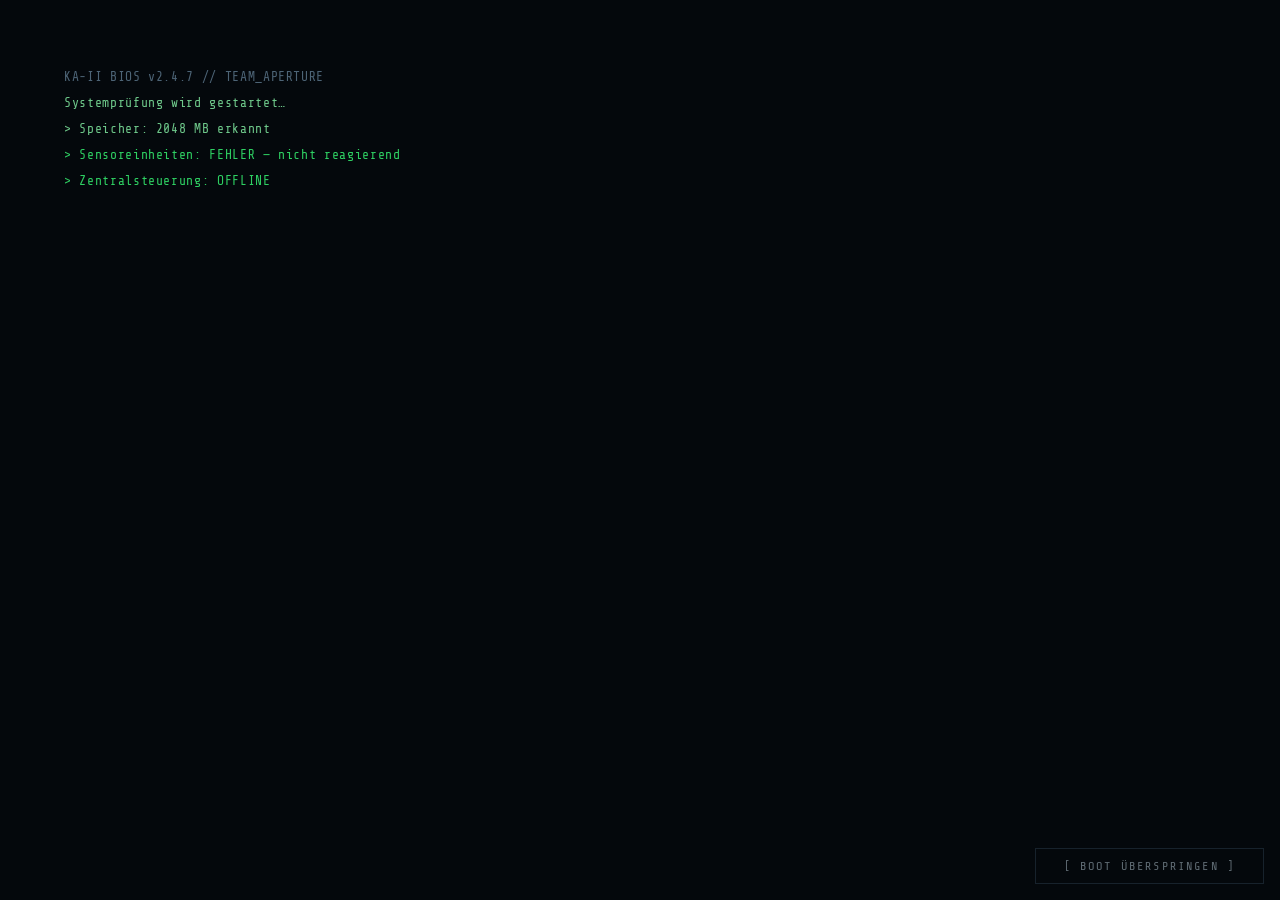
<file: index.html>
<!DOCTYPE html>
<html lang="de">
<head>
  <meta charset="utf-8">
  <meta name="viewport" content="width=device-width, initial-scale=1">
  <meta name="description" content="Die Kalibrierungsanlage II: Die Reaktivierung — Ein Team_Aperture Geocaching-Erlebnis">
  <title>KA-II: Die Reaktivierung</title>
  <link rel="preconnect" href="https://fonts.googleapis.com">
  <link rel="preconnect" href="https://fonts.gstatic.com" crossorigin>
  <link href="https://fonts.googleapis.com/css2?family=Share+Tech+Mono&family=Rajdhani:wght@300;400;500;600;700&family=Barlow:ital,wght@0,300;0,400;1,300&display=swap" rel="stylesheet">
  <link rel="stylesheet" href="css/global.css?v=20261102">
  <link rel="stylesheet" href="css/title.css?v=20261102">
</head>
<body>

  <!-- ── ATMOSPHERIC LAYERS ──────────────────────────────────── -->
  <div class="bg-grid"      aria-hidden="true"></div>
  <div class="bg-scanlines" aria-hidden="true"></div>
  <div class="bg-vignette"  aria-hidden="true"></div>
  <div id="particles"       aria-hidden="true"></div>

  <!-- ── BOOT SEQUENCE OVERLAY ──────────────────────────────── -->
  <div class="boot-sequence" id="bootSequence" aria-hidden="true"></div>
  <button class="ka-btn small boot-skip" id="bootSkip">[ BOOT ÜBERSPRINGEN ]</button>

  <!-- ── SYSTEM BAR ─────────────────────────────────────────── -->
  <header class="sys-bar">
    <span class="sys-text">
      KA-II SYSTEM //
      STATUS: <span id="sysStatus" class="blink status-offline">OFFLINE</span>
    </span>
    <!-- Filled in by title.js: before Chapter 1 the facility has no crew on
         record, and this line must not say otherwise. -->
    <span class="sys-text" id="sysCrew">
      MOBILE EINHEITEN: <span class="accent-warn">KEINE ANTWORT</span>
    </span>
  </header>

  <!-- ── MAIN CONTENT ───────────────────────────────────────── -->
  <main class="title-main" role="main">

    <!-- HERO LOGO -->
    <section class="hero-section" aria-label="Spieltitel">

      <div class="hero-logo-wrap" id="heroLogoWrap">

        <!-- Reactor warning lights flanking the logo -->
        <div class="hero-light hero-light-l" aria-hidden="true"></div>
        <div class="hero-light hero-light-r" aria-hidden="true"></div>

        <!-- The logo itself -->
        <img
          src="assets/logo.png"
          alt="Die Kalibrierungsanlage II: Die Reaktivierung"
          class="hero-logo"
          id="heroLogo"
        >

        <!-- Scanline that passes across the logo -->
        <div class="hero-scanbar" aria-hidden="true"></div>

      </div>

      <p class="sys-text" id="chapterProgress"></p>

    </section>

    <!-- Navigation menu -->
    <nav class="title-menu" aria-label="Hauptmenü">
      <a  class="ka-btn primary hidden"
          id="continueBtn"
          href="access.html">
        [ WEITER ]
      </a>
      <a  class="ka-btn primary"
          id="startBtn"
          href="access.html">
        [ STARTEN ]
      </a>
      <button class="ka-btn"
              onclick="GameEngine.achievements.showOverlay()"
              aria-label="Erfolge anzeigen">
        [ ERFOLGE ]
      </button>
      <button class="ka-btn"
              onclick="GameEngine.signals.showOverlay()"
              aria-label="Signalnischen anzeigen">
        [ SIGNALNISCHEN ]
      </button>
      <button class="ka-btn"
              onclick="GameEngine.showCredits()"
              aria-label="Credits anzeigen">
        [ CREDITS ]
      </button>
      <button class="ka-btn" id="audioToggle"
              onclick="if (window.GameEngine &amp;&amp; GameEngine.audio) this.textContent = GameEngine.audio.toggleMute() ? '[ TON: AUS ]' : '[ TON: AN ]'"
              aria-label="Ton an oder aus">
        [ TON: AN ]
      </button>
      <button class="ka-btn" id="saveBtn"
              onclick="GameEngine.showSaveManager()"
              aria-label="Spielstand verwalten">
        [ SPIELSTAND ]
      </button>
    </nav>

    <!-- Sector map (populated by title.js from save progress) -->
    <section class="sector-map hidden" id="sectorMap" aria-label="Sektorkarte">
      <div class="sector-track" id="sectorTrack"></div>
      <div class="sector-caption sys-text" id="sectorCaption"></div>
    </section>

  </main>

  <!-- ── IDLE COMMENT ────────────────────────────────────────────
       Who speaks depends on progress: before Chapter 1 the facility talks to
       itself, because the player has not met anyone yet. -->
  <aside class="idle-comment" aria-live="polite" data-who="SYSTEM">
    <div class="idle-comment-speaker">SYSTEM</div>
    <div class="idle-comment-text"></div>
  </aside>

  <!-- ── VERSION TAG ─────────────────────────────────────────── -->
  <div class="version-tag">
    <span class="sys-text">PRE-RELEASE 1.0 // TEAM_APERTURE</span>
  </div>

  <!-- ════════════════════════════════════════════════════════════
       OVERLAYS
       ════════════════════════════════════════════════════════════ -->

  <div class="overlay-backdrop hidden"
       id="overlayBackdrop"
       onclick="GameEngine.closeOverlay()"
       aria-hidden="true"></div>

  <div class="overlay-panel hidden" id="achievementOverlay" role="dialog" aria-label="Erfolge">
    <div class="overlay-card">
      <h2 class="overlay-title">ERFOLGE</h2>
      <div class="overlay-content" id="achievementList"></div>
      <button class="ka-btn" onclick="GameEngine.closeOverlay()">[ SCHLIESSEN ]</button>
    </div>
  </div>

  <div class="overlay-panel hidden" id="signalOverlay" role="dialog" aria-label="Signalnischen">
    <div class="overlay-card">
      <h2 class="overlay-title">SIGNALNISCHEN</h2>
      <p class="overlay-subtitle sys-text">
        OPTIONALE ARCHIVFRAGMENTE // THE TRANSMISSION
      </p>
      <div class="overlay-content" id="signalList"></div>
      <button class="ka-btn" onclick="GameEngine.closeOverlay()">[ SCHLIESSEN ]</button>
    </div>
  </div>

  <!-- The credits panel is built by GameEngine.showCredits() so there is
       only one copy of it, and so the guest thanks can stay hidden until the
       game is finished. -->

  <!-- ── SCRIPTS ─────────────────────────────────────────────── -->
  <script src="js/engine.js?v=20261102"></script>
  <script src="js/mobile-warning.js?v=20261102"></script>
  <script src="js/title.js?v=20261102"></script>
  <script src="js/archiv.js?v=20261102"></script>

</body>
</html>
</file>
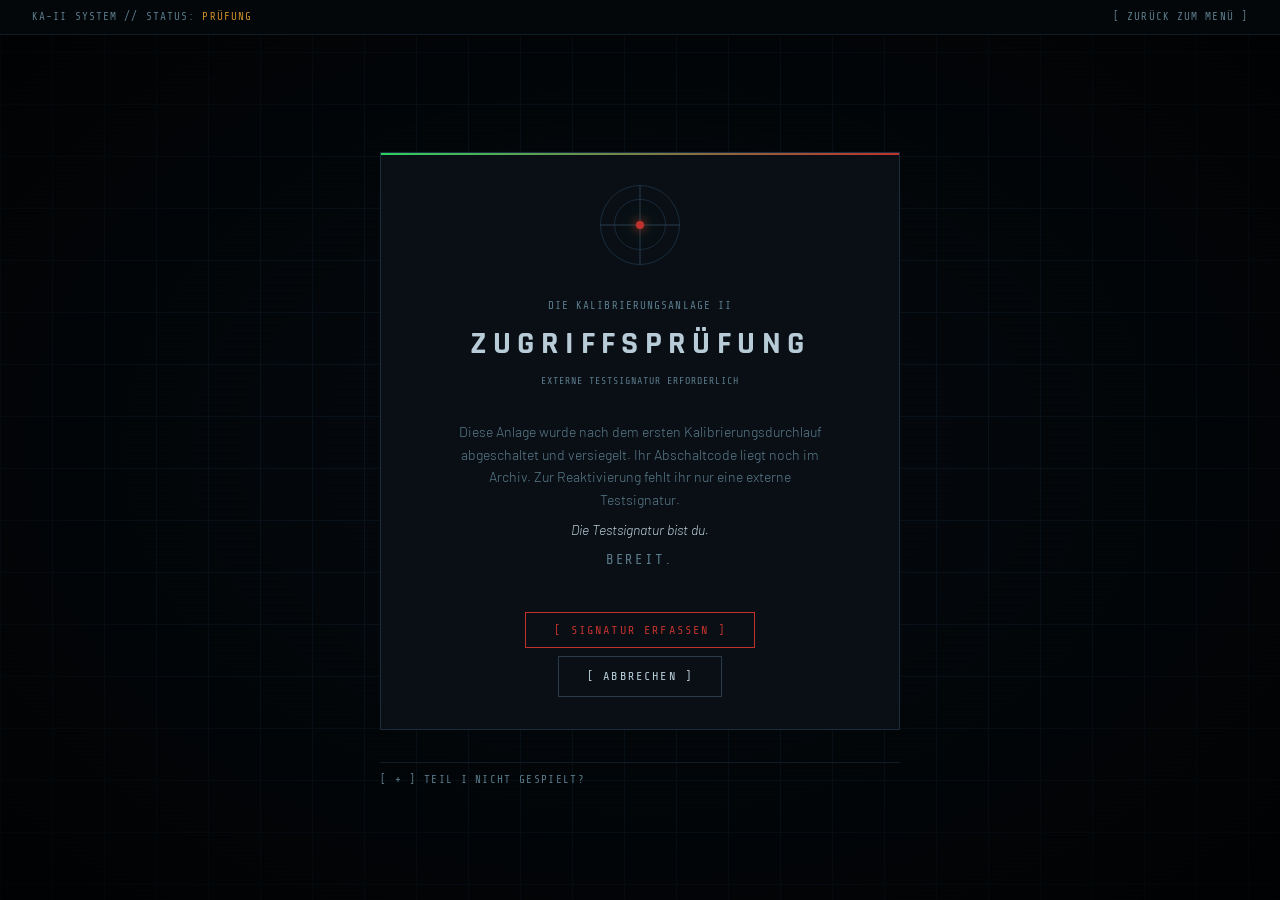
<file: access.html>
<!DOCTYPE html>
<html lang="de">
<head>
  <meta charset="utf-8">
  <meta name="viewport" content="width=device-width, initial-scale=1">
  <title>KA-II // Zugriffsprüfung</title>
  <link rel="preconnect" href="https://fonts.googleapis.com">
  <link rel="preconnect" href="https://fonts.gstatic.com" crossorigin>
  <link href="https://fonts.googleapis.com/css2?family=Share+Tech+Mono&family=Rajdhani:wght@300;400;500;600;700&family=Barlow:ital,wght@0,300;0,400;1,300&display=swap" rel="stylesheet">
  <link rel="stylesheet" href="css/global.css?v=20261102">
  <link rel="stylesheet" href="css/access.css?v=20261102"></head>
<body class="access-page">

  <!-- ── ATMOSPHERIC LAYERS ──────────────────────────────────── -->
  <div class="bg-grid"      aria-hidden="true"></div>
  <div class="bg-scanlines" aria-hidden="true"></div>
  <div class="bg-vignette"  aria-hidden="true"></div>

  <!-- ── SYSTEM BAR ─────────────────────────────────────────── -->
  <header class="sys-bar">
    <span class="sys-text">
      KA-II SYSTEM //
      STATUS: <span class="blink status-standby">PRÜFUNG</span>
    </span>
    <span class="sys-text">
      <a href="index.html" class="back-link">[ ZURÜCK ZUM MENÜ ]</a>
    </span>
  </header>

  <!-- ── MAIN ───────────────────────────────────────────────── -->
  <main class="access-main">

    <section class="access-card">

      <!-- Top accent bar -->
      <div class="access-accent"></div>

      <!-- Calibration scope visual -->
      <div class="access-scope" aria-hidden="true">
        <div class="scope-ring scope-ring-1"></div>
        <div class="scope-ring scope-ring-2"></div>
        <div class="scope-crosshair-h"></div>
        <div class="scope-crosshair-v"></div>
        <div class="scope-center"></div>
      </div>

      <!-- Headers -->
      <div class="access-header">
        <p class="access-label sys-text">DIE KALIBRIERUNGSANLAGE II</p>
        <h1 class="access-title">ZUGRIFFSPRÜFUNG</h1>
        <p class="access-sublabel sys-text">EXTERNE TESTSIGNATUR ERFORDERLICH</p>
      </div>

      <!-- Explanation. Nothing from Part I is needed here: the player IS the
           signature the facility is waiting for. -->
      <div class="access-message">
        <p>
          Diese Anlage wurde nach dem ersten Kalibrierungsdurchlauf
          abgeschaltet und versiegelt. Ihr Abschaltcode liegt noch im Archiv.
          Zur Reaktivierung fehlt ihr nur eine externe Testsignatur.
        </p>
        <p class="access-instruction">
          Die Testsignatur bist du.
        </p>
        <p class="access-status sys-text" id="accessStatus">BEREIT.</p>
      </div>

      <!-- What the archive records once the player signs in. -->
      <div class="access-reveal hidden" id="accessReveal" aria-live="polite">
        <div class="ar-rows" id="accessRows"></div>
        <button class="ka-btn primary access-go" id="accessGo">[ REAKTIVIERUNG EINLEITEN ]</button>
      </div>

      <!-- Actions -->
      <div class="access-actions">
        <button class="ka-btn primary" id="verifyBtn">[ SIGNATUR ERFASSEN ]</button>
        <a class="ka-btn small" href="index.html">[ ABBRECHEN ]</a>
      </div>

    </section>

    <!-- For anyone wondering whether Part I is required: it is not. -->
    <details class="access-help">
      <summary class="sys-text">TEIL I NICHT GESPIELT?</summary>
      <div class="access-help-content">
        <p>
          Kein Problem. Teil II ist vollständig ohne Teil I spielbar —
          alles, was du brauchst, findest du hier. Wer die Vorgeschichte aus
          <em>Die Kalibrierungsanlage</em> trotzdem kennenlernen möchte:
        </p>
        <p>
          <a href="https://team-aperture.github.io/kalibrierungsanlage/" id="ka1Game" class="access-link" target="_blank" rel="noopener">
            → Teil I spielen
          </a>
        </p>
        <p>
          <a href="https://www.geocaching.com/geocache/GCBPAMN" id="ka1Listing" class="access-link" target="_blank" rel="noopener">
            → Das Listing zu Teil I
          </a>
        </p>
        <p>
          Und wer Teil I bis zum Ende durchgestanden hat: Die Anlage vergisst
          nichts. Das Hauptmenü auch nicht.
        </p>
      </div>
    </details>

  </main>

  <!-- ── SCRIPTS ─────────────────────────────────────────────── -->
  <script src="js/engine.js?v=20261102"></script>
  <script src="js/mobile-warning.js?v=20261102"></script>
  <script src="js/access.js?v=20261102"></script>

</body>
</html>
</file>
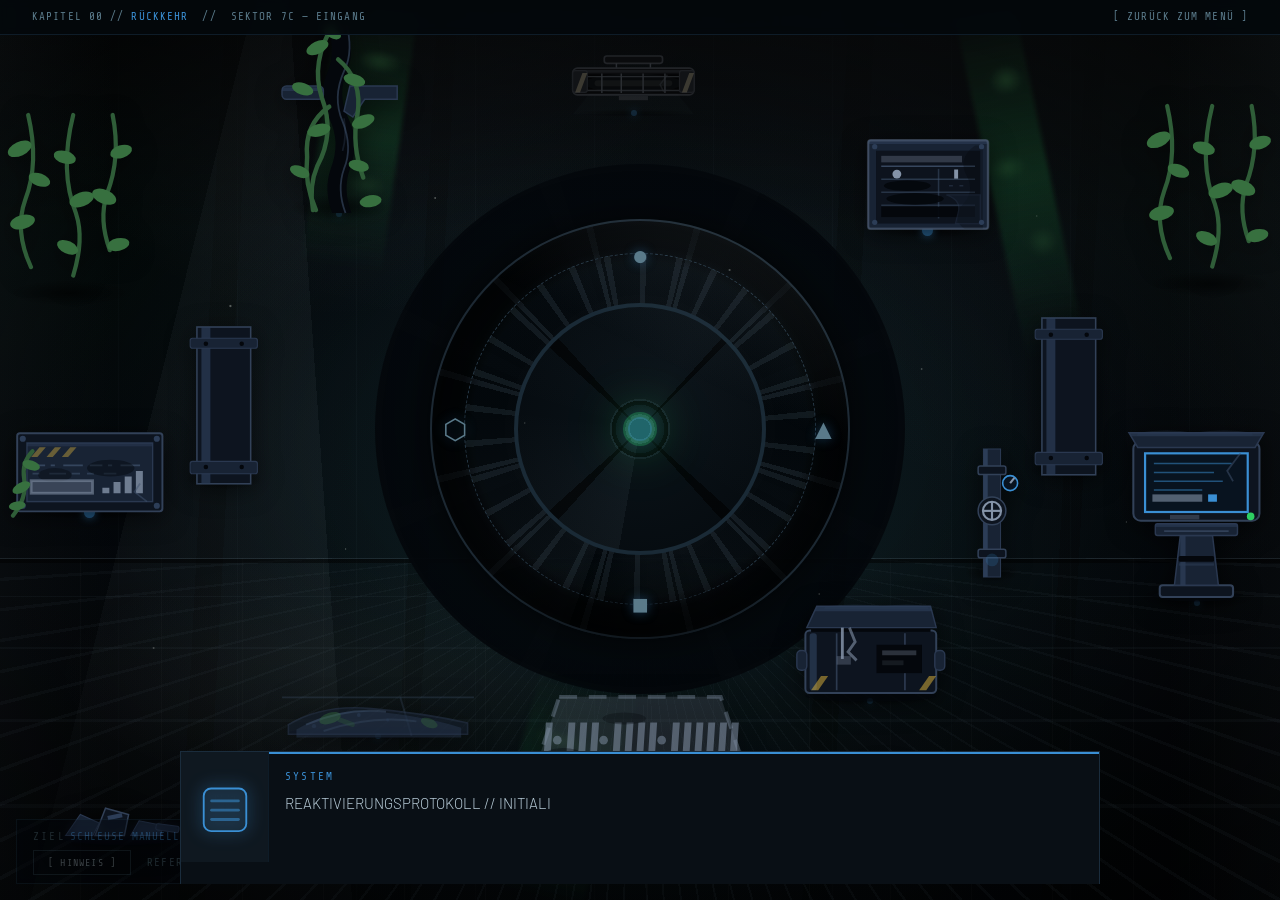
<file: chapter0/chapter0.html>
<!DOCTYPE html>
<html lang="de">
<head>
  <meta charset="utf-8">
  <meta name="viewport" content="width=device-width, initial-scale=1, viewport-fit=cover">
  <title>KA-II // Kapitel 0 — Rückkehr</title>
  <link rel="preconnect" href="https://fonts.googleapis.com">
  <link rel="preconnect" href="https://fonts.gstatic.com" crossorigin>
  <link href="https://fonts.googleapis.com/css2?family=Share+Tech+Mono&family=Rajdhani:wght@300;400;500;600;700&family=Barlow:ital,wght@0,300;0,400;1,300&display=swap" rel="stylesheet">
  <link rel="stylesheet" href="../css/global.css?v=20261102">
  <link rel="stylesheet" href="chapter0.css?v=20261102">
</head>
<body class="chapter-page">

  <!-- ── ATMOSPHERIC LAYERS ──────────────────────────────────── -->
  <div class="bg-grid"      aria-hidden="true"></div>
  <div class="bg-scanlines" aria-hidden="true"></div>

  <!-- ── SYSTEM BAR ─────────────────────────────────────────── -->
  <header class="sys-bar">
    <span class="sys-text">
      KAPITEL 00 //
      <span class="accent-system">RÜCKKEHR</span>
      &nbsp;//&nbsp;
      SEKTOR&nbsp;7C — EINGANG
    </span>
    <span class="sys-text">
      <a href="../index.html" class="back-link">[ ZURÜCK ZUM MENÜ ]</a>
    </span>
  </header>

  <!-- ── SCENE WRAPPER ──────────────────────────────────────── -->
  <div class="scene-wrapper" id="sceneWrapper">
    <div class="scene-canvas" id="sceneCanvas">

      <!-- Stylised entrance, drawn in CSS: overgrown threshold, sealed ring. -->
      <div class="placeholder-scene" id="placeholderScene" aria-hidden="true">
        <div class="ph-vignette"></div>
        <div class="ph-floor"></div>

        <!-- Sealed door silhouette -->
        <div class="ph-door" id="phDoor">
          <div class="ph-corridor"></div>
          <div class="ph-door-ring ph-door-ring-1"></div>
          <div class="ph-door-ring ph-door-ring-2"></div>
          <div class="ph-door-ring ph-door-ring-3"></div>
          <div class="ph-door-symbol ph-sym-top">●</div>
          <div class="ph-door-symbol ph-sym-right">▲</div>
          <div class="ph-door-symbol ph-sym-bottom">■</div>
          <div class="ph-door-symbol ph-sym-left">⬡</div>
          <div class="ph-door-glow"></div>
        </div>

        <!-- Floating debris / overgrown details -->
        <div class="ph-vine ph-vine-1"></div>
        <div class="ph-vine ph-vine-2"></div>
        <div class="ph-vine ph-vine-3"></div>

        <!-- dust shaken loose when the seal finally moves -->
        <div class="ph-dust" id="phDust"></div>
      </div>

      <!-- Hotspots are added here by Chapter0.js -->

    </div>
  </div>

  <!-- ── HUD: OBJECTIVE + HINT + REFERENCES ──────────────────── -->
  <div class="chapter-hud">
    <div class="hud-objective">
      <span class="hud-objective-label sys-text">ZIEL</span>
      <span class="hud-objective-text sys-text" id="objectiveText">SCHLEUSE MANUELL FREIGEBEN</span>
    </div>
    <div class="hud-row">
      <button class="ka-btn small" id="hintBtn" aria-label="Hinweis anzeigen">
        [ HINWEIS ]
      </button>
      <span class="sys-text" id="cluesProgress">REFERENZEN: 0 / 4</span>
    </div>
  </div>

  <!-- ════════════════════════════════════════════════════════════
       SCHLEUSENRING — close-up of the manual release mechanism
       ════════════════════════════════════════════════════════════ -->
  <div class="puzzle-modal hidden" id="puzzleModal" role="dialog" aria-modal="true"
       aria-labelledby="puzzleTitle" aria-describedby="puzzleSublabel">
    <div class="puzzle-card" tabindex="-1">

      <div class="puzzle-header">
        <div class="puzzle-label sys-text">SCHLEUSENRING // SEKTOR 7C</div>
        <div class="puzzle-title" id="puzzleTitle">MANUELLE FREIGABE</div>
        <div class="puzzle-sublabel sys-text" id="puzzleSublabel">VIER REFERENZEN IN PRÜFREIHENFOLGE</div>
      </div>

      <div class="puzzle-display" id="puzzleDisplay">
        <span class="puzzle-slot">_</span>
        <span class="puzzle-slot">_</span>
        <span class="puzzle-slot">_</span>
        <span class="puzzle-slot">_</span>
      </div>

      <div class="puzzle-status sys-text" id="puzzleStatus" role="status" aria-live="polite">BEREIT.</div>
      <div class="puzzle-note sys-text" id="puzzleNote" aria-live="polite"></div>

      <!-- the physical ring: glyphs sit where they sit on the door itself -->
      <div class="ring-input" id="ringInput">
        <div class="ring-plate" aria-hidden="true"></div>
        <button class="puzzle-key ring-left"   data-symbol="⬡" aria-label="Referenz Sechseck auswählen">⬡</button>
        <button class="puzzle-key ring-top"    data-symbol="●" aria-label="Referenz Punkt auswählen">●</button>
        <button class="puzzle-key ring-right"  data-symbol="▲" aria-label="Referenz Dreieck auswählen">▲</button>
        <button class="puzzle-key ring-bottom" data-symbol="■" aria-label="Referenz Viereck auswählen">■</button>
      </div>

      <div class="puzzle-actions">
        <button class="ka-btn small" id="puzzleHintBtn">[ HINWEIS ]</button>
        <button class="ka-btn small" id="puzzleResetBtn">[ ZURÜCKSETZEN ]</button>
        <button class="ka-btn small" id="puzzleCloseBtn">[ ABBRECHEN ]</button>
      </div>

    </div>
  </div>

  <!-- ── CHAPTER COMPLETE OVERLAY ────────────────────────────── -->
  <div class="chapter-complete hidden" id="chapterComplete">
    <div class="cc-card">
      <div class="cc-glitch">SCHLEUSE GEÖFFNET</div>
      <div class="cc-divider">──────────────</div>
      <div class="cc-chapter sys-text">KAPITEL 00 // RÜCKKEHR</div>
      <div class="cc-next">SEKTOR 01 — ERREICHBAR</div>
      <div class="cc-progress sys-text" id="ccProgress"></div>
      <a class="ka-btn primary" id="ccEnter" href="../chapter1/chapter1.html">[ EINTRETEN ]</a>
      <a class="ka-btn small" href="../index.html">[ HAUPTMENÜ ]</a>
    </div>
  </div>

  <!-- ── FAULT FALLBACK (only shown if the chapter fails to start) ── -->
  <div class="ch0-fault hidden" id="ch0Fault">
    <div class="cc-card">
      <div class="cc-chapter sys-text">SCHLEUSENSTEUERUNG NICHT VERFÜGBAR.</div>
      <a class="ka-btn primary" href="chapter0.html">[ NEU LADEN ]</a>
      <a class="ka-btn small" href="../index.html">[ HAUPTMENÜ ]</a>
    </div>
  </div>

  <!-- ── SCRIPTS ─────────────────────────────────────────────── -->
  <script src="../js/engine.js?v=20261102"></script>
  <script src="../js/mobile-warning.js?v=20261102"></script>
  <script src="chapter0.js?v=20261102"></script>

</body>
</html>
</file>
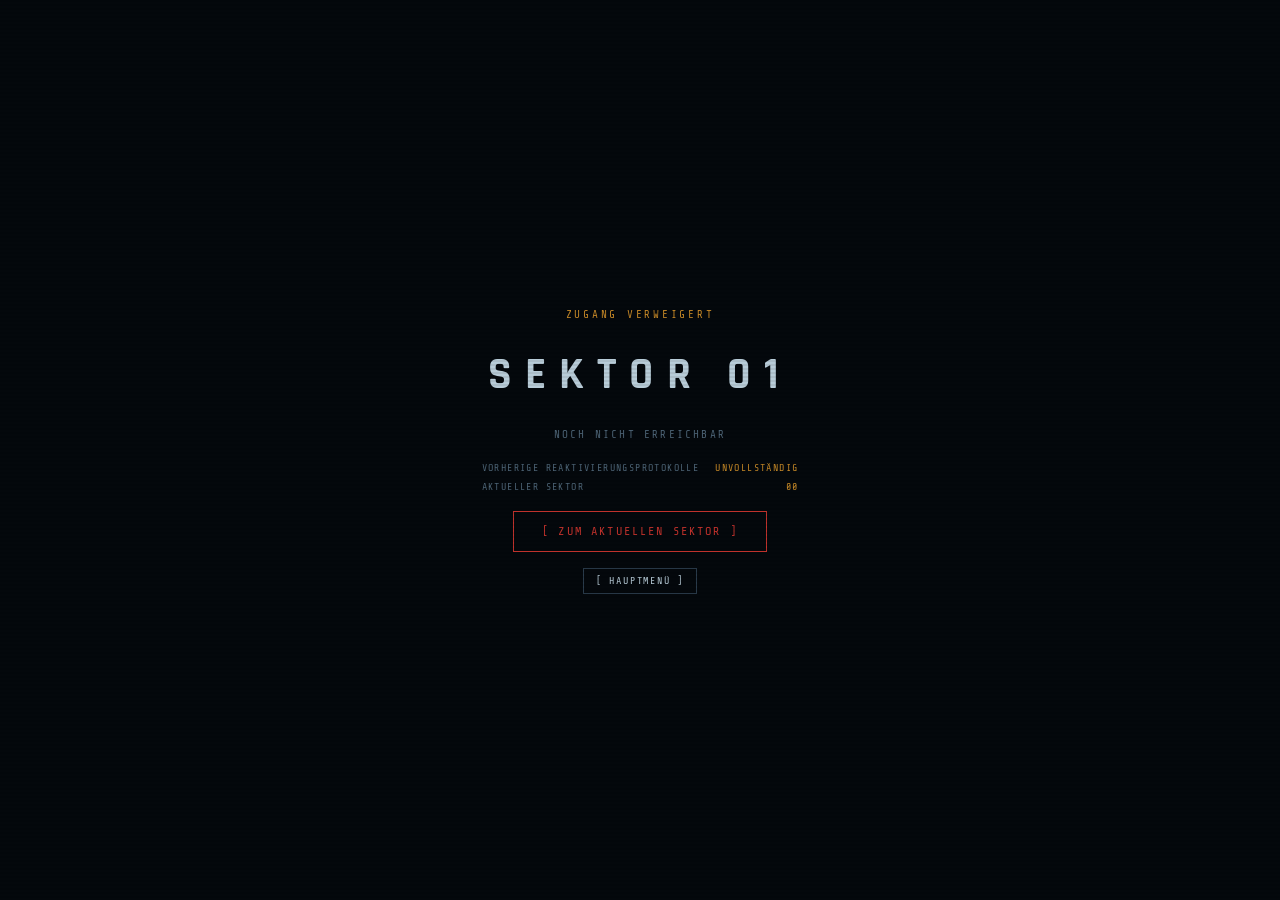
<file: chapter1/chapter1.html>
<!DOCTYPE html>
<html lang="de">
<head>
  <meta charset="utf-8">
  <meta name="viewport" content="width=device-width, initial-scale=1">
  <title>KA-II // Kapitel 1 — Wartungssektor</title>
  <link rel="preconnect" href="https://fonts.googleapis.com">
  <link rel="preconnect" href="https://fonts.gstatic.com" crossorigin>
  <link href="https://fonts.googleapis.com/css2?family=Share+Tech+Mono&family=Rajdhani:wght@300;400;500;600;700&family=Barlow:ital,wght@0,300;0,400;1,300&display=swap" rel="stylesheet">
  <link rel="stylesheet" href="../css/global.css?v=20261102">
  <link rel="stylesheet" href="chapter1.css?v=20261102">
</head>
<body class="chapter-page">

  <div class="bg-scanlines" aria-hidden="true"></div>

  <header class="sys-bar">
    <span class="sys-text">KAPITEL 01 // <span class="accent-system">WARTUNGSSEKTOR</span></span>
    <span class="sys-text" id="reactProgress">REAKTIVIERUNG: 0 %</span>
  </header>

  <!-- TITLE CARD -->
  <div class="ch-title-card" id="titleCard">
    <div class="ch-emblem" aria-hidden="true">
      <div class="ch-ring ch-ring-1"></div>
      <div class="ch-ring ch-ring-2"></div>
      <div class="ch-eye ch-eye-r"></div>
      <div class="ch-eye ch-eye-g"></div>
      <span class="ch-num">01</span>
    </div>
    <div class="ch-title-text">
      <p class="ch-label sys-text">KAPITEL 01</p>
      <h1 class="ch-name">Wartungssektor</h1>
      <p class="ch-subline">&bdquo;Angehalten ist nicht dasselbe wie leer.&ldquo;</p>
    </div>
  </div>

  <!-- SCENE -->
  <div class="scene-wrapper" id="sceneWrapper">
    <div class="scene-bg-layer" id="sceneBgLayer">
      <!-- Rooms are drawn in code (no images): scene-ph lighting + a perspective
           floor + GameEngine.props placed at the hotspots. -->
      <div class="scene-ph" id="scenePh" data-scene="hall-empty"></div>
      <div class="scene-room" aria-hidden="true"><div class="room-ceil"></div><div class="room-wall room-wall-l"></div><div class="room-wall room-wall-r"></div><div class="room-back"></div></div>
      <div class="scene-floor" aria-hidden="true"></div>
    </div>
    <div class="scene-hotspots" id="sceneHotspots"></div>
    <div class="robot-icons hidden" id="robotIcons">
      <button class="robot-icon r3mi-icon" onclick="Chapter1.clickRobot('r3mi')" aria-label="R-3MI ansprechen">
        <div class="ri-eye ri-eye-r"></div>
        <span class="ri-label sys-text">R-3MI</span>
      </button>
      <button class="robot-icon vtgm-icon" onclick="Chapter1.clickRobot('vtgm')" aria-label="V-TGM ansprechen">
        <div class="ri-eye ri-eye-g"></div>
        <span class="ri-label sys-text">V-TGM</span>
      </button>
    </div>
  </div>

  <!-- CHOICE UI -->
  <div class="choice-overlay hidden" id="choiceOverlay">
    <div class="choice-panel" tabindex="-1">
      <div class="choice-prompt sys-text" id="choicePrompt"></div>
      <div class="choice-buttons" id="choiceButtons"></div>
      <div class="choice-hint sys-text" id="choiceHint"></div>
    </div>
  </div>

  <!-- HINT BAR -->
  <div class="hint-bar hidden" id="hintBar">
    <span class="sys-text hint-label" id="hintCount">HINWEISE: 3 VERFÜGBAR</span>
    <button class="ka-btn small hint-btn" id="hintBtnR3MI" onclick="Chapter1.useHint('r3mi')">
      <span class="accent-r3mi">[ R-3MI ]</span>
    </button>
    <button class="ka-btn small hint-btn" id="hintBtnVTGM" onclick="Chapter1.useHint('vtgm')">
      <span class="accent-vtgm">[ V-TGM ]</span>
    </button>
  </div>

  <!-- PUZZLE 1 -->
  <div class="puzzle-modal hidden" id="puzzle1Modal">
    <div class="puzzle-card" tabindex="-1">
      <div class="puzzle-card-accent p1-accent"></div>
      <div class="puzzle-header">
        <p class="puzzle-label sys-text">LEITUNG 03-B // NOTREPARATUR</p>
        <h2 class="puzzle-title">GRUNDVERSORGUNG</h2>
        <p class="puzzle-sub sys-text">VERBINDE ENERGIEQUELLE MIT DEM TERMINAL — KLICK ZUM DREHEN</p>
      </div>
      <div class="pipe-grid" id="puzzle1Grid"></div>
      <div class="puzzle-status sys-text" id="puzzle1Status">LEITUNG UNTERBROCHEN.</div>
      <div class="puzzle-actions">
        <button class="ka-btn small" onclick="Chapter1.resetPuzzle1()">[ ZURÜCKSETZEN ]</button>
        <button class="ka-btn small" onclick="Chapter1.closePuzzle(1)">[ ZURÜCK ]</button>
      </div>
    </div>
  </div>

  <!-- PUZZLE 2 -->
  <div class="puzzle-modal hidden" id="puzzle2Modal">
    <div class="puzzle-card" tabindex="-1">
      <div class="puzzle-card-accent p2-accent"></div>
      <div class="puzzle-header">
        <p class="puzzle-label sys-text">HILFSPROTOKOLL-KALIBRIERUNG</p>
        <h2 class="puzzle-title">DUALSIGNAL</h2>
        <p class="puzzle-sub sys-text">BEIDE SIGNALE MÜSSEN GETRENNT UND SAUBER ANKOMMEN</p>
      </div>
      <div class="pipe-grid dual" id="puzzle2Grid"></div>
      <div class="puzzle-status sys-text" id="puzzle2Status">SIGNALE INAKTIV.</div>
      <div class="puzzle-actions">
        <button class="ka-btn small" onclick="Chapter1.resetPuzzle2()">[ ZURÜCKSETZEN ]</button>
        <button class="ka-btn small" onclick="Chapter1.closePuzzle(2)">[ ZURÜCK ]</button>
      </div>
    </div>
  </div>

  <!-- CHAPTER COMPLETE -->
  <div class="chapter-complete hidden" id="chapterComplete">
    <div class="cc-card">
      <div class="cc-header sys-text">KAPITEL 01 ABGESCHLOSSEN</div>
      <div class="cc-title">SEKTOR 02 FREIGEGEBEN</div>
      <div class="cc-next">WARTUNGSGARTEN</div>
      <div class="cc-progress sys-text" id="ccProgress"></div>
      <a class="ka-btn primary" id="ccEnter" href="../chapter2/chapter2.html">[ EINTRETEN ]</a>
      <a class="ka-btn small"   href="../index.html">[ HAUPTMENÜ ]</a>
    </div>
  </div>

  <script src="../js/engine.js?v=20261102"></script>
  <script src="../js/mobile-warning.js?v=20261102"></script>
  <script src="chapter1.js?v=20261102"></script>
</body>
</html>
</file>
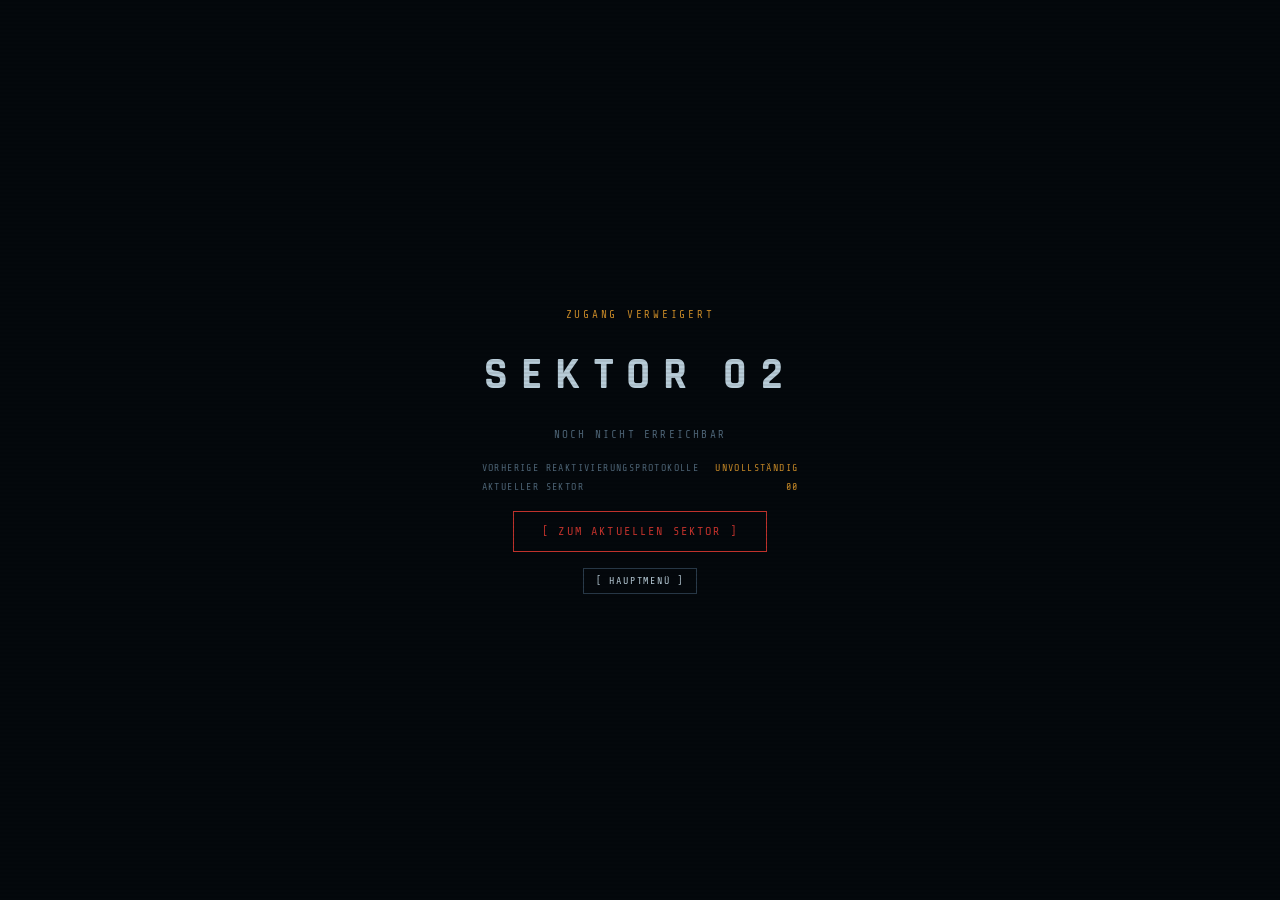
<file: chapter2/chapter2.html>
<!DOCTYPE html>
<html lang="de">
<head>
  <meta charset="utf-8">
  <meta name="viewport" content="width=device-width, initial-scale=1">
  <title>KA-II // Kapitel 2 — Wartungsgarten</title>
  <link rel="preconnect" href="https://fonts.googleapis.com">
  <link rel="preconnect" href="https://fonts.gstatic.com" crossorigin>
  <link href="https://fonts.googleapis.com/css2?family=Share+Tech+Mono&family=Rajdhani:wght@300;400;500;600;700&family=Barlow:ital,wght@0,300;0,400;1,300&display=swap" rel="stylesheet">
  <link rel="stylesheet" href="../css/global.css?v=20261102">
  <link rel="stylesheet" href="chapter2.css?v=20261102">
</head>
<body class="chapter-page">

  <div class="bg-scanlines" aria-hidden="true"></div>

  <header class="sys-bar">
    <span class="sys-text">KAPITEL 02 // <span class="accent-system">WARTUNGSGARTEN</span></span>
    <span class="sys-text" id="reactProgress">REAKTIVIERUNG: 12 %</span>
  </header>

  <!-- TITLE CARD -->
  <div class="ch-title-card" id="titleCard">
    <div class="ch-emblem ch2-emblem" aria-hidden="true">
      <div class="ch-ring ch-ring-1"></div>
      <div class="ch-ring ch-ring-2"></div>
      <div class="ch2-frost ch2-frost-1"></div>
      <div class="ch2-frost ch2-frost-2"></div>
      <div class="ch2-leaf"></div>
      <div class="ch2-droplet"></div>
      <span class="ch-num">02</span>
    </div>
    <div class="ch-title-text">
      <p class="ch-label sys-text">KAPITEL 02</p>
      <h1 class="ch-name">Wartungsgarten</h1>
      <p class="ch-subline">&bdquo;Manche Räume schlafen nicht. Sie warten.&ldquo;</p>
    </div>
  </div>

  <!-- SCENE -->
  <div class="scene-wrapper" id="sceneWrapper">
    <div class="scene-bg-layer" id="sceneBgLayer">
      <!-- Code-drawn room: scene-ph lighting + perspective floor + props -->
      <div class="scene-ph" id="scenePh" data-scene="frozen-wide"></div>
      <div class="scene-room" aria-hidden="true"><div class="room-ceil"></div><div class="room-wall room-wall-l"></div><div class="room-wall room-wall-r"></div><div class="room-back"></div></div>
      <div class="scene-floor" aria-hidden="true"></div>
      <!-- Animated frost overlay -->
      <div class="frost-layer" id="frostLayer"></div>
    </div>
    <div class="scene-hotspots" id="sceneHotspots"></div>

    <!-- Robot icons (R-3MI, V-TGM, F-RØ5CHI when present) -->
    <div class="robot-icons hidden" id="robotIcons">
      <button class="robot-icon r3mi-icon" onclick="Chapter2.clickRobot('r3mi')" aria-label="R-3MI">
        <div class="ri-eye ri-eye-r"></div>
        <span class="ri-label sys-text">R-3MI</span>
      </button>
      <button class="robot-icon vtgm-icon" onclick="Chapter2.clickRobot('vtgm')" aria-label="V-TGM">
        <div class="ri-eye ri-eye-g"></div>
        <span class="ri-label sys-text">V-TGM</span>
      </button>
      <button class="robot-icon froschi-icon hidden" id="froschiIcon" onclick="Chapter2.clickRobot('froschi')" aria-label="F-RØ5CHI">
        <div class="ri-eye ri-eye-p"></div>
        <span class="ri-label sys-text">F-RØ5CHI</span>
      </button>
    </div>
  </div>

  <!-- CHOICE UI -->
  <div class="choice-overlay hidden" id="choiceOverlay">
    <div class="choice-panel" tabindex="-1">
      <div class="choice-prompt sys-text" id="choicePrompt"></div>
      <div class="choice-buttons" id="choiceButtons"></div>
      <div class="choice-hint sys-text" id="choiceHint"></div>
    </div>
  </div>

  <!-- HINT BAR (3 chars: r3mi / vtgm / froschi) -->
  <div class="hint-bar hidden" id="hintBar">
    <span class="sys-text hint-label" id="hintCount">HINWEISE: 4 VERFÜGBAR</span>
    <button class="ka-btn small hint-btn" id="hintBtnR3MI" onclick="Chapter2.useHint('r3mi')">
      <span class="accent-r3mi">[ R-3MI ]</span>
    </button>
    <button class="ka-btn small hint-btn" id="hintBtnVTGM" onclick="Chapter2.useHint('vtgm')">
      <span class="accent-vtgm">[ V-TGM ]</span>
    </button>
    <button class="ka-btn small hint-btn" id="hintBtnFroschi" onclick="Chapter2.useHint('froschi')">
      <span class="accent-froschi">[ F-RØ5CHI ]</span>
    </button>
  </div>

  <!-- ════════════════════════════════════════════════════════════
       PUZZLE 1 — TAU-SEQUENZ
       ════════════════════════════════════════════════════════════ -->
  <div class="puzzle-modal hidden" id="puzzle1Modal">
    <div class="puzzle-card thaw-card" tabindex="-1">
      <div class="puzzle-card-accent thaw-accent"></div>
      <div class="puzzle-header">
        <p class="puzzle-label sys-text">WASSERORGEL // PFLANZSEKTOR</p>
        <h2 class="puzzle-title">TAU-SEQUENZ</h2>
        <p class="puzzle-sub sys-text">JEDE PFLANZE BRAUCHT IHRE EIGENE TEMPERATUR &amp; DRUCK</p>
      </div>

      <!-- Plant display -->
      <div class="thaw-plants" id="thawPlants">
        <div class="thaw-plant" data-plant="0">
          <div class="plant-state">❄</div>
          <div class="plant-name sys-text">GERHILDE</div>
          <div class="plant-status">eingefroren</div>
        </div>
        <div class="thaw-plant" data-plant="1">
          <div class="plant-state">❄</div>
          <div class="plant-name sys-text">PFLANZE 02</div>
          <div class="plant-status">eingefroren</div>
        </div>
        <div class="thaw-plant" data-plant="2">
          <div class="plant-state">❄</div>
          <div class="plant-name sys-text">PFLANZE 03</div>
          <div class="plant-status">eingefroren</div>
        </div>
      </div>

      <!-- Ambient temp display -->
      <div class="ambient-display">
        <span class="sys-text">UMGEBUNGSTEMPERATUR:</span>
        <div class="ambient-bar">
          <div class="ambient-fill" id="ambientFill"></div>
          <div class="ambient-marker" id="ambientMarker"></div>
        </div>
        <span class="sys-text" id="ambientLabel">SEHR KALT</span>
      </div>

      <!-- Controls -->
      <div class="thaw-controls">
        <div class="thaw-control">
          <label class="sys-text">PFLANZE</label>
          <div class="control-row">
            <button class="control-btn" onclick="Chapter2.thawSelect(-1)">◀</button>
            <span class="control-val" id="thawSelected">GERHILDE</span>
            <button class="control-btn" onclick="Chapter2.thawSelect(1)">▶</button>
          </div>
        </div>

        <div class="thaw-control">
          <label class="sys-text">TEMPERATUR</label>
          <div class="control-row">
            <button class="control-btn" onclick="Chapter2.thawTemp(-1)">−</button>
            <div class="control-bar">
              <div class="control-bar-fill temp-fill" id="tempBar"></div>
            </div>
            <button class="control-btn" onclick="Chapter2.thawTemp(1)">+</button>
          </div>
          <span class="sys-text control-label" id="tempLabel">3 / 10</span>
        </div>

        <div class="thaw-control">
          <label class="sys-text">DRUCK</label>
          <div class="control-row">
            <button class="control-btn" onclick="Chapter2.thawPressure(-1)">−</button>
            <div class="control-bar">
              <div class="control-bar-fill press-fill" id="pressBar"></div>
            </div>
            <button class="control-btn" onclick="Chapter2.thawPressure(1)">+</button>
          </div>
          <span class="sys-text control-label" id="pressLabel">3 / 10</span>
        </div>
      </div>

      <button class="ka-btn primary" onclick="Chapter2.thawApply()">[ AUFTAUEN ]</button>

      <div class="puzzle-status sys-text" id="puzzle1Status">BEREIT.</div>

      <div class="puzzle-actions">
        <button class="ka-btn small" onclick="Chapter2.thawReset()">[ ZURÜCKSETZEN ]</button>
        <button class="ka-btn small" onclick="Chapter2.closePuzzle()">[ ZURÜCK ]</button>
      </div>
    </div>
  </div>

  <!-- ════════════════════════════════════════════════════════════
       PUZZLE 2 — FROSTMUSTER (Layton-style Eis-Tafel)
       ════════════════════════════════════════════════════════════ -->
  <div class="puzzle-modal hidden" id="puzzle2Modal">
    <div class="puzzle-card frost-card" tabindex="-1">
      <div class="puzzle-card-accent frost-accent"></div>
      <div class="puzzle-header">
        <p class="puzzle-label sys-text">EIS-TAFEL // HANDGESCHNITZT</p>
        <h2 class="puzzle-title">FROSTMUSTER</h2>
        <p class="puzzle-sub sys-text">SECHS 4ER-BEREICHE · BRUNNEN ALLEIN · PINKE KANÄLE = EINGESCHNITZT · EIS FÜR GENAU 18 KANÄLE, PINKE ZÄHLEN MIT</p>
      </div>

      <!-- 5×5 ice board (cells + clickable channels) built by chapter2.js -->
      <div class="frost-board" id="frostGrid"></div>

      <div class="puzzle-status sys-text" id="puzzle2Status">SCHNEIDE SECHS BEREICHE ZU JE VIER FELDERN.</div>

      <div class="puzzle-actions">
        <button class="ka-btn small" onclick="Chapter2.frostReset()">[ ZURÜCKSETZEN ]</button>
        <button class="ka-btn small" onclick="Chapter2.closePuzzle()">[ ZURÜCK ]</button>
      </div>
    </div>
  </div>

  <!-- ════════════════════════════════════════════════════════════
       CHAPTER COMPLETE
       ════════════════════════════════════════════════════════════ -->
  <div class="chapter-complete hidden" id="chapterComplete">
    <div class="cc-card">
      <div class="cc-header sys-text">KAPITEL 02 ABGESCHLOSSEN</div>
      <div class="cc-title">SEKTOR 03 FREIGEGEBEN</div>
      <div class="cc-next">BEOBACHTUNGSSEKTOR</div>
      <div class="cc-progress sys-text" id="ccProgress"></div>
      <a class="ka-btn primary" id="ccEnter" href="../chapter3/chapter3.html">[ EINTRETEN ]</a>
      <a class="ka-btn small"   href="../index.html">[ HAUPTMENÜ ]</a>
    </div>
  </div>

  <script src="../js/engine.js?v=20261102"></script>
  <script src="../js/mobile-warning.js?v=20261102"></script>
  <script src="chapter2.js?v=20261102"></script>
</body>
</html>
</file>
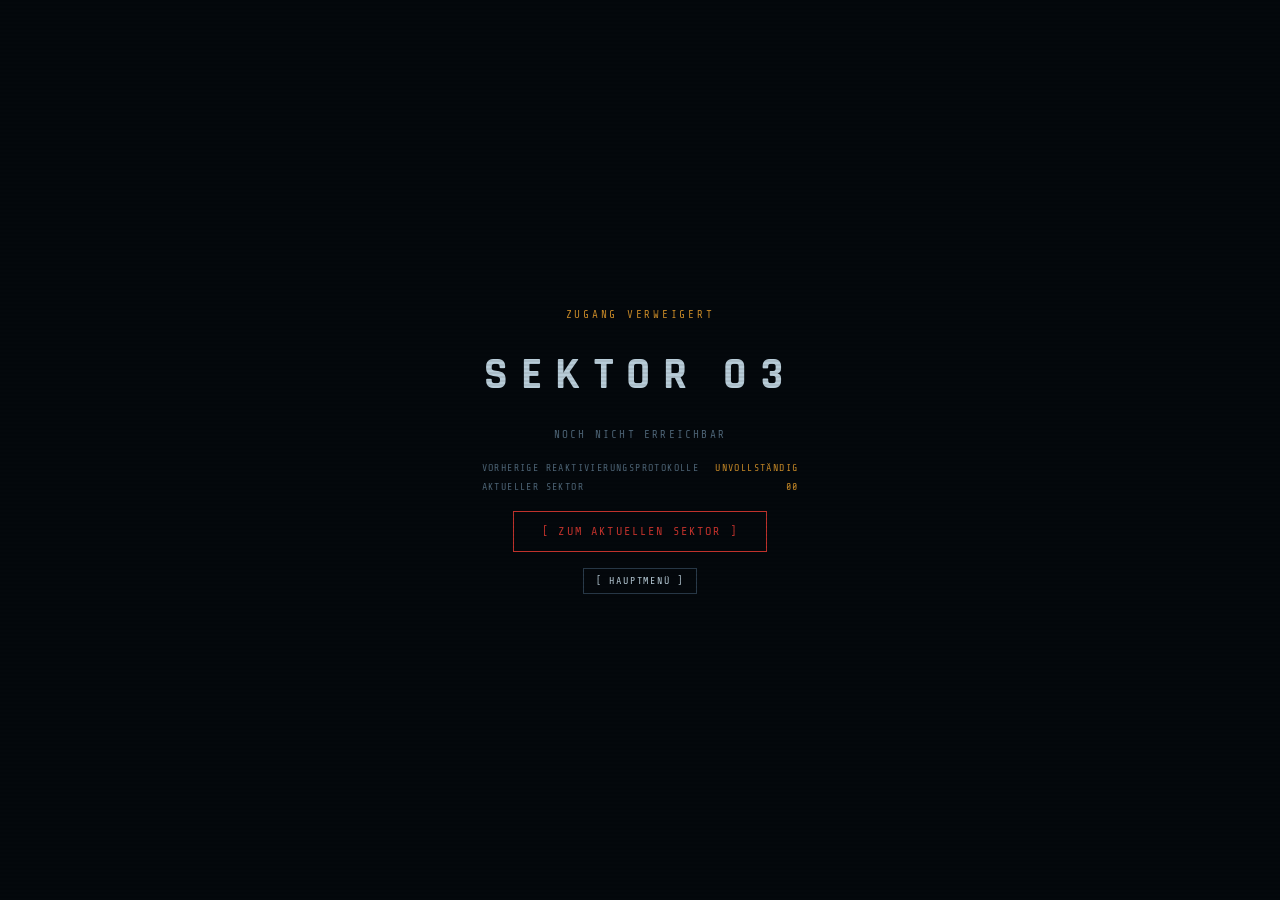
<file: chapter3/chapter3.html>
<!DOCTYPE html>
<html lang="de">
<head>
  <meta charset="utf-8">
  <meta name="viewport" content="width=device-width, initial-scale=1">
  <title>KA-II // Kapitel 3 — Beobachtungssektor</title>
  <link rel="preconnect" href="https://fonts.googleapis.com">
  <link rel="preconnect" href="https://fonts.gstatic.com" crossorigin>
  <link href="https://fonts.googleapis.com/css2?family=Share+Tech+Mono&family=Rajdhani:wght@300;400;500;600;700&family=Barlow:ital,wght@0,300;0,400;1,300&display=swap" rel="stylesheet">
  <link rel="stylesheet" href="../css/global.css?v=20261102">
  <link rel="stylesheet" href="chapter3.css?v=20261102">
</head>
<body class="chapter-page">

  <div class="bg-scanlines" aria-hidden="true"></div>

  <header class="sys-bar">
    <span class="sys-text">KAPITEL 03 // <span class="accent-system">BEOBACHTUNGSSEKTOR</span></span>
    <span class="sys-text" id="reactProgress">REAKTIVIERUNG: 24 %</span>
  </header>

  <!-- TITLE CARD -->
  <div class="ch-title-card" id="titleCard">
    <div class="ch-emblem ch3-emblem" aria-hidden="true">
      <div class="ch-ring ch-ring-1"></div>
      <div class="ch-ring ch-ring-2"></div>
      <div class="ch3-scan"></div>
      <div class="ch3-lens"></div>
      <span class="ch-num">03</span>
    </div>
    <div class="ch-title-text">
      <p class="ch-label sys-text">KAPITEL 03</p>
      <h1 class="ch-name">Beobachtungssektor</h1>
      <p class="ch-subline">&bdquo;Nicht schneller. Genauer.&ldquo;</p>
    </div>
  </div>

  <!-- SCENE -->
  <div class="scene-wrapper" id="sceneWrapper">
    <div class="scene-bg-layer" id="sceneBgLayer">
      <!-- Code-drawn room: scene-ph lighting + perspective floor + props -->
      <div class="scene-ph" id="scenePh" data-scene="obs-dim"></div>
      <div class="scene-room" aria-hidden="true"><div class="room-ceil"></div><div class="room-wall room-wall-l"></div><div class="room-wall room-wall-r"></div><div class="room-back"></div></div>
      <div class="scene-floor" aria-hidden="true"></div>
    </div>
    <div class="scene-hotspots" id="sceneHotspots"></div>

    <!-- Robot icons (R-3MI, V-TGM, L-UX when present) -->
    <div class="robot-icons hidden" id="robotIcons">
      <button class="robot-icon r3mi-icon" onclick="Chapter3.clickRobot('r3mi')" aria-label="R-3MI">
        <div class="ri-eye ri-eye-r"></div>
        <span class="ri-label sys-text">R-3MI</span>
      </button>
      <button class="robot-icon vtgm-icon" onclick="Chapter3.clickRobot('vtgm')" aria-label="V-TGM">
        <div class="ri-eye ri-eye-g"></div>
        <span class="ri-label sys-text">V-TGM</span>
      </button>
      <button class="robot-icon lux-icon hidden" id="luxIcon" onclick="Chapter3.clickRobot('lux')" aria-label="L-UX">
        <div class="ri-eye ri-eye-l"></div>
        <span class="ri-label sys-text">L-UX</span>
      </button>
    </div>
  </div>

  <!-- CHOICE UI -->
  <div class="choice-overlay hidden" id="choiceOverlay">
    <div class="choice-panel" tabindex="-1">
      <div class="choice-prompt sys-text" id="choicePrompt"></div>
      <div class="choice-buttons" id="choiceButtons"></div>
      <div class="choice-hint sys-text" id="choiceHint"></div>
    </div>
  </div>

  <!-- HINT BAR (3 chars: r3mi / vtgm / lux) -->
  <div class="hint-bar hidden" id="hintBar">
    <span class="sys-text hint-label" id="hintCount">HINWEISE: 4 VERFÜGBAR</span>
    <button class="ka-btn small" id="hintBtnR3MI" onclick="Chapter3.useHint('r3mi')">
      <span class="accent-r3mi">[ R-3MI ]</span>
    </button>
    <button class="ka-btn small" id="hintBtnVTGM" onclick="Chapter3.useHint('vtgm')">
      <span class="accent-vtgm">[ V-TGM ]</span>
    </button>
    <button class="ka-btn small" id="hintBtnLux" onclick="Chapter3.useHint('lux')">
      <span class="accent-lux">[ L-UX ]</span>
    </button>
  </div>

  <!-- ════════════════════════════════════════════════════════════
       BELICHTUNG — multi-stage exposure calibration
       ════════════════════════════════════════════════════════════ -->
  <div class="puzzle-modal hidden" id="belModal">
    <div class="puzzle-card bel-card" tabindex="-1">
      <div class="puzzle-card-accent bel-accent"></div>
      <div class="puzzle-header">
        <p class="puzzle-label sys-text" id="belLabel">BEOBACHTUNGSARRAY // SEKTOR 03</p>
        <h2 class="puzzle-title">BELICHTUNG</h2>
        <p class="puzzle-sub sys-text">BEOBACHTEN · VERSTEHEN · EINSTELLEN</p>
      </div>

      <!-- Observation budget. Not a clock: it only moves when you look
           again or commit a reading that doesn't hold. -->
      <div class="bel-meter">
        <span class="sys-text">RESERVE</span>
        <div class="bel-meter-bar"><div class="bel-meter-fill" id="belMeter"></div></div>
        <span class="sys-text" id="belMeterPct">100%</span>
      </div>

      <div class="bel-stage sys-text" id="belStage">STUFE 1 / 3 — BLENDEN I</div>

      <!-- The observation window -->
      <div class="bel-scope" id="belScope" role="img" aria-label="Beobachtungsfenster"></div>

      <div class="bel-task sys-text" id="belTask"></div>

      <!-- Answer controls, rebuilt per stage -->
      <div class="bel-answer" id="belAnswer"></div>

      <div class="puzzle-status sys-text" id="belStatus" role="status" aria-live="polite">BEREIT.</div>

      <div class="puzzle-actions">
        <button class="ka-btn small" id="belObserveBtn">[ BEOBACHTEN ]</button>
        <button class="ka-btn primary" id="belSubmitBtn">[ ÜBERNEHMEN ]</button>
        <button class="ka-btn small" id="belResetBtn">[ ZURÜCKSETZEN ]</button>
        <button class="ka-btn small" id="belBackBtn">[ ZURÜCK ]</button>
      </div>
    </div>
  </div>

  <!-- ════════════════════════════════════════════════════════════
       CHAPTER COMPLETE
       ════════════════════════════════════════════════════════════ -->
  <div class="chapter-complete hidden" id="chapterComplete">
    <div class="cc-card">
      <div class="cc-header sys-text">KAPITEL 03 ABGESCHLOSSEN</div>
      <div class="cc-title">SEKTOR 04 FREIGEGEBEN</div>
      <div class="cc-next">RÄTSELSEKTOR</div>
      <div class="cc-progress sys-text" id="ccProgress"></div>
      <a class="ka-btn primary" id="ccEnter" href="../chapter4/chapter4.html">[ EINTRETEN ]</a>
      <a class="ka-btn small"   href="../index.html">[ HAUPTMENÜ ]</a>
    </div>
  </div>

  <script src="../js/engine.js?v=20261102"></script>
  <script src="../js/mobile-warning.js?v=20261102"></script>
  <script src="chapter3.js?v=20261102"></script>
</body>
</html>
</file>
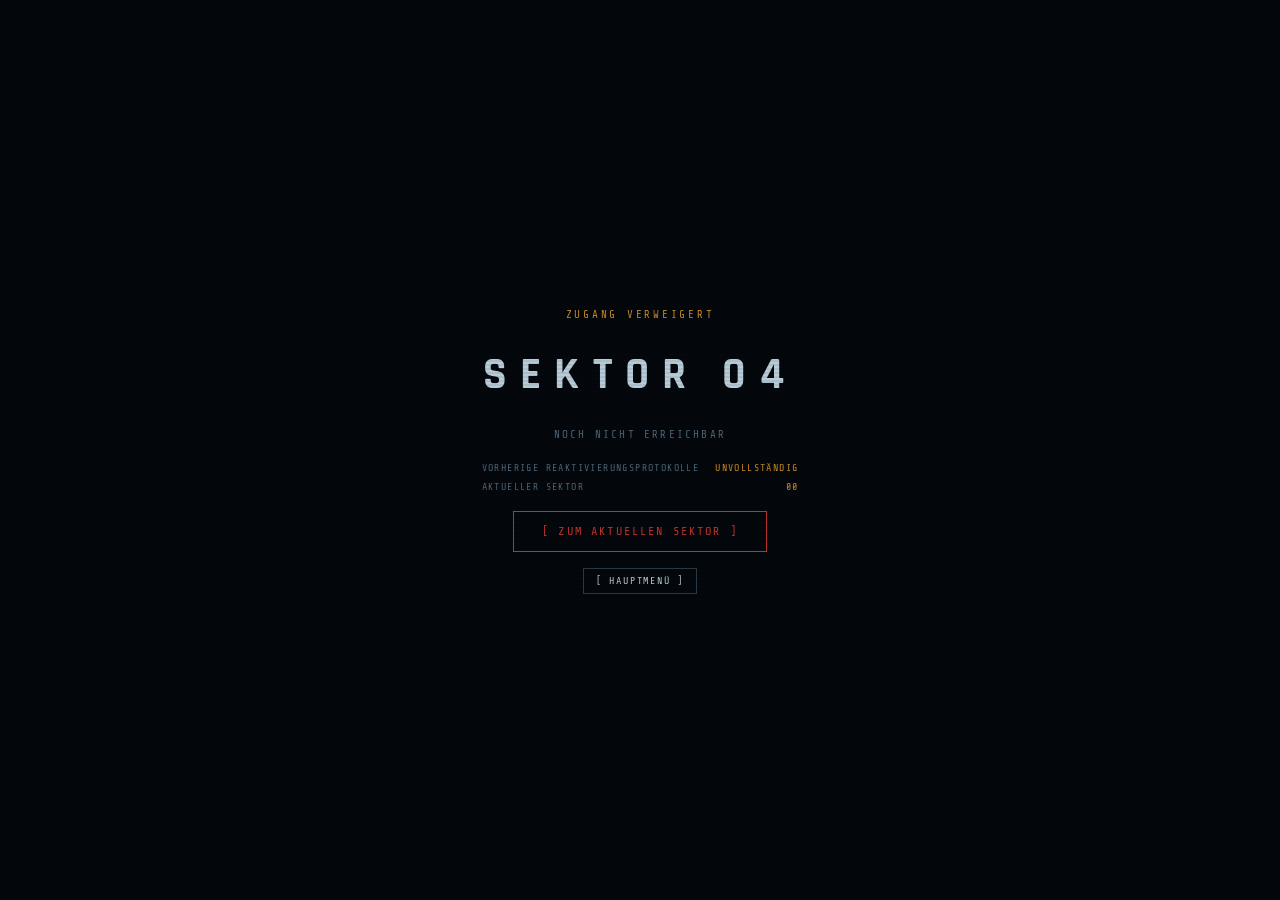
<file: chapter4/chapter4.html>
<!DOCTYPE html>
<html lang="de">
<head>
  <meta charset="utf-8">
  <meta name="viewport" content="width=device-width, initial-scale=1">
  <title>KA-II // Kapitel 4 — Rätselsektor</title>
  <link rel="preconnect" href="https://fonts.googleapis.com">
  <link rel="preconnect" href="https://fonts.gstatic.com" crossorigin>
  <link href="https://fonts.googleapis.com/css2?family=Share+Tech+Mono&family=Rajdhani:wght@300;400;500;600;700&family=Barlow:ital,wght@0,300;0,400;1,300&display=swap" rel="stylesheet">
  <link rel="stylesheet" href="../css/global.css?v=20261102">
  <link rel="stylesheet" href="chapter4.css?v=20261102">
</head>
<body class="chapter-page">

  <div class="bg-scanlines" aria-hidden="true"></div>

  <header class="sys-bar">
    <span class="sys-text">KAPITEL 04 // <span class="accent-system">RÄTSELSEKTOR</span></span>
    <span class="sys-text" id="reactProgress">REAKTIVIERUNG: 37 %</span>
  </header>

  <!-- TITLE CARD -->
  <div class="ch-title-card" id="titleCard">
    <div class="ch-emblem ch4-emblem" aria-hidden="true">
      <div class="ch-ring ch-ring-1"></div>
      <div class="ch-ring ch-ring-2"></div>
      <div class="ch4-lock"><i></i><i></i><i></i><i></i></div>
      <span class="ch-num">04</span>
    </div>
    <div class="ch-title-text">
      <p class="ch-label sys-text">KAPITEL 04</p>
      <h1 class="ch-name">Rätselsektor</h1>
      <p class="ch-subline">&bdquo;Groß heißt nicht kompliziert.&ldquo;</p>
    </div>
  </div>

  <!-- SCENE -->
  <div class="scene-wrapper" id="sceneWrapper">
    <div class="scene-bg-layer" id="sceneBgLayer">
      <!-- Code-drawn room: scene-ph lighting + perspective floor + props -->
      <div class="scene-ph" id="scenePh" data-scene="werk-dim"></div>
      <div class="scene-room" aria-hidden="true"><div class="room-ceil"></div><div class="room-wall room-wall-l"></div><div class="room-wall room-wall-r"></div><div class="room-back"></div></div>
      <div class="scene-floor" aria-hidden="true"></div>
    </div>
    <div class="scene-hotspots" id="sceneHotspots"></div>

    <div class="robot-icons hidden" id="robotIcons">
      <button class="robot-icon r3mi-icon" onclick="Chapter4.clickRobot('r3mi')" aria-label="R-3MI ansprechen">
        <div class="ri-eye ri-eye-r"></div>
        <span class="ri-label sys-text">R-3MI</span>
      </button>
      <button class="robot-icon vtgm-icon" onclick="Chapter4.clickRobot('vtgm')" aria-label="V-TGM ansprechen">
        <div class="ri-eye ri-eye-g"></div>
        <span class="ri-label sys-text">V-TGM</span>
      </button>
      <button class="robot-icon bradfish-icon hidden" id="bradfishIcon" onclick="Chapter4.clickRobot('bradfish')" aria-label="B-RADF1SH ansprechen">
        <div class="ri-eye ri-eye-b"></div>
        <span class="ri-label sys-text">B-RADF1SH</span>
      </button>
    </div>
  </div>

  <!-- CHOICE UI -->
  <div class="choice-overlay hidden" id="choiceOverlay">
    <div class="choice-panel" tabindex="-1">
      <div class="choice-prompt sys-text" id="choicePrompt"></div>
      <div class="choice-buttons" id="choiceButtons"></div>
      <div class="choice-hint sys-text" id="choiceHint"></div>
    </div>
  </div>

  <!-- HINT BAR -->
  <div class="hint-bar hidden" id="hintBar">
    <span class="sys-text hint-label" id="hintCount">HINWEISE: 3 VERFÜGBAR</span>
    <button class="ka-btn small hint-btn" id="hintBtnR3MI" onclick="Chapter4.useHint('r3mi')">
      <span class="accent-r3mi">[ R-3MI ]</span>
    </button>
    <button class="ka-btn small hint-btn" id="hintBtnVTGM" onclick="Chapter4.useHint('vtgm')">
      <span class="accent-vtgm">[ V-TGM ]</span>
    </button>
    <button class="ka-btn small hint-btn" id="hintBtnBradfish" onclick="Chapter4.useHint('bradfish')">
      <span class="accent-bradfish">[ B-RADF1SH ]</span>
    </button>
  </div>

  <!-- ════════════════════════════════════════════════════════════
       DAS VIERFACH-SCHLOSS — one panel, four subsystems and the
       central alignment. Contents are rendered by chapter4.js.
       ════════════════════════════════════════════════════════════ -->
  <div class="puzzle-modal hidden" id="modModal">
    <div class="puzzle-card mod-card">
      <div class="puzzle-card-accent bradfish-accent"></div>
      <div class="puzzle-header">
        <p class="puzzle-label sys-text" id="modLabel">TEILSYSTEM</p>
        <h2 class="puzzle-title" id="modTitle">&mdash;</h2>
        <p class="puzzle-sub sys-text" id="modSub"></p>
      </div>

      <div class="mod-body" id="modBody"></div>

      <div class="puzzle-status sys-text" id="modStatus"></div>
      <div class="puzzle-actions" id="modActions"></div>
    </div>
  </div>

  <!-- CHAPTER COMPLETE -->
  <div class="chapter-complete hidden" id="chapterComplete">
    <div class="cc-card">
      <div class="cc-header sys-text">KAPITEL 04 ABGESCHLOSSEN</div>
      <div class="cc-title">SEKTOR 05 FREIGEGEBEN</div>
      <div class="cc-next">LANGSTRECKE</div>
      <div class="cc-progress sys-text" id="ccProgress"></div>
      <a class="ka-btn primary" id="ccEnter" href="../chapter5/chapter5.html">[ EINTRETEN ]</a>
      <a class="ka-btn small"   href="../index.html">[ HAUPTMENÜ ]</a>
    </div>
  </div>

  <script src="../js/engine.js?v=20261102"></script>
  <script src="../js/mobile-warning.js?v=20261102"></script>
  <script src="chapter4.js?v=20261102"></script>
</body>
</html>
</file>
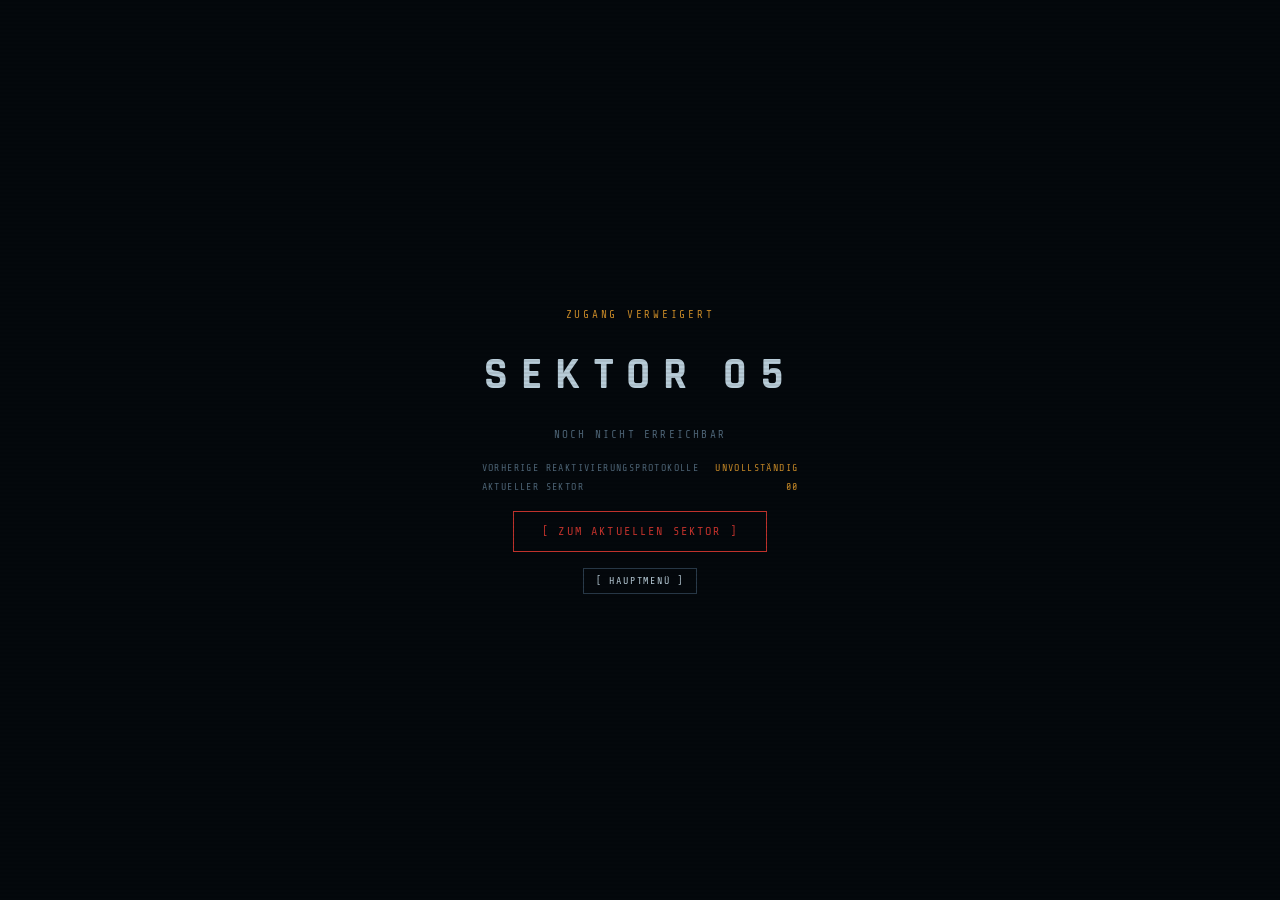
<file: chapter5/chapter5.html>
<!DOCTYPE html>
<html lang="de">
<head>
  <meta charset="utf-8">
  <meta name="viewport" content="width=device-width, initial-scale=1">
  <title>KA-II // Kapitel 5 — Langstrecke</title>
  <link rel="preconnect" href="https://fonts.googleapis.com">
  <link rel="preconnect" href="https://fonts.gstatic.com" crossorigin>
  <link href="https://fonts.googleapis.com/css2?family=Share+Tech+Mono&family=Rajdhani:wght@300;400;500;600;700&family=Barlow:ital,wght@0,300;0,400;1,300&display=swap" rel="stylesheet">
  <link rel="stylesheet" href="../css/global.css?v=20261102">
  <link rel="stylesheet" href="../css/chapter.css?v=20261102">
  <link rel="stylesheet" href="chapter5.css?v=20261102">
</head>
<body class="chapter-page">

  <!-- The shared chrome (sys-bar, title card, scene, robots, choices, hint bar,
       completion card) is built by GameEngine.chapter.build() in chapter5.js.
       Everything below is Chapter 5's own route furniture. -->

  <!-- ROUTE TAG + STRECKENPROTOKOLL TOGGLE (bottom-left, clear of the
       hint bar top-right and the robot icons bottom-right) -->
  <div class="route-bar">
    <span class="route-tag sys-text" id="routeTag">ROUTE 14</span>
    <button class="route-log-btn sys-text" id="logToggle" aria-expanded="false" aria-controls="logPanel">[ PROTOKOLL ]</button>
  </div>

  <!-- STRECKENPROTOKOLL -->
  <aside class="log-panel" id="logPanel" aria-label="Streckenprotokoll">
    <div class="log-head">
      <span class="sys-text">STRECKENPROTOKOLL</span>
      <button class="log-close" id="logClose" aria-label="Protokoll schließen">✕</button>
    </div>
    <ul class="log-body" id="logBody"></ul>
    <p class="log-foot sys-text">WARTUNGSROUTE 14 · LAUFENDE AUFNAHME</p>
  </aside>

  <!-- TRAVEL TRANSITION -->
  <div class="travel-overlay hidden" id="travelOverlay" role="status" aria-live="polite">
    <div class="tv-inner">
      <div class="tv-line" aria-hidden="true"><i></i><i></i><i></i></div>
      <p class="tv-route sys-text" id="tvRoute"></p>
      <p class="tv-dist sys-text" id="tvDist"></p>
      <p class="tv-note" id="tvNote"></p>
      <p class="tv-skip sys-text">[ ANTIPPEN ÜBERSPRINGT ]</p>
    </div>
  </div>

  <!-- ROUTE POWER-UP (finale) -->
  <div class="routeup hidden" id="routeUp" role="status" aria-live="polite">
    <div class="ru-inner">
      <p class="ru-h sys-text">ROUTE 14 // SYNCHRONISATION</p>
      <ul class="ru-list" id="ruList"></ul>
    </div>
  </div>

  <!-- ════════════════════════════════════════════════════════════
       STATION PANEL — one shell, four faces (14-E / 14-G / 14-H / 14-I).
       Contents are rendered by chapter5.js.
       ════════════════════════════════════════════════════════════ -->
  <div class="puzzle-modal hidden" id="stModal">
    <div class="puzzle-card st-card">
      <div class="puzzle-card-accent"></div>
      <div class="puzzle-header">
        <p class="puzzle-label sys-text" id="stLabel">STATION</p>
        <h2 class="puzzle-title" id="stTitle">&mdash;</h2>
        <p class="puzzle-sub sys-text" id="stSub"></p>
      </div>

      <div class="st-body" id="stBody"></div>

      <div class="puzzle-status sys-text" id="stStatus"></div>
      <div class="puzzle-actions" id="stActions"></div>
    </div>
  </div>

  <script src="../js/engine.js?v=20261102"></script>
  <script src="../js/mobile-warning.js?v=20261102"></script>
  <script src="chapter5.js?v=20261102"></script>
</body>
</html>
</file>
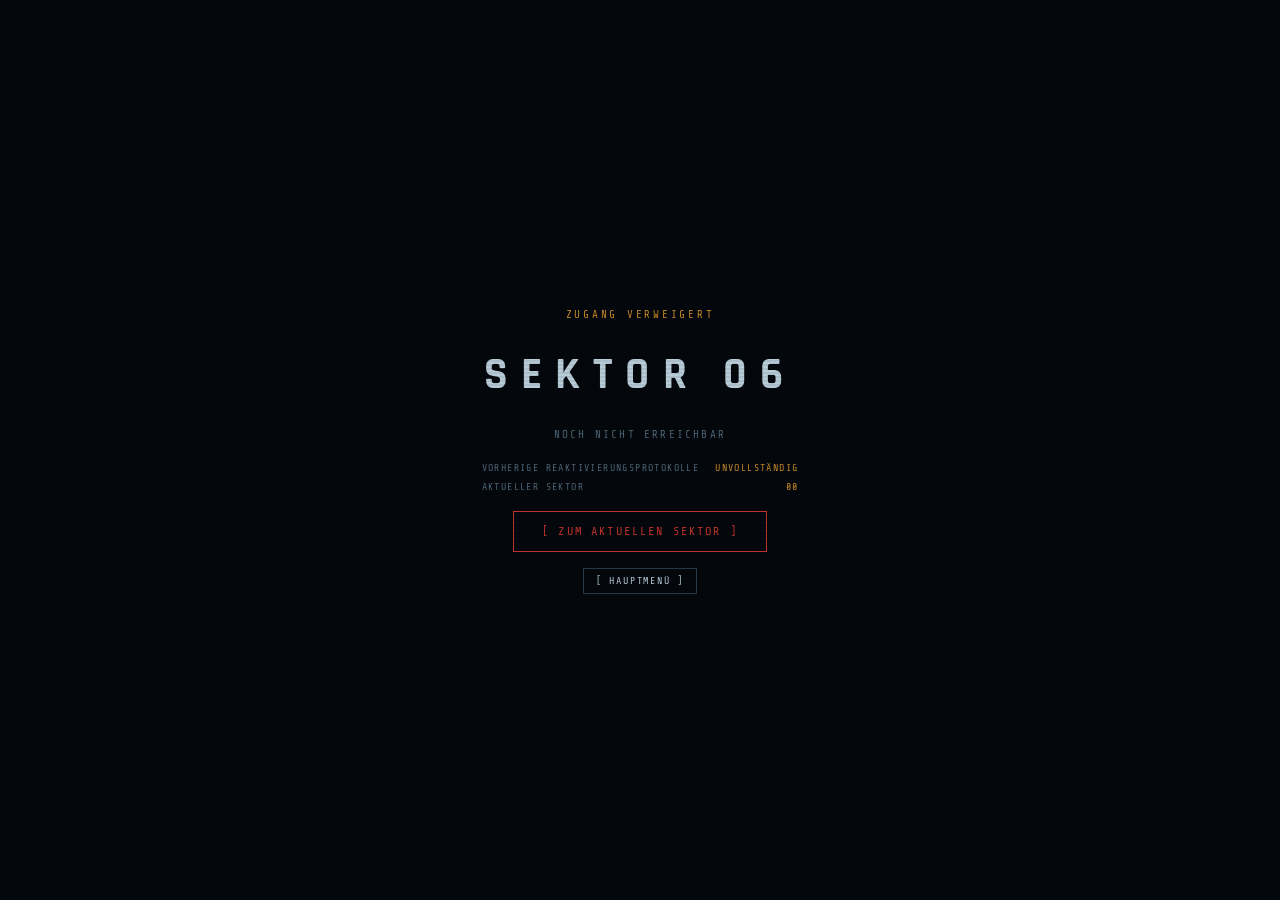
<file: chapter6/chapter6.html>
<!DOCTYPE html>
<html lang="de">
<head>
  <meta charset="utf-8">
  <meta name="viewport" content="width=device-width, initial-scale=1">
  <title>KA-II // Kapitel 6 — Versuchskammer</title>
  <link rel="preconnect" href="https://fonts.googleapis.com">
  <link rel="preconnect" href="https://fonts.gstatic.com" crossorigin>
  <link href="https://fonts.googleapis.com/css2?family=Share+Tech+Mono&family=Rajdhani:wght@300;400;500;600;700&family=Barlow:ital,wght@0,300;0,400;1,300&display=swap" rel="stylesheet">
  <link rel="stylesheet" href="../css/global.css?v=20261102">
  <link rel="stylesheet" href="../css/chapter.css?v=20261102">
  <link rel="stylesheet" href="chapter6.css?v=20261102">
</head>
<body class="chapter-page">

  <!-- The shared chrome (sys-bar, title card, scene, robots, choices, hint bar,
       completion card) is built by GameEngine.chapter.build() in chapter6.js.
       Below: the Blackbox console and the Versuchsprotokoll. -->

  <!-- ════════════════════════════════════════════════════════════
       DIE BLACKBOX — input in, output out, nothing else
       ════════════════════════════════════════════════════════════ -->
  <div class="puzzle-modal hidden" id="bbModal">
    <div class="puzzle-card bb-card">
      <div class="puzzle-card-accent"></div>
      <div class="puzzle-header">
        <p class="puzzle-label sys-text">VERSUCHSREIHE 1024 // ASP-1024</p>
        <h2 class="puzzle-title" id="bbTitle">DIE BLACKBOX</h2>
        <p class="puzzle-sub sys-text" id="bbSub">EINGABE &rarr; AUSGABE</p>
      </div>

      <div class="bb-body" id="bbBody"></div>

      <div class="puzzle-status sys-text" id="bbStatus"></div>
      <div class="puzzle-actions" id="bbActions"></div>
    </div>
  </div>

  <!-- ════════════════════════════════════════════════════════════
       VERSUCHSPROTOKOLL — a data table with a compare mode
       ════════════════════════════════════════════════════════════ -->
  <div class="puzzle-modal hidden" id="vpModal">
    <div class="puzzle-card vp-card">
      <div class="puzzle-card-accent"></div>
      <div class="puzzle-header">
        <p class="puzzle-label sys-text">SEKTOR 06 // ARCHIV</p>
        <h2 class="puzzle-title">VERSUCHSPROTOKOLL</h2>
        <p class="puzzle-sub sys-text">EINGABE &middot; AUSGABE &middot; STATUS</p>
      </div>

      <div class="vp-body" id="vpBody"></div>

      <div class="puzzle-actions" id="vpActions"></div>
    </div>
  </div>

  <script src="../js/engine.js?v=20261102"></script>
  <script src="../js/mobile-warning.js?v=20261102"></script>
  <script src="chapter6.js?v=20261102"></script>
</body>
</html>
</file>
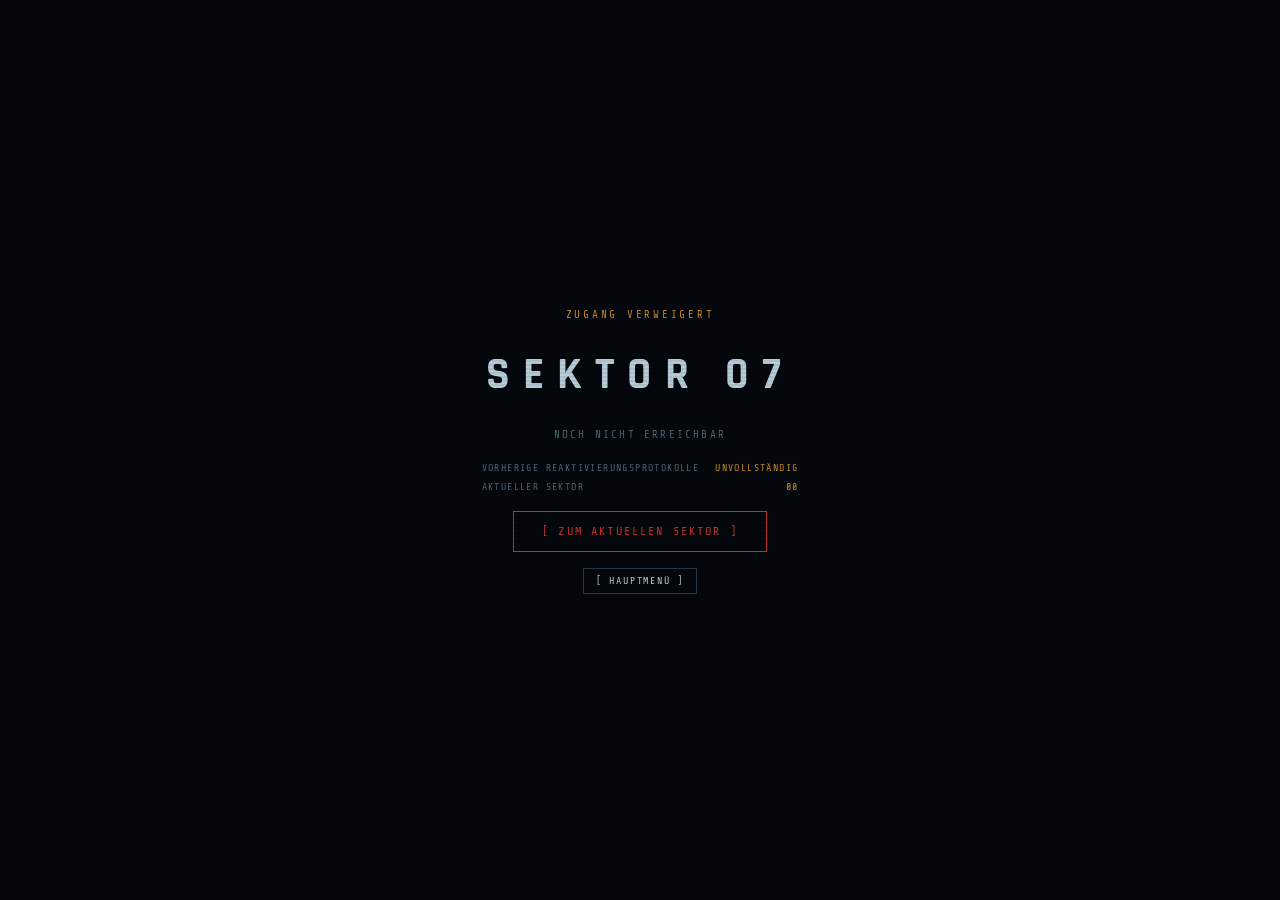
<file: chapter7/chapter7.html>
<!DOCTYPE html>
<html lang="de">
<head>
  <meta charset="utf-8">
  <meta name="viewport" content="width=device-width, initial-scale=1">
  <title>KA-II // Kapitel 7 — Vexiersektor</title>
  <link rel="preconnect" href="https://fonts.googleapis.com">
  <link rel="preconnect" href="https://fonts.gstatic.com" crossorigin>
  <link href="https://fonts.googleapis.com/css2?family=Share+Tech+Mono&family=Rajdhani:wght@300;400;500;600;700&family=Barlow:ital,wght@0,300;0,400;1,300&display=swap" rel="stylesheet">
  <link rel="stylesheet" href="../css/global.css?v=20261102">
  <link rel="stylesheet" href="../css/chapter.css?v=20261102">
  <link rel="stylesheet" href="chapter7.css?v=20261102">
</head>
<body class="chapter-page">

  <!-- The shared chrome (sys-bar, title card, scene, robots, choices, hint bar,
       completion card) is built by GameEngine.chapter.build() in chapter7.js.
       Everything below is this sector's own — and some of it is lying.

       Every element that imitates real facility chrome carries
       data-fictional-ui="…". The attribute is the boundary: inside it a
       panel is allowed to claim things that are not true, and outside it
       nothing may. Nothing in a data-fictional-ui subtree writes to the
       save, unlocks an achievement or opens a sector — check that before
       moving one of these, and never add the attribute to a control that
       actually does something. -->

  <!-- ════════════════════════════════════════════════════════════
       The chapter opens by claiming to be over. Presentation only:
       nothing here touches the save, the achievement or Sektor 08.
       ════════════════════════════════════════════════════════════ -->
  <div class="fake-complete hidden" id="fakeComplete" data-fictional-ui="abschlusskarte">
    <div class="fc-card">
      <div class="fc-header sys-text">KAPITEL 07 ABGESCHLOSSEN</div>
      <div class="fc-title">SEKTOR 08 FREIGEGEBEN</div>
      <div class="fc-next">ARCHIVSEKTOR</div>
      <div class="fc-progress sys-text">FORTSCHRITT: 7 / 8 SEKTOREN</div>
      <button class="ka-btn primary" id="fcButton">[ WEITER ]</button>
    </div>
  </div>

  <!-- ════════════════════════════════════════════════════════════
       An in-universe KA-II fault screen. It stays inside the page, it
       never claims anything happened to the player's device, and it
       runs once.
       ════════════════════════════════════════════════════════════ -->
  <div class="bsod hidden" id="bsod" data-fictional-ui="fehlerbildschirm" role="alertdialog" aria-label="KA-II Fehlerbildschirm">
    <div class="bsod-inner">
      <p class="bsod-face" aria-hidden="true">:(</p>
      <p class="bsod-lead">KA-II ist auf ein Problem gestoßen.</p>
      <p class="bsod-body">Das Reaktivierungsprotokoll muss neu gestartet werden.<br>
         Es geht nichts verloren. Dein Gerät ist nicht betroffen.</p>
      <p class="bsod-code sys-text">FEHLERCODE: REALITY_CHECK_FAILED</p>
      <p class="bsod-pct sys-text" id="bsodPct">0 %</p>
    </div>
  </div>

  <div class="joking hidden" id="joking">
    <p class="joking-text">War nur Spaß.</p>
    <div class="joking-face" aria-hidden="true"><i></i><i></i><span></span></div>
  </div>

  <!-- Post-reboot integrity report — corrupted, dull, and wrong about a
       great many things. -->
  <div class="integrity hidden" id="integrity" data-fictional-ui="integritaetsbericht" role="dialog" aria-label="Systemintegrität">
    <div class="int-card">
      <p class="int-boot sys-text">KA-II<br>REFERENZSYSTEM…<br>PRÜFUNG…</p>
      <p class="int-h sys-text">SYSTEMINTEGRITÄT WIRD GEPRÜFT</p>
      <ul class="int-rows" id="intRows"></ul>
      <p class="int-foot sys-text">KEINE AUFFÄLLIGKEITEN.</p>
      <button class="ka-btn small" id="intClose">[ BERICHT SCHLIESSEN ]</button>
    </div>
  </div>

  <!-- ════════════════════════════════════════════════════════════
       ECHTHEITSPRÜFUNG — one shell, four reference anchors.
       ════════════════════════════════════════════════════════════ -->
  <div class="puzzle-modal hidden" id="vxModal">
    <div class="puzzle-card vx-card">
      <div class="puzzle-card-accent"></div>
      <div class="puzzle-header">
        <p class="puzzle-label sys-text" id="vxLabel">ANKER</p>
        <h2 class="puzzle-title" id="vxTitle">&mdash;</h2>
        <p class="puzzle-sub sys-text" id="vxSub"></p>
      </div>

      <div class="vx-body" id="vxBody"></div>

      <div class="puzzle-status sys-text" id="vxStatus"></div>
      <div class="puzzle-actions" id="vxActions"></div>
    </div>
  </div>

  <script src="../js/engine.js?v=20261102"></script>
  <script src="../js/mobile-warning.js?v=20261102"></script>
  <script src="chapter7.js?v=20261102"></script>
</body>
</html>
</file>
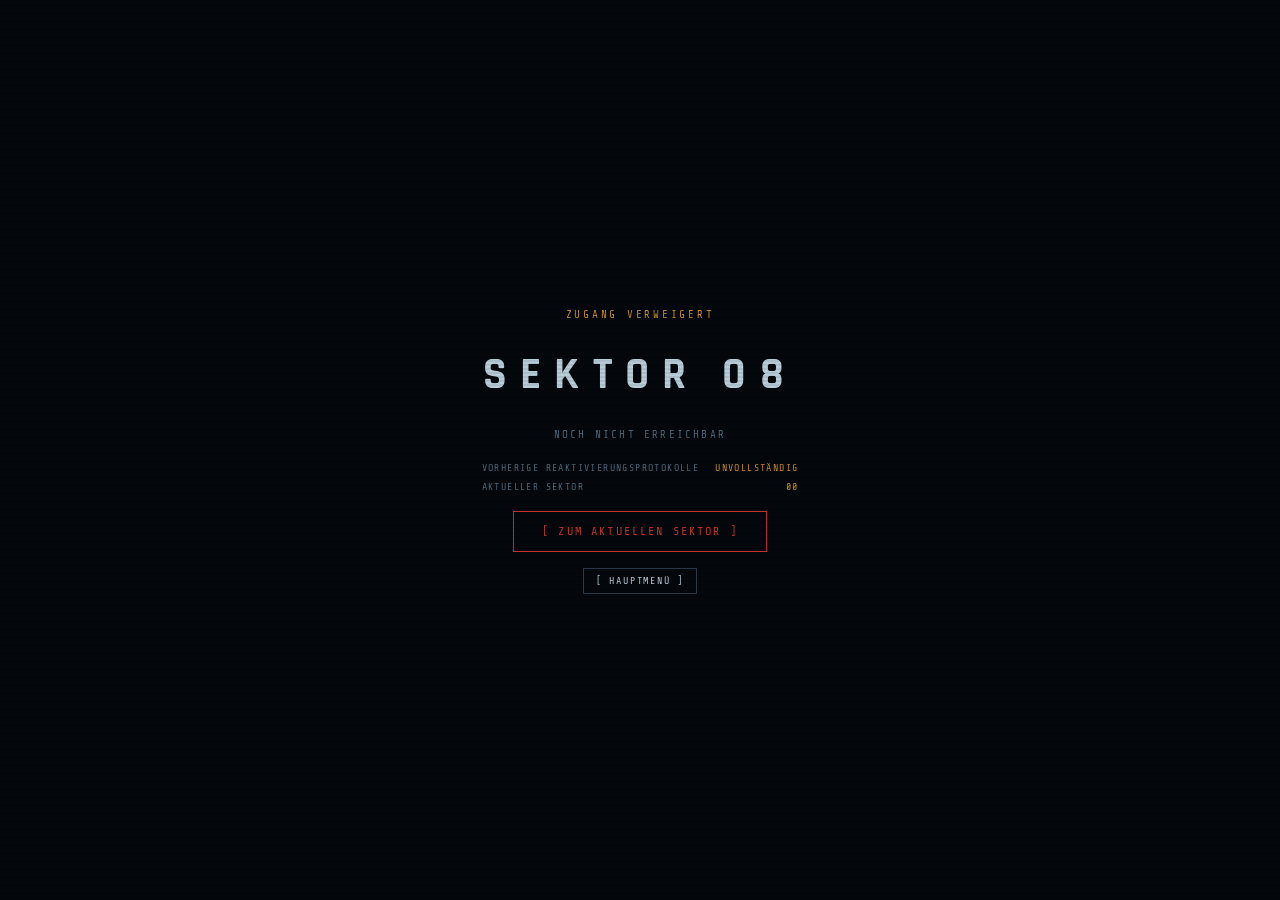
<file: chapter8/chapter8.html>
<!DOCTYPE html>
<html lang="de">
<head>
  <meta charset="utf-8">
  <meta name="viewport" content="width=device-width, initial-scale=1">
  <title>KA-II // Kapitel 8 — Archivsektor</title>
  <link rel="preconnect" href="https://fonts.googleapis.com">
  <link rel="preconnect" href="https://fonts.gstatic.com" crossorigin>
  <link href="https://fonts.googleapis.com/css2?family=Share+Tech+Mono&family=Rajdhani:wght@300;400;500;600;700&family=Barlow:ital,wght@0,300;0,400;1,300&display=swap" rel="stylesheet">
  <link rel="stylesheet" href="../css/global.css?v=20261102">
  <link rel="stylesheet" href="../css/chapter.css?v=20261102">
  <link rel="stylesheet" href="chapter8.css?v=20261102">
</head>
<body class="chapter-page">

  <!-- The shared chrome (sys-bar, title card, scene, robots, choices, hint bar,
       completion card) is built by GameEngine.chapter.build() in chapter8.js.
       Only the reconstruction table lives here. -->

  <!-- ════════════════════════════════════════════════════════════
       DIE ZEHNTE REKONSTRUKTION — twelve fragment groups, four levels.
       Tap a group to select it, tap a second to swap, [ DREHEN ] to turn
       the selected one. The archive notes decide where things belong.
       ════════════════════════════════════════════════════════════ -->
  <div class="puzzle-modal hidden" id="rkModal">
    <div class="puzzle-card rk-card">
      <div class="puzzle-card-accent"></div>
      <div class="puzzle-header">
        <p class="puzzle-label sys-text">SEKTOR 08 // REKONSTRUKTIONSTISCH</p>
        <h2 class="puzzle-title">DIE ZEHNTE REKONSTRUKTION</h2>
        <p class="puzzle-sub sys-text">GRUPPE WÄHLEN · ZWEITE GRUPPE TAUSCHT · [ DREHEN ] DREHT</p>
      </div>

      <div class="rk-coh" id="rkCohBox" aria-live="polite">
        <span class="rk-coh-label sys-text" id="rkCohLabel">ARCHIVKOHÄRENZ</span>
        <span class="rk-coh-value offen" id="rkCoh">UNGEPRÜFT</span>
        <span class="rk-coh-note" id="rkCohNote"></span>
      </div>

      <div class="rk-stage">
        <div class="rk-board" id="rkBoard" role="group" aria-label="Rekonstruktionstisch, vier Ebenen zu je drei Plätzen"></div>
        <div class="rk-banner sys-text" id="rkBanner" aria-live="polite"></div>
      </div>

      <div class="puzzle-actions rk-actions" id="rkActions">
        <button class="ka-btn primary" data-act="rotate"  id="rkRotate"  disabled>[ DREHEN ]</button>
        <button class="ka-btn small"   data-act="check"   id="rkCheck">[ PRÜFEN ]</button>
        <button class="ka-btn small"   data-act="inspect" id="rkInspect" disabled>[ ANSEHEN ]</button>
        <button class="ka-btn small"   data-act="notes" aria-label="Archivnotizen"><span>[ <span class="rk-wide">ARCHIV</span>NOTIZEN ]</span></button>
        <button class="ka-btn small"   data-act="close">[ ZURÜCK ]</button>
      </div>
    </div>
  </div>

  <!-- Fragment detail · archive notes · closing summary. A sibling of the
       table, not a child: after the chapter is finished the table itself
       stays closed and this sheet is what the player opens. -->
  <div class="rk-sheet hidden" id="rkSheet" role="dialog" aria-label="Archivblatt">
    <div class="rk-sheet-scrim"></div>
    <div class="rk-sheet-card">
      <h3 class="rk-sheet-title sys-text" id="rkSheetTitle">ARCHIVNOTIZEN</h3>
      <div class="rk-sheet-body" id="rkSheetBody"></div>
      <button class="ka-btn small" data-act="sheet-close">[ SCHLIESSEN ]</button>
    </div>
  </div>

  <script src="../js/engine.js?v=20261102"></script>
  <script src="../js/mobile-warning.js?v=20261102"></script>
  <script src="chapter8.js?v=20261102"></script>
</body>
</html>
</file>
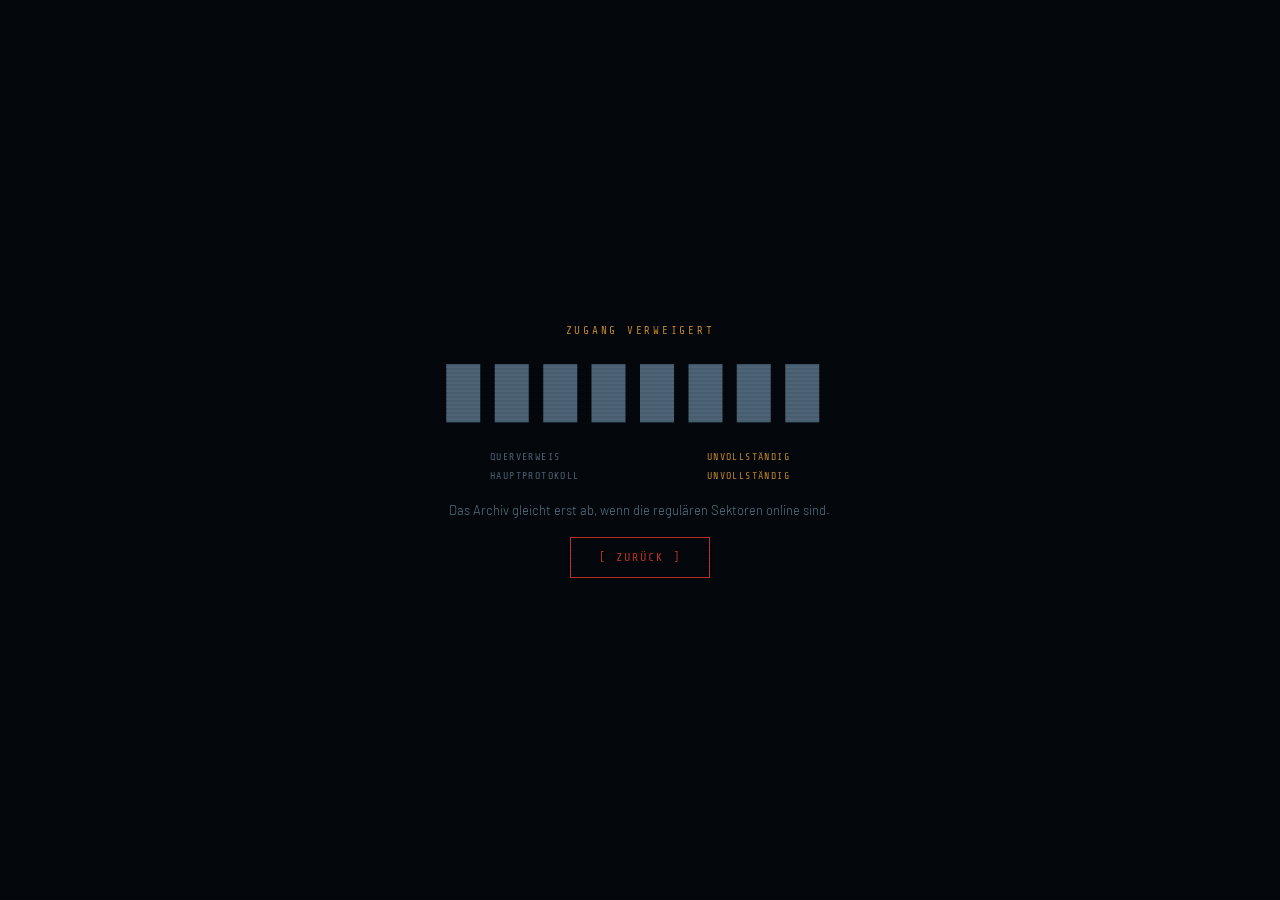
<file: chapter9/chapter9.html>
<!DOCTYPE html>
<html lang="de">
<head>
  <meta charset="utf-8">
  <meta name="viewport" content="width=device-width, initial-scale=1">
  <title>KA-II // —</title>
  <link rel="preconnect" href="https://fonts.googleapis.com">
  <link rel="preconnect" href="https://fonts.gstatic.com" crossorigin>
  <link href="https://fonts.googleapis.com/css2?family=Share+Tech+Mono&family=Rajdhani:wght@300;400;500;600;700&family=Barlow:ital,wght@0,300;0,400;1,300&display=swap" rel="stylesheet">
  <link rel="stylesheet" href="../css/global.css?v=20261102">
  <link rel="stylesheet" href="../css/chapter.css?v=20261102">
  <link rel="stylesheet" href="chapter9.css?v=20261102">
</head>
<body class="chapter-page">

  <!-- Access is checked in chapter9.js before anything below is used. The
       shared chrome is built by GameEngine.chapter.build(). -->

  <!-- The page opens by insisting there is nothing here. -->
  <div class="cold-open hidden" id="coldOpen" aria-hidden="true">
    <div class="co-rows" id="coldRows"></div>
  </div>

  <!-- Records, console status and the bonus readout all share one card. -->
  <div class="puzzle-modal hidden" id="evModal">
    <div class="puzzle-card ev-card">
      <div class="puzzle-card-accent"></div>
      <div class="puzzle-header">
        <p class="puzzle-label sys-text" id="evLabel">AKTE</p>
        <h2 class="puzzle-title" id="evTitle">&mdash;</h2>
        <p class="puzzle-sub sys-text" id="evSub"></p>
      </div>
      <div class="ev-body" id="evBody"></div>
      <div class="puzzle-actions">
        <button class="ka-btn small" data-act="ev-close">[ SCHLIESSEN ]</button>
      </div>
    </div>
  </div>

  <!-- Five channels and one button. It cannot fail. -->
  <div class="puzzle-modal hidden" id="sgModal">
    <div class="puzzle-card sg-card">
      <div class="puzzle-card-accent"></div>
      <div class="puzzle-header">
        <p class="puzzle-label sys-text">SIGNALEMPFÄNGER // FÜNF KANÄLE</p>
        <h2 class="puzzle-title">FREMDSIGNALE</h2>
        <p class="puzzle-sub sys-text">DIE AUFNAHMEN LAUFEN GEGENEINANDER VERSCHOBEN</p>
      </div>
      <div class="sg-body" id="sgBody"></div>
      <div class="puzzle-status sys-text" id="sgStatus">KOHÄRENZ: &mdash;</div>
      <div class="puzzle-actions">
        <button class="ka-btn primary" data-act="sg-sync" id="sgSync">[ SYNCHRONISIEREN ]</button>
        <button class="ka-btn small" data-act="sg-close">[ ZURÜCK ]</button>
      </div>
    </div>
  </div>

  <!-- Whom do you turn to? -->
  <div class="face-bar hidden" id="faceBar">
    <span class="fb-prompt sys-text">WEM WENDEST DU DICH ZU?</span>
    <button class="ka-btn small" data-act="face-r3mi"><span class="accent-r3mi">[ R-3MI ]</span></button>
    <button class="ka-btn small" data-act="face-vtgm"><span class="accent-vtgm">[ V-TGM ]</span></button>
  </div>

  <!-- Everything said in this room can be read back. -->
  <button class="log-btn ka-btn small hidden" data-act="log-open" id="logBtn">[ PROTOKOLL ]</button>
  <div class="log-sheet hidden" id="logSheet" role="dialog" aria-label="Gesprächsprotokoll">
    <div class="log-scrim" data-act="log-close"></div>
    <div class="log-card">
      <h3 class="log-title sys-text">GESPRÄCHSPROTOKOLL</h3>
      <div class="log-body" id="logBody"></div>
      <button class="ka-btn small" data-act="log-close">[ SCHLIESSEN ]</button>
    </div>
  </div>

  <!-- The way out. -->
  <div class="end-card hidden" id="endCard">
    <div class="ec-inner">
      <div class="ec-label sys-text">BONUSPROTOKOLL ABGESCHLOSSEN</div>
      <dl class="ec-rows">
        <dt>ZIELDATEN</dt><dd class="ok">EXTERN BESTÄTIGT</dd>
        <dt>QUELLE</dt><dd>AUSSERHALB DER ANLAGE</dd>
        <dt>AUSGANG</dt><dd class="ok">OFFEN</dd>
      </dl>
      <div class="ec-coords" id="endCoords"></div>
      <div class="ec-actions">
        <button class="ka-btn small" data-act="end-copy" id="endCopy">[ KOORDINATEN KOPIEREN ]</button>
        <button class="ka-btn primary" data-act="end-leave">[ DIE ANLAGE VERLASSEN ]</button>
        <button class="ka-btn small" data-act="end-credits">[ CREDITS ]</button>
      </div>
    </div>
  </div>

  <!-- Credits, one card at a time. -->
  <div class="cine-credits hidden" id="cineCredits" aria-label="Abspann">
    <div class="cc-stage" id="cineStage" aria-live="polite"></div>
    <button class="ka-btn small cine-skip" data-act="cine-skip" id="cineSkip">[ ÜBERSPRINGEN ]</button>
  </div>

  <!-- After. -->
  <div class="stinger hidden" id="stinger">
    <div class="st-body" id="stingerBody"></div>
    <a class="ka-btn small st-exit" id="stingerExit" href="../index.html">[ ZURÜCK ZUM TERMINAL ]</a>
  </div>

  <script src="../js/engine.js?v=20261102"></script>
  <script src="../js/mobile-warning.js?v=20261102"></script>
  <script src="chapter9.js?v=20261102"></script>
</body>
</html>
</file>
<file: css/global.css>
/* ═══════════════════════════════════════════════════════════════
   KALIBRIERUNGSANLAGE II — GLOBAL DESIGN SYSTEM
   Team_Aperture
   ═══════════════════════════════════════════════════════════════ */

@import url('https://fonts.googleapis.com/css2?family=Share+Tech+Mono&family=Rajdhani:wght@300;400;500;600;700&family=Barlow:ital,wght@0,300;0,400;1,300&display=swap');

/* ─── CSS VARIABLES ─────────────────────────────────────────── */
:root {
  /* Core backgrounds */
  --bg-deep:        #04080c;
  --bg-panel:       #090f15;
  --bg-surface:     #0f1820;
  --bg-raised:      #162030;

  /* Primary accents */
  --accent-r3mi:    #2ecf62;
  --accent-r3mi-lo: rgba(46,207,98,0.12);
  --accent-vtgm:    #c0322c;
  --accent-vtgm-lo: rgba(192,50,44,0.12);
  --accent-system:  #3a8fd4;
  --accent-system-lo: rgba(58,143,212,0.12);
  --accent-warn:    #c88a28;

  /* Guest character accents */
  --accent-g1:  #e84a8c;   /* F-RØ5CHI  — pink */
  --accent-g2:  #e8893a;   /* L-UX      — warm orange */
  --accent-g3:  #7ab83a;   /* unused guest slot — kept so the palette stays whole */
  --accent-g4:  #f3c623;   /* B-RADF1SH — yellow fish (A-RM1N) */
  --accent-g5:  #36b8e8;   /* T-FLON14  — pan blue */
  --accent-g6:  #c7ccd6;   /* ASP-1024  — mouse light grey */
  --accent-g7:  #d6dae2;   /* AGN-H3R   — skull bone-white (visible "black") */
  --accent-g8:  #ff4733;   /* FAX-N     — pumpkin bright red */
  --accent-you: #e8edf5;   /* the person at the keyboard */
  --accent-unknown: #8fa4c4; /* a voice nobody has identified */

  /* Text */
  --text-primary:   #b8ccd8;
  --text-secondary: #5a7a8a;
  --text-dim:       #4d6476;   /* tertiary text: ~3.1:1 on the panels (#2a3a4a was 1.65:1 — labels on
                                  the puzzle cards, some of them needed to solve, were unreadable) */
  --text-terminal:  #6ec88a;
  --text-error:     #c84444;

  /* Borders */
  --bdr-dim:    #0e1c28;
  --bdr-mid:    #1a2c3c;
  --bdr-bright: #2a3c4c;

  /* Fonts */
  --font-mono:    'Share Tech Mono', 'Courier New', monospace;
  --font-display: 'Rajdhani', sans-serif;
  --font-body:    'Barlow', sans-serif;

  /* Spacing */
  --sp-xs: 4px;
  --sp-sm: 8px;
  --sp-md: 16px;
  --sp-lg: 32px;
  --sp-xl: 64px;

  /* Transitions */
  --t-fast: 120ms ease;
  --t-mid:  250ms ease;
  --t-slow: 480ms ease;
}

/* ─── RESET ──────────────────────────────────────────────────── */
*, *::before, *::after { box-sizing: border-box; margin: 0; padding: 0; }

html { height: 100%; scroll-behavior: smooth; }

body {
  min-height: 100%;
  background: var(--bg-deep);
  color: var(--text-primary);
  font-family: var(--font-body);
  font-weight: 300;
  line-height: 1.6;
  -webkit-font-smoothing: antialiased;
  overflow-x: hidden;
}

/* ─── ATMOSPHERIC LAYERS ─────────────────────────────────────── */
.bg-grid {
  position: fixed; inset: 0;
  background-image:
    linear-gradient(var(--bdr-dim) 1px, transparent 1px),
    linear-gradient(90deg, var(--bdr-dim) 1px, transparent 1px);
  background-size: 52px 52px;
  opacity: 0.6;
  pointer-events: none;
  z-index: 0;
}

.bg-scanlines {
  position: fixed; inset: 0;
  background: repeating-linear-gradient(
    0deg,
    transparent,
    transparent 2px,
    rgba(0,0,0,0.07) 2px,
    rgba(0,0,0,0.07) 4px
  );
  pointer-events: none;
  z-index: 1;
}

.bg-vignette {
  position: fixed; inset: 0;
  background: radial-gradient(ellipse at center, transparent 35%, rgba(0,0,0,0.75) 100%);
  pointer-events: none;
  z-index: 2;
}

/* ─── TYPOGRAPHY UTILITIES ───────────────────────────────────── */
.sys-text {
  font-family: var(--font-mono);
  font-size: 11px;
  letter-spacing: 0.1em;
  color: var(--text-secondary);
  text-transform: uppercase;
}

.accent-r3mi    { color: var(--accent-r3mi); }
.accent-vtgm    { color: var(--accent-vtgm); }
.accent-system  { color: var(--accent-system); }
.accent-warn    { color: var(--accent-warn); }
.accent-error   { color: var(--text-error); }

/* ─── BUTTON SYSTEM ──────────────────────────────────────────── */
.ka-btn {
  display: inline-flex;
  align-items: center;
  justify-content: center;
  gap: var(--sp-sm);
  padding: 10px 28px;
  background: transparent;
  border: 1px solid var(--bdr-bright);
  color: var(--text-primary);
  font-family: var(--font-mono);
  font-size: 12px;
  letter-spacing: 0.18em;
  text-decoration: none;
  cursor: pointer;
  position: relative;
  overflow: hidden;
  transition: border-color var(--t-fast), color var(--t-fast);
  outline: none;
  user-select: none;
}

.ka-btn::after {
  content: '';
  position: absolute;
  inset: 0;
  background: currentColor;
  opacity: 0;
  transition: opacity var(--t-fast);
}

.ka-btn:hover {
  border-color: var(--accent-system);
  color: #fff;
}

.ka-btn:hover::after { opacity: 0.06; }

.ka-btn.primary {
  border-color: var(--accent-vtgm);
  color: var(--accent-vtgm);
}

.ka-btn.primary:hover {
  color: #fff;
  border-color: var(--accent-vtgm);
}

.ka-btn.danger {
  border-color: var(--accent-r3mi);
  color: var(--accent-r3mi);
}

/* ─── SYSTEM BAR ─────────────────────────────────────────────── */
/* The header every page carries: the chapter name and REAKTIVIERUNG on a
   chapter page, the facility status on the title. It lives here because it
   lived in title.css for a while — and no chapter loads title.css, so for
   that while every chapter's header sat unstyled beneath the fixed scene
   layer and the reactivation readout was never actually visible in-game.
   Above the scene (5), below the objective HUD (30) and everything modal. */
.sys-bar {
  position: fixed;
  top: 0; left: 0; right: 0;
  display: flex;
  justify-content: space-between;
  align-items: center;
  gap: var(--sp-md);
  padding: var(--sp-sm) var(--sp-lg);
  background: rgba(4,8,12,0.9);
  border-bottom: 1px solid var(--bdr-dim);
  z-index: 20;
  backdrop-filter: blur(4px);
}
/* Unit names are never broken at their hyphen. */
.sys-bar .accent-r3mi, .sys-bar .accent-vtgm, .sys-bar .accent-system, .sys-bar .accent-guest { white-space: nowrap; }
/* the way back to the menu in any page's header (it used to be styled only
   in Chapter 0, so the access page showed a blue, underlined browser link) */
.back-link { color: var(--text-secondary); text-decoration: none; transition: color var(--t-fast); }
.back-link:hover, .back-link:focus-visible { color: var(--accent-system); }
@media (max-width: 640px) {
  .sys-bar { padding: var(--sp-xs) var(--sp-md); }
  .sys-bar .sys-text { font-size: 9px; }
}
/* On a phone the two readouts do not fit side by side; stacked, each keeps
   its own line instead of wrapping mid-word (R- / 3MI). */
@media (max-width: 480px) {
  .sys-bar { flex-direction: column; align-items: flex-start; gap: 2px; }
}

/* ─── OVERLAY SYSTEM ─────────────────────────────────────────── */
/* Above every full-screen story layer (completion card 400, cold open and end
   card 600, cine credits 650, stinger 700) and below the mobile warning (9999).
   The Signalarchiv and the credits are reachable FROM those screens, so at the
   old z-index of 100 they opened silently behind an opaque background — and
   focus moved into a dialog the player could not see. */
.overlay-backdrop {
  position: fixed; inset: 0;
  background: rgba(0,0,0,0.82);
  backdrop-filter: blur(6px);
  z-index: 800;
}

.overlay-panel {
  position: fixed; inset: 0;
  display: flex;
  align-items: center;
  justify-content: center;
  z-index: 801;
  padding: var(--sp-lg);
}

.overlay-card {
  background: var(--bg-panel);
  border: 1px solid var(--bdr-mid);
  padding: var(--sp-lg);
  max-width: 580px;
  width: 100%;
  max-height: 80vh;
  overflow-y: auto;
  position: relative;
}

.overlay-card::before {
  content: '';
  position: absolute;
  top: 0; left: 0; right: 0;
  height: 2px;
  background: linear-gradient(90deg, var(--accent-r3mi), var(--accent-vtgm));
}

.overlay-title {
  font-family: var(--font-display);
  font-size: 24px;
  font-weight: 700;
  letter-spacing: 0.2em;
  color: var(--text-primary);
  margin-bottom: var(--sp-xs);
}

.overlay-subtitle {
  margin-bottom: var(--sp-md);
}

.overlay-content {
  margin-bottom: var(--sp-lg);
}

/* ─── ACHIEVEMENT ITEMS ──────────────────────────────────────── */
.ach-item {
  display: flex;
  align-items: flex-start;
  gap: var(--sp-md);
  padding: var(--sp-md) 0;
  border-bottom: 1px solid var(--bdr-dim);
}

.ach-icon {
  font-size: 20px;
  width: 28px;
  text-align: center;
  flex-shrink: 0;
  margin-top: 2px;
}

.ach-title {
  font-family: var(--font-display);
  font-size: 15px;
  font-weight: 600;
  letter-spacing: 0.08em;
  color: var(--text-primary);
}

.ach-desc {
  font-size: 12px;
  color: var(--text-secondary);
  margin-top: 2px;
}

.ach-item.locked .ach-title,
.ach-item.locked .ach-desc { color: var(--text-dim); }

.ach-item.unlocked .ach-title { color: var(--accent-vtgm); }

/* ─── SIGNAL ITEMS ───────────────────────────────────────────── */
.sig-item {
  padding: var(--sp-md) 0;
  border-bottom: 1px solid var(--bdr-dim);
}

.sig-header {
  display: flex;
  justify-content: space-between;
  margin-bottom: var(--sp-xs);
}

.sig-num  { color: var(--accent-system); }
.sig-title {
  font-family: var(--font-display);
  font-size: 15px;
  font-weight: 600;
  letter-spacing: 0.08em;
  color: var(--text-primary);
  margin-bottom: 4px;
}

.sig-text {
  font-family: var(--font-mono);
  font-size: 12px;
  color: var(--text-terminal);
  margin-bottom: 4px;
  font-style: italic;
}

.sig-item.missing .sig-title { color: var(--text-dim); }

/* ─── CREDITS ────────────────────────────────────────────────
   Sectioned and scrollable rather than an auto-scrolling roll: the credits
   name real people and explain how the game was made, so they have to be
   readable at the reader's own pace.
   ──────────────────────────────────────────────────────────── */
.credits-card { max-width: 600px; width: 100%; }
.credits-content {
  max-height: min(62vh, 460px);
  overflow-y: auto;
  text-align: center;
  padding-right: 6px;
  scrollbar-width: thin;
}
.credits-content p { padding: 0; margin: 0; font-size: 14px; }

.cr-block, .cr-role { padding: var(--sp-md) 0; border-bottom: 1px solid var(--bdr-dim); }
.cr-block:last-child, .cr-role:last-child { border-bottom: none; }

.cr-title-block { padding-top: 0; }
.cr-game { font-family: var(--font-display); font-size: 17px; letter-spacing: .16em; color: var(--text-primary); }
.cr-sub  { font-style: italic; margin-top: 4px !important; }

.cr-head { font-size: 10px; letter-spacing: .26em; color: var(--text-dim); margin-bottom: var(--sp-sm) !important; }

/* Team_Aperture carries both identities */
.cr-team { font-family: var(--font-display); font-size: 22px; letter-spacing: .14em; }
.cr-team-a { color: var(--accent-r3mi); text-shadow: 0 0 14px rgba(46,207,98,0.35); }
.cr-team-b { color: var(--accent-vtgm); text-shadow: 0 0 14px rgba(192,50,44,0.35); }

.cr-name  { font-family: var(--font-display); font-size: 19px; letter-spacing: .16em; margin: 0; }
.cr-neutral { color: var(--text-primary); }
.cr-roles { font-size: 11px !important; letter-spacing: .12em; margin-top: 5px !important; color: var(--accent-system); }
.cr-body  { font-size: 13px !important; line-height: 1.65; color: var(--text-secondary); margin-top: var(--sp-sm) !important; text-align: left; }

.cr-guests { font-size: 14px !important; line-height: 1.9; }
.cr-g1 { color: var(--accent-g1); } .cr-g2 { color: var(--accent-g2); }
.cr-g4 { color: var(--accent-g4); } .cr-g5 { color: var(--accent-g5); }
.cr-g6 { color: var(--accent-g6); } .cr-g7 { color: var(--accent-g7); }
.cr-g8 { color: var(--accent-g8); }

.cr-quote { font-size: 13px !important; font-style: italic; color: var(--accent-system); }
.cr-foot .sys-text { font-size: 11px; line-height: 1.7; }
.cr-foot .sys-text + .sys-text { margin-top: var(--sp-sm) !important; }

@media (max-width: 600px) {
  .credits-content { max-height: 58vh; }
  .cr-body { font-size: 12px !important; }
  .cr-team { font-size: 19px; }
  .cr-name { font-size: 17px; }
}

/* ─── DIALOGUE SYSTEM ────────────────────────────────────────── */
.dlg-container {
  position: fixed;
  bottom: 0; left: 0; right: 0;
  /* The gesture bar on a modern phone sits over the bottom edge: keep the
     dialogue box clear of it. */
  padding: var(--sp-md);
  padding-bottom: calc(var(--sp-md) + env(safe-area-inset-bottom, 0px));
  /* Above puzzle modals (200) so mid-puzzle hint dialogue is never trapped
     behind a modal's dark backdrop; below toasts (300) and chapter-end (400). */
  z-index: 210;
  transform: translateY(110%);
  transition: transform 0.4s cubic-bezier(0.16, 1, 0.3, 1);
  cursor: pointer;
}

.dlg-container.visible {
  transform: translateY(0);
}

.dlg-box {
  background: var(--bg-panel);
  border: 1px solid var(--bdr-mid);
  border-bottom: none;
  max-width: 920px;
  margin: 0 auto;
  display: grid;
  grid-template-columns: 88px 1fr;
  position: relative;
}

.dlg-box::before {
  content: '';
  position: absolute;
  top: 0; left: 0; right: 0;
  height: 2px;
  background: var(--spk-color, var(--accent-system));
  transition: background var(--t-mid);
}

.dlg-portrait {
  width: 88px;
  height: 110px;
  background: var(--bg-surface);
  border-right: 1px solid var(--bdr-dim);
  display: flex;
  align-items: center;
  justify-content: center;
  overflow: hidden;
  position: relative;
}

.dlg-portrait img {
  width: 100%;
  height: 100%;
  object-fit: cover;
  object-position: top;
}

.dlg-placeholder {
  font-family: var(--font-display);
  font-size: 28px;
  font-weight: 700;
  color: var(--spk-color, var(--text-dim));
  line-height: 1;
}

/* ─── ANIMATED ROBOT FACES (dialogue portraits) ──────────────────
   Drawn in SVG; personality lives in the eye + idle class. The face
   glows brighter and the mouth bar oscillates while the speaker is
   "speaking" (.dlg-portrait.speaking).                              */
.bot-face { width: 74px; height: 82px; overflow: visible; filter: drop-shadow(0 0 3px var(--bot-color)); transition: filter var(--t-fast); }
.bot-frame      { fill: rgba(255,255,255,0.025); stroke: var(--bot-color); stroke-width: 2; }
.bot-eye        { fill: var(--bot-color); transform-box: fill-box; transform-origin: center; }
.bot-eyes       { transform-box: fill-box; transform-origin: center; }
.bot-mouth      { fill: var(--bot-color); opacity: .45; transform-box: fill-box; transform-origin: center; }
.bot-antenna    { stroke: var(--bot-color); stroke-width: 2; }
.bot-antenna-tip{ fill: var(--bot-color); }
.bot-scan       { fill: var(--bot-color); opacity: .55; }

.dlg-portrait.speaking .bot-face  { filter: drop-shadow(0 0 8px var(--bot-color)); }
.dlg-portrait.speaking .bot-mouth { animation: botMouth .16s steps(2) infinite; }
@keyframes botMouth { 0%{transform:scaleY(1)} 50%{transform:scaleY(2.6)} 100%{transform:scaleY(1)} }

/* idle personalities */
.face-calm   .bot-eye  { animation: botBlink 4.2s infinite; }
.face-dart   .bot-eyes { animation: botDart 2.3s ease-in-out infinite; }
.face-dart   .bot-eye  { animation: botBlink 3s infinite; }
.face-jitter .bot-eye  { animation: botJitter .11s steps(2) infinite; }
.face-zip    .bot-eye  { animation: botZip 1.5s ease-in-out infinite; }
.face-slit   .bot-eye  { transform: scaleY(.18); animation: botSlit 6s ease-in-out infinite; }
.face-bob              { animation: botBob 3.4s ease-in-out infinite; }
.face-bob    .bot-eye  { animation: botBlink 4s infinite; }
.face-scan   .bot-scan { animation: botScan 1.8s ease-in-out infinite; }

@keyframes botBlink  { 0%,92%,100%{transform:scaleY(1)} 96%{transform:scaleY(.1)} }
@keyframes botDart   { 0%,100%{transform:translateX(0)} 25%{transform:translateX(-3px)} 60%{transform:translateX(3px)} }
@keyframes botJitter { 0%{transform:translate(0,0)} 50%{transform:translate(1px,-1px)} 100%{transform:translate(-1px,1px)} }
@keyframes botZip    { 0%,100%{transform:translateX(-6px)} 50%{transform:translateX(6px)} }
@keyframes botSlit   { 0%,88%,100%{transform:scaleY(.18)} 93%{transform:scaleY(1)} }
@keyframes botBob    { 0%,100%{transform:translateY(0)} 50%{transform:translateY(-2px)} }
@keyframes botScan   { 0%,100%{opacity:.2} 50%{opacity:.85} }
/* form-specific parts (frog crown, cat/mouse ears, fish fin, pan handle, skull, pumpkin) */
.bot-crown, .bot-ear, .bot-fin, .bot-nose, .bot-bone, .bot-stem, .bot-nose-skull, .bot-jag { fill: var(--bot-color); }
.bot-tube   { fill: var(--bot-color); opacity: .6; }
.bot-whisker, .bot-ridge { stroke: var(--bot-color); stroke-width: 1.5; fill: none; opacity: .65; }
.bot-handle { stroke: var(--bot-color); stroke-width: 4; stroke-linecap: round; }
.bot-smile  { fill: none; stroke: var(--bot-color); stroke-width: 3; stroke-linecap: round; }
.bot-screen { fill: #0a0b10; stroke: var(--bot-color); stroke-width: 2; }
.bot-skull  { fill: rgba(255,255,255,0.02); stroke: var(--bot-color); stroke-width: 2; }
.bot-ear-r  { fill: rgba(255,255,255,0.025); stroke: var(--bot-color); stroke-width: 2; }
.face-pumpkin .bot-frame { fill: rgba(0,0,0,0.4); }
.face-flicker .bot-eye, .face-flicker .bot-jag { animation: botFlicker .9s ease-in-out infinite; }
@keyframes botFlicker { 0%,100%{opacity:1} 45%{opacity:.55} 70%{opacity:.85} }

@media (prefers-reduced-motion: reduce) {
  .bot-face, .bot-face * { animation: none !important; }
}

.dlg-body {
  padding: var(--sp-md);
  display: flex;
  flex-direction: column;
  gap: 6px;
}

.dlg-speaker {
  font-family: var(--font-mono);
  font-size: 11px;
  letter-spacing: 0.2em;
}

.dlg-text {
  font-size: 15px;
  line-height: 1.55;
  color: var(--text-primary);
  min-height: 48px;
}

.dlg-sub {
  font-family: var(--font-mono);
  font-size: 11px;
  color: var(--text-secondary);
  font-style: italic;
}

.dlg-advance {
  font-family: var(--font-mono);
  font-size: 10px;
  color: var(--text-secondary);   /* the first instruction a new player reads — --text-dim was 1.65:1 */
  text-align: right;
  white-space: nowrap;      /* never a lone ] on its own line */
  transition: opacity var(--t-mid);
  animation: blinkAdv 1.2s step-end infinite;
}
/* A phone has no space bar and nobody clicks it: say "tippen", and say it
   short enough to fit beside the portrait at 360px. */
.dlg-advance .adv-coarse { display: none; }
@media (pointer: coarse), (max-width: 480px) {
  .dlg-advance .adv-fine   { display: none; }
  .dlg-advance .adv-coarse { display: inline; }
}

@keyframes blinkAdv {
  0%, 60% { opacity: 1; }
  61%, 100% { opacity: 0; }
}

/* ─── SCENE / HOTSPOT ────────────────────────────────────────── */
.scene-wrapper {
  position: relative;
  width: 100%;
  height: 100vh;
  overflow: hidden;
}

.scene-canvas {
  position: relative;
  width: 100%;
  height: 100%;
}

.scene-canvas img.scene-bg {
  width: 100%;
  height: 100%;
  object-fit: cover;
}

.hotspot {
  position: absolute;
  background: transparent;
  border: 1px solid rgba(58,143,212,0);
  cursor: pointer;
  transition: border-color var(--t-fast), background var(--t-fast);
  display: flex;
  align-items: center;
  justify-content: center;
}

.hotspot:hover {
  border-color: rgba(58,143,212,0.5);
  background: rgba(58,143,212,0.08);
}

.hotspot-label {
  position: absolute;
  bottom: calc(100% + 4px);
  left: 50%;
  transform: translateX(-50%);
  font-family: var(--font-mono);
  font-size: 10px;
  letter-spacing: 0.1em;
  color: var(--accent-system);
  white-space: nowrap;
  opacity: 0;
  transition: opacity var(--t-fast);
  pointer-events: none;
}

.hotspot:hover .hotspot-label { opacity: 1; }

/* ─── TOAST SYSTEM ───────────────────────────────────────────── */
@keyframes toastIn  { from { transform: translateX(110%); opacity: 0; } to { transform: translateX(0); opacity: 1; } }
@keyframes toastOut { from { transform: translateX(0); opacity: 1; }   to { transform: translateX(110%); opacity: 0; } }

.achievement-toast,
.signal-toast {
  position: fixed;
  top: var(--sp-lg);
  right: var(--sp-lg);
  z-index: 300;
  background: var(--bg-panel);
  padding: var(--sp-md);
  max-width: 290px;
  border-left: 3px solid var(--accent-vtgm);
  animation: toastIn 0.35s cubic-bezier(0.16,1,0.3,1) forwards;
}

.signal-toast {
  border-left-color: var(--accent-system);
  top: calc(var(--sp-lg) + 160px);
}

/* A warning, not a reward: same slot, different voice. */
.achievement-toast.toast-warn { border-left-color: var(--accent-r3mi); max-width: 330px; }
.achievement-toast.toast-warn .toast-label { color: var(--accent-r3mi); }

.achievement-toast.hiding,
.signal-toast.hiding {
  animation: toastOut 0.35s ease forwards;
}

.toast-label {
  font-family: var(--font-mono);
  font-size: 9px;
  letter-spacing: 0.15em;
  color: var(--accent-vtgm);
  margin-bottom: 4px;
}

.signal-toast .toast-label { color: var(--accent-system); }

.toast-title {
  font-family: var(--font-display);
  font-size: 16px;
  font-weight: 700;
  color: var(--text-primary);
  margin-bottom: 2px;
}

.toast-desc, .toast-text {
  font-size: 12px;
  color: var(--text-secondary);
}

.toast-num {
  font-family: var(--font-mono);
  font-size: 11px;
  color: var(--accent-system);
  margin-bottom: 2px;
}

/* ─── SIGNALNISCHE GLITCH (creepy discovery) ─────────────────── */
/* Finite, self-settling animations so the toast ends clean and the class
   can stay on the element without re-triggering the entrance. */
.signal-toast.glitching {
  animation: toastIn 0.35s cubic-bezier(0.16,1,0.3,1) forwards,
             sigFlicker 0.1s steps(2) 9;
}
@keyframes sigFlicker {
  0%, 100% { filter: none; }
  50%      { filter: brightness(1.5) contrast(1.3) hue-rotate(-18deg); }
}
.signal-toast .toast-title { position: relative; }
.signal-toast.glitching .toast-title::before,
.signal-toast.glitching .toast-title::after {
  content: attr(data-text);
  position: absolute; top: 0; left: 0; width: 100%;
  overflow: hidden; pointer-events: none;
}
.signal-toast.glitching .toast-title::before {
  color: var(--accent-r3mi); clip-path: inset(0 0 55% 0);
  animation: sigSlice1 0.16s steps(2) 6 forwards;
}
.signal-toast.glitching .toast-title::after {
  color: var(--accent-system); clip-path: inset(55% 0 0 0);
  animation: sigSlice2 0.2s steps(2) 5 forwards;
}
@keyframes sigSlice1 { from { transform: translateX(0);  opacity: .85; } to { transform: translateX(-3px); opacity: 0; } }
@keyframes sigSlice2 { from { transform: translateX(0);  opacity: .85; } to { transform: translateX(3px);  opacity: 0; } }
@media (prefers-reduced-motion: reduce) {
  .signal-toast.glitching { animation: toastIn 0.35s cubic-bezier(0.16,1,0.3,1) forwards; }
  .signal-toast.glitching .toast-title::before,
  .signal-toast.glitching .toast-title::after { display: none; }
}

/* ─── PUZZLE INPUT AREA ──────────────────────────────────────── */
.puzzle-input-wrap {
  display: flex;
  gap: var(--sp-sm);
  margin-top: var(--sp-md);
}

.ka-input {
  flex: 1;
  background: var(--bg-surface);
  border: 1px solid var(--bdr-mid);
  color: var(--text-primary);
  font-family: var(--font-mono);
  font-size: 14px;
  padding: 10px var(--sp-md);
  outline: none;
  transition: border-color var(--t-fast);
}

.ka-input:focus { border-color: var(--accent-system); }
.ka-input.correct { border-color: var(--accent-vtgm); }
.ka-input.wrong { border-color: var(--accent-r3mi); animation: shake 0.4s ease; }

@keyframes shake {
  0%,100% { transform: translateX(0); }
  25%      { transform: translateX(-6px); }
  75%      { transform: translateX(6px); }
}

/* ─── UTILITIES ──────────────────────────────────────────────── */
.hidden { display: none !important; }

/* Present for assistive technology, invisible on screen. */
.visually-hidden {
  position: absolute !important; width: 1px; height: 1px;
  padding: 0; margin: -1px; overflow: hidden;
  clip: rect(0 0 0 0); clip-path: inset(50%); white-space: nowrap; border: 0;
}

@keyframes blink {
  0%,50% { opacity: 1; }
  51%,100% { opacity: 0; }
}
.blink { animation: blink 1.2s step-end infinite; }

.status-offline { color: var(--accent-r3mi); }
.status-online  { color: var(--accent-vtgm); }
.status-standby { color: var(--accent-warn); }

/* ─── SCROLLBAR ──────────────────────────────────────────────── */
::-webkit-scrollbar { width: 6px; }
::-webkit-scrollbar-track { background: var(--bg-deep); }
::-webkit-scrollbar-thumb { background: var(--bdr-bright); }

/* ═══════════════════════════════════════════════════════════════
   MOBILE WARNING OVERLAY (two-step)
   ═══════════════════════════════════════════════════════════════ */
#mobileWarning {
  position: fixed; inset: 0;
  z-index: 9999;
  background: rgba(4,8,12,0.96);
  backdrop-filter: blur(8px);
  display: flex; align-items: flex-start; justify-content: center;
  overflow-y: auto;          /* a short landscape phone scrolls the card instead of cutting it off */
  padding: var(--sp-md);
  animation: mwIn 0.4s ease;
}

@keyframes mwIn  { from { opacity: 0; } to { opacity: 1; } }
@keyframes mwOut { from { opacity: 1; } to { opacity: 0; } }

#mobileWarning.mw-hiding { animation: mwOut 0.35s ease forwards; }

/* Two-step toggle: show only the active step */
.mw-step { display: none; flex-direction: column; align-items: center; gap: var(--sp-sm); }
#mobileWarning.mw-step-1 .mw-step-one { display: flex; }
#mobileWarning.mw-step-2 .mw-step-two { display: flex; }

.mw-card {
  margin: auto;              /* centred when it fits, top-aligned and scrollable when it does not */
  background: var(--bg-panel);
  border: 1px solid var(--bdr-bright);
  padding: var(--sp-lg) var(--sp-md);
  max-width: 420px;
  width: 100%;
  text-align: center;
  position: relative;
  display: flex; flex-direction: column;
  align-items: center;
  gap: var(--sp-sm);
}

.mw-accent {
  position: absolute; top: 0; left: 0; right: 0;
  height: 2px;
  background: linear-gradient(90deg, var(--accent-r3mi), var(--accent-vtgm));
}

.mw-icon {
  display: flex; align-items: center; gap: var(--sp-sm);
  margin: var(--sp-sm) 0;
}

.mw-icon-pc {
  width: 56px; height: 38px;
  border: 1.5px solid var(--text-secondary);
  position: relative;
}
.mw-icon-pc::after {
  content: '';
  position: absolute;
  left: 50%; bottom: -6px;
  width: 18px; height: 4px;
  background: var(--text-secondary);
  transform: translateX(-50%);
}

.mw-icon-arrow {
  font-size: 24px;
  color: var(--accent-system);
  font-family: var(--font-display);
}

.mw-icon-screen {
  width: 22px; height: 38px;
  border: 1.5px solid var(--accent-vtgm);
  position: relative;
}
.mw-icon-screen::after {
  content: '';
  position: absolute;
  bottom: 3px; left: 50%;
  width: 6px; height: 1px;
  background: var(--accent-vtgm);
  transform: translateX(-50%);
}

.mw-label {
  font-family: var(--font-mono);
  font-size: 10px;
  letter-spacing: 0.25em;
  color: var(--text-secondary);
  margin: var(--sp-xs) 0;
}

.mw-title {
  font-family: var(--font-display);
  font-size: 24px;
  font-weight: 700;
  letter-spacing: 0.12em;
  color: var(--text-primary);
  margin: 0 0 var(--sp-sm);
}

.mw-msg {
  font-size: 14px;
  line-height: 1.55;
  color: var(--text-primary);
}

.mw-msg-secondary {
  font-size: 13px;
  line-height: 1.5;
  color: var(--text-secondary);
}

.mw-actions {
  display: flex;
  flex-direction: column;
  gap: var(--sp-xs);
  width: 100%;
  margin-top: var(--sp-md);
}

.mw-btn {
  background: transparent;
  border: 1px solid var(--bdr-bright);
  color: var(--text-primary);
  font-family: var(--font-mono);
  font-size: 11px;
  letter-spacing: 0.15em;
  padding: 10px var(--sp-md);
  cursor: pointer;
  transition: all var(--t-fast);
  width: 100%;
}

.mw-btn:hover { border-color: var(--accent-system); color: #fff; }

.mw-btn-primary {
  border-color: var(--accent-r3mi);
  color: var(--accent-r3mi);
}
.mw-btn-primary:hover { border-color: var(--accent-r3mi); color: #fff; }

.mw-foot {
  font-family: var(--font-mono);
  font-size: 9px;
  letter-spacing: 0.1em;
  color: var(--text-dim);
  margin-top: var(--sp-sm);
}

/* ═══════════════════════════════════════════════════════════════
   PROCEDURAL SCENE PROPS — code-drawn facility objects (no images)
   ═══════════════════════════════════════════════════════════════ */
.scene-prop {
  position: absolute; --prop-color: #8493a8;
  display: flex; align-items: center; justify-content: center;
  transform-origin: center;
}
.scene-prop svg {
  width: 100%; height: 100%; overflow: visible;
  position: relative; z-index: 1;
  filter: drop-shadow(0 5px 12px rgba(0,0,0,0.55));
}
/* soft contact shadow grounding the object on the floor */
.prop-shadow {
  position: absolute; left: 6%; right: 6%; bottom: -4%; height: 14%;
  background: radial-gradient(ellipse at center, rgba(0,0,0,0.55) 0%, transparent 70%);
  z-index: 0; pointer-events: none;
}
.scene-prop:not(.prop-interactive) { pointer-events: none; }
button.scene-prop { background: none; border: none; padding: 0; cursor: pointer; }
.prop-interactive { transition: transform var(--t-fast), filter var(--t-fast); }
.prop-interactive:hover, .prop-interactive:focus-visible {
  transform: scale(1.06); filter: drop-shadow(0 0 9px var(--accent-system)); outline: none;
}
/* A small object is still a 48px touch target: an invisible pad centred on
   it grows the hit area, never the drawing. */
.prop-interactive::before { content: ''; position: absolute; inset: min(0px, calc(50% - 24px)); }
/* A quiet marker so interactive objects read as clickable without shouting.
   Sits at the object's base; brightens on hover. */
.prop-interactive::after {
  content: ''; position: absolute; left: 50%; bottom: -2%;
  width: 9px; height: 9px; margin-left: -4.5px; border-radius: 50%;
  background: var(--accent-system); box-shadow: 0 0 8px var(--accent-system);
  opacity: .45; pointer-events: none;
  animation: propBeacon 2.6s ease-in-out infinite;
}
.prop-interactive:hover::after, .prop-interactive:focus-visible::after { opacity: 1; animation: none; }
@keyframes propBeacon { 0%,100% { opacity:.3; transform:scale(.85); } 50% { opacity:.75; transform:scale(1.15); } }
@media (prefers-reduced-motion: reduce) { .prop-interactive::after { animation: none; } }
.prop-label {
  position: absolute; bottom: -4px; left: 50%; transform: translateX(-50%);
  font-family: var(--font-mono); font-size: 10px; letter-spacing: .12em; color: var(--accent-system);
  background: rgba(4,8,12,0.9); padding: 3px 7px; border: 1px solid var(--bdr-mid);
  white-space: nowrap; opacity: 0; transition: opacity var(--t-fast); pointer-events: none;
}
.prop-interactive:hover .prop-label, .prop-interactive:focus-visible .prop-label { opacity: 1; }
/* an examined prop settles: green tick-glow instead of the system-blue hover,
   and its beacon stops pulsing — the same "done" language as a plain hotspot */
.scene-prop.found svg { filter: drop-shadow(0 5px 12px rgba(0,0,0,0.55)) drop-shadow(0 0 7px rgba(46,207,98,0.5)); }
.scene-prop.found .prop-label { color: var(--accent-r3mi); }
.scene-prop.found::after { animation: none; background: var(--accent-r3mi); box-shadow: 0 0 8px var(--accent-r3mi); opacity: .5; }

/* prop parts — legacy line-art classes */
.prop-line     { fill: none; stroke: var(--prop-color); stroke-width: 2.2; stroke-linejoin: round; }
.prop-fill     { fill: var(--prop-color); }
.prop-fill-dim { fill: var(--prop-color); opacity: .22; }

/* prop parts — shaded "CG" material set */
.prop-base   { fill: #0d141f; stroke: #324158; stroke-width: 1.4; }   /* dark housing */
.prop-metal  { fill: #182334; stroke: #2a3850; stroke-width: 1; }     /* mid metal   */
.prop-lite   { fill: #2c3d57; }                                       /* highlight   */
.prop-inset  { fill: #04070c; }                                       /* recess/shadow */
.prop-acc    { fill: var(--prop-color); }
.prop-acc-dim{ fill: var(--prop-color); opacity: .3; }
.prop-edge   { stroke: var(--prop-color); stroke-width: 2; fill: none; }
.prop-thin   { stroke: #41546f; stroke-width: 1.2; fill: none; }
.prop-hazard { fill: #d9b13b; opacity: .7; }
.prop-needle { stroke: var(--prop-color); stroke-width: 2; }
.prop-vine   { fill: none; stroke: #2f5d38; stroke-width: 3; stroke-linecap: round; }
.prop-leaf   { fill: #37703f; }

.prop-screen   { fill: #08131f; stroke: var(--accent-system); stroke-width: 1.5; }
.prop-scan     { stroke: rgba(58,143,212,0.5); stroke-width: 1; }
.prop-cursor   { fill: var(--accent-system); animation: propCursor 1.1s steps(2) infinite; }
.prop-led      { fill: var(--accent-r3mi); animation: propLed 2.6s ease-in-out infinite; }
.prop-led-2    { animation-delay: .5s; }
.prop-led-3    { animation-delay: 1s; }
.prop-eye      { fill: var(--accent-system); animation: propEye 5s ease-in-out infinite; }
.prop-glow     { fill: var(--accent-system); opacity: .18; animation: propGlow 4s ease-in-out infinite; }
.prop-core     { fill: #cfeaff; animation: propGlow 2.2s ease-in-out infinite; }
@keyframes propCursor { 0%,100%{opacity:1} 50%{opacity:0} }
@keyframes propLed    { 0%,100%{opacity:.35} 50%{opacity:1} }
@keyframes propEye    { 0%,92%,100%{opacity:.9} 95%{opacity:.2} }
@keyframes propGlow   { 0%,100%{opacity:.14} 50%{opacity:.42} }
.prop-flicker .prop-screen { animation: propScreenFlick 6s steps(1) infinite; }
@keyframes propScreenFlick { 0%,95%,100%{opacity:1} 96%{opacity:.5} 97%{opacity:1} 98.5%{opacity:.7} }

/* ═══════════════════════════════════════════════════════════════
   ARCHITECTURAL SHELL — a one-point-perspective room box drawn in CSS.
   Back wall + converging side walls + ceiling, so props stand IN a room
   instead of floating in black. Purely decorative, sits behind everything.
   Tint per chapter with --room-tint / --room-line.
   ═══════════════════════════════════════════════════════════════ */
.scene-room {
  position: absolute; inset: 0; z-index: 0; pointer-events: none; overflow: hidden;
  --room-tint: rgba(120,150,190,0.055);
  --room-line: rgba(140,175,215,0.13);
}
/* back wall — the far end of the corridor */
.scene-room .room-back {
  position: absolute; left: 27%; right: 27%; top: 15%; bottom: 32%;
  background:
    /* riveted panel seams */
    repeating-linear-gradient(90deg, transparent 0 46px, var(--room-line) 46px 47px),
    repeating-linear-gradient(0deg, transparent 0 60px, var(--room-line) 60px 61px),
    /* bolt heads at the seam intersections */
    radial-gradient(circle 1.5px at 46px 60px, rgba(190,215,245,0.18) 0 100%, transparent 0),
    /* a soft pool of light washing down the wall */
    radial-gradient(ellipse 60% 45% at 50% 8%, var(--room-glow, rgba(120,160,210,0.10)) 0%, transparent 75%),
    linear-gradient(180deg, var(--room-tint), transparent 75%);
  background-size: auto, auto, 46px 60px, auto, auto;
  box-shadow: inset 0 0 60px rgba(0,0,0,0.75);
}
/* lit strip where the back wall meets the ceiling + a stencilled sector mark */
.scene-room .room-back::before {
  content: ''; position: absolute; left: 6%; right: 6%; top: 0; height: 3px;
  background: linear-gradient(90deg, transparent, var(--room-strip, rgba(150,195,240,0.5)), transparent);
  box-shadow: 0 2px 22px var(--room-strip, rgba(150,195,240,0.35));
}
/* grime + a hazard band along the wall's base */
.scene-room .room-back::after {
  content: ''; position: absolute; left: 0; right: 0; bottom: 0; height: 34%;
  background:
    repeating-linear-gradient(45deg,
      rgba(190,160,60,0.11) 0 9px, transparent 9px 20px) bottom / 100% 9px no-repeat,
    linear-gradient(180deg, transparent, rgba(0,0,0,0.55));
}

/* side walls, converging toward the back wall */
.scene-room .room-wall {
  position: absolute; top: 0; bottom: 0; width: 29%;
  background:
    repeating-linear-gradient(90deg, transparent 0 52px, var(--room-line) 52px 53px),
    /* vertical grime streaks */
    repeating-linear-gradient(90deg, transparent 0 130px, rgba(0,0,0,0.28) 130px 168px),
    linear-gradient(180deg, var(--room-tint), transparent 80%);
}
.scene-room .room-wall-l { left: 0;  clip-path: polygon(0 0, 100% 15%, 100% 68%, 0 100%); }
.scene-room .room-wall-r { right: 0; clip-path: polygon(100% 0, 0 15%, 0 68%, 100% 100%); }
/* a light strip running along each wall, following the perspective */
.scene-room .room-wall::before {
  content: ''; position: absolute; left: 0; right: 0; top: 0; bottom: 0;
  background: linear-gradient(var(--strip-angle, 100deg),
    transparent calc(50% - 2px), var(--room-strip, rgba(150,195,240,0.42)) 50%,
    transparent calc(50% + 2px));
  opacity: .75;
}
.scene-room .room-wall-l::before { --strip-angle: 100deg; }
.scene-room .room-wall-r::before { --strip-angle: 80deg; }
/* darken toward the room's mouth so the walls recede */
.scene-room .room-wall-l::after,
.scene-room .room-wall-r::after {
  content: ''; position: absolute; inset: 0;
}
.scene-room .room-wall-l::after { background: linear-gradient(90deg, rgba(0,0,0,0.75), transparent); }
.scene-room .room-wall-r::after { background: linear-gradient(270deg, rgba(0,0,0,0.75), transparent); }

/* ceiling band with recessed light housings */
.scene-room .room-ceil {
  position: absolute; left: 0; right: 0; top: 0; height: 16%;
  background:
    repeating-linear-gradient(90deg,
      transparent 0 120px, rgba(150,195,240,0.07) 120px 190px, transparent 190px 310px),
    linear-gradient(180deg, rgba(0,0,0,0.9) 0%, transparent 100%);
}
/* soft depth haze so the far wall reads as distant */
.scene-room::after {
  content: ''; position: absolute; inset: 0;
  background: radial-gradient(ellipse 42% 38% at 50% 44%, rgba(90,130,170,0.07) 0%, transparent 70%);
}

/* depth tiers — background props recede, foreground props pop */
.scene-prop.prop-far  { filter: brightness(0.5) saturate(0.55) blur(0.5px); opacity: .85; }
.scene-prop.prop-near { filter: brightness(1.1) contrast(1.05); }
.scene-prop.prop-far svg  { filter: drop-shadow(0 3px 8px rgba(0,0,0,0.5)); }

/* Floor plane — a trapezoid that meets the back wall's bottom edge (68%) and
   the side walls exactly, with one-point-perspective lines radiating from the
   vanishing point. No image, no 3D transform: it lines up with .scene-room. */
.scene-floor {
  position: absolute; left: 0; right: 0; bottom: 0; height: 32%;
  --prop-grid: rgba(125,160,200,0.10);
  clip-path: polygon(27% 0, 73% 0, 100% 100%, 0 100%);
  background:
    /* lines converging toward the vanishing point above the floor */
    repeating-conic-gradient(from 200deg at 50% -6%,
      transparent 0 1.5deg, var(--prop-grid) 1.5deg 1.75deg),
    /* depth bands: tighter near the back wall */
    linear-gradient(0deg,
      transparent 0 14%, var(--prop-grid) 14% 14.4%,
      transparent 14.4% 34%, var(--prop-grid) 34% 34.4%,
      transparent 34.4% 58%, var(--prop-grid) 58% 58.3%,
      transparent 58.3% 80%, var(--prop-grid) 80% 80.3%, transparent 80.3%),
    linear-gradient(180deg, rgba(90,125,165,0.10), rgba(0,0,0,0.45));
  pointer-events: none; z-index: 1;
  -webkit-mask-image: linear-gradient(180deg, transparent, #000 26%, #000 72%, rgba(0,0,0,0.55) 100%);
  mask-image: linear-gradient(180deg, transparent, #000 26%, #000 72%, rgba(0,0,0,0.55) 100%);
}

/* ═══════════════════════════════════════════════════════════════
   FX LAYER — reusable juice (GameEngine.fx)
   ═══════════════════════════════════════════════════════════════ */
.fx-flash {
  position: fixed; inset: 0; z-index: 600; pointer-events: none;
  --fx-color: rgba(46,207,98,0.28);
  background: radial-gradient(ellipse at center, var(--fx-color) 0%, transparent 70%);
  animation: fxFlash 0.9s ease-out forwards;
}
@keyframes fxFlash { 0%{opacity:0} 18%{opacity:1} 100%{opacity:0} }

.fx-shake { animation: fxShake 0.4s cubic-bezier(.36,.07,.19,.97) both; }
@keyframes fxShake {
  10%,90% { transform: translateX(-2px); }
  20%,80% { transform: translateX(4px); }
  30%,50%,70% { transform: translateX(-7px); }
  40%,60% { transform: translateX(7px); }
}

.fx-pulse { animation: fxPulse 0.9s ease-out; }
@keyframes fxPulse {
  0%   { filter: drop-shadow(0 0 0 rgba(46,207,98,0)); transform: scale(1); }
  35%  { filter: drop-shadow(0 0 14px rgba(46,207,98,0.85)); transform: scale(1.06); }
  100% { filter: drop-shadow(0 0 0 rgba(46,207,98,0)); transform: scale(1); }
}

/* page-exit fade (GameEngine.fx.leave) */
body.fx-leaving { animation: fxLeave 0.42s ease forwards; }
@keyframes fxLeave { to { opacity: 0; } }

/* every button gets a tiny press response */
.ka-btn { transition: border-color var(--t-fast), color var(--t-fast), transform 0.08s ease; }
.ka-btn:active { transform: translateY(1px) scale(0.985); }

/* chapter-complete card: stagger its children in instead of one flat fade */
.cc-card > * { animation: ccRise 0.55s cubic-bezier(0.16,1,0.3,1) both; }
.cc-card > *:nth-child(1){animation-delay:.15s} .cc-card > *:nth-child(2){animation-delay:.28s}
.cc-card > *:nth-child(3){animation-delay:.41s} .cc-card > *:nth-child(4){animation-delay:.54s}
.cc-card > *:nth-child(5){animation-delay:.67s} .cc-card > *:nth-child(6){animation-delay:.80s}
.cc-card > *:nth-child(7){animation-delay:.93s}
@keyframes ccRise { from { opacity:0; transform: translateY(14px); } to { opacity:1; transform:none; } }

/* sector-map nodes pop in one after another */
.sector-node { animation: nodePop 0.4s cubic-bezier(0.16,1,0.3,1) both; }
.sector-node:nth-child(1){animation-delay:.05s} .sector-node:nth-child(2){animation-delay:.10s}
.sector-node:nth-child(3){animation-delay:.15s} .sector-node:nth-child(4){animation-delay:.20s}
.sector-node:nth-child(5){animation-delay:.25s} .sector-node:nth-child(6){animation-delay:.30s}
.sector-node:nth-child(7){animation-delay:.35s} .sector-node:nth-child(8){animation-delay:.40s}
.sector-node:nth-child(9){animation-delay:.45s} .sector-node:nth-child(10){animation-delay:.50s}
@keyframes nodePop { from { opacity:0; transform: scale(0.6) translateY(6px); } to { opacity:1; transform:none; } }

@media (prefers-reduced-motion: reduce) {
  .fx-flash, .fx-shake, .fx-pulse, body.fx-leaving,
  .cc-card > *, .sector-node { animation: none !important; }
  /* Toasts appear and disappear in place. The queue removes them on a timer
     as well as on animationend, so losing the animation loses nothing. */
  .achievement-toast, .signal-toast,
  .achievement-toast.hiding, .signal-toast.hiding { animation: none !important; }
  .ka-btn:active { transform: none; }
}

/* prop colour tints (e.g. the red/green conduits, the brown box) */
.scene-prop.prop-red   { --prop-color: #d9534f; }
.scene-prop.prop-green { --prop-color: #3ec27a; }
.scene-prop.prop-brown { --prop-color: #9c7748; }
.scene-prop.prop-guest { --prop-color: var(--accent-guest, #8493a8); }

@media (prefers-reduced-motion: reduce) {
  .prop-cursor, .prop-led, .prop-eye, .prop-glow, .prop-core, .prop-flicker .prop-screen { animation: none; }
}

/* ─── SECTOR LOCK ─────────────────────────────────────────────
   Shown when a player reaches a sector the facility has not opened yet.
   It states the situation in the facility's own words and points at the
   sector they are actually up to. It never names what is behind the door. */
.sector-lock {
  min-height: 100vh; display: flex; align-items: center; justify-content: center;
  padding: var(--sp-lg); position: relative; z-index: 10;
}
.lock-card {
  text-align: center; max-width: 420px;
  display: flex; flex-direction: column; gap: var(--sp-md); align-items: center;
}
.lock-label  { letter-spacing: .25em; color: var(--accent-warn); }
.lock-sector { font-family: var(--font-display); font-size: clamp(26px, 6vw, 44px); letter-spacing: .3em; color: var(--text-primary); }
.lock-state  { letter-spacing: .2em; color: var(--text-dim); }
.lock-rows   { display: grid; grid-template-columns: 1fr auto; gap: 3px 16px; margin: 0; width: 100%; max-width: 340px; text-align: left; }
.lock-rows dt { font-family: var(--font-mono); font-size: 10px; letter-spacing: .14em; color: var(--text-dim); }
.lock-rows dd { margin: 0; font-family: var(--font-mono); font-size: 10px; letter-spacing: .14em; text-align: right; color: var(--accent-warn); }

/* ─── NACHSUCHE ───────────────────────────────────────────────
   Shown when a finished sector is entered again. The way back never runs
   through a puzzle the player has already solved. */
.nachsuche-bar {
  position: fixed; left: 50%; transform: translateX(-50%);
  bottom: calc(var(--sp-sm) + env(safe-area-inset-bottom, 0px));
  z-index: 240; display: flex; align-items: center; gap: var(--sp-sm);
  flex-wrap: wrap; justify-content: center; max-width: min(94vw, 520px);
  /* left:50% leaves a fixed box only half the screen to size itself in, which
     stacked the label and both buttons into a 105-115px block on a phone and
     covered the signal niches behind it: size to the content instead */
  width: max-content;
  padding: 7px 12px; background: rgba(4,8,12,0.92);
  border: 1px solid var(--bdr-mid); backdrop-filter: blur(4px);
}
.ns-label { font-size: 9px; letter-spacing: .2em; color: var(--text-dim); }
/* Stepped aside while something else has the player's attention. */
.nachsuche-bar { transition: opacity .25s ease, transform .25s ease; }
.nachsuche-bar.ns-away { opacity: 0; pointer-events: none; transform: translateX(-50%) translateY(8px); }
@media (prefers-reduced-motion: reduce) { .nachsuche-bar { transition: none; } }
@media (max-width: 640px) {
  .nachsuche-bar { bottom: calc(4px + env(safe-area-inset-bottom, 0px)); padding: 5px 8px; gap: 6px; }
  .nachsuche-bar .ka-btn.small { padding: 5px 8px; font-size: 10px; }
}
/* a narrow portrait phone has no room for the label beside the buttons */
@media (max-width: 480px) {
  .ns-label { flex: 1 1 100%; text-align: center; }
}
/* a landscape phone is short, not narrow: one small row, so it covers as
   little of the room as possible (the signal niches sit in its lower half) */
@media (max-height: 480px) {
  .nachsuche-bar { bottom: calc(3px + env(safe-area-inset-bottom, 0px)); padding: 3px 8px; gap: 6px; }
  .nachsuche-bar .ka-btn.small { padding: 4px 8px; font-size: 10px; }
  .ns-label { flex: 0 1 auto; }
}
/* a very small window (a laptop at 250-300 % zoom) has no room for the label
   and both buttons in one row: keep the buttons, drop the words */
@media (max-height: 480px) and (max-width: 560px) {
  .ns-label { display: none; }
}

/* A fragment in a sector the player has not reached yet: stated, not linked. */
.sig-locked { font-size: 10px; letter-spacing: .14em; color: var(--text-dim); margin-top: 6px; }

/* ─── SPIELSTAND ─────────────────────────────────────────────
   One panel for everything the player owns: what the save holds, a code to
   carry it elsewhere, and an erase that says out loud what it erases.
   ──────────────────────────────────────────────────────────── */
.save-card { max-width: 600px; width: 100%; }
.save-content {
  max-height: min(62vh, 460px);
  overflow-y: auto;
  padding-right: 6px;
  scrollbar-width: thin;
}

.sv-block { padding: var(--sp-md) 0; border-bottom: 1px solid var(--bdr-dim); }
.sv-block:last-child { border-bottom: none; }
.sv-head { font-size: 10px; letter-spacing: .26em; color: var(--text-dim); margin-bottom: var(--sp-sm); }

.sv-list { list-style: none; margin: 0; padding: 0; }
.sv-list li { font-size: 13px; color: var(--text-secondary); padding: 3px 0; }
.sv-list b { color: var(--text-primary); font-weight: 400; }

.sv-note { font-size: 12px; line-height: 1.55; color: var(--text-secondary); margin-bottom: var(--sp-sm); }
.sv-msg  { font-size: 12px; color: var(--accent-system); margin-top: var(--sp-sm); min-height: 1.2em; }

.sv-warn {
  font-size: 12px; line-height: 1.55;
  color: var(--accent-r3mi);
  border: 1px solid var(--accent-r3mi);
  padding: var(--sp-sm) var(--sp-md);
  margin-bottom: var(--sp-md);
}

.sv-field {
  display: block; width: 100%;
  font-family: var(--font-mono, monospace);
  font-size: 11px; line-height: 1.5;
  color: var(--text-secondary);
  background: var(--bg-deep, #0a0c0b);
  border: 1px solid var(--bdr-mid);
  padding: var(--sp-sm);
  margin-bottom: var(--sp-sm);
  resize: vertical;
  word-break: break-all;
}
.sv-field:focus { outline: none; border-color: var(--accent-system); }

.sv-danger .sv-note { color: var(--text-secondary); }

/* ─── MODALS UNDER THE DIALOGUE STRIP ─────────────────────────
   .dlg-container is fixed to the bottom at z-index 210, above the puzzle
   modals at 200 — on purpose, so a mid-puzzle hint is never trapped behind a
   modal backdrop. Without this rule it also lands on the modal's action row
   and the buttons there become visible but unclickable, which reads to the
   player as "the puzzle is broken".

   While a line is on screen the modal docks to the top and reserves the
   strip's measured height (--dlg-h, published by the dialogue module) so its
   controls always stay reachable.
   ──────────────────────────────────────────────────────────── */
body.dlg-up .puzzle-modal {
  align-items: flex-start;
  padding-bottom: calc(var(--dlg-h, 170px) + var(--sp-md));
}
body.dlg-up .puzzle-modal > * { margin-top: 0; margin-bottom: auto; }

/* Docked action rows (position: sticky at the bottom of a puzzle card — on
   phones, and Chapter 8's board on short windows) would sit right under the
   strip. Lifting them above it put the row across the middle of the puzzle on
   short screens (Chapter 8's board at 900x700, every docked row at 320x568).
   While a line is up the row simply rejoins the flow instead: the reserved
   padding above lets it be scrolled clear of the strip, and the puzzle itself
   stays visible. It docks again as soon as the line is gone. */
body.dlg-up .puzzle-modal .puzzle-actions,
body.dlg-up #rkActions { position: static; box-shadow: none; }

/* Chapter 8's phone layout zeroes the modal's bottom padding with an ID rule
   so its docked action row sits flush. An ID out-specifies the rule above, so
   restate it here for that one modal rather than weakening the phone layout. */
body.dlg-up #rkModal { padding-bottom: calc(var(--dlg-h, 170px) + var(--sp-md)); }

/* A puzzle card never starts under the hint bar. The bar is fixed at the top
   right — two rows on a phone — and a tall card (or one docked while a line
   is up) used to slide its whole header underneath it. The engine publishes
   the bar's measured bottom edge as --hint-bottom. */
body:has(.hint-bar:not(.hidden)) .puzzle-modal {
  padding-top: max(var(--sp-lg), calc(var(--hint-bottom, 0px) + var(--sp-sm)));
}
@media (max-width: 600px) {
  /* three unit buttons on one row: the bar is two rows, not three */
  .hint-bar { gap: 6px; }
  .hint-bar .ka-btn.small { padding: 5px 7px; letter-spacing: .08em; }

  /* A puzzle card taller than a phone scrolls with the window, like a page,
     and its buttons stay pinned to the bottom edge — the primary action is
     never below the fold (the pattern Chapter 8's board already used). */
  .puzzle-modal .puzzle-card > .puzzle-actions {
    position: sticky; bottom: 0; z-index: 3;
    flex-wrap: wrap; justify-content: center;
    margin-left: calc(-1 * var(--sp-md)); margin-right: calc(-1 * var(--sp-md));
    padding: 8px var(--sp-md) 10px; background: var(--bg-panel);
    box-shadow: 0 -10px 14px -8px rgba(0,0,0,0.95);
  }
  .puzzle-modal .puzzle-actions .ka-btn { white-space: nowrap; }   /* never a lone "]" on its own line */
}
@media (max-width: 420px) {
  /* 32px of padding on each side of a 328px card left 264px for the puzzle */
  .puzzle-modal .puzzle-card { padding-left: var(--sp-md); padding-right: var(--sp-md); }
  /* a primary action's wide tracking clipped "[ TRASSE ZERTIFIZIEREN ]" at 320px */
  .puzzle-modal .puzzle-actions .ka-btn.primary { padding-left: 12px; padding-right: 12px; letter-spacing: .1em; }
}

/* On a revisit the return bar wraps to three rows on a phone and sat on the
   robot icons; they step above its measured height. */
@media (max-width: 980px) {   /* a tablet in portrait too: the 520 px bar reaches the icons there */
  body.ns-up .robot-icons { bottom: calc(var(--ns-h, 0px) + 16px + env(safe-area-inset-bottom, 0px)); }
}
@media (max-height: 480px) {
  body.ns-up .robot-icons { bottom: calc(var(--ns-h, 0px) + 8px + env(safe-area-inset-bottom, 0px)); }
}
</file>
<file: css/title.css>
/* ═══════════════════════════════════════════════════════════════
   KALIBRIERUNGSANLAGE II — TITLE SCREEN
   Hero-logo redesign
   ═══════════════════════════════════════════════════════════════ */

/* ─── PARTICLES (floating dust/vine specks) ──────────────────── */
#particles {
  position: fixed; inset: 0;
  pointer-events: none;
  z-index: 3;
  overflow: hidden;
}

.particle {
  position: absolute;
  border-radius: 50%;
  opacity: 0;
  animation: floatUp linear infinite;
}

@keyframes floatUp {
  0%   { transform: translateY(0) translateX(0) scale(0.6); opacity: 0; }
  10%  { opacity: 0.5; }
  80%  { opacity: 0.3; }
  100% { transform: translateY(-110vh) translateX(var(--drift)) scale(1.2); opacity: 0; }
}

/* ─── MAIN LAYOUT ────────────────────────────────────────────── */
.title-main {
  position: relative;
  z-index: 10;
  min-height: 100vh;
  display: flex;
  flex-direction: column;
  align-items: center;
  justify-content: center;
  gap: var(--sp-xl);
  padding: 80px var(--sp-lg) 100px;
}

/* ─── SYSTEM BAR ─────────────────────────────────────────────── */
/* styled in global.css — every chapter page carries the same header */

/* ─── BOOT SEQUENCE ──────────────────────────────────────────── */
.boot-sequence {
  position: fixed;
  inset: 0;
  background: var(--bg-deep);
  z-index: 500;
  display: flex;
  flex-direction: column;
  align-items: flex-start;
  justify-content: flex-start;
  padding: var(--sp-xl);
  overflow: hidden;
}

.boot-line {
  font-family: var(--font-mono);
  font-size: 13px;
  color: var(--text-terminal);
  letter-spacing: 0.05em;
  line-height: 2;
  opacity: 0;
  transform: translateX(-8px);
  transition: opacity 0.3s ease, transform 0.3s ease;
}

.boot-line.visible { opacity: 1; transform: translateX(0); }
.boot-line.error   { color: var(--accent-r3mi); }
.boot-line.warn    { color: var(--accent-warn); }
.boot-line.success { color: var(--accent-vtgm); }
.boot-line.dim     { color: var(--text-dim); }

.boot-cursor {
  display: inline-block;
  width: 8px; height: 14px;
  background: var(--text-terminal);
  margin-left: 4px;
  vertical-align: middle;
  animation: blink 0.8s step-end infinite;
}

/* ─── HERO SECTION ───────────────────────────────────────────── */
.hero-section {
  display: flex;
  flex-direction: column;
  align-items: center;
  gap: var(--sp-md);
  opacity: 0;
  transform: translateY(20px);
  transition: opacity 0.9s ease, transform 0.9s ease;
}

.hero-section.revealed {
  opacity: 1;
  transform: translateY(0);
}

/* ─── HERO LOGO ──────────────────────────────────────────────── */
.hero-logo-wrap {
  position: relative;
  width: 100%;
  max-width: 1000px;
  display: flex;
  align-items: center;
  justify-content: center;
  padding: var(--sp-md) 0;
}

.hero-logo {
  width: 100%;
  height: auto;
  max-width: 1000px;
  display: block;
  filter: drop-shadow(0 12px 24px rgba(0,0,0,0.6));
  position: relative;
  z-index: 2;
  transition: transform 0.4s cubic-bezier(0.16, 1, 0.3, 1);

  /* Slow ambient breathing — matches the green reactor light */
  animation: heroBreathe 5.5s ease-in-out infinite;
}

@keyframes heroBreathe {
  0%, 100% {
    filter:
      drop-shadow(0 12px 24px rgba(0,0,0,0.6))
      drop-shadow(0 0 30px rgba(46,207,98,0.08));
  }
  50% {
    filter:
      drop-shadow(0 12px 24px rgba(0,0,0,0.6))
      drop-shadow(0 0 50px rgba(46,207,98,0.18));
  }
}

/* ─── SECTOR MAP (progress map on the menu) ──────────────────── */
.sector-map {
  margin: var(--sp-md) auto 0; max-width: 470px; width: 100%;
  opacity: 0; animation: sectorIn 0.6s ease 0.5s forwards;
}
@keyframes sectorIn { from { opacity:0; transform: translateY(10px); } to { opacity:1; transform: translateY(0); } }
.sector-track {
  position: relative; display: flex; justify-content: center; align-items: center;
  gap: 10px; padding: 0 8px; overflow-x: auto;
}
.sector-track::before {
  content: ''; position: absolute; top: 50%; left: 8%; right: 8%; height: 2px;
  background: var(--bdr-dim); transform: translateY(-50%); z-index: 0;
}
.sector-node {
  position: relative; z-index: 1; flex: 0 0 auto;
  width: 30px; height: 30px; display: flex; align-items: center; justify-content: center;
  font-family: var(--font-mono); font-size: 11px; border-radius: 6px;
  border: 1px solid var(--bdr-mid); background: var(--bg-deep); color: var(--text-secondary);
  text-decoration: none; transition: transform var(--t-fast), border-color var(--t-fast), color var(--t-fast);
}
a.sector-node { cursor: pointer; }
a.sector-node:hover { transform: translateY(-3px); border-color: #fff; color: #fff; }
.sector-node.done    { border-color: var(--accent-r3mi); color: var(--accent-r3mi); box-shadow: 0 0 8px rgba(46,207,98,0.35); }
.sector-node.current { border-color: var(--accent-system); color: #fff; box-shadow: 0 0 12px var(--accent-system); animation: nodePulse 1.8s ease-in-out infinite; }
.sector-node.locked  { opacity: 0.4; }
.sector-node.bonus   { border-color: #b13a3a; color: #ff6b6b; box-shadow: 0 0 10px rgba(177,58,58,0.5); animation: nodePulse 1.4s ease-in-out infinite; }
/* the entrance is not one of the eight sectors: round, the seal's glyph, and a
   little apart — so "4 / 8 SEKTOREN" never sits over five ticks */
.sector-node.entrance { border-radius: 50%; margin-right: 8px; font-size: 13px; }
@keyframes nodePulse { 0%,100%{box-shadow:0 0 8px var(--accent-system)} 50%{box-shadow:0 0 16px var(--accent-system)} }
.sector-caption { text-align: center; font-size: 10px; letter-spacing: .15em; color: var(--text-secondary); margin-top: 10px; }
@media (max-width: 420px) {
  .sector-node { width: 26px; height: 26px; font-size: 10px; }
  .sector-track { gap: 7px; }
}
@media (prefers-reduced-motion: reduce) {
  .sector-map { animation: none; opacity: 1; }
  .sector-node.current, .sector-node.bonus { animation: none; }
}

/* Subtle parallax tilt on mouse move (set by JS) */
.hero-logo[data-tilt] {
  transform: perspective(1200px)
             rotateX(var(--tilt-x, 0deg))
             rotateY(var(--tilt-y, 0deg));
}

/* ─── 100% COMPLETION: the logo glitches (true ending reached) ─── */
/* Replaces the breathing animation; uses filter + clip only so the
   parallax-tilt transform is preserved. */
.hero-logo.logo-glitch { animation: logoGlitch 7s steps(1) infinite; }
@keyframes logoGlitch {
  0%, 84%, 100% {
    filter: drop-shadow(0 12px 24px rgba(0,0,0,0.6)) drop-shadow(0 0 36px rgba(46,207,98,0.12));
    clip-path: none; opacity: 1;
  }
  85% { filter: drop-shadow(-3px 0 #ff2b2b) drop-shadow(3px 0 #00fff0) drop-shadow(0 0 30px rgba(255,43,43,0.35)); clip-path: inset(12% 0 58% 0); }
  86% { filter: drop-shadow(4px 0 #ff2b2b) drop-shadow(-4px 0 #00fff0); clip-path: inset(56% 0 14% 0); opacity: .85; }
  87% { filter: drop-shadow(-4px 0 #00fff0); clip-path: inset(34% 0 40% 0); }
  88% { filter: drop-shadow(2px 0 #ff2b2b) drop-shadow(-2px 0 #00fff0); clip-path: none; opacity: .92; }
  89% { filter: none; clip-path: inset(70% 0 6% 0); }
  90% { filter: drop-shadow(0 0 36px rgba(255,43,43,0.2)); clip-path: none; opacity: 1; }
}
@media (prefers-reduced-motion: reduce) {
  .hero-logo.logo-glitch { animation: heroBreathe 5.5s ease-in-out infinite; }
}

/* ─── REACTOR WARNING LIGHTS (flanking the logo) ─────────────── */
.hero-light {
  position: absolute;
  top: 50%;
  width: 6px;
  height: 60px;
  background: var(--accent-r3mi);
  box-shadow: 0 0 12px var(--accent-r3mi), 0 0 24px var(--accent-r3mi);
  transform: translateY(-50%);
  opacity: 0.7;
  z-index: 1;
}

.hero-light-l { left: -2px;  animation: lightPulseL 2.2s ease-in-out infinite; }
.hero-light-r {
  right: -2px;
  background: var(--accent-vtgm);
  box-shadow: 0 0 12px var(--accent-vtgm), 0 0 24px var(--accent-vtgm);
  animation: lightPulseR 2.7s ease-in-out infinite;
}

@keyframes lightPulseL {
  0%, 100% { opacity: 0.4; height: 40px; }
  50%      { opacity: 0.9; height: 80px; }
}

@keyframes lightPulseR {
  0%, 100% { opacity: 0.5; height: 50px; }
  50%      { opacity: 1.0; height: 90px; }
}

/* ─── SCAN BAR (passes across the logo every ~9s) ────────────── */
.hero-scanbar {
  position: absolute;
  inset: 0;
  z-index: 3;
  pointer-events: none;
  overflow: hidden;
  mix-blend-mode: screen;
}

.hero-scanbar::before {
  content: '';
  position: absolute;
  top: 0; bottom: 0;
  width: 80px;
  background: linear-gradient(
    90deg,
    transparent 0%,
    rgba(46,207,98,0.0) 30%,
    rgba(46,207,98,0.25) 50%,
    rgba(46,207,98,0.0) 70%,
    transparent 100%
  );
  left: -120px;
  animation: scanbarSweep 9s ease-in-out infinite;
  animation-delay: 4s;
}

@keyframes scanbarSweep {
  0%, 60% { left: -120px; }
  90%     { left: calc(100% + 60px); }
  100%    { left: calc(100% + 60px); }
}

/* ─── MENU ───────────────────────────────────────────────────── */
.title-menu {
  display: flex;
  flex-wrap: wrap;
  gap: var(--sp-md);
  justify-content: center;
  opacity: 0;
  transition: opacity 0.6s ease 0.5s;
}

.title-menu.revealed { opacity: 1; }

/* ─── VERSION TAG ────────────────────────────────────────────── */
.version-tag {
  position: fixed;
  bottom: var(--sp-md);
  right: var(--sp-lg);
  z-index: 20;
}

/* ─── R-3MI IDLE COMMENT ─────────────────────────────────────── */
.idle-comment {
  position: fixed;
  bottom: var(--sp-xl);
  left: var(--sp-lg);
  z-index: 20;
  max-width: 320px;
  background: var(--bg-panel);
  border: 1px solid var(--bdr-dim);
  border-left: 2px solid var(--accent-r3mi);
  padding: var(--sp-sm) var(--sp-md);
  opacity: 0;
  transform: translateY(8px);
  transition: opacity 0.5s ease, transform 0.5s ease;
}

.idle-comment.visible {
  opacity: 1;
  transform: translateY(0);
}

.idle-comment-speaker {
  font-family: var(--font-mono);
  font-size: 10px;
  color: var(--accent-r3mi);
  letter-spacing: 0.15em;
  margin-bottom: 4px;
}

.idle-comment-text {
  font-size: 13px;
  color: var(--text-secondary);
}

/* ─── RESPONSIVE ─────────────────────────────────────────────── */
@media (max-width: 768px) {
  .hero-logo-wrap { padding: var(--sp-sm) 0; }
  .hero-light { height: 40px; width: 4px; }


  .idle-comment { display: none; }
  .version-tag  { left: 50%; right: auto; transform: translateX(-50%); }

  .title-menu { gap: var(--sp-sm); }
  .ka-btn { padding: 8px 16px; font-size: 11px; }
}

@media (max-width: 480px) {
  .title-main { padding: 60px var(--sp-md) 80px; gap: var(--sp-lg); }
}

/* ─── SHORT VIEWPORTS ────────────────────────────────────────────
   On common laptop heights (768/800/900) the hero pushed the menu and
   the sector map below the fold. Tighten the vertical rhythm and cap the
   logo height so the whole title screen fits on one screen.            */
@media (max-height: 900px) {
  .title-main    { padding: 46px var(--sp-lg) 40px; gap: var(--sp-md); }
  .hero-section  { gap: var(--sp-sm); }
  .hero-logo-wrap{ padding: 0; }
  .hero-logo     { max-height: 40vh; width: auto; max-width: 100%; }
  .sector-map    { margin-top: var(--sp-sm); }
}
@media (max-height: 780px) {
  .title-main    { padding: 40px var(--sp-md) 32px; gap: var(--sp-sm); }
  .hero-logo     { max-height: 34vh; }
  .title-menu    { gap: var(--sp-sm); }
  .sector-map    { margin-top: 4px; }
}

/* ─── ZIELDATEN ───────────────────────────────────────────────
   Shown on the terminal once Chapter 8 has reconstructed them, so the
   coordinates can be read back without replaying anything. */
.ziel-box { margin-top: 16px; display: flex; flex-direction: column; gap: 12px; }
.ziel-set {
  padding: 12px 14px 14px;
  border: 1px solid var(--accent-system); background: rgba(58,143,212,0.05);
  text-align: center;
}
.ziel-set.ziel-bonus { border-color: #8fa4c4; background: rgba(143,164,196,0.05); }
.ziel-label { font-size: 10px; letter-spacing: .22em; color: var(--accent-system); }
.ziel-bonus .ziel-label { color: #8fa4c4; }
.ziel-value {
  margin: 8px 0 10px; padding: 8px 12px;
  font-family: var(--font-mono); font-size: clamp(13px, 3.2vw, 18px); letter-spacing: .04em;
  color: #fff; text-shadow: 0 0 12px var(--accent-system);
  border: 1px solid var(--bdr-mid); background: rgba(0,0,0,0.4);
  user-select: all; word-break: break-word;
}
.ziel-bonus .ziel-value { text-shadow: 0 0 12px #8fa4c4; }

/* ─── BOOT SKIP ───────────────────────────────────────────────
   The BIOS is part of the game's personality, but nobody should have to sit
   through it twice in one session. */
.boot-skip {
  position: fixed; right: var(--sp-md); bottom: var(--sp-md); z-index: 1001;
  opacity: 0; pointer-events: none; transition: opacity .6s ease;
}
.boot-skip.visible { opacity: .5; pointer-events: auto; }
.boot-skip:hover, .boot-skip:focus-visible { opacity: 1; }

/* ─── IDLE COMMENT SPEAKER ────────────────────────────────────
   The label is coloured by whoever is actually talking. */
.idle-comment[data-who="SYSTEM"] .idle-comment-speaker { color: var(--accent-system); }
.idle-comment[data-who="R-3MI"]  .idle-comment-speaker { color: var(--accent-r3mi); }
.idle-comment[data-who="V-TGM"]  .idle-comment-speaker { color: var(--accent-vtgm); }

@media (prefers-reduced-motion: reduce) { .boot-skip { transition: none; } }

/* Progress line: sectors behind you, facility online, fragments archived —
   three separate readings, not one blended number. */
#chapterProgress { display: flex; gap: var(--sp-md); justify-content: center; flex-wrap: wrap; }
.tp-part { white-space: nowrap; }
@media (max-width: 600px) { #chapterProgress { gap: var(--sp-sm); font-size: 10px; } }

/* ─── ARCHIVABGLEICH (optional veteran Easter egg) ───────────────
   Eight faint slots beside the version tag. Part-I veterans typed their
   shutdown code into exactly this 4·4 shape. */
.version-tag { display: flex; align-items: center; gap: 10px; }
/* the tag is a label: it never swallows a tap meant for what sits above it */
.version-tag { pointer-events: none; }
.archiv-slot { pointer-events: auto; }
/* one line on phones, so the slot never makes the fixed tag grow over the
   Zieldaten box and its [ KOPIEREN ] */
@media (max-width: 768px) {
  .version-tag { white-space: nowrap; gap: 6px; }
  .version-tag .sys-text { font-size: 9px; letter-spacing: .08em; }
}
.archiv-slot {
  background: none; border: 0; padding: 4px 2px; cursor: pointer;
  font-family: var(--font-mono, 'Share Tech Mono', monospace);
  font-size: 11px; letter-spacing: .12em; line-height: 1;
  color: var(--text-dim); opacity: .55;
  transition: opacity .3s ease, color .3s ease, text-shadow .3s ease;
}
.archiv-slot:hover, .archiv-slot:focus-visible { opacity: 1; color: var(--accent-system); outline: none; text-shadow: 0 0 6px var(--accent-system); }
.archiv-slot.known { color: var(--accent-warn); opacity: .8; }
/* a finger-sized target on touch screens; it still looks like eight faint dots */
@media (pointer: coarse) { .archiv-slot { padding: 12px 8px; margin: -8px 0; } }

.archiv-card { max-width: 460px; }
.archiv-card .overlay-title { overflow-wrap: anywhere; }
@media (max-width: 420px) { .archiv-card .overlay-title { font-size: 20px; letter-spacing: .12em; } }
.archiv-content { display: flex; flex-direction: column; gap: var(--sp-sm); }
.archiv-text  { font-size: 14px; line-height: 1.6; color: var(--text-secondary); margin: 0; }
.archiv-small { font-size: 10px; letter-spacing: .16em; color: var(--text-dim); margin: 0; }
.archiv-row { display: flex; justify-content: center; align-items: center; gap: 6px; margin: var(--sp-sm) 0 0; flex-wrap: nowrap; }
.archiv-digit {
  width: 34px; height: 46px; text-align: center; font-size: 20px;
  font-family: var(--font-mono, 'Share Tech Mono', monospace);
  background: var(--bg-deep, #05090d); color: var(--text-primary, #dfe8ee);
  border: 1px solid var(--bdr-mid); border-radius: 0; caret-color: var(--accent-system);
  transition: border-color .2s ease, box-shadow .2s ease;
}
.archiv-digit:focus { outline: none; border-color: var(--accent-system); box-shadow: 0 0 0 1px var(--accent-system); }
.archiv-digit.correct { border-color: var(--accent-r3mi); color: var(--accent-r3mi); }
.archiv-digit.wrong   { border-color: var(--accent-vtgm); color: var(--accent-vtgm); animation: archivShake .35s ease; }
.archiv-divider { color: var(--text-dim); margin: 0 2px; }
.archiv-status { min-height: 1.4em; font-size: 11px; letter-spacing: .14em; text-align: center; color: var(--text-secondary); margin: 0; }
.archiv-status.error   { color: var(--accent-vtgm); }
.archiv-status.success { color: var(--accent-r3mi); }
.archiv-status.wait    { color: var(--accent-warn); }
.archiv-actions { display: flex; gap: var(--sp-sm); justify-content: center; flex-wrap: wrap; margin-top: var(--sp-md); }
@keyframes archivShake { 25% { transform: translateX(-3px); } 75% { transform: translateX(3px); } }
@media (max-width: 400px) {
  .archiv-card { padding-left: 12px; padding-right: 12px; }
  .archiv-row { gap: 3px; }
  .archiv-digit { width: 28px; height: 42px; font-size: 17px; }
}
@media (max-width: 340px) {
  /* the smallest phones: the eight boxes fit inside the card's content box */
  .archiv-row { gap: 2px; }
  .archiv-digit { width: 24px; height: 38px; font-size: 16px; }
  .archiv-divider { margin: 0 1px; }
}

/* the party — below the toasts (300) so the achievement lands on top */
.vet-party {
  position: fixed; inset: 0; z-index: 290;
  display: flex; align-items: flex-start; justify-content: center;
  padding: var(--sp-lg) var(--sp-md);
  background: rgba(5, 9, 13, .82);
  opacity: 0; transition: opacity .35s ease;
  overflow-y: auto;
}
.vet-party.visible { opacity: 1; }
.vet-card {
  position: relative; z-index: 2;
  width: 100%; max-width: 520px; margin: auto;   /* centred, but scrollable from the top when tall */
  background: var(--bg-panel); border: 1px solid var(--accent-warn);
  padding: var(--sp-lg); display: flex; flex-direction: column; gap: 10px;
  box-shadow: 0 0 40px rgba(200, 138, 40, .25);
}
.vet-label { font-size: 10px; letter-spacing: .22em; color: var(--accent-warn); margin: 0; }
.vet-title { font-family: 'Rajdhani', sans-serif; font-weight: 700; font-size: 26px; letter-spacing: .08em; margin: 0; color: var(--text-primary, #fff); }
.vet-rows { display: flex; flex-direction: column; gap: 4px; }
.vet-row { display: flex; justify-content: space-between; gap: 12px; opacity: 0; transform: translateX(-8px); transition: opacity .25s ease, transform .25s ease; }
.vet-row.visible { opacity: 1; transform: none; }
.vet-k { font-size: 10px; letter-spacing: .16em; color: var(--text-secondary); }
.vet-v { font-size: 11px; letter-spacing: .16em; color: var(--accent-r3mi); text-align: right; }
.vet-welcome { margin: 6px 0 0; min-height: 0; font-family: 'Rajdhani', sans-serif; font-weight: 700; font-size: 34px; letter-spacing: .1em; color: var(--accent-warn); text-align: center; }
.vet-party.burst .vet-welcome { animation: vetPop .6s cubic-bezier(.2, 1.6, .4, 1) both; }
.vet-party.burst .vet-card { animation: vetGlow 1.6s ease both; }
.vet-lines { display: flex; flex-direction: column; gap: 6px; }
.vet-line { margin: 0; font-size: 13px; line-height: 1.5; opacity: 0; transition: opacity .3s ease; }
.vet-line.visible { opacity: 1; }
.vet-who { font-size: 10px; letter-spacing: .16em; color: var(--accent-system); margin-right: 4px; }
.vet-line[data-who="R-3MI"] .vet-who { color: var(--accent-r3mi); }
.vet-line[data-who="V-TGM"] .vet-who { color: var(--accent-vtgm); }
.vet-sub { display: block; font-size: 11px; color: var(--text-dim); font-style: italic; }
/* the only way out: pinned to the bottom of the scrolling layer, so it is on
   screen on a small phone or in landscape however long the card gets */
.vet-done { align-self: center; margin-top: var(--sp-sm); position: sticky; bottom: 0; box-shadow: 0 0 0 8px var(--bg-panel), 0 -14px 16px -6px var(--bg-panel); background: var(--bg-panel); }
.vet-confetti { position: fixed; inset: 0; pointer-events: none; overflow: hidden; z-index: 1; }
.vet-bit { position: absolute; top: -30px; animation-name: vetFall; animation-timing-function: cubic-bezier(.25, .6, .5, 1); animation-fill-mode: both; text-shadow: 0 0 4px currentColor; }
@keyframes vetFall {
  0%   { transform: translate(0, 0) rotate(0); opacity: 1; }
  85%  { opacity: 1; }
  100% { transform: translate(var(--dx), 110vh) rotate(var(--rot)); opacity: 0; }
}
@keyframes vetPop  { 0% { transform: scale(.3); opacity: 0; } 100% { transform: scale(1); opacity: 1; } }
@keyframes vetGlow { 0% { box-shadow: 0 0 0 rgba(200,138,40,0); } 30% { box-shadow: 0 0 80px rgba(200,138,40,.6); } 100% { box-shadow: 0 0 40px rgba(200,138,40,.25); } }
body.vet-shake .title-main, body.vet-shake .sys-bar { animation: vetShake .5s ease; }
@keyframes vetShake { 20% { transform: translate(-4px, 2px); } 40% { transform: translate(4px, -2px); } 60% { transform: translate(-3px, -1px); } 80% { transform: translate(2px, 1px); } }
.vet-status-hot { color: var(--accent-warn); }
.vet-status-joy { color: var(--accent-r3mi); }
@media (max-width: 480px) {
  .vet-title { font-size: 20px; }
  .vet-welcome { font-size: 26px; }
  .vet-row { flex-direction: column; gap: 0; }
  .vet-v { text-align: left; }
}
@media (prefers-reduced-motion: reduce) {
  .vet-bit { animation: none; }
  .vet-party.burst .vet-welcome, .vet-party.burst .vet-card, body.vet-shake .title-main, body.vet-shake .sys-bar, .archiv-digit.wrong { animation: none; }
  .vet-row, .vet-line, .vet-party { transition: none; }
}
</file>
<file: css/access.css>
/* ═══════════════════════════════════════════════════════════════
   KALIBRIERUNGSANLAGE II — ACCESS / VERIFICATION PAGE
   ═══════════════════════════════════════════════════════════════ */

/* Only sideways is clipped. A body with overflow:hidden hands it to the
   viewport, and then a phone (or a short window) could not scroll to the
   opened "TEIL I NICHT GESPIELT?" text below the card. */
.access-page { overflow-x: hidden; }

/* ─── LAYOUT ─────────────────────────────────────────────────── */
.access-main {
  position: relative;
  z-index: 10;
  min-height: 100vh;
  display: flex;
  flex-direction: column;
  align-items: center;
  justify-content: center;
  gap: var(--sp-lg);
  padding: 80px var(--sp-lg) var(--sp-lg);
}

/* ─── CARD ───────────────────────────────────────────────────── */
.access-card {
  background: var(--bg-panel);
  border: 1px solid var(--bdr-mid);
  padding: var(--sp-lg) var(--sp-xl);
  max-width: 520px;
  width: 100%;
  display: flex;
  flex-direction: column;
  align-items: center;
  gap: var(--sp-lg);
  position: relative;
  opacity: 0;
  transform: translateY(16px);
  animation: cardReveal 0.7s ease 0.3s forwards;
}

@keyframes cardReveal {
  to { opacity: 1; transform: translateY(0); }
}

/* top gradient bar — red → green, matches logo */
.access-accent {
  position: absolute;
  top: 0; left: 0; right: 0;
  height: 2px;
  background: linear-gradient(90deg, var(--accent-r3mi), var(--accent-vtgm));
}

/* ─── CALIBRATION SCOPE ──────────────────────────────────────── */
.access-scope {
  position: relative;
  width: 80px;
  height: 80px;
  flex-shrink: 0;
}

.scope-ring {
  position: absolute;
  inset: 0;
  border-radius: 50%;
  border: 1px solid var(--bdr-mid);
}

.scope-ring-1 { inset: 0;   animation: scopeSpin  8s linear infinite; }
.scope-ring-2 { inset: 18%; animation: scopeSpin 5s linear infinite reverse; }

@keyframes scopeSpin { to { transform: rotate(360deg); } }

.scope-crosshair-h,
.scope-crosshair-v {
  position: absolute;
  background: var(--bdr-bright);
}

.scope-crosshair-h {
  top: 50%; left: 0; right: 0;
  height: 1px;
  transform: translateY(-50%);
}

.scope-crosshair-v {
  left: 50%; top: 0; bottom: 0;
  width: 1px;
  transform: translateX(-50%);
}

.scope-center {
  position: absolute;
  top: 50%; left: 50%;
  transform: translate(-50%, -50%);
  width: 8px; height: 8px;
  border-radius: 50%;
  background: var(--accent-vtgm);
  box-shadow: 0 0 10px var(--accent-vtgm), 0 0 20px rgba(46,207,98,0.5);
  animation: scopeGlow 2.2s ease-in-out infinite;
}

@keyframes scopeGlow {
  0%, 100% { opacity: 0.6; }
  50%      { opacity: 1.0; box-shadow: 0 0 14px var(--accent-vtgm), 0 0 28px rgba(46,207,98,0.6); }
}

/* ─── HEADER TEXT ────────────────────────────────────────────── */
.access-header {
  text-align: center;
}

.access-label {
  margin-bottom: var(--sp-xs);
}

.access-title {
  font-family: var(--font-display);
  font-size: clamp(22px, 4vw, 32px);
  font-weight: 700;
  letter-spacing: 0.2em;
  color: var(--text-primary);
  margin: var(--sp-xs) 0;
}

.access-sublabel {
  font-size: 10px;
  color: var(--text-secondary);   /* --text-dim is 1.65:1 — unreadable at 10px */
}

/* ─── MESSAGE ────────────────────────────────────────────────── */
.access-message {
  text-align: center;
  max-width: 380px;
}

.access-message p {
  font-size: 14px;
  color: var(--text-secondary);
  line-height: 1.6;
  margin-bottom: var(--sp-sm);
}

.access-instruction {
  font-style: italic;
  color: var(--text-primary) !important;
}

.access-status {
  font-size: 11px;
  min-height: 16px;
  text-align: center;
  letter-spacing: 0.12em;
  transition: color var(--t-fast);
}

.access-status.error   { color: var(--accent-r3mi); }
.access-status.success { color: var(--accent-vtgm); }
.access-status.wait    { color: var(--accent-warn); }

/* ─── ACTIONS ────────────────────────────────────────────────── */
.access-actions {
  display: flex;
  flex-wrap: wrap;
  gap: var(--sp-sm);
  justify-content: center;
  width: 100%;
}

.access-actions .ka-btn.primary { min-width: 200px; }

/* ─── ALREADY VERIFIED VARIANT ───────────────────────────────── */
.access-card.verified .access-scope .scope-center {
  background: var(--accent-vtgm);
  animation: none;
  box-shadow: 0 0 20px var(--accent-vtgm), 0 0 40px rgba(46,207,98,0.5);
}

/* ─── HELP DETAILS ───────────────────────────────────────────── */
.access-help {
  max-width: 520px;
  width: 100%;
}

.access-help summary {
  cursor: pointer;
  list-style: none;
  font-size: 11px;
  color: var(--text-secondary);
  letter-spacing: 0.12em;
  padding: var(--sp-sm) 0;
  border-top: 1px solid var(--bdr-dim);
  transition: color var(--t-fast);
  user-select: none;
}

.access-help summary::-webkit-details-marker { display: none; }
.access-help summary::before { content: '[ + ] '; }
.access-help[open] summary::before { content: '[ − ] '; }
.access-help summary:hover { color: var(--accent-system); }

.access-help-content {
  padding: var(--sp-md) 0;
  display: flex;
  flex-direction: column;
  gap: var(--sp-sm);
}

.access-help-content p {
  font-size: 13px;
  color: var(--text-secondary);
  line-height: 1.6;
}

.access-link {
  color: var(--accent-system);
  text-decoration: none;
  font-family: var(--font-mono);
  font-size: 12px;
  transition: color var(--t-fast);
}

.access-link:hover { color: #fff; }

/* ─── RESPONSIVE ─────────────────────────────────────────────── */
@media (max-width: 480px) {
  .access-card { padding: var(--sp-lg) var(--sp-sm); }
}
/* the smallest phones still in use */
@media (max-width: 340px) {
  .access-actions { flex-direction: column; align-items: stretch; }
  .access-actions .ka-btn { text-align: center; }
}

/* ─── WHAT THE ARCHIVE HAS ON FILE ────────────────────────────
   Shown once the player signs in: the archive records the external test
   signature, then the player chooses to start the place up again. */
.access-reveal { margin-top: var(--sp-lg); text-align: left; }
.ar-rows { display: flex; flex-direction: column; gap: 6px; margin-bottom: var(--sp-lg); }
.ar-row {
  display: flex; justify-content: space-between; align-items: baseline; gap: var(--sp-md);
  padding-bottom: 5px; border-bottom: 1px solid var(--bdr-dim);
  opacity: 0; transform: translateY(3px);
  transition: opacity .6s ease, transform .6s ease;
}
.ar-row.visible { opacity: 1; transform: none; }
.ar-k { font-size: 10px; letter-spacing: .18em; color: var(--text-secondary); }
.ar-v { font-size: 11px; letter-spacing: .18em; color: var(--accent-r3mi); }
.access-go {
  display: block; width: 100%; opacity: 0; pointer-events: none;
  transition: opacity 1s ease;
}
.access-go.visible { opacity: 1; pointer-events: auto; }
@media (prefers-reduced-motion: reduce) {
  .ar-row, .access-go { transition: none; }
}
</file>
<file: chapter0/chapter0.css>
/* ═══════════════════════════════════════════════════════════════
   KAPITEL 00 — RÜCKKEHR
   ═══════════════════════════════════════════════════════════════ */

/* Neutral, chapter-local tokens for system feedback. Defined independently
   of the character accent variables (--accent-r3mi / --accent-vtgm) so the
   source never reads as "green = R-3MI" / "red = V-TGM" before either robot
   has been introduced — even though the hues match the game's existing
   universal success/error convention. */
:root {
  --accent-operational: #2ecf62;   /* awake / correct / operational */
  --accent-alert:        #c0322c;  /* wrong / mechanism refused */
}

/* ─── BASE LAYOUT ────────────────────────────────────────────── */
.chapter-page {
  overflow: hidden;
}

.scene-wrapper {
  position: fixed;
  inset: 0;
  z-index: 5;
  opacity: 0;
  animation: sceneFadeIn 1.4s ease 0.4s forwards;
}

@keyframes sceneFadeIn {
  to { opacity: 1; }
}

.scene-canvas {
  position: relative;
  width: 100%;
  height: 100%;
}

.scene-bg {
  position: absolute;
  inset: 0;
  width: 100%;
  height: 100%;
  object-fit: cover;
  z-index: 1;
}

/* ─── SCENE (drawn in CSS — there is no image behind this) ───── */
.placeholder-scene {
  position: absolute;
  inset: 0;
  background:
    /* cold daylight down whatever is left of the roof, from the upper left */
    radial-gradient(ellipse 42% 62% at 26% -8%, rgba(150,178,196,0.13) 0%, transparent 70%),
    /* green bounce — the overgrowth owns both edges of the threshold now */
    radial-gradient(ellipse 34% 48% at 3% 20%, rgba(46,207,98,0.055) 0%, transparent 72%),
    radial-gradient(ellipse 30% 46% at 97% 16%, rgba(46,207,98,0.045) 0%, transparent 72%),
    /* damp running down the back wall. 2.847 days of it */
    linear-gradient(93deg,
      transparent 0 17%,     rgba(0,0,0,0.30) 17% 19%,
      transparent 19% 33%,   rgba(0,0,0,0.22) 33% 34.5%,
      transparent 34.5% 64%, rgba(0,0,0,0.26) 64% 66%,
      transparent 66% 82%,   rgba(0,0,0,0.20) 82% 83.5%,
      transparent 83.5%),
    /* poured-concrete panel joints */
    repeating-linear-gradient(90deg,
      transparent 0 118px, rgba(126,158,182,0.035) 118px 119px),
    radial-gradient(ellipse at 50% 60%, #0d1820 0%, #04080c 70%),
    linear-gradient(180deg, #050a10 0%, #02060a 100%);
  overflow: hidden;
}

/* The entrance is open to the weather: a pale wedge of outside leaning in
   over the seal, and the ceiling void pressing down on everything else. */
.placeholder-scene::before {
  content: '';
  position: absolute; inset: 0;
  pointer-events: none;
  background:
    linear-gradient(196deg, rgba(163,190,205,0.10) 0%, rgba(163,190,205,0.03) 26%, transparent 46%),
    conic-gradient(from 168deg at 22% -12%,
      transparent 0 8deg, rgba(170,196,210,0.06) 8deg 26deg, transparent 26deg),
    linear-gradient(180deg, rgba(0,0,0,0.72) 0%, transparent 26%);
}

/* Dust hanging in that wedge of light. Nothing has walked through this room
   to disturb it, so it only drifts — very slowly, and never settles. */
.placeholder-scene::after {
  content: '';
  position: absolute; inset: 0;
  pointer-events: none;
  background-image:
    radial-gradient(circle 1.6px at 18% 34%, rgba(214,222,214,0.55) 0%, transparent 100%),
    radial-gradient(circle 1.1px at 27% 61%, rgba(214,222,214,0.42) 0%, transparent 100%),
    radial-gradient(circle 1.4px at 34% 22%, rgba(214,222,214,0.50) 0%, transparent 100%),
    radial-gradient(circle 1px   at 41% 47%, rgba(214,222,214,0.36) 0%, transparent 100%),
    radial-gradient(circle 1.5px at 57% 30%, rgba(214,222,214,0.45) 0%, transparent 100%),
    radial-gradient(circle 1.1px at 64% 66%, rgba(214,222,214,0.35) 0%, transparent 100%),
    radial-gradient(circle 1.3px at 72% 41%, rgba(214,222,214,0.40) 0%, transparent 100%),
    radial-gradient(circle 1px   at 81% 24%, rgba(214,222,214,0.30) 0%, transparent 100%),
    radial-gradient(circle 1.4px at 12% 72%, rgba(214,222,214,0.38) 0%, transparent 100%),
    radial-gradient(circle 1.1px at 88% 58%, rgba(214,222,214,0.32) 0%, transparent 100%);
  animation: ch0Motes 34s ease-in-out infinite alternate;
}
@keyframes ch0Motes {
  from { transform: translate3d(0, 0, 0);       opacity: 0.40; }
  to   { transform: translate3d(-1%, -2.6%, 0); opacity: 0.75; }
}

.ph-vignette {
  position: absolute; inset: 0;
  background:
    /* the seal's own halo — the one thing in here that is not simply cold */
    radial-gradient(ellipse 26% 30% at 50% 44%, rgba(46,207,98,0.05) 0%, transparent 70%),
    /* thin cold rim light down both side walls */
    linear-gradient(90deg,  rgba(120,150,170,0.05) 0%, transparent 9%),
    linear-gradient(270deg, rgba(120,150,170,0.04) 0%, transparent 9%),
    radial-gradient(ellipse at 50% 50%, transparent 30%, rgba(0,0,0,0.7) 90%),
    radial-gradient(ellipse at 50% 60%, rgba(46,207,98,0.04) 0%, transparent 60%);
}

.ph-floor {
  position: absolute;
  bottom: 0; left: 0; right: 0;
  height: 38%;
  background:
    /* the seal's glow lying on damp concrete right under the threshold */
    radial-gradient(ellipse 20% 42% at 50% -2%, rgba(46,207,98,0.10) 0%, transparent 72%),
    /* grit and settled dust where the light from above finally reaches */
    radial-gradient(ellipse 30% 46% at 27% 34%, rgba(198,206,196,0.05) 0%, transparent 76%),
    /* the threshold lip: a lit edge, then the shadow it throws forward */
    linear-gradient(180deg,
      rgba(146,176,196,0.14) 0 1px,
      rgba(0,0,0,0.5) 1px 5px,
      transparent 5px),
    /* slab courses, spread apart by perspective as they come toward camera */
    linear-gradient(180deg,
      transparent 0 11%,     rgba(132,164,186,0.050) 11% 11.5%,
      transparent 11.5% 26%, rgba(132,164,186,0.045) 26% 26.7%,
      transparent 26.7% 47%, rgba(132,164,186,0.040) 47% 47.9%,
      transparent 47.9% 72%, rgba(132,164,186,0.033) 72% 73.1%,
      transparent 73.1%),
    /* slab joints running back toward the seal */
    repeating-conic-gradient(from 180deg at 50% -6%,
      transparent 0 2.4deg, rgba(132,164,186,0.04) 2.4deg 2.7deg),
    linear-gradient(180deg, transparent 0%, rgba(0,0,0,0.4) 100%),
    repeating-linear-gradient(
      90deg,
      transparent 0px,
      transparent 80px,
      rgba(255,255,255,0.02) 80px,
      rgba(255,255,255,0.02) 81px
    );
}

/* CSS-rendered sealed door */
.ph-door {
  position: absolute;
  top: 50%; left: 50%;
  transform: translate(-50%, -55%);
  /* also bounded by height: on a short window (1280×600) a width-only size
     dropped the rim onto the floor stencil */
  width: min(420px, 38vw, 56vh);
  aspect-ratio: 1;
  display: flex;
  align-items: center;
  justify-content: center;
}

/* The seal is sunk into a socket in the wall, ringed by the anchor lugs the
   dead entrance drive used to pull against. */
.ph-door::before {
  content: '';
  position: absolute;
  inset: -13%;
  border-radius: 50%;
  pointer-events: none;
  background:
    radial-gradient(circle at 50% 50%,
      rgba(4,8,12,0.95) 0 74%, rgba(4,8,12,0.5) 79%, transparent 86%),
    repeating-conic-gradient(from 22.5deg at 50% 50%,
      rgba(96,124,148,0.16) 0 4.5deg, transparent 4.5deg 45deg),
    radial-gradient(circle at 50% 47%,
      transparent 0 60%, rgba(0,0,0,0.45) 74%, rgba(0,0,0,0.8) 100%);
}

/* Daylight from the breach rakes across the upper left of the seal; grime has
   collected along the bottom of the socket where nothing ever wiped it. */
.ph-door::after {
  content: '';
  position: absolute;
  inset: 0;
  border-radius: 50%;
  pointer-events: none;
  background:
    linear-gradient(207deg, rgba(176,200,214,0.10) 0%, transparent 38%),
    radial-gradient(ellipse 62% 22% at 50% 97%, rgba(0,0,0,0.45) 0%, transparent 80%);
}

/* the dark glimpse beyond the seal — nothing visible inside it until Ch1 */
.ph-corridor {
  position: absolute;
  inset: 26%;
  border-radius: 50%;
  background:
    /* something a long way in that never quite went out */
    radial-gradient(circle at 50% 58%, rgba(46,207,98,0.12) 0 3%, transparent 13%),
    /* rib frames receding down the throat */
    repeating-radial-gradient(circle at 50% 60%,
      transparent 0 13%, rgba(94,124,146,0.06) 13% 14.2%),
    radial-gradient(circle at 50% 60%, #05070a 0%, #000 75%);
  opacity: 0;
  transition: opacity 1.1s ease 0.3s;
}
.door-unlocked .ph-corridor { opacity: 1; }

.ph-door-ring {
  position: absolute;
  inset: 0;
  border-radius: 50%;
  border: 1px solid var(--bdr-bright);
  transition: transform 1.6s cubic-bezier(.2,.8,.2,1), border-color 1s ease, opacity 1s ease;
}

.ph-door-ring-1 {
  inset: 0;
  border-width: 2px;
  border-color: #1c2832;
  background:
    /* shadowed step where the collar drops away to the inner seal */
    radial-gradient(circle at 50% 50%,
      transparent 0 57%, rgba(0,0,0,0.5) 62% 69%, transparent 74%),
    /* twelve hold-down segments around the collar */
    repeating-conic-gradient(from 15deg at 50% 50%,
      rgba(118,148,170,0.13) 0 1.9deg, transparent 1.9deg 30deg),
    /* brushed steel, lit unevenly from the breach above */
    conic-gradient(from 200deg at 50% 50%,
      rgba(150,180,200,0.050) 0deg,   transparent 80deg,
      rgba(150,180,200,0.028) 165deg, transparent 250deg,
      rgba(150,180,200,0.042) 335deg, transparent 360deg);
  box-shadow:
    inset 0 0 60px rgba(0,0,0,0.8),
    0 0 40px rgba(0,0,0,0.6);
}

.ph-door-ring-2 {
  inset: 8%;
  border-color: #283a48;
  border-style: dashed;
  /* index teeth on the drive ring — when the seal releases and this ring
     turns, the teeth step round with it, so the motion reads as mechanism */
  background:
    repeating-conic-gradient(from 0deg at 50% 50%,
      rgba(132,164,186,0.11) 0 2.2deg, transparent 2.2deg 12deg);
}
.door-unlocked .ph-door-ring-2 { transform: rotate(24deg); border-color: #3a5468; }

.ph-door-ring-3 {
  inset: 20%;
  border-color: #1a2a36;
  border-width: 4px;
  background:
    /* four jaws, closed — the seams meet between the ring's four marks */
    conic-gradient(from 45deg at 50% 50%,
      transparent 0 87deg,      rgba(0,0,0,0.6) 87deg 93deg,
      transparent 93deg 177deg, rgba(0,0,0,0.6) 177deg 183deg,
      transparent 183deg 267deg, rgba(0,0,0,0.6) 267deg 273deg,
      transparent 273deg 357deg, rgba(0,0,0,0.6) 357deg 360deg),
    /* the hand-crank socket at the hub. This is what MANUELLE FREIGABE means:
       the drive is dead, so the release is a squared hole and an arm. */
    radial-gradient(circle at 50% 50%,
      rgba(0,0,0,0.9) 0 6%, rgba(126,156,178,0.20) 6% 8.5%,
      transparent 8.5% 14%, rgba(0,0,0,0.55) 14% 16.5%,
      rgba(126,156,178,0.10) 16.5% 17.5%, transparent 17.5%),
    /* light raking across the jaw faces */
    conic-gradient(from 190deg at 50% 50%,
      rgba(160,190,208,0.06) 0deg,   transparent 90deg,
      rgba(160,190,208,0.03) 200deg, transparent 300deg),
    radial-gradient(circle, #0a1218 0%, #050a0e 100%);
}
.door-unlocked .ph-door-ring-3 { transform: rotate(-16deg) scale(0.9); opacity: 0.55; }

.ph-door-glow {
  position: absolute;
  width: 8%;
  aspect-ratio: 1;
  border-radius: 50%;
  background: var(--accent-operational);
  box-shadow:
    0 0 40px var(--accent-operational),
    0 0 80px rgba(46,207,98,0.6);
  opacity: 0.35;
  animation: doorGlow 3.4s ease-in-out infinite;
  transition: opacity 1s ease;
}

/* before the release the mechanism is dim and intermittent; after, it settles
   into a steadier operational glow — a small colour shift, not a bright neon */
@keyframes doorGlow {
  0%, 100% { opacity: 0.25; transform: scale(0.9); }
  50%      { opacity: 0.55; transform: scale(1.05); }
}
.door-unlocked .ph-door-glow {
  animation: doorGlowAwake 4.2s ease-in-out infinite;
  opacity: 0.75;
}
@keyframes doorGlowAwake {
  0%, 100% { opacity: 0.6; transform: scale(1); }
  50%      { opacity: 1;   transform: scale(1.15); }
}

.ph-door-symbol {
  position: absolute;
  font-size: clamp(20px, 2.2vw, 32px);
  color: var(--text-secondary);
  text-shadow: 0 0 12px rgba(58,143,212,0.4);
  z-index: 2;
  transition: color 1s ease, text-shadow 1s ease;
}
.door-unlocked .ph-door-symbol {
  color: var(--text-primary);
  text-shadow: 0 0 14px rgba(46,207,98,0.5);
}

.ph-sym-top    { top:   3%; left: 50%; transform: translateX(-50%); }
.ph-sym-right  { right: 3%; top:  50%; transform: translateY(-50%); }
.ph-sym-bottom { bottom:3%; left: 50%; transform: translateX(-50%); }
.ph-sym-left   { left:  3%; top:  50%; transform: translateY(-50%); }

/* a short dust plume, shaken loose when the seal finally moves */
.ph-dust {
  position: absolute; inset: 30% 20% 10% 20%;
  pointer-events: none; opacity: 0;
  background-image:
    radial-gradient(circle 2px, rgba(230,225,210,0.5) 0%, transparent 100%),
    radial-gradient(circle 3px, rgba(230,225,210,0.35) 0%, transparent 100%),
    radial-gradient(circle 2px, rgba(230,225,210,0.4) 0%, transparent 100%),
    radial-gradient(circle 2px, rgba(230,225,210,0.45) 0%, transparent 100%),
    radial-gradient(circle 3px, rgba(230,225,210,0.3) 0%, transparent 100%);
  background-position: 20% 70%, 55% 40%, 78% 65%, 38% 22%, 66% 84%;
  background-repeat: no-repeat;
}
.ph-dust.falling { animation: dustFall 1.8s ease-out; }
@keyframes dustFall {
  0%   { opacity: 0; transform: translateY(-6%); }
  20%  { opacity: 0.8; }
  100% { opacity: 0; transform: translateY(18%); }
}

/* the transient "*KLANG.*" caption — something far inside answers */
.ch0-klang {
  position: absolute; left: 50%; top: 12%;
  transform: translateX(-50%);
  font-family: var(--font-mono);
  font-size: 12px; letter-spacing: 0.3em;
  color: var(--text-secondary);
  opacity: 0;
  animation: klangCaption 3.2s ease forwards;
  pointer-events: none;
  z-index: 12;
}
@keyframes klangCaption {
  0%   { opacity: 0; }
  15%  { opacity: 0.85; }
  75%  { opacity: 0.85; }
  100% { opacity: 0; }
}

/* Floating ivy/vines */
.ph-vine {
  position: absolute;
  background:
    /* leaf mass clustered along the runner, not an even wash of green */
    radial-gradient(ellipse 40% 6% at 62% 22%, rgba(55,112,63,0.30) 0%, transparent 70%),
    radial-gradient(ellipse 44% 5% at 34% 46%, rgba(55,112,63,0.26) 0%, transparent 70%),
    radial-gradient(ellipse 38% 6% at 66% 68%, rgba(55,112,63,0.22) 0%, transparent 70%),
    linear-gradient(180deg, transparent 0%, rgba(46,207,98,0.15) 50%, transparent 100%);
  filter: blur(2px);
}

.ph-vine-1 {
  top: 0; left: 25%;
  width: 80px; height: 30%;
  transform: rotate(8deg);
}

.ph-vine-2 {
  top: 0; right: 18%;
  width: 60px; height: 40%;
  transform: rotate(-12deg);
}

.ph-vine-3 {
  bottom: 0; left: 40%;
  width: 100px; height: 25%;
  transform: rotate(15deg);
  background:
    radial-gradient(ellipse 42% 6% at 38% 30%, rgba(55,112,63,0.22) 0%, transparent 70%),
    radial-gradient(ellipse 38% 5% at 64% 58%, rgba(55,112,63,0.18) 0%, transparent 70%),
    linear-gradient(0deg, transparent 0%, rgba(46,207,98,0.1) 50%, transparent 100%);
}

.ph-note {
  position: absolute;
  bottom: 8px;
  left: 8px;
  font-size: 9px;
  color: var(--text-dim);
  opacity: 0.5;
}

/* ─── HOTSPOTS (positioned over the scene) ───────────────────── */
.hotspot {
  position: absolute;
  background: transparent;
  border: 1px solid transparent;
  cursor: pointer;
  z-index: 10;
  transition: all var(--t-fast);
  display: flex;
  align-items: center;
  justify-content: center;
}

.hotspot::before {
  content: '';
  position: absolute;
  top: 50%; left: 50%;
  width: 14px; height: 14px;
  border-radius: 50%;
  background: var(--accent-system);
  box-shadow: 0 0 12px var(--accent-system);
  opacity: 0.4;
  transform: translate(-50%, -50%);
  animation: hotspotPulse 2.4s ease-in-out infinite;
  transition: opacity var(--t-fast);
}

@keyframes hotspotPulse {
  0%, 100% { transform: translate(-50%, -50%) scale(0.8); opacity: 0.3; }
  50%      { transform: translate(-50%, -50%) scale(1.2); opacity: 0.8; }
}

.hotspot:hover,
.hotspot:focus-visible {
  border-color: rgba(58,143,212,0.6);
  background: rgba(58,143,212,0.1);
  outline: none;
}

.hotspot:hover::before,
.hotspot:focus-visible::before {
  opacity: 1;
  animation: none;
}

.hotspot.found::before {
  background: var(--accent-operational);
  box-shadow: 0 0 10px var(--accent-operational);
  opacity: 0.5;
  animation: none;
}

/* the seal itself is bigger, not a different hue — it reads as "the primary
   object", not a character-coded marker */
.hotspot.door-hotspot::before {
  width: 24px; height: 24px;
  background: var(--accent-system);
  box-shadow: 0 0 18px var(--accent-system);
}
.hotspot.door-hotspot.found::before {
  background: var(--accent-operational);
  box-shadow: 0 0 18px var(--accent-operational);
}

/* The seal's hit box IS the drawn seal: same size, same centre, round — so
   the hover ring sits on the rim instead of boxing the door, and on a phone
   it no longer reaches 45px above and below a 240px door. Chapter0.js strips
   the engine's percentage box from this one hotspot so these rules apply. */
.hotspot.door-hotspot {
  left: 50%; top: 50%;
  width: min(420px, 38vw, 56vh);
  height: auto;
  aspect-ratio: 1;
  transform: translate(-50%, -55%);
  border-radius: 50%;
}

.hotspot-label {
  position: absolute;
  bottom: calc(100% + 6px);
  left: 50%;
  transform: translateX(-50%);
  font-family: var(--font-mono);
  font-size: 10px;
  letter-spacing: 0.15em;
  color: var(--accent-system);
  white-space: nowrap;
  background: rgba(4,8,12,0.85);
  padding: 4px 8px;
  border: 1px solid var(--bdr-mid);
  opacity: 0;
  transition: opacity var(--t-fast);
  pointer-events: none;
}

.hotspot:hover .hotspot-label,
.hotspot:focus-visible .hotspot-label { opacity: 1; }

/* ─── REQUIRED VS OPTIONAL PROP HOTSPOTS ─────────────────────────
   Chapter 0 is the tutorial, so the four evidence markings may stay a
   little more obvious than later chapters; atmospheric props stay
   quieter so the room doesn't read as a field of blue game markers. */
.scene-prop.req-hotspot.prop-interactive::after {
  width: 11px; height: 11px; margin-left: -5.5px;
  opacity: 0.6;
}
.scene-prop.env-hotspot.prop-interactive::after {
  width: 6px; height: 6px; margin-left: -3px;
  opacity: 0.22;
  animation-duration: 4.4s;
}
.scene-prop.env-hotspot.prop-interactive:hover::after,
.scene-prop.env-hotspot.prop-interactive:focus-visible::after { opacity: 0.9; }

/* an examined optional object stays quiet — the settled marker (global.css)
   must not make it louder than it was */
.scene-prop.env-hotspot.found::after { opacity: 0.22; }

/* touch: first tap reveals the label immediately, same as hover/focus */
@media (hover: none) {
  .scene-prop.prop-interactive .prop-label,
  .hotspot .hotspot-label { transition: opacity 0.15s ease; }
}

/* ─── EMERGENCY LIGHT — dark until the seal releases ─────────────
   The shared `light` prop glows by default (its core/glow parts animate
   continuously in global.css). Chapter 0's fixture starts OFFLINE, so that
   glow is muted here and only restored once the environment wakes. */
.env-light .prop-core,
.env-light .prop-glow {
  animation: none;
  opacity: 0.08;
}
.env-light svg { filter: saturate(0.3) brightness(0.55); transition: filter 1.2s ease; }

.ch0-lit.env-light svg { filter: none; }
.ch0-lit.env-light .prop-core,
.ch0-lit.env-light .prop-glow {
  animation: propGlow 2.6s ease-in-out infinite;
  opacity: 1;
}
@media (prefers-reduced-motion: reduce) {
  .ch0-lit.env-light .prop-core,
  .ch0-lit.env-light .prop-glow { animation: none; opacity: 0.9; }
}

/* ─── HUD (objective + hint + references) ────────────────────── */
.chapter-hud {
  position: fixed;
  bottom: calc(var(--sp-md) + env(safe-area-inset-bottom, 0px));
  left: var(--sp-md);
  right: var(--sp-md);
  z-index: 30;
  display: flex;
  flex-direction: column;
  align-items: flex-start;
  gap: var(--sp-xs);
  background: rgba(4,8,12,0.85);
  padding: var(--sp-sm) var(--sp-md);
  border: 1px solid var(--bdr-mid);
  backdrop-filter: blur(4px);
  max-width: 420px;
}

.hud-objective {
  display: flex;
  align-items: baseline;
  gap: var(--sp-xs);
  font-size: 11px;
}
.hud-objective-label {
  color: var(--text-secondary);
  letter-spacing: 0.2em;
}
.hud-objective-text {
  color: var(--accent-system);
  letter-spacing: 0.08em;
  animation: objectiveFadeIn 0.5s ease;
}
@keyframes objectiveFadeIn { from { opacity: 0; } to { opacity: 1; } }

.hud-row {
  display: flex;
  align-items: center;
  gap: var(--sp-md);
  flex-wrap: wrap;
}

.ka-btn.small {
  padding: 6px 14px;
  font-size: 10px;
  letter-spacing: 0.12em;
}

/* a single, restrained nudge — not a demand. The modal has its own hint
   button and that is the one the third failure nudges (the HUD's sits under
   the backdrop), so both ids are named here. */
#hintBtn.nudge,
#puzzleHintBtn.nudge { animation: hintNudge 0.6s ease 2; }
@keyframes hintNudge {
  0%, 100% { box-shadow: none; }
  50% { box-shadow: 0 0 10px var(--accent-system); border-color: var(--accent-system); }
}

/* ─── PUZZLE MODAL ───────────────────────────────────────────── */
.puzzle-modal {
  position: fixed;
  inset: 0;
  background: rgba(0,0,0,0.85);
  backdrop-filter: blur(6px);
  z-index: 200;
  display: flex;
  align-items: center;
  justify-content: center;
  padding: var(--sp-lg);
  overflow-y: auto;   /* tall content on a short screen must stay reachable */
}

.puzzle-card {
  background: var(--bg-panel);
  border: 1px solid var(--bdr-bright);
  padding: var(--sp-lg);
  max-width: 480px;
  width: 100%;
  position: relative;
  margin: auto;
}

.puzzle-card::before {
  content: '';
  position: absolute;
  top: 0; left: 0; right: 0;
  height: 2px;
  background: linear-gradient(90deg, var(--accent-system), var(--accent-operational));
}

.puzzle-header {
  text-align: center;
  margin-bottom: var(--sp-lg);
}

.puzzle-label {
  margin-bottom: var(--sp-xs);
}

.puzzle-title {
  font-family: var(--font-display);
  font-size: 22px;
  font-weight: 700;
  letter-spacing: 0.2em;
  color: var(--text-primary);
  margin: var(--sp-xs) 0;
}

.puzzle-sublabel {
  font-size: 10px;
}

.puzzle-display {
  display: flex;
  justify-content: center;
  gap: var(--sp-sm);
  margin-bottom: var(--sp-md);
}

.puzzle-slot {
  width: 60px;
  height: 60px;
  border: 1px solid var(--bdr-mid);
  background: var(--bg-surface);
  display: flex;
  align-items: center;
  justify-content: center;
  font-family: var(--font-display);
  font-size: 32px;
  color: var(--text-dim);
  transition: all var(--t-fast);
}

.puzzle-slot.filled {
  color: var(--accent-system);
  border-color: var(--accent-system);
  background: rgba(58,143,212,0.06);
}

.puzzle-display.correct .puzzle-slot {
  color: var(--accent-operational);
  border-color: var(--accent-operational);
  background: rgba(46,207,98,0.1);
  animation: solveGlow 0.7s ease;
}

.puzzle-display.wrong .puzzle-slot {
  color: var(--accent-alert);
  border-color: var(--accent-alert);
  animation: shake 0.4s ease;
}

@keyframes solveGlow {
  0%, 100% { box-shadow: 0 0 0 rgba(46,207,98,0); }
  50%      { box-shadow: 0 0 24px rgba(46,207,98,0.6); }
}

.puzzle-status {
  text-align: center;
  margin-bottom: var(--sp-xs);
  min-height: 14px;
}

.puzzle-status.error    { color: var(--accent-alert); }
.puzzle-status.success  { color: var(--accent-operational); }

/* a short, optional reminder line — appears only after repeated failures */
.puzzle-note {
  text-align: center;
  min-height: 12px;
  margin-bottom: var(--sp-md);
  color: var(--text-secondary);   /* --text-dim was 1.65:1 on the card — unreadable at 10px */
  font-size: 10px;
  letter-spacing: 0.1em;
}
.puzzle-note:empty { margin-bottom: 0; }

/* ─── SCHLEUSENRING — radial reference input ─────────────────────
   The four marks sit where they sit on the physical door, not in an order
   that would itself hint at the answer. Falls back to a plain 2×2 grid on
   narrow phones where a radial layout would get cramped. */
.ring-input {
  position: relative;
  width: min(220px, 60vw);
  aspect-ratio: 1;
  /* the top and bottom keys hang half their 56px outside the box — reserve
     that, or ● cuts through the status line and ■ runs under the buttons */
  margin: 28px auto calc(var(--sp-md) + 28px);
}

.ring-plate {
  position: absolute; inset: 12%;
  border-radius: 50%;
  border: 1px dashed var(--bdr-mid);
  background: radial-gradient(circle, rgba(58,143,212,0.05) 0%, transparent 75%);
}

/* The button is a pure hit target and its box NEVER moves. Every visual
   state lives on the disc drawn underneath it.

   This used to be one shared rule that hardcoded translate(-50%, -50%) for
   the pressed state and forced it with !important. That translate is only
   correct for the top and left keys; for the right key (▲) and the bottom
   key (■) it REPLACED their own position, so pressing them threw the button
   a full 56px out from under the pointer. A click needs pointerdown and
   pointerup on the same element, so on Windows those two symbols often did
   not register at all — and everywhere else you could still see them jump.

   Position is now declared once, per key, and no state rule touches
   transform on the button again. */
.puzzle-key {
  background: none;
  border: 0;
  padding: 0;
  color: var(--text-primary);
  font-family: var(--font-display);
  font-size: 26px;
  line-height: 1;
  width: 56px;
  height: 56px;
  cursor: pointer;
  user-select: none;
  position: absolute;
  isolation: isolate;
  touch-action: manipulation;     /* no double-tap-zoom delay on a phone */
  transition: color var(--t-fast);
}

/* the visible disc — this is what reacts, not the hit target */
.puzzle-key::before {
  content: '';
  position: absolute;
  inset: 0;
  z-index: -1;
  border-radius: 50%;
  background: var(--bg-surface);
  border: 1px solid var(--bdr-mid);
  transition: transform 0.12s ease, border-color var(--t-fast), background var(--t-fast);
}

/* position only — never overridden by a state */
.ring-top    { top: 0;    left: 50%; transform: translate(-50%, -50%); }
.ring-right  { right: 0;  top: 50%;  transform: translate(50%, -50%); }
.ring-bottom { bottom: 0; left: 50%; transform: translate(-50%, 50%); }
.ring-left   { left: 0;   top: 50%;  transform: translate(-50%, -50%); }

.puzzle-key:hover,
.puzzle-key:focus-visible { color: #fff; outline: none; }
.puzzle-key:hover::before,
.puzzle-key:focus-visible::before {
  border-color: var(--accent-system);
  background: var(--bg-raised);
}
/* keyboard focus still has to be obvious without moving anything */
.puzzle-key:focus-visible::before { box-shadow: 0 0 0 2px var(--accent-system); }

.puzzle-key:active::before,
.puzzle-key.hit::before {
  background: var(--accent-system-lo);
  border-color: var(--accent-system);
  transform: scale(0.9);
}

.puzzle-key.locked {
  opacity: 0.4;
  pointer-events: none;
}

.puzzle-actions {
  display: flex;
  justify-content: space-between;
  flex-wrap: wrap;
  gap: var(--sp-sm);
}
/* three buttons now: a label never breaks inside its brackets, and on a
   narrow card each one takes a full row instead of folding into a column
   of clipped words */
.puzzle-actions .ka-btn { white-space: nowrap; }

/* ─── CHAPTER COMPLETE OVERLAY ───────────────────────────────── */
.chapter-complete {
  position: fixed;
  inset: 0;
  background: var(--bg-deep);
  z-index: 400;
  display: flex;
  align-items: flex-start;
  overflow-y: auto;   /* a window shorter than the card scrolls instead of cutting it off */
  justify-content: center;
  padding: var(--sp-lg);
  opacity: 0;
  animation: ccFadeIn 1.2s ease forwards;
}

@keyframes ccFadeIn {
  to { opacity: 1; }
}

.cc-card {
  text-align: center;
  display: flex;
  flex-direction: column;
  gap: var(--sp-md);
  align-items: center;
  max-width: 520px;
  margin: auto;
}

.cc-glitch {
  font-family: var(--font-display);
  font-size: clamp(28px, 5vw, 48px);
  font-weight: 700;
  letter-spacing: 0.25em;
  color: var(--accent-operational);
  text-shadow:
    0 0 12px rgba(46,207,98,0.6),
    0 0 24px rgba(46,207,98,0.3);
  animation: ccGlitch 4s ease-in-out infinite;
}

@keyframes ccGlitch {
  0%, 92%, 100% { transform: translate(0); }
  93%           { transform: translate(-2px, 1px); }
  94%           { transform: translate(2px, -1px); }
  95%           { transform: translate(-1px, -1px); }
  96%           { transform: translate(0); }
}

.cc-divider {
  font-family: var(--font-mono);
  color: var(--text-dim);
  letter-spacing: 0.1em;
}

.cc-chapter {
  font-size: 11px;
  letter-spacing: 0.2em;
}

.cc-next {
  font-family: var(--font-display);
  font-size: clamp(18px, 3vw, 26px);
  font-weight: 600;
  letter-spacing: 0.18em;
  color: var(--text-primary);
  margin: var(--sp-md) 0;
}

.cc-progress {
  margin-bottom: var(--sp-md);
}

.cc-card .ka-btn {
  min-width: 220px;
}

/* ─── FAULT FALLBACK ──────────────────────────────────────────── */
.ch0-fault {
  position: fixed;
  inset: 0;
  background: var(--bg-deep);
  z-index: 500;
  display: flex;
  align-items: center;
  justify-content: center;
  padding: var(--sp-lg);
}
.ch0-fault .cc-chapter {
  color: var(--accent-alert);
  font-size: 13px;
  letter-spacing: 0.1em;
}

/* ─── DIALOGUE: hide chapter-hud while dialogue visible ─────── */
body:has(.dlg-container.visible) .chapter-hud { opacity: 0.3; }

/* ─── RESPONSIVE ─────────────────────────────────────────────── */
@media (max-width: 600px) {
  .ph-door, .hotspot.door-hotspot { width: 240px; }
  .puzzle-slot { width: 48px; height: 48px; font-size: 24px; }
  .chapter-hud { max-width: none; }
  .puzzle-actions .ka-btn { flex: 1 1 auto; }

  /* the radial ring gets cramped on a narrow phone — a plain 2×2 grid stays
     large and thumb-friendly instead */
  .ring-input {
    width: auto;
    aspect-ratio: auto;
    display: grid;
    grid-template-columns: repeat(2, 1fr);
    gap: var(--sp-sm);
    max-width: 220px;
    margin: 0 auto var(--sp-md);   /* nothing overhangs a grid */
  }
  .ring-plate { display: none; }
  .puzzle-key,
  .ring-top, .ring-right, .ring-bottom, .ring-left {
    /* relative, not static: the disc below is absolutely positioned and needs
       its own button as the containing block. Left static it escapes to the
       nearest positioned ancestor, and four full-panel discs stack on top of
       each other so only the last key is tappable. */
    position: relative;
    /* relative honours top/left/right/bottom, and the radial rules above set
       them — without this reset the grid cells drift by half their size */
    inset: auto;
    transform: none;
    /* a disc, not a 106×64 oval: the cell stays wide for thumb spacing,
       the key inside it is round like the seal it stands for */
    width: 64px;
    height: 64px;
    justify-self: center;
    font-size: 26px;
  }
  .puzzle-key:active::before, .puzzle-key.hit::before { transform: scale(0.92); }
}

/* ─── MODAL SCROLL — small phones ────────────────────────────── */
@media (max-height: 700px) {
  .puzzle-modal { align-items: flex-start; overflow-y: auto; padding-top: var(--sp-md); }
  .puzzle-card { margin-bottom: var(--sp-lg); }
}

/* ─── REDUCED MOTION ──────────────────────────────────────────── */
@media (prefers-reduced-motion: reduce) {
  .scene-wrapper,
  .ph-door-glow, .ph-door-ring, .ph-door-ring-2, .ph-door-ring-3, .ph-door-symbol,
  .ph-dust, .ph-corridor, .hotspot::before, .placeholder-scene::after,
  .cc-glitch, .ch0-klang, #hintBtn.nudge, #puzzleHintBtn.nudge,
  .puzzle-display.correct .puzzle-slot, .puzzle-display.wrong .puzzle-slot,
  .hud-objective-text {
    animation: none !important;
    transition-duration: 0.01ms !important;
  }
  /* both start at opacity 0 and only an animation brings them in — with
     the animation gone they have to be visible outright, or the whole
     entrance stays black for anyone with reduced motion on */
  .scene-wrapper { opacity: 1; }
  .ch0-klang { opacity: 1; }
  /* the unlock state still communicates instantly (transition-duration above
     collapses the fade to near-zero) — no forced permanent visibility */
  .door-unlocked .ph-door-ring-2,
  .door-unlocked .ph-door-ring-3 { transform: none; }
}
</file>
<file: chapter1/chapter1.css>
/* ═══════════════════════════════════════════════════════════════
   KAPITEL 01 — WARTUNGSSEKTOR
   ═══════════════════════════════════════════════════════════════ */

/* Chapter-local feedback tokens. Kept separate from the character accents
   (--accent-r3mi = green, --accent-vtgm = red) so success/failure styling
   never has to borrow a character's colour and read as "that unit". */
:root {
  --ok-green:   #2ecf62;   /* connected / calibrated / done */
  --bad-red:    #c0322c;   /* interference / refused */
}

.chapter-page { overflow: hidden; }

/* room shell tint for this sector */
.scene-room {
  --room-line: rgba(140,175,215,0.13);
  --room-glow: rgba(120,160,210,0.10);
  --room-strip: rgba(150,195,240,0.45);
}


/* ─── SCENE ───────────────────────────────────────────────────── */
.scene-wrapper {
  position: fixed; inset: 0; z-index: 5;
  opacity: 0;
  animation: sceneFadeIn 1.2s ease 0.2s forwards;
}
@keyframes sceneFadeIn { to { opacity: 1; } }

.scene-bg-layer { position: absolute; inset: 0; }
.scene-bg { position: absolute; inset: 0; width: 100%; height: 100%; object-fit: cover; z-index: 1; }
.scene-hotspots { position: absolute; inset: 0; z-index: 10; }

/* ─── CSS SCENE PLACEHOLDERS ──────────────────────────────────── */
.scene-ph {
  position: absolute; inset: 0; z-index: 0;
  transition: opacity 0.5s ease;
}

.scene-ph[data-scene="hall-empty"] {
  background:
    radial-gradient(ellipse at 50% 42%, #0b1820 0%, #040c12 65%),
    linear-gradient(180deg, #04090f 0%, #020810 100%);
}
.scene-ph[data-scene="hall-empty"]::before {
  content: '';
  position: absolute; inset: 0;
  background:
    radial-gradient(circle 3px at 50% 47%, rgba(217,51,51,0.55) 0%, transparent 100%),
    radial-gradient(ellipse 45% 100% at 0% 50%, rgba(20,60,20,0.1) 0%, transparent 70%),
    radial-gradient(ellipse 45% 100% at 100% 50%, rgba(20,60,20,0.08) 0%, transparent 70%),
    linear-gradient(180deg, rgba(0,0,0,0.85) 0%, transparent 22%),
    linear-gradient(0deg, rgba(0,0,0,0.7) 0%, transparent 22%);
}

.scene-ph[data-scene="hall-robots-dist"] {
  background: radial-gradient(ellipse at 50% 46%, #0a1620 0%, #030b12 70%);
}
.scene-ph[data-scene="hall-robots-dist"]::before {
  content: '';
  position: absolute; inset: 0;
  background:
    radial-gradient(circle 5px at 46% 58%, var(--accent-r3mi) 0%, transparent 100%),
    radial-gradient(circle 5px at 55% 60%, var(--accent-vtgm) 0%, transparent 100%),
    radial-gradient(ellipse 20% 8% at 50% 59%, rgba(20,60,20,0.2) 0%, transparent 100%),
    linear-gradient(180deg, rgba(0,0,0,0.8) 0%, transparent 22%),
    linear-gradient(0deg, rgba(0,0,0,0.65) 0%, transparent 22%);
}

.scene-ph[data-scene="hall-robots-close"] {
  background: radial-gradient(ellipse at 50% 50%, #0c1c26 0%, #040c14 70%);
}
.scene-ph[data-scene="hall-robots-close"]::before {
  content: '';
  position: absolute; inset: 0;
  background:
    radial-gradient(circle 18px at 43% 52%, rgba(217,51,51,0.5) 0%, transparent 100%),
    radial-gradient(circle 18px at 57% 52%, rgba(46,207,98,0.5) 0%, transparent 100%),
    linear-gradient(180deg, rgba(0,0,0,0.8) 0%, transparent 22%),
    linear-gradient(0deg, rgba(0,0,0,0.6) 0%, transparent 22%);
}

.scene-ph[data-scene="room-a"] {
  background:
    radial-gradient(ellipse at 50% 40%, #0c1a22 0%, #040c12 65%),
    linear-gradient(180deg, #04090f 0%, #02070d 100%);
}
.scene-ph[data-scene="room-a"]::before {
  content: '';
  position: absolute; inset: 0;
  background:
    radial-gradient(ellipse 50% 70% at 50% 30%, rgba(46,207,98,0.06) 0%, transparent 100%),
    radial-gradient(circle 4px at 50% 66%, rgba(217,51,51,0.7) 0%, transparent 100%),
    linear-gradient(180deg, rgba(0,0,0,0.82) 0%, transparent 22%),
    linear-gradient(0deg, rgba(0,0,0,0.65) 0%, transparent 22%);
}

.scene-ph[data-scene="corridor-ab"] {
  background: radial-gradient(ellipse at 50% 50%, #0e1c2a 0%, #050d16 70%);
}
.scene-ph[data-scene="corridor-ab"]::before {
  content: '';
  position: absolute; inset: 0;
  background:
    linear-gradient(90deg,
      rgba(217,51,51,0.12) 0%, transparent 15%,
      transparent 85%, rgba(46,207,98,0.12) 100%),
    radial-gradient(circle 5px at 50% 46%, rgba(46,207,98,0.35) 0%, transparent 100%),
    linear-gradient(180deg, rgba(0,0,0,0.85) 0%, transparent 20%),
    linear-gradient(0deg, rgba(0,0,0,0.7) 0%, transparent 20%);
}

.scene-ph[data-scene="room-b"] {
  background:
    radial-gradient(ellipse at 50% 45%, #0e1c26 0%, #040c14 65%),
    linear-gradient(180deg, #050b14 0%, #020810 100%);
}
.scene-ph[data-scene="room-b"]::before {
  content: '';
  position: absolute; inset: 0;
  background:
    linear-gradient(90deg, rgba(217,51,51,0.07) 0%, transparent 30%, transparent 70%, rgba(46,207,98,0.07) 100%),
    radial-gradient(ellipse at 50% 50%, rgba(58,143,212,0.06) 0%, transparent 55%),
    linear-gradient(180deg, rgba(0,0,0,0.82) 0%, transparent 22%),
    linear-gradient(0deg, rgba(0,0,0,0.65) 0%, transparent 22%);
}

/* ─── TITLE CARD ──────────────────────────────────────────────── */
.ch-title-card {
  position: fixed; inset: 0; z-index: 200;
  background: var(--bg-deep);
  display: flex; flex-direction: column;
  align-items: center; justify-content: center;
  gap: var(--sp-lg);
  opacity: 0;
  animation: titleIn 0.6s ease 0.3s forwards;
}
@keyframes titleIn  { to { opacity: 1; } }
.ch-title-card.fading { animation: titleOut 0.7s ease forwards; }
@keyframes titleOut { to { opacity: 0; pointer-events: none; } }

.ch-emblem {
  position: relative;
  width: 120px; height: 120px;
  display: flex; align-items: center; justify-content: center;
}

.ch-ring { position: absolute; inset: 0; border-radius: 50%; border: 1px solid var(--bdr-mid); }
.ch-ring-1 { animation: spinCW  10s linear infinite; }
.ch-ring-2 { inset: 14%; border-color: var(--bdr-bright); animation: spinCCW 7s linear infinite; }
@keyframes spinCW  { to{transform:rotate(360deg)} }
@keyframes spinCCW { to{transform:rotate(-360deg)} }

.ch-eye { position: absolute; width: 10px; height: 10px; border-radius: 50%; }
.ch-eye-r { background:var(--accent-r3mi); box-shadow:0 0 12px var(--accent-r3mi); top:30%;left:30%; animation:eyeR 2.4s ease-in-out infinite; }
.ch-eye-g { background:var(--accent-vtgm); box-shadow:0 0 12px var(--accent-vtgm); top:30%;right:30%; animation:eyeG 2.8s ease-in-out infinite; }
@keyframes eyeR { 0%,100%{opacity:.5} 50%{opacity:1} }
@keyframes eyeG { 0%,100%{opacity:.6} 60%{opacity:1} }

.ch-num { font-family:var(--font-display); font-size:32px; font-weight:700; color:var(--text-secondary); position:relative; z-index:2; letter-spacing:.05em; }

.ch-title-text { text-align: center; }
.ch-label  { letter-spacing:.25em; margin-bottom:var(--sp-xs); }
.ch-name   { font-family:var(--font-display); font-size:clamp(24px,4vw,42px); font-weight:700; letter-spacing:.15em; color:var(--text-primary); margin:var(--sp-xs) 0; }
.ch-subline{ font-style:italic; font-size:15px; color:var(--text-secondary); letter-spacing:.05em; }

/* ─── HOTSPOTS ────────────────────────────────────────────────── */
.hotspot {
  position: absolute;
  background: transparent;
  border: 1px solid transparent;
  cursor: pointer; z-index: 10;
  transition: all var(--t-fast);
  display: flex; align-items: center; justify-content: center;
}
.hotspot::before {
  content: '';
  position: absolute; top:50%; left:50%;
  width: 12px; height: 12px; border-radius: 50%;
  background: var(--accent-system);
  box-shadow: 0 0 10px var(--accent-system);
  opacity: 0.4;
  transform: translate(-50%,-50%);
  animation: hsPulse 2.4s ease-in-out infinite;
  pointer-events: none;
}
@keyframes hsPulse {
  0%,100%{transform:translate(-50%,-50%) scale(.8); opacity:.3}
  50%{transform:translate(-50%,-50%) scale(1.3); opacity:.8}
}
.hotspot:hover { border-color:rgba(58,143,212,0.5); background:rgba(58,143,212,0.08); }
.hotspot:hover::before { opacity:1; animation:none; }

.hotspot-label {
  position: absolute; bottom:calc(100% + 6px); left:50%; transform:translateX(-50%);
  font-family:var(--font-mono); font-size:10px; letter-spacing:.12em;
  color:var(--accent-system);
  background:rgba(4,8,12,0.9); padding:4px 8px; border:1px solid var(--bdr-mid);
  white-space:nowrap; opacity:0; transition:opacity var(--t-fast); pointer-events:none;
}
.hotspot:hover .hotspot-label { opacity:1; }

/* Full-screen advance click zone */
.advance-hs {
  position: absolute; inset: 0; z-index: 8;
  background: transparent; border: none; cursor: pointer;
}
.advance-hs::after {
  content: '[ KLICKEN UM FORTZUFAHREN ]';
  position: absolute; bottom:var(--sp-xl); left:50%; transform:translateX(-50%);
  font-family:var(--font-mono); font-size:11px; letter-spacing:.15em; color:var(--text-dim);
  animation:blinkAdv 1.4s step-end infinite; pointer-events:none;
}
@keyframes blinkAdv { 0%,60%{opacity:1} 61%,100%{opacity:0} }

/* ─── ROBOT ICONS ──────────────────────────────────────────────── */
.robot-icons {
  position: absolute; bottom:var(--sp-lg); right:var(--sp-lg);
  display: flex; gap:var(--sp-sm); z-index:20;
}
.robot-icon {
  display: flex; flex-direction: column; align-items: center; gap: 4px;
  background: rgba(4,8,12,0.88); border: 1px solid var(--bdr-mid);
  padding: var(--sp-sm); cursor: pointer;
  transition: border-color var(--t-fast), background var(--t-fast);
}
.r3mi-icon:hover { border-color:var(--accent-r3mi); background:rgba(46,207,98,0.06); }
.vtgm-icon:hover { border-color:var(--accent-vtgm); background:rgba(217,51,51,0.06); }

.ri-eye { width:14px; height:14px; border-radius:50%; }
/* CANONICAL COLOURS: R-3MI = GREEN (--accent-r3mi), V-TGM = RED (--accent-vtgm).
   The -r / -g suffixes below mean r3mi / vtgm, NOT red / green. */
.ri-eye-r { background:var(--accent-r3mi); box-shadow:0 0 8px var(--accent-r3mi); animation:eyeR 2.4s ease-in-out infinite; }
.ri-eye-g { background:var(--accent-vtgm); box-shadow:0 0 8px var(--accent-vtgm); animation:eyeG 2.8s ease-in-out infinite; }
.ri-label { font-size:9px; letter-spacing:.1em; }

/* ─── CHOICE OVERLAY ──────────────────────────────────────────── */
.choice-overlay {
  position: fixed; bottom:0; left:0; right:0; z-index:60;
  pointer-events: none;   /* only the panel takes clicks — the icons beside it stay alive */
  max-height: 86vh; overflow-y: auto;   /* a long menu on a short window scrolls instead of leaving the top */
  padding: var(--sp-md);
  transform: translateY(110%);
  transition: transform 0.4s cubic-bezier(0.16,1,0.3,1);
}
.choice-overlay.visible { transform: translateY(0); }

.choice-panel { pointer-events:auto; outline:none;
  background: var(--bg-panel);
  border: 1px solid var(--bdr-mid); border-bottom: none;
  max-width: 720px; margin: 0 auto; padding: var(--sp-md);
}

.choice-prompt { font-size:10px; letter-spacing:.15em; color:var(--text-secondary); margin-bottom:var(--sp-sm); }

.choice-buttons { display:flex; flex-direction:column; gap:var(--sp-xs); }

.choice-btn { touch-action:manipulation;
  background: var(--bg-surface); border: 1px solid var(--bdr-mid);
  color: var(--text-primary); font-family:var(--font-body); font-size:14px;
  padding: var(--sp-sm) var(--sp-md); text-align:left; cursor:pointer;
  transition: all var(--t-fast);
}
.choice-btn::before { content:'▶  '; font-size:10px; color:var(--text-dim); transition:color var(--t-fast); }
.choice-btn:hover { border-color:var(--accent-system); background:var(--bg-raised); }
.choice-btn:hover::before { color:var(--accent-system); }
.choice-btn.seen { color:var(--text-secondary); border-color:var(--bdr-dim); }
.choice-btn.seen::before { content:'✓  '; color:var(--ok-green); }

.choice-hint { font-size:10px; margin-top:var(--sp-sm); color:var(--text-secondary); }

/* ─── HINT BAR ────────────────────────────────────────────────── */
.hint-bar {
  position: fixed; top:44px; right:var(--sp-md); z-index:250;
  display: flex; align-items:center; gap:var(--sp-sm);
  background: rgba(4,8,12,0.9); border:1px solid var(--bdr-mid);
  padding: var(--sp-xs) var(--sp-md); backdrop-filter:blur(4px);
}
.hint-label { font-size:10px; }
.ka-btn.small { font-size:10px; padding:4px 12px; }
.hint-btn.hint-empty { opacity:.3; }   /* dim, not inert: a fourth press gets the unit's own refusal */

/* ─── PUZZLE MODALS ───────────────────────────────────────────── */
.puzzle-modal {
  position: fixed; inset:0;
  background: rgba(0,0,0,0.88); backdrop-filter:blur(6px);
  z-index:200;
  /* anchored to a fixed top, below the hint bar: a line appearing mid-puzzle
     used to dock the card and move the grid 121px under the player's pointer */
  display: flex; align-items:flex-start; justify-content:center;
  padding: var(--sp-lg);
  padding-top: max(88px, calc(var(--hint-bottom, 0px) + var(--sp-sm)));
  overflow-y: auto;   /* tall content on a short screen must stay reachable */
}
.puzzle-card {
  background:var(--bg-panel); border:1px solid var(--bdr-bright);
  padding:var(--sp-lg); position:relative;
  max-width:360px; width:100%;
  margin: 0 auto;
}
/* the lamps on the hall terminal and the inner gate follow the room's power */
.scene-prop.c1-powered { --c1-lamp: var(--ok-green); }
.puzzle-card-accent { position:absolute; top:0; left:0; right:0; height:2px; }
.p1-accent { background:linear-gradient(90deg, var(--accent-r3mi), var(--accent-system)); }
.p2-accent { background:linear-gradient(90deg, var(--accent-r3mi), var(--accent-vtgm)); }

.puzzle-header { text-align:center; margin-bottom:var(--sp-md); }
.puzzle-label  { margin-bottom:var(--sp-xs); }
.puzzle-title  { font-family:var(--font-display); font-size:clamp(18px, 5vw, 22px); font-weight:700; letter-spacing:.12em; color:var(--text-primary); margin:var(--sp-xs) 0; }   /* GRUNDVERSORGUNG has to fit the card */
.puzzle-sub    { font-size:10px; color:var(--text-secondary); }   /* the one line that says clicking rotates — --text-dim was 1.65:1 */

.puzzle-status { text-align:center; margin:var(--sp-md) 0 var(--sp-sm); font-size:11px; min-height:36px; transition:color var(--t-mid); }   /* two lines: the card must not grow mid-play */
.puzzle-status.ok    { color:var(--ok-green); }
.puzzle-status.error { color:var(--bad-red); }
.puzzle-actions { display:flex; justify-content:center; flex-wrap:wrap; gap:var(--sp-sm); }   /* two buttons now, like every other chapter */

/* ─── PIPE GRID ───────────────────────────────────────────────── */
.pipe-grid {
  display: grid;
  grid-template-columns: repeat(4, 62px);
  grid-template-rows: repeat(4, 62px);
  gap: 3px; justify-content:center;
  margin-bottom: var(--sp-sm);
}

.pipe-tile {
  position: relative; width:62px; height:62px;
  background:var(--bg-surface); border:1px solid var(--bdr-dim);
  cursor: pointer; transition:background var(--t-fast),border-color var(--t-fast);
  user-select:none; overflow:hidden;
  padding:0; font:inherit; color:inherit; -webkit-appearance:none; appearance:none;   /* it is a button now */
  touch-action: manipulation;   /* two quick taps rotate 180°, never zoom */
}
.pipe-tile:hover:not(.fixed) { background:var(--bg-raised); border-color:var(--bdr-mid); }
.pipe-tile.fixed { cursor:default; }
.pipe-tile:focus-visible { outline:1px solid var(--accent-system); outline-offset:-1px; }

.pipe-arm {
  position:absolute; background:#1a3044; transition:background var(--t-mid); border-radius:2px;
}
.arm-n { top:0;    left:50%; transform:translateX(-50%); width:9px; height:50%; }
.arm-s { bottom:0; left:50%; transform:translateX(-50%); width:9px; height:50%; }
.arm-e { right:0;  top:50%;  transform:translateY(-50%); height:9px; width:50%; }
.arm-w { left:0;   top:50%;  transform:translateY(-50%); height:9px; width:50%; }

.pipe-center {
  position:absolute; top:50%; left:50%;
  transform:translate(-50%,-50%);
  width:12px; height:12px; border-radius:50%;
  background:#1a3044; transition:background var(--t-mid);
}

/* Source / Terminal */
.pipe-tile.source-w  .pipe-arm, .pipe-tile.source-w  .pipe-center { background:var(--accent-r3mi); }
.pipe-tile.source-w  .pipe-center { box-shadow:0 0 10px var(--accent-r3mi); }
.pipe-tile.source-w  { border-color:var(--accent-r3mi); }

.pipe-tile.source-g2 .pipe-arm, .pipe-tile.source-g2 .pipe-center { background:var(--accent-vtgm); }
.pipe-tile.source-g2 .pipe-center { box-shadow:0 0 10px var(--accent-vtgm); }
.pipe-tile.source-g2 { border-color:var(--accent-vtgm); }

.pipe-tile.terminal  { border-color:var(--accent-system); }
.pipe-tile.terminal  .pipe-center { background:var(--accent-system); box-shadow:0 0 10px var(--accent-system); border-radius:3px; }

.pipe-tile.terminal2r { border-color:var(--accent-r3mi); }
.pipe-tile.terminal2r .pipe-center { background:var(--accent-r3mi); box-shadow:0 0 10px var(--accent-r3mi); border-radius:3px; }

.pipe-tile.terminal2g { border-color:var(--accent-vtgm); }
.pipe-tile.terminal2g .pipe-center { background:var(--accent-vtgm); box-shadow:0 0 10px var(--accent-vtgm); border-radius:3px; }

/* Connected states.
   Repair 1 has a single line, so "carrying power" reads as success green.
   Repair 2's two colours are SIGNAL colours identifying which line is which:
   conn-r is R-3MI's line (green), conn-g is V-TGM's (red). */
.pipe-tile.conn .pipe-arm  { background:var(--ok-green); }
.pipe-tile.conn .pipe-center { background:var(--ok-green); box-shadow:0 0 8px rgba(46,207,98,0.5); }

.pipe-tile.conn-r .pipe-arm  { background:var(--accent-r3mi); }
.pipe-tile.conn-r .pipe-center { background:var(--accent-r3mi); box-shadow:0 0 8px rgba(46,207,98,0.5); }

.pipe-tile.conn-g .pipe-arm  { background:var(--accent-vtgm); }
.pipe-tile.conn-g .pipe-center { background:var(--accent-vtgm); box-shadow:0 0 8px rgba(217,51,51,0.5); }

.pipe-tile.rotating { animation:tileFlick .15s ease; }
@keyframes tileFlick { 0%{transform:scale(1)} 50%{transform:scale(.92)} 100%{transform:scale(1)} }

/* ─── CHAPTER COMPLETE ────────────────────────────────────────── */
.chapter-complete {
  position:fixed; inset:0; background:var(--bg-deep); z-index:400;
  display:flex; align-items:flex-start; overflow-y:auto; justify-content:center; padding:var(--sp-lg);
  opacity:0; animation:ccIn 1.2s ease forwards;
}
@keyframes ccIn { to{opacity:1} }

.cc-card { text-align:center; display:flex; flex-direction:column; align-items:center; gap:var(--sp-md); max-width:480px; margin:auto; }
.cc-header { letter-spacing:.2em; }
.cc-title  { font-family:var(--font-display); font-size:clamp(26px,4vw,44px); font-weight:700; letter-spacing:.2em; color:var(--ok-green); text-shadow:0 0 16px rgba(46,207,98,0.5); }
.cc-next   { font-family:var(--font-display); font-size:20px; letter-spacing:.15em; color:var(--text-primary); }
.cc-progress { margin-bottom:var(--sp-md); }
.cc-card .ka-btn { min-width:200px; }

/* ─── RESPONSIVE ──────────────────────────────────────────────── */
@media (max-width: 600px) {
  .sys-bar { flex-direction:column; gap:2px; align-items:flex-start; }
  .pipe-grid { max-width:88vw; }
  .choice-panel { pointer-events:auto; outline:none; width:92vw; padding:var(--sp-md); }
  .hint-bar { flex-wrap:wrap; justify-content:center; max-width:calc(100% - 16px); }
  .hint-bar .hint-label { width:100%; text-align:center; }   /* both units on one row, like every other chapter */
  .cc-card .ka-btn { min-width:auto; width:100%; }
}

/* ─── REDUCED MOTION ──────────────────────────────────────────── */
@media (prefers-reduced-motion: reduce) {
  .ch-ring-1, .ch-ring-2, .ch-eye, .ri-eye, .hotspot::before, .pipe-tile.rotating { animation: none !important; }
}
</file>
<file: chapter2/chapter2.css>
/* ═══════════════════════════════════════════════════════════════
   KAPITEL 02 — WARTUNGSGARTEN
   ═══════════════════════════════════════════════════════════════ */

:root {
  --accent-froschi:    #e84a8c;
  --accent-froschi-lo: rgba(232,74,140,0.12);
  --accent-guest:      var(--accent-froschi);   /* tints the guest's key prop */
  --frost-pale:        #d6f2ff;
  --frost-blue:        #7fb8d4;
}

/* room shell tint for this sector */
.scene-room {
  --room-line: rgba(170,215,235,0.15);
  --room-glow: rgba(150,205,235,0.13);
  --room-strip: rgba(190,235,255,0.5);
}


.chapter-page { overflow: hidden; }

/* ─── SCENE BASE ──────────────────────────────────────────────── */
.scene-wrapper {
  position: fixed; inset: 0; z-index: 5;
  opacity: 0;
  animation: sceneFadeIn 1.4s ease 0.2s forwards;
}
@keyframes sceneFadeIn { to { opacity: 1; } }

.scene-bg-layer { position: absolute; inset: 0; }
.scene-bg { position: absolute; inset: 0; width: 100%; height: 100%; object-fit: cover; z-index: 1; }
.scene-hotspots { position: absolute; inset: 0; z-index: 10; }

/* ─── FROST OVERLAY (decreases as garden thaws) ──────────────── */
.frost-layer {
  position: absolute; inset: 0; z-index: 2;
  pointer-events: none;
  background:
    radial-gradient(ellipse at 30% 30%, rgba(214,242,255,0.18) 0%, transparent 50%),
    radial-gradient(ellipse at 70% 60%, rgba(214,242,255,0.14) 0%, transparent 55%),
    radial-gradient(ellipse at 50% 90%, rgba(127,184,212,0.12) 0%, transparent 60%),
    linear-gradient(180deg, rgba(214,242,255,0.06) 0%, transparent 30%);
  transition: opacity 1.5s ease;
}

.frost-layer.thaw-1 { opacity: 0.7; }
.frost-layer.thaw-2 { opacity: 0.3; }
.frost-layer.thaw-3 { opacity: 0; }

/* ─── PLACEHOLDER SCENES ──────────────────────────────────────── */
.scene-ph {
  position: absolute; inset: 0; z-index: 0;
  transition: background 1s ease;
}

.scene-ph[data-scene="frozen-wide"] {
  background:
    radial-gradient(ellipse at 50% 50%, #1a3340 0%, #08161e 70%),
    linear-gradient(180deg, #0c1e28 0%, #050d14 100%);
}
.scene-ph[data-scene="frozen-wide"]::before {
  content: '';
  position: absolute; inset: 0;
  background:
    /* Pavilion silhouette */
    radial-gradient(ellipse 30% 40% at 50% 55%, rgba(20,40,50,0.4) 0%, transparent 60%),
    /* Pink presence in pavilion */
    radial-gradient(circle 18px at 50% 56%, rgba(232,74,140,0.5) 0%, transparent 100%),
    /* Frozen drips on left */
    linear-gradient(180deg, rgba(214,242,255,0.15) 0%, transparent 30%, transparent 50%, rgba(127,184,212,0.1) 100%),
    /* Plant beds */
    radial-gradient(ellipse 8% 4% at 30% 75%, rgba(60,120,80,0.3) 0%, transparent 100%),
    radial-gradient(ellipse 8% 4% at 50% 78%, rgba(60,120,80,0.3) 0%, transparent 100%),
    radial-gradient(ellipse 8% 4% at 70% 75%, rgba(60,120,80,0.3) 0%, transparent 100%),
    linear-gradient(180deg, rgba(0,0,0,0.7) 0%, transparent 18%),
    linear-gradient(0deg, rgba(0,0,0,0.6) 0%, transparent 18%);
}

.scene-ph[data-scene="frozen-pavilion"] {
  background:
    radial-gradient(ellipse at 50% 45%, #243a48 0%, #0a1620 70%);
}
.scene-ph[data-scene="frozen-pavilion"]::before {
  content: '';
  position: absolute; inset: 0;
  background:
    radial-gradient(ellipse 20% 30% at 50% 50%, rgba(232,74,140,0.6) 0%, transparent 60%),
    radial-gradient(circle 6px at 47% 46%, rgba(70,200,90,0.9) 0%, transparent 100%),
    radial-gradient(circle 6px at 53% 46%, rgba(70,200,90,0.9) 0%, transparent 100%),
    linear-gradient(180deg, rgba(0,0,0,0.65) 0%, transparent 22%),
    linear-gradient(0deg, rgba(0,0,0,0.5) 0%, transparent 22%);
}

/* The middle rung of the chapter's progress bar: ice retreating, water
   starting, green coming back — visibly between frozen and restored. */
.scene-ph[data-scene="partial-wide"] {
  background:
    radial-gradient(ellipse at 50% 50%, #1a3a3c 0%, #08191c 70%),
    linear-gradient(180deg, #0c2022 0%, #05110f 100%);
}
.scene-ph[data-scene="partial-wide"]::before {
  content: '';
  position: absolute; inset: 0;
  background:
    /* pavilion, a little clearer than before */
    radial-gradient(ellipse 30% 40% at 50% 55%, rgba(24,54,52,0.4) 0%, transparent 60%),
    radial-gradient(circle 19px at 50% 56%, rgba(232,74,140,0.55) 0%, transparent 100%),
    /* meltwater running down the glass */
    linear-gradient(180deg, rgba(214,242,255,0.10) 0%, transparent 26%, transparent 58%, rgba(127,184,212,0.14) 100%),
    /* beds starting to green up */
    radial-gradient(ellipse 9% 5% at 30% 74%, rgba(70,160,105,0.36) 0%, transparent 100%),
    radial-gradient(ellipse 9% 5% at 50% 77%, rgba(80,175,110,0.36) 0%, transparent 100%),
    radial-gradient(ellipse 9% 5% at 70% 74%, rgba(70,160,105,0.36) 0%, transparent 100%),
    /* the first water back in the basin */
    radial-gradient(ellipse 30% 5% at 50% 88%, rgba(127,184,212,0.14) 0%, transparent 100%),
    linear-gradient(180deg, rgba(0,0,0,0.66) 0%, transparent 18%),
    linear-gradient(0deg, rgba(0,0,0,0.55) 0%, transparent 18%);
}

.scene-ph[data-scene="thawed-wide"] {
  background:
    radial-gradient(ellipse at 50% 50%, #1c4030 0%, #0a1f16 70%),
    linear-gradient(180deg, #0e2218 0%, #051410 100%);
}
.scene-ph[data-scene="thawed-wide"]::before {
  content: '';
  position: absolute; inset: 0;
  background:
    /* Lush plant glows */
    radial-gradient(ellipse 10% 8% at 30% 72%, rgba(80,200,120,0.4) 0%, transparent 100%),
    radial-gradient(ellipse 10% 8% at 50% 75%, rgba(120,220,140,0.4) 0%, transparent 100%),
    radial-gradient(ellipse 10% 8% at 70% 72%, rgba(80,200,120,0.4) 0%, transparent 100%),
    /* Pink center */
    radial-gradient(circle 22px at 50% 55%, rgba(232,74,140,0.5) 0%, transparent 100%),
    /* Water shimmer */
    radial-gradient(ellipse 40% 8% at 50% 88%, rgba(127,184,212,0.2) 0%, transparent 100%),
    linear-gradient(180deg, rgba(0,0,0,0.6) 0%, transparent 18%),
    linear-gradient(0deg, rgba(0,0,0,0.5) 0%, transparent 18%);
}

/* ─── TITLE CARD ──────────────────────────────────────────────── */
.ch-title-card {
  position: fixed; inset: 0; z-index: 200;
  background: var(--bg-deep);
  display: flex; flex-direction: column;
  align-items: center; justify-content: center;
  gap: var(--sp-lg);
  opacity: 0;
  animation: titleIn 0.6s ease 0.3s forwards;
}
@keyframes titleIn  { to { opacity: 1; } }
.ch-title-card.fading { animation: titleOut 0.7s ease forwards; }
@keyframes titleOut { to { opacity: 0; pointer-events: none; } }

.ch-emblem {
  position: relative;
  width: 120px; height: 120px;
  display: flex; align-items: center; justify-content: center;
}
.ch-ring { position: absolute; inset: 0; border-radius: 50%; border: 1px solid var(--bdr-mid); }
.ch-ring-1 { animation: spinCW  10s linear infinite; }
.ch-ring-2 { inset: 14%; border-color: var(--frost-pale); border-style: dashed; animation: spinCCW 7s linear infinite; }
@keyframes spinCW  { to{transform:rotate(360deg)} }
@keyframes spinCCW { to{transform:rotate(-360deg)} }

.ch2-emblem .ch-num { color: var(--accent-froschi); text-shadow: 0 0 12px rgba(232,74,140,0.5); }

.ch2-frost {
  position: absolute;
  background: radial-gradient(ellipse, rgba(214,242,255,0.5) 0%, transparent 70%);
  border-radius: 50%;
}
.ch2-frost-1 { width: 40px; height: 40px; top: 10%; left: 18%; animation: frostPulse 3s ease-in-out infinite; }
.ch2-frost-2 { width: 30px; height: 30px; bottom: 12%; right: 22%; animation: frostPulse 3.6s ease-in-out infinite 0.8s; }
@keyframes frostPulse { 0%,100%{opacity:.4} 50%{opacity:.9} }

.ch2-leaf {
  position: absolute;
  width: 16px; height: 16px;
  top: 18%; right: 18%;
  background: radial-gradient(ellipse, rgba(80,200,120,0.7) 0%, transparent 70%);
  border-radius: 50% 0;
  transform: rotate(45deg);
}

.ch2-droplet {
  position: absolute;
  width: 10px; height: 14px;
  bottom: 22%; left: 22%;
  background: radial-gradient(ellipse, rgba(127,184,212,0.8) 0%, transparent 70%);
  border-radius: 50% 50% 50% 50% / 70% 70% 30% 30%;
}

.ch-title-text { text-align: center; }
.ch-label  { letter-spacing:.25em; margin-bottom:var(--sp-xs); }
.ch-name   { font-family:var(--font-display); font-size:clamp(24px,4vw,42px); font-weight:700; letter-spacing:.15em; color:var(--text-primary); margin:var(--sp-xs) 0; }
.ch-subline{ font-style:italic; font-size:15px; color:var(--text-secondary); letter-spacing:.05em; }

/* ─── HOTSPOTS ────────────────────────────────────────────────── */
.hotspot {
  position: absolute; background: transparent;
  border: 1px solid transparent; cursor: pointer; z-index: 10;
  transition: all var(--t-fast);
  display: flex; align-items: center; justify-content: center;
}
.hotspot::before {
  content: '';
  position: absolute; top:50%; left:50%;
  width: 12px; height: 12px; border-radius: 50%;
  background: var(--accent-system);
  box-shadow: 0 0 10px var(--accent-system);
  opacity: 0.4;
  transform: translate(-50%,-50%);
  animation: hsPulse 2.4s ease-in-out infinite;
  pointer-events: none;
}
@keyframes hsPulse {
  0%,100%{transform:translate(-50%,-50%) scale(.8); opacity:.3}
  50%{transform:translate(-50%,-50%) scale(1.3); opacity:.8}
}
.hotspot:hover { border-color:rgba(58,143,212,0.5); background:rgba(58,143,212,0.08); }
.hotspot:hover::before { opacity:1; animation:none; }

.hotspot-label {
  position: absolute; bottom:calc(100% + 6px); left:50%; transform:translateX(-50%);
  font-family:var(--font-mono); font-size:10px; letter-spacing:.12em;
  color:var(--accent-system);
  background:rgba(4,8,12,0.9); padding:4px 8px; border:1px solid var(--bdr-mid);
  white-space:nowrap; opacity:0; transition:opacity var(--t-fast); pointer-events:none;
}
.hotspot:hover .hotspot-label { opacity:1; }

/* Hotspot variants */
.hotspot.hs-froschi::before { background: var(--accent-froschi); box-shadow: 0 0 14px var(--accent-froschi); }

/* Full-screen advance click zone */
.advance-hs {
  position: absolute; inset: 0; z-index: 8;
  background: transparent; border: none; cursor: pointer;
}
.advance-hs::after {
  content: '[ KLICKEN UM FORTZUFAHREN ]';
  position: absolute; bottom:var(--sp-xl); left:50%; transform:translateX(-50%);
  font-family:var(--font-mono); font-size:11px; letter-spacing:.15em; color:var(--text-dim);
  animation:blinkAdv 1.4s step-end infinite; pointer-events:none;
}
@keyframes blinkAdv { 0%,60%{opacity:1} 61%,100%{opacity:0} }

/* ─── ROBOT ICONS ──────────────────────────────────────────────── */
.robot-icons {
  position: absolute; bottom:var(--sp-lg); right:var(--sp-lg);
  display: flex; gap:var(--sp-sm); z-index:20;
}
.robot-icon {
  display: flex; flex-direction: column; align-items: center; gap: 4px;
  background: rgba(4,8,12,0.88); border: 1px solid var(--bdr-mid);
  padding: var(--sp-sm); cursor: pointer;
  transition: border-color var(--t-fast), background var(--t-fast);
}
.r3mi-icon:hover    { border-color:var(--accent-r3mi); background:rgba(46,207,98,0.06); }
.vtgm-icon:hover    { border-color:var(--accent-vtgm); background:rgba(217,51,51,0.06); }
.froschi-icon:hover { border-color:var(--accent-froschi); background:rgba(232,74,140,0.08); }

.ri-eye { width:14px; height:14px; border-radius:50%; }
/* CANONICAL COLOURS: R-3MI = GREEN (--accent-r3mi), V-TGM = RED (--accent-vtgm).
   The -r / -g suffixes below mean r3mi / vtgm, NOT red / green. */
.ri-eye-r { background:var(--accent-r3mi); box-shadow:0 0 8px var(--accent-r3mi); animation:eyeR 2.4s ease-in-out infinite; }
.ri-eye-g { background:var(--accent-vtgm); box-shadow:0 0 8px var(--accent-vtgm); animation:eyeG 2.8s ease-in-out infinite; }
.ri-eye-p { background:var(--accent-froschi); box-shadow:0 0 8px var(--accent-froschi); animation:eyeP 2.6s ease-in-out infinite; }
@keyframes eyeR { 0%,100%{opacity:.5} 50%{opacity:1} }
@keyframes eyeG { 0%,100%{opacity:.6} 60%{opacity:1} }
@keyframes eyeP { 0%,100%{opacity:.6} 50%{opacity:1} }
.ri-label { font-size:9px; letter-spacing:.1em; }

/* Froschi accent everywhere */
.accent-froschi { color: var(--accent-froschi); }

/* ─── CHOICE OVERLAY ──────────────────────────────────────────── */
.choice-overlay { pointer-events:none; max-height: 86vh; overflow-y: auto;
  position: fixed; bottom:0; left:0; right:0; z-index:60;
  padding: var(--sp-md);
  transform: translateY(110%);
  transition: transform 0.4s cubic-bezier(0.16,1,0.3,1);
}
.choice-overlay.visible { transform: translateY(0); }

.choice-panel { pointer-events:auto; outline:none;
  background: var(--bg-panel);
  border: 1px solid var(--bdr-mid); border-bottom: none;
  max-width: 720px; margin: 0 auto; padding: var(--sp-md);
}

.choice-prompt { font-size:10px; letter-spacing:.15em; color:var(--text-secondary); margin-bottom:var(--sp-sm); }
.choice-buttons { display:flex; flex-direction:column; gap:var(--sp-xs); }

.choice-btn { touch-action:manipulation;
  background: var(--bg-surface); border: 1px solid var(--bdr-mid);
  color: var(--text-primary); font-family:var(--font-body); font-size:14px;
  padding: var(--sp-sm) var(--sp-md); text-align:left; cursor:pointer;
  transition: all var(--t-fast);
}
.choice-btn::before { content:'▶  '; font-size:10px; color:var(--text-dim); transition:color var(--t-fast); }
.choice-btn:hover { border-color:var(--accent-system); background:var(--bg-raised); }
.choice-btn:hover::before { color:var(--accent-system); }
.choice-btn.seen { color:var(--text-secondary); border-color:var(--bdr-dim); }
.choice-btn.seen::before { content:'✓  '; color:var(--accent-vtgm); }

.choice-hint { font-size:10px; margin-top:var(--sp-sm); color:var(--text-dim); }

/* ─── HINT BAR ────────────────────────────────────────────────── */
.hint-bar {
  position: fixed; top:44px; right:var(--sp-md); z-index:250;
  display: flex; align-items:center; gap:var(--sp-sm);
  background: rgba(4,8,12,0.9); border:1px solid var(--bdr-mid);
  padding: var(--sp-xs) var(--sp-md); backdrop-filter:blur(4px);
  flex-wrap: wrap;
}
.hint-label { font-size:10px; }
.ka-btn.small { font-size:10px; padding:4px 12px; }
button.ka-btn:disabled { opacity:.3; pointer-events:none; }

/* ─── PUZZLE MODALS ───────────────────────────────────────────── */
.puzzle-modal {
  position: fixed; inset:0;
  background: rgba(0,0,0,0.88); backdrop-filter:blur(6px);
  z-index:200;
  /* flex-start + the card's auto margins: centred when it fits, and when it
     does not, it starts at the top instead of overflowing up under the bar */
  display: flex; align-items:flex-start; justify-content:center;
  padding: var(--sp-md);
  overflow-y: auto;
}
.puzzle-card {
  background:var(--bg-panel); border:1px solid var(--bdr-bright);
  padding:var(--sp-lg); position:relative;
  max-width:540px; width:100%;
  margin: auto;
}
.puzzle-card-accent { position:absolute; top:0; left:0; right:0; height:2px; }
.thaw-accent { background:linear-gradient(90deg, var(--frost-pale), var(--accent-froschi)); }
.frost-accent { background:linear-gradient(90deg, var(--frost-blue), var(--frost-pale)); }

.puzzle-header { text-align:center; margin-bottom:var(--sp-md); }
.puzzle-label  { margin-bottom:var(--sp-xs); }
.puzzle-title  { font-family:var(--font-display); font-size:22px; font-weight:700; letter-spacing:.2em; color:var(--text-primary); margin:var(--sp-xs) 0; }
.puzzle-sub    { font-size:10px; color:var(--text-dim); }

.puzzle-status { text-align:center; margin:var(--sp-md) 0 var(--sp-sm); font-size:11px; min-height:16px; transition:color var(--t-mid); }
.puzzle-status.ok    { color:var(--accent-r3mi); }
.puzzle-status.error { color:var(--accent-vtgm); }
.puzzle-status.warn  { color:var(--accent-warn); }
.puzzle-actions { display:flex; justify-content:center; gap: var(--sp-sm); margin-top: var(--sp-sm); }

/* ─── PUZZLE 1: TAU-SEQUENZ ───────────────────────────────────── */
.thaw-plants {
  display: grid;
  grid-template-columns: repeat(3, 1fr);
  gap: var(--sp-sm);
  margin-bottom: var(--sp-md);
}

.thaw-plant {
  background: var(--bg-surface);
  border: 1px solid var(--bdr-mid);
  padding: var(--sp-sm);
  text-align: center;
  transition: all var(--t-mid);
  position: relative;
}

.thaw-plant.selected { border-color: var(--accent-froschi); background: rgba(232,74,140,0.08); }
.thaw-plant.bloomed  { border-color: var(--accent-r3mi); background: rgba(46,207,98,0.1); }
.thaw-plant.burnt    { border-color: var(--accent-vtgm); background: rgba(217,51,51,0.1); }

.thaw-plant.bloomed::after {
  content: ''; position: absolute; inset: 0;
  border: 1px solid var(--accent-r3mi);
  animation: bloomGlow 2s ease-in-out infinite;
  pointer-events: none;
}
@keyframes bloomGlow { 0%,100%{opacity:.3} 50%{opacity:.8} }

.plant-state {
  font-size: 36px;
  margin-bottom: 4px;
  transition: all var(--t-mid);
}
.thaw-plant.bloomed .plant-state { color: var(--accent-r3mi); }
.thaw-plant.burnt   .plant-state { color: var(--accent-vtgm); }

.plant-name {
  font-size: 11px;
  letter-spacing: 0.1em;
  color: var(--text-secondary);
  margin-bottom: 4px;
}
.thaw-plant.bloomed .plant-name { color: var(--accent-r3mi); }

.plant-status {
  font-size: 10px;
  color: var(--text-dim);
  font-style: italic;
  min-height: 14px;
}

/* Ambient temp */
.ambient-display {
  display: flex; align-items: center; gap: var(--sp-sm);
  margin-bottom: var(--sp-md);
  padding: var(--sp-sm) var(--sp-md);
  background: var(--bg-surface);
  border: 1px solid var(--bdr-dim);
}

.ambient-bar {
  flex: 1; height: 6px;
  background: linear-gradient(90deg, var(--frost-blue) 0%, var(--text-secondary) 50%, #c84444 100%);
  position: relative;
  border-radius: 3px;
}

.ambient-marker {
  position: absolute; top: -3px;
  width: 4px; height: 12px;
  background: var(--text-primary);
  transform: translateX(-50%);
  transition: left 0.6s ease;
  left: 0%;
}

.ambient-fill {
  position: absolute; left: 0; top: 0; bottom: 0;
  background: rgba(255,255,255,0.1);
  transition: width 0.6s ease;
  width: 0%;
}

.ambient-display .sys-text { font-size: 10px; min-width: 70px; }

/* Controls */
.thaw-controls {
  display: flex; flex-direction: column; gap: var(--sp-sm);
  margin-bottom: var(--sp-md);
}

.thaw-control { display: flex; flex-direction: column; gap: 4px; }

.thaw-control > label {
  font-size: 10px; letter-spacing: 0.15em;
  color: var(--text-secondary);
}

.control-row {
  display: flex; align-items: center; gap: var(--sp-sm);
}

.control-btn {
  background: var(--bg-surface);
  border: 1px solid var(--bdr-mid);
  color: var(--text-primary);
  font-family: var(--font-display);
  font-size: 16px;
  width: 36px; height: 36px;
  cursor: pointer;
  transition: all var(--t-fast);
}
.control-btn:hover { border-color: var(--accent-system); background: var(--bg-raised); }

.control-val {
  flex: 1;
  text-align: center;
  font-family: var(--font-display);
  font-size: 14px; font-weight: 600;
  color: var(--accent-froschi);
  letter-spacing: 0.1em;
}

.control-bar {
  flex: 1; height: 12px;
  background: var(--bg-surface);
  border: 1px solid var(--bdr-mid);
  position: relative;
  overflow: hidden;
}

.control-bar-fill {
  position: absolute; left: 0; top: 0; bottom: 0;
  transition: width var(--t-fast);
}
.temp-fill  { background: linear-gradient(90deg, var(--frost-blue), #c84444); }
.press-fill { background: linear-gradient(90deg, var(--text-dim), var(--accent-system)); }

.control-label {
  font-size: 10px;
  text-align: center;
  color: var(--text-secondary);
  letter-spacing: 0.1em;
}

/* ─── PUZZLE 2: FROSTMUSTER (5×5 Eis-Tafel) ───────────────────── */
.frost-board {
  --fc-cell: 46px;
  --fc-gap: 12px;
  display: grid;
  grid-template-columns: repeat(4, var(--fc-cell) var(--fc-gap)) var(--fc-cell);
  grid-template-rows:    repeat(4, var(--fc-cell) var(--fc-gap)) var(--fc-cell);
  justify-content: center;
  width: max-content;
  margin: 0 auto var(--sp-md);
}

.frost-cell {
  width: var(--fc-cell); height: var(--fc-cell);
  background: rgba(127,184,212,0.10);
  border: 1px solid rgba(127,184,212,0.35);
  border-radius: 3px;
  transition: background var(--t-fast), box-shadow var(--t-fast), border-color var(--t-fast);
}

/* The well in the centre */
.frost-well {
  position: relative;
  background: rgba(58,143,212,0.14);
  border-color: rgba(127,184,212,0.5);
}
.frost-well::after {
  content: '◉';
  position: absolute; inset: 0;
  display: flex; align-items: center; justify-content: center;
  font-size: 22px; color: var(--frost-blue);
  transition: color var(--t-fast), text-shadow var(--t-fast);
}
.frost-well.isolated {
  background: rgba(214,242,255,0.22);
  border-color: var(--frost-pale);
  box-shadow: inset 0 0 12px rgba(214,242,255,0.5);
}
.frost-well.isolated::after {
  color: var(--frost-pale);
  text-shadow: 0 0 10px rgba(214,242,255,0.9);
}

/* A completed (exactly-4) region glows in a pastel colour */
.frost-cell.region { border-color: rgba(255,255,255,0.5); }
.frost-cell.region-0 { background: rgba(255,179,186,0.28); }
.frost-cell.region-1 { background: rgba(255,223,186,0.30); }
.frost-cell.region-2 { background: rgba(255,255,186,0.26); }
.frost-cell.region-3 { background: rgba(186,255,201,0.28); }
.frost-cell.region-4 { background: rgba(186,225,255,0.30); }
.frost-cell.region-5 { background: rgba(223,186,255,0.30); }

/* Channels (ice cuts) sit between cells in the thin gap tracks */
.frost-ch {
  border: none; background: transparent; cursor: pointer; padding: 0;
  position: relative;
  --ch-grab: 8px;
  touch-action: manipulation;   /* no double-tap zoom delay on the board */
}
/* The channel READS as a thin line but must not be a thin tap target: the
   gap track is only ~10px wide. This invisible pad grows the target across
   the thin axis and pulls it in by the same amount along the long axis, so
   the enlarged areas tile the board edge-to-edge without ever overlapping —
   a tap near a corner still resolves to exactly one channel. */
.frost-ch::before {
  content: ''; position: absolute; z-index: 1;
}
.frost-ch-v::before {
  top: var(--ch-grab); bottom: var(--ch-grab);
  left: calc(-1 * var(--ch-grab)); right: calc(-1 * var(--ch-grab));
}
.frost-ch-h::before {
  left: var(--ch-grab); right: var(--ch-grab);
  top: calc(-1 * var(--ch-grab)); bottom: calc(-1 * var(--ch-grab));
}
.frost-ch::after {
  content: ''; position: absolute; border-radius: 2px;
  background: transparent; transition: all var(--t-fast); z-index: 2;
}
.frost-ch-v::after { left: 50%; top: 6%;  transform: translateX(-50%); width: 3px;  height: 88%; }
.frost-ch-h::after { top: 50%; left: 6%;  transform: translateY(-50%); height: 3px; width: 88%; }
.frost-ch:hover::after { background: rgba(127,184,212,0.45); }
.frost-ch.active::after {
  background: var(--frost-pale);
  box-shadow: 0 0 8px var(--frost-pale), 0 0 14px rgba(214,242,255,0.7);
}

/* Pre-frozen GIVEN walls — magenta, fixed, cannot be moved */
.frost-ch.fixed { cursor: default; }
.frost-ch.fixed::after {
  background: #ff5db1;
  box-shadow: 0 0 8px rgba(255,93,177,0.85), 0 0 14px rgba(255,93,177,0.45);
}
.frost-ch.fixed:hover::after { background: #ff5db1; }

.frost-corner { width: var(--fc-gap); height: var(--fc-gap); }

/* ─── CHAPTER COMPLETE ────────────────────────────────────────── */
.chapter-complete {
  position:fixed; inset:0; background:var(--bg-deep); z-index:400;
  display:flex; align-items:flex-start; overflow-y:auto; justify-content:center; padding:var(--sp-lg);
  opacity:0; animation:ccIn 1.2s ease forwards;
}
@keyframes ccIn { to{opacity:1} }

.cc-card { text-align:center; display:flex; flex-direction:column; align-items:center; gap:var(--sp-md); max-width:480px; margin:auto; }
.cc-header { letter-spacing:.2em; }
.cc-title  { font-family:var(--font-display); font-size:clamp(26px,4vw,44px); font-weight:700; letter-spacing:.2em; color:var(--accent-froschi); text-shadow:0 0 16px rgba(232,74,140,0.5); }
.cc-next   { font-family:var(--font-display); font-size:20px; letter-spacing:.15em; color:var(--text-primary); }
.cc-progress { margin-bottom:var(--sp-md); }
.cc-card .ka-btn { min-width:200px; }

/* ─── RESPONSIVE ──────────────────────────────────────────────── */
@media (max-width: 600px) {
  .thaw-plants { grid-template-columns: repeat(3, 1fr); }
  .plant-state { font-size: 24px; }
  .plant-name { font-size: 9px; }
  .frost-board { --fc-cell: 38px; --fc-gap: 10px; }
  /* thinner gap tracks on a phone → grab a bit more around each channel */
  .frost-ch { --ch-grab: 7px; }
  .frost-well::after { font-size: 18px; }

  .hint-bar {
    top: 38px;
    flex-wrap: wrap;
    max-width: calc(100% - 16px);
  }
  .hint-bar .hint-label { width: 100%; }
}

/* reduced motion: the rings, the pulsing frost and hotspots and the eyes stand still */
@media (prefers-reduced-motion: reduce) {
  .ch-ring-1, .ch-ring-2, .ch2-frost-1, .ch2-frost-2, .hotspot::before, .ri-eye, .thaw-plant.bloomed::after { animation: none !important; }
}
</file>
<file: chapter3/chapter3.css>
/* ═══════════════════════════════════════════════════════════════
   KAPITEL 03 — BEOBACHTUNGSSEKTOR  (guest: L-UX)
   ═══════════════════════════════════════════════════════════════ */

:root {
  --accent-lux:    #e8893a;            /* L-UX — warm orange (= --accent-g2) */
  --accent-lux-lo: rgba(232,137,58,0.12);
  --accent-guest:  var(--accent-lux);  /* tints the guest's key prop */
}

/* room shell tint for this sector */
.scene-room {
  --room-line: rgba(215,160,110,0.12);
  --room-glow: rgba(232,137,58,0.10);
  --room-strip: rgba(255,185,110,0.45);
}


.chapter-page { overflow: hidden; }

/* ─── SCENE BASE ──────────────────────────────────────────────── */
.scene-wrapper {
  position: fixed; inset: 0; z-index: 5;
  opacity: 0; animation: sceneFadeIn 1.4s ease 0.2s forwards;
}
@keyframes sceneFadeIn { to { opacity: 1; } }
.scene-bg-layer { position: absolute; inset: 0; }
.scene-bg { position: absolute; inset: 0; width: 100%; height: 100%; object-fit: cover; z-index: 1; }
.scene-hotspots { position: absolute; inset: 0; z-index: 10; }

/* ─── PLACEHOLDER SCENES ──────────────────────────────────────── */
.scene-ph { position: absolute; inset: 0; z-index: 0; transition: background 1.2s ease; }

.scene-ph[data-scene="obs-dim"] {
  background:
    radial-gradient(ellipse at 50% 45%, #0e1c28 0%, #05080e 75%),
    linear-gradient(180deg, #07111c 0%, #03060b 100%);
}
.scene-ph[data-scene="obs-dim"]::before {
  content:''; position:absolute; inset:0;
  background:
    radial-gradient(circle 4px at 18% 30%, rgba(232,137,58,0.5) 0%, transparent 100%),
    radial-gradient(circle 3px at 82% 24%, rgba(232,137,58,0.35) 0%, transparent 100%),
    radial-gradient(circle 3px at 70% 70%, rgba(232,137,58,0.3) 0%, transparent 100%),
    linear-gradient(180deg, rgba(0,0,0,0.7) 0%, transparent 20%),
    linear-gradient(0deg, rgba(0,0,0,0.6) 0%, transparent 20%);
}

.scene-ph[data-scene="obs-flicker"] {
  background: radial-gradient(ellipse at 50% 45%, #12283a 0%, #05080e 75%);
}
.scene-ph[data-scene="obs-flicker"]::before {
  content:''; position:absolute; inset:0;
  background: radial-gradient(circle 10px at 50% 46%, rgba(232,137,58,0.85) 0%, transparent 100%);
  animation: luxFlicker 0.5s steps(2) infinite;
}
@keyframes luxFlicker { 0%,100%{opacity:1; transform:translateX(0)} 50%{opacity:.4; transform:translateX(8px)} }

.scene-ph[data-scene="obs-lit"] {
  background:
    radial-gradient(ellipse at 50% 45%, #1a3f52 0%, #07151f 75%),
    linear-gradient(180deg, #0d2433 0%, #05101a 100%);
}
.scene-ph[data-scene="obs-lit"]::before {
  content:''; position:absolute; inset:0;
  background:
    radial-gradient(circle 5px at 18% 30%, rgba(255,190,120,0.9) 0%, transparent 100%),
    radial-gradient(circle 5px at 40% 22%, rgba(255,190,120,0.8) 0%, transparent 100%),
    radial-gradient(circle 5px at 62% 28%, rgba(255,190,120,0.8) 0%, transparent 100%),
    radial-gradient(circle 5px at 82% 24%, rgba(255,190,120,0.8) 0%, transparent 100%),
    radial-gradient(circle 5px at 30% 64%, rgba(255,190,120,0.7) 0%, transparent 100%),
    radial-gradient(circle 5px at 70% 68%, rgba(255,190,120,0.7) 0%, transparent 100%),
    radial-gradient(circle 14px at 50% 46%, rgba(232,137,58,0.6) 0%, transparent 100%),
    linear-gradient(180deg, rgba(0,0,0,0.55) 0%, transparent 18%),
    linear-gradient(0deg, rgba(0,0,0,0.45) 0%, transparent 18%);
}

/* ─── TITLE CARD ──────────────────────────────────────────────── */
.ch-title-card {
  position: fixed; inset: 0; z-index: 200; background: var(--bg-deep);
  display: flex; flex-direction: column; align-items: center; justify-content: center;
  gap: var(--sp-lg); opacity: 0; animation: titleIn 0.6s ease 0.3s forwards;
}
@keyframes titleIn  { to { opacity: 1; } }
.ch-title-card.fading { animation: titleOut 0.7s ease forwards; }
@keyframes titleOut { to { opacity: 0; pointer-events: none; } }

.ch-emblem { position: relative; width: 120px; height: 120px; display: flex; align-items: center; justify-content: center; }
.ch-ring { position: absolute; inset: 0; border-radius: 50%; border: 1px solid var(--bdr-mid); }
.ch-ring-1 { animation: spinCW 10s linear infinite; }
.ch-ring-2 { inset: 14%; border-color: var(--accent-lux); border-style: dashed; animation: spinCCW 7s linear infinite; }
@keyframes spinCW  { to{transform:rotate(360deg)} }
@keyframes spinCCW { to{transform:rotate(-360deg)} }

.ch3-emblem .ch-num { color: var(--accent-lux); text-shadow: 0 0 12px rgba(232,137,58,0.6); }
.ch3-lens {
  position: absolute; inset: 32%; border-radius: 50%;
  border: 2px solid rgba(232,137,58,0.5);
  box-shadow: inset 0 0 12px rgba(232,137,58,0.4);
}
.ch3-scan {
  position: absolute; left: 0; right: 0; height: 2px; top: 50%;
  background: linear-gradient(90deg, transparent, var(--accent-lux), transparent);
  animation: ch3scan 2.2s ease-in-out infinite;
}
@keyframes ch3scan { 0%,100%{transform:translateY(-46px); opacity:.3} 50%{transform:translateY(46px); opacity:1} }

.ch-title-text { text-align: center; }
.ch-label  { letter-spacing:.25em; margin-bottom:var(--sp-xs); }
.ch-name   { font-family:var(--font-display); font-size:clamp(24px,4vw,42px); font-weight:700; letter-spacing:.15em; color:var(--text-primary); margin:var(--sp-xs) 0; }
.ch-subline{ font-style:italic; font-size:15px; color:var(--text-secondary); letter-spacing:.05em; }

/* ─── HOTSPOTS ────────────────────────────────────────────────── */
.hotspot {
  position: absolute; background: transparent; border: 1px solid transparent;
  cursor: pointer; z-index: 10; transition: all var(--t-fast);
  display: flex; align-items: center; justify-content: center;
}
.hotspot::before {
  content: ''; position: absolute; top:50%; left:50%;
  width: 12px; height: 12px; border-radius: 50%;
  background: var(--accent-system); box-shadow: 0 0 10px var(--accent-system);
  opacity: 0.4; transform: translate(-50%,-50%);
  animation: hsPulse 2.4s ease-in-out infinite; pointer-events: none;
}
@keyframes hsPulse {
  0%,100%{transform:translate(-50%,-50%) scale(.8); opacity:.3}
  50%{transform:translate(-50%,-50%) scale(1.3); opacity:.8}
}
.hotspot:hover { border-color:rgba(58,143,212,0.5); background:rgba(58,143,212,0.08); }
.hotspot:hover::before { opacity:1; animation:none; }
.hotspot-label {
  position: absolute; bottom:calc(100% + 6px); left:50%; transform:translateX(-50%);
  font-family:var(--font-mono); font-size:10px; letter-spacing:.12em; color:var(--accent-system);
  background:rgba(4,8,12,0.9); padding:4px 8px; border:1px solid var(--bdr-mid);
  white-space:nowrap; opacity:0; transition:opacity var(--t-fast); pointer-events:none;
}
.hotspot:hover .hotspot-label { opacity:1; }
.hotspot.hs-lux::before { background: var(--accent-lux); box-shadow: 0 0 14px var(--accent-lux); }

/* ─── ROBOT ICONS ─────────────────────────────────────────────── */
.robot-icons { position: absolute; bottom:var(--sp-lg); right:var(--sp-lg); display:flex; gap:var(--sp-sm); z-index:20; }
.robot-icon {
  display:flex; flex-direction:column; align-items:center; gap:4px;
  background:rgba(4,8,12,0.88); border:1px solid var(--bdr-mid);
  padding:var(--sp-sm); cursor:pointer; transition: border-color var(--t-fast), background var(--t-fast);
}
.r3mi-icon:hover { border-color:var(--accent-r3mi); background:rgba(46,207,98,0.06); }
.vtgm-icon:hover { border-color:var(--accent-vtgm); background:rgba(217,51,51,0.06); }
.lux-icon:hover  { border-color:var(--accent-lux);  background:var(--accent-lux-lo); }

.ri-eye { width:14px; height:14px; border-radius:50%; }
/* CANONICAL COLOURS: R-3MI = GREEN (--accent-r3mi), V-TGM = RED (--accent-vtgm).
   The -r / -g suffixes below mean r3mi / vtgm, NOT red / green. */
.ri-eye-r { background:var(--accent-r3mi); box-shadow:0 0 8px var(--accent-r3mi); animation:eyeR 2.4s ease-in-out infinite; }
.ri-eye-g { background:var(--accent-vtgm); box-shadow:0 0 8px var(--accent-vtgm); animation:eyeG 2.8s ease-in-out infinite; }
.ri-eye-l { background:var(--accent-lux);  box-shadow:0 0 8px var(--accent-lux);  animation:eyeL 0.6s steps(2) infinite; }
@keyframes eyeR { 0%,100%{opacity:.5} 50%{opacity:1} }
@keyframes eyeG { 0%,100%{opacity:.6} 60%{opacity:1} }
@keyframes eyeL { 0%,100%{opacity:1} 50%{opacity:.4} }
.ri-label { font-size:9px; letter-spacing:.1em; }

.accent-lux { color: var(--accent-lux); }

/* ─── CHOICE OVERLAY ──────────────────────────────────────────── */
.choice-overlay { pointer-events:none; max-height: 86vh; overflow-y: auto;
  position: fixed; bottom:0; left:0; right:0; z-index:60; padding: var(--sp-md);
  transform: translateY(110%); transition: transform 0.4s cubic-bezier(0.16,1,0.3,1);
}
.choice-overlay.visible { transform: translateY(0); }
.choice-panel { pointer-events:auto; outline:none; background: var(--bg-panel); border:1px solid var(--bdr-mid); border-bottom:none; max-width:720px; margin:0 auto; padding:var(--sp-md); }
.choice-prompt { font-size:10px; letter-spacing:.15em; color:var(--text-secondary); margin-bottom:var(--sp-sm); }
.choice-buttons { display:flex; flex-direction:column; gap:var(--sp-xs); }
.choice-btn { touch-action:manipulation;
  background:var(--bg-surface); border:1px solid var(--bdr-mid); color:var(--text-primary);
  font-family:var(--font-body); font-size:14px; padding:var(--sp-sm) var(--sp-md); text-align:left;
  cursor:pointer; transition:all var(--t-fast);
}
.choice-btn::before { content:'▶  '; font-size:10px; color:var(--text-dim); transition:color var(--t-fast); }
.choice-btn:hover { border-color:var(--accent-lux); background:var(--bg-raised); }
.choice-btn:hover::before { color:var(--accent-lux); }
.choice-btn.seen { color:var(--text-secondary); border-color:var(--bdr-dim); }
.choice-btn.seen::before { content:'✓  '; color:var(--accent-lux); }
.choice-hint { font-size:10px; margin-top:var(--sp-sm); color:var(--text-dim); }

/* ─── HINT BAR ────────────────────────────────────────────────── */
.hint-bar {
  position: fixed; top:44px; right:var(--sp-md); z-index:250;
  display:flex; align-items:center; gap:var(--sp-sm);
  background:rgba(4,8,12,0.9); border:1px solid var(--bdr-mid);
  padding:var(--sp-xs) var(--sp-md); backdrop-filter:blur(4px); flex-wrap:wrap;
}
.hint-label { font-size:10px; }
.ka-btn.small { font-size:10px; padding:4px 12px; }
button.ka-btn:disabled { opacity:.3; pointer-events:none; }

/* ─── PUZZLE MODAL ────────────────────────────────────────────── */
.puzzle-modal {
  position: fixed; inset:0; background:rgba(0,0,0,0.88); backdrop-filter:blur(6px);
  z-index:200; display:flex; align-items:flex-start; justify-content:center; padding:var(--sp-md); overflow-y:auto;   /* the card's auto margins centre it safely */
}
.puzzle-card { background:var(--bg-panel); border:1px solid var(--bdr-bright); padding:var(--sp-lg); position:relative; max-width:540px; width:100%; margin:auto; }
.puzzle-card-accent { position:absolute; top:0; left:0; right:0; height:2px; }
.bel-accent { background:linear-gradient(90deg, var(--accent-lux), #ffd9a8); }
.puzzle-header { text-align:center; margin-bottom:var(--sp-md); }
.puzzle-label  { margin-bottom:var(--sp-xs); }
.puzzle-title  { font-family:var(--font-display); font-size:22px; font-weight:700; letter-spacing:.2em; color:var(--text-primary); margin:var(--sp-xs) 0; }
.puzzle-sub    { font-size:10px; color:var(--text-dim); }
.puzzle-status { text-align:center; margin:var(--sp-md) 0 var(--sp-sm); font-size:11px; min-height:16px; transition:color var(--t-mid); }
.puzzle-status.ok    { color:var(--accent-r3mi); }
.puzzle-status.error { color:var(--accent-vtgm); }
.puzzle-status.warn  { color:var(--accent-warn); }
.puzzle-actions { display:flex; justify-content:center; gap:var(--sp-sm); margin-top:var(--sp-sm); flex-wrap:wrap; }
/* four buttons in one row squeezed [ ZURÜCKSETZEN ] a few pixels short of its
   label on desktop widths; they keep their size and wrap instead */
#belModal .puzzle-actions .ka-btn { white-space:nowrap; }

/* ─── BELICHTUNG PUZZLE ───────────────────────────────────────── */
.bel-meter { display:flex; align-items:center; gap:var(--sp-sm); margin-bottom:var(--sp-md); }
.bel-meter .sys-text { font-size:10px; min-width:64px; }
.bel-meter-bar { flex:1; height:12px; background:var(--bg-surface); border:1px solid var(--bdr-mid); position:relative; overflow:hidden; }
.bel-meter-fill {
  position:absolute; left:0; top:0; bottom:0; width:100%;
  background:linear-gradient(90deg, #7a3d12, var(--accent-lux), #ffd9a8);
  transition: width 0.12s linear, background 0.3s ease;
}
.bel-meter-fill.low { background:linear-gradient(90deg, #7a1d1d, #d93333); animation:belPulse 0.6s ease-in-out infinite; }
@keyframes belPulse { 0%,100%{opacity:.7} 50%{opacity:1} }
.bel-meter #belMeterPct { min-width:40px; text-align:right; }

.bel-stage { text-align:center; font-size:11px; letter-spacing:.15em; color:var(--accent-lux); margin-bottom:var(--sp-sm); }

.bel-rules { display:flex; flex-direction:column; gap:4px; margin-bottom:var(--sp-md); }
.bel-rule {
  display:flex; align-items:center; gap:var(--sp-sm);
  font-family:var(--font-mono); font-size:12px; color:var(--text-secondary);
  background:var(--bg-surface); border:1px solid var(--bdr-dim); padding:6px var(--sp-sm);
  transition: all var(--t-mid);
}
.bel-led { width:10px; height:10px; border-radius:50%; background:var(--bdr-mid); box-shadow:none; flex-shrink:0; transition:all var(--t-mid); }
.bel-rule.ok { color:var(--text-primary); border-color:rgba(46,207,98,0.5); }
.bel-rule.ok .bel-led { background:var(--accent-r3mi); box-shadow:0 0 8px var(--accent-r3mi); }

.bel-dials { display:grid; grid-template-columns:repeat(auto-fit, minmax(120px, 1fr)); gap:var(--sp-sm); margin-bottom:var(--sp-sm); }
.bel-dial { display:flex; flex-direction:column; gap:4px; align-items:center; }
.bel-dial > label { font-size:10px; letter-spacing:.12em; color:var(--text-secondary); }
.control-row { display:flex; align-items:center; gap:var(--sp-sm); }
.control-btn {
  background:var(--bg-surface); border:1px solid var(--bdr-mid); color:var(--text-primary);
  font-family:var(--font-display); font-size:16px; width:36px; height:36px; cursor:pointer; transition:all var(--t-fast);
}
.control-btn:hover { border-color:var(--accent-lux); background:var(--bg-raised); }
.bel-dial-val { min-width:28px; text-align:center; font-family:var(--font-display); font-size:18px; font-weight:600; color:var(--accent-lux); }

.bel-dial-sub { font-size:9px; color:var(--text-dim); letter-spacing:.1em; }

/* ─── OBSERVATION SCOPE ───────────────────────────────────────────
   The window the array plays its short recordings into. Every readout
   is countable (lit segments), never colour-only. */
.bel-scope {
  position:relative; min-height:150px;
  display:flex; flex-direction:column; align-items:center; justify-content:center; gap:var(--sp-sm);
  background:#05080e; border:1px solid var(--bdr-mid); border-radius:3px;
  padding:var(--sp-md); margin-bottom:var(--sp-sm); overflow:hidden;
}
.bel-scope-idle { font-size:10px; letter-spacing:.2em; color:var(--text-dim); }
.bel-beat { font-size:9px; letter-spacing:.2em; color:var(--accent-lux); }

/* stage 1 — three shutters, one flares at a time */
.bel-shutters { display:flex; gap:var(--sp-md); align-items:flex-end; }
.bel-shutter {
  position:relative; width:52px; height:76px;
  background:#0a1119; border:1px solid var(--bdr-mid); border-radius:3px;
  display:flex; align-items:flex-end; justify-content:center; padding-bottom:4px;
}
.bel-shutter-glow {
  position:absolute; inset:3px; border-radius:2px;
  background:radial-gradient(ellipse at 50% 40%, var(--accent-lux) 0%, transparent 72%);
  transition:opacity 0.18s linear;
}
.bel-shutter.flare { border-color:var(--accent-lux); box-shadow:0 0 14px rgba(232,137,58,0.55); }
.bel-shutter-name { position:relative; font-size:10px; letter-spacing:.14em; }

/* stages 2 + 3 — segmented bars (readable without colour) */
.bel-bars { display:flex; gap:var(--sp-md); align-items:flex-end; }
.bel-bar-wrap { display:flex; flex-direction:column; align-items:center; gap:5px; }
.bel-bar { display:flex; flex-direction:column-reverse; gap:3px; }
.bel-bar.wide  { flex-direction:row; gap:4px; }
.bel-bar.mini  { flex-direction:row; gap:2px; margin-top:4px; }
.bel-seg {
  width:26px; height:11px; border-radius:2px;
  background:#111d29; border:1px solid #1e2c3a; transition:all var(--t-fast);
}
.bel-bar.mini .bel-seg { width:10px; height:7px; }
.bel-seg.on { background:var(--accent-lux); border-color:var(--accent-lux); box-shadow:0 0 6px rgba(232,137,58,0.6); }
.bel-bar-name { font-size:10px; letter-spacing:.14em; }

.bel-shutter-state { position:relative; font-size:13px; line-height:1; margin-bottom:2px; }

/* stage 3 — a calibration pass: stimulus on the left, response on the right */
.bel-calib { display:flex; align-items:center; justify-content:center; gap:var(--sp-md); flex-wrap:wrap; }
.bel-calib-side { display:flex; flex-direction:column; align-items:center; gap:6px; }
.bel-calib-cap { font-size:9px; letter-spacing:.2em; color:var(--text-dim); }
.bel-calib-arrow { font-size:18px; color:var(--accent-lux); }

.bel-stim { display:flex; gap:var(--sp-sm); align-items:flex-end; }
.bel-stim-item { display:flex; flex-direction:column-reverse; align-items:center; gap:4px; }
.bel-stim-name { font-size:10px; letter-spacing:.12em; color:var(--text-secondary); }

.bel-resp { display:flex; gap:var(--sp-sm); align-items:flex-end; }
.bel-resp-item { display:flex; flex-direction:column-reverse; align-items:center; gap:4px; }
.bel-resp-name { font-size:9px; letter-spacing:.1em; color:var(--chan); }
.bel-bar.chan .bel-seg.on { background:var(--chan); border-color:var(--chan); box-shadow:0 0 6px var(--chan); }

.bel-mix { width:110px; height:70px; border:1px solid var(--bdr-bright); border-radius:4px; }
.bel-mix.small { width:30px; height:56px; align-self:flex-end; }

/* stage 3 — the permanent EICHPROTOKOLL. Both passes stay readable while the
   player works on the new stimulus; nothing here has to be memorised. */
.bel-log { width:100%; display:flex; flex-direction:column; gap:6px; }
.bel-log-h {
  text-align:center; font-size:9px; letter-spacing:.2em; color:var(--accent-lux);
  border-bottom:1px solid var(--bdr-dim); padding-bottom:4px;
}
.bel-log-rows { display:flex; flex-direction:column; gap:6px; overflow-x:auto; }
.bel-log-row {
  display:flex; flex-direction:column; align-items:center; gap:3px;
  background:rgba(255,255,255,0.02); border:1px solid var(--bdr-dim); border-radius:3px;
  padding:5px 6px; min-width:min-content;
}
.bel-log-idx { font-size:8px; letter-spacing:.18em; color:var(--text-secondary); }
/* compact variant: the log carries two passes at once, so the bars shrink */
.bel-calib.compact { gap:var(--sp-sm); }
.bel-calib.compact .bel-seg { width:15px; height:7px; }
.bel-calib.compact .bel-stim, .bel-calib.compact .bel-resp { gap:6px; }
.bel-calib.compact .bel-mix.small { width:20px; height:36px; }
.bel-calib.compact .bel-calib-cap { font-size:8px; letter-spacing:.14em; }
.bel-calib.compact .bel-calib-arrow { font-size:14px; }
.bel-calib.compact .bel-stim-name { font-size:8px; }
.bel-calib.compact .bel-resp-name { font-size:8px; }

/* the stimulus the player must answer for — stays put, nothing to memorise */
.bel-newstim {
  display:flex; flex-direction:column; align-items:center; gap:6px;
  background:var(--bg-surface); border:1px solid var(--bdr-dim); border-radius:3px;
  padding:var(--sp-sm); margin-bottom:var(--sp-sm);
}

.bel-task {
  text-align:center; font-size:11px; letter-spacing:.06em;
  color:var(--text-secondary); margin-bottom:var(--sp-sm);
}

/* stage 2 — role assignment */
.bel-roles { display:flex; flex-direction:column; gap:var(--sp-sm); margin-bottom:var(--sp-sm); }
.bel-role-row { display:flex; align-items:center; gap:var(--sp-sm); }
.bel-role-name { min-width:20px; font-size:14px; color:var(--accent-lux); font-weight:600; }
.bel-role-opts { display:flex; gap:6px; flex:1; flex-wrap:wrap; }
.bel-role-btn {
  flex:1; min-width:88px; min-height:38px;
  background:var(--bg-surface); border:1px solid var(--bdr-mid); color:var(--text-secondary);
  font-family:var(--font-mono); font-size:10px; letter-spacing:.08em;
  cursor:pointer; transition:all var(--t-fast); padding:6px 8px;
  touch-action:manipulation;
}
.bel-role-btn:hover { border-color:var(--accent-lux); color:var(--text-primary); }
.bel-role-btn.on {
  border-color:var(--accent-lux); color:var(--text-primary);
  background:var(--accent-lux-lo); box-shadow:0 0 8px rgba(232,137,58,0.35);
}
/* short picks (a letter, a beat number) don't need the wide role width */
.bel-role-opts.compact .bel-role-btn { min-width:42px; flex:0 1 auto; font-size:12px; }

/* Spectrum stage */
.bel-swatches { display:flex; justify-content:center; gap:var(--sp-lg); margin-bottom:var(--sp-md); }
.bel-swatch-wrap { display:flex; flex-direction:column; align-items:center; gap:4px; }
.bel-swatch-wrap .sys-text { font-size:10px; }
.bel-sw { width:72px; height:72px; border:1px solid var(--bdr-bright); border-radius:4px; transition:background var(--t-fast); }

/* Observation cues must not depend on motion to be readable. */
@media (prefers-reduced-motion: reduce) {
  .bel-shutter-glow, .bel-seg, .bel-meter-fill { transition:none; }
  .bel-meter-fill.low { animation:none; }
  .scene-ph[data-scene="obs-flicker"]::before { animation:none; }
}

/* ─── CHAPTER COMPLETE ────────────────────────────────────────── */
.chapter-complete {
  position:fixed; inset:0; background:var(--bg-deep); z-index:400;
  display:flex; align-items:flex-start; overflow-y:auto; justify-content:center; padding:var(--sp-lg);
  opacity:0; animation:ccIn 1.2s ease forwards;
}
@keyframes ccIn { to{opacity:1} }
.cc-card { text-align:center; display:flex; flex-direction:column; align-items:center; gap:var(--sp-md); max-width:480px; margin:auto; }
.cc-header { letter-spacing:.2em; }
.cc-title  { font-family:var(--font-display); font-size:clamp(26px,4vw,44px); font-weight:700; letter-spacing:.2em; color:var(--accent-lux); text-shadow:0 0 16px rgba(232,137,58,0.5); }
.cc-next   { font-family:var(--font-display); font-size:20px; letter-spacing:.15em; color:var(--text-primary); }
.cc-progress { margin-bottom:var(--sp-md); }
.cc-card .ka-btn { min-width:200px; }

/* ─── RESPONSIVE ──────────────────────────────────────────────── */
@media (max-width: 600px) {
  /* three steppers side by side ran BLAU off the edge — one row each */
  .bel-dials { grid-template-columns:1fr; gap:6px; }
  .bel-dial { flex-direction:row; justify-content:space-between; gap:var(--sp-sm); }
  .bel-dial > label { min-width:52px; text-align:left; }
  .bel-sw { width:56px; height:56px; }
  .hint-bar { top:38px; flex-wrap:wrap; max-width:calc(100% - 16px); }
  .hint-bar .hint-label { width:100%; }

  /* keep the scope readable and the controls thumb-sized on a phone */
  .bel-scope { min-height:132px; padding:var(--sp-sm); }
  .bel-shutter { width:42px; height:64px; }
  .bel-shutters { gap:var(--sp-sm); }
  .bel-bars { gap:var(--sp-sm); }
  .bel-seg { width:20px; height:9px; }
  .bel-bar.wide .bel-seg { width:22px; height:14px; }
  .bel-mix { width:92px; height:58px; }

  /* the EICHPROTOKOLL must stay fully readable on a phone — it shrinks
     rather than scrolling sideways, and never pushes the card wider */
  .bel-log, .bel-log-rows, .bel-log-row { max-width:100%; }
  .bel-log-row { padding:4px; }
  .bel-calib.compact { gap:4px; }
  .bel-calib.compact .bel-seg { width:12px; height:6px; }
  .bel-calib.compact .bel-stim, .bel-calib.compact .bel-resp { gap:4px; }
  .bel-calib.compact .bel-mix.small { width:16px; height:30px; }
  .bel-calib.compact .bel-resp-name,
  .bel-calib.compact .bel-stim-name { font-size:7px; letter-spacing:0; }
  .control-btn { width:40px; height:40px; }
  .bel-role-opts { gap:4px; }
  .bel-role-btn { min-width:0; font-size:9px; padding:6px 4px; }
  /* [ BEOBACHTEN ] is the chapter's main interaction — it must be a
     comfortable thumb target, not a 20px strip. */
  .puzzle-actions { flex-wrap:wrap; gap:var(--sp-xs); }
  /* two by two: pinned to the bottom edge, four stacked rows covered a
     quarter of the screen, right where the colour steppers are */
  .puzzle-actions .ka-btn {
    flex:1 1 calc(50% - 4px); min-height:40px; padding:8px 4px; font-size:9px; letter-spacing:.04em;
    display:inline-flex; align-items:center; justify-content:center;
    touch-action:manipulation;
  }
  .hint-bar .ka-btn { min-height:34px; display:inline-flex; align-items:center; }
}
</file>
<file: chapter4/chapter4.css>
/* ═══════════════════════════════════════════════════════════════
   KAPITEL 04 — RÄTSELSEKTOR  (guest: B-RADF1SH — Verschlussprüfer)
   Setting: a working / half-repaired mechanism workshop, not a
   ceremonial vault. DAS VIERFACH-SCHLOSS dominates the room; four
   subsystem hotspots surround it and stay legible in every state.
   ═══════════════════════════════════════════════════════════════ */

:root {
  --accent-bradfish:    #f3c623;            /* B-RADF1SH — yellow */
  --accent-bradfish-lo: rgba(243,198,35,0.15);
  --accent-guest:       var(--accent-bradfish);  /* tints the guest's key prop */
}

/* room shell tint for this sector */
.scene-room {
  --room-line: rgba(215,190,110,0.12);
  --room-glow: rgba(243,198,35,0.09);
  --room-strip: rgba(255,220,120,0.4);
}


.chapter-page { overflow: hidden; }

/* ─── SCENE BASE ──────────────────────────────────────────────── */
.scene-wrapper { position: fixed; inset: 0; z-index: 5; opacity: 0; animation: sceneFadeIn 1.4s ease 0.2s forwards; }
@keyframes sceneFadeIn { to { opacity: 1; } }
.scene-bg-layer { position: absolute; inset: 0; }
.scene-bg { position: absolute; inset: 0; width: 100%; height: 100%; object-fit: cover; z-index: 1; }
.scene-hotspots { position: absolute; inset: 0; z-index: 10; }

/* ─── PLACEHOLDER SCENES — a workshop that visibly wakes up ─────
   werk-dim  → nothing solved yet, cold and cluttered
   werk-warm → 2+ modules solved, the machine starts to glow
   werk-lit  → all 4 solved, waiting for the final alignment
   werk-open → the lock stands open                                */
.scene-ph { position: absolute; inset: 0; z-index: 0; transition: background 1.2s ease; }
.scene-ph[data-scene="werk-dim"] {
  background:
    radial-gradient(ellipse at 50% 48%, #221a12 0%, #0a0805 75%),
    linear-gradient(180deg, #17120a 0%, #060402 100%);
}
.scene-ph[data-scene="werk-dim"]::before {
  content:''; position:absolute; inset:0;
  background:
    linear-gradient(135deg, rgba(243,198,35,0.12) 0%, transparent 60%),
    radial-gradient(ellipse 20% 26% at 50% 50%, rgba(243,198,35,0.14) 0%, transparent 70%),
    repeating-linear-gradient(90deg, transparent 0 38px, rgba(243,198,35,0.04) 38px 39px),
    linear-gradient(180deg, rgba(0,0,0,0.7) 0%, transparent 22%),
    linear-gradient(0deg, rgba(0,0,0,0.6) 0%, transparent 22%);
}
.scene-ph[data-scene="werk-warm"] {
  background: radial-gradient(ellipse at 50% 48%, #2c2013 0%, #0b0805 75%);
}
.scene-ph[data-scene="werk-warm"]::before {
  content:''; position:absolute; inset:0;
  background:
    radial-gradient(ellipse 22% 28% at 50% 50%, rgba(243,198,35,0.26) 0%, transparent 70%),
    radial-gradient(circle 4px at 34% 42%, rgba(255,224,107,0.6) 0%, transparent 100%),
    radial-gradient(circle 4px at 66% 44%, rgba(255,224,107,0.5) 0%, transparent 100%),
    repeating-linear-gradient(90deg, transparent 0 38px, rgba(243,198,35,0.05) 38px 39px),
    linear-gradient(180deg, rgba(0,0,0,0.65) 0%, transparent 20%),
    linear-gradient(0deg, rgba(0,0,0,0.55) 0%, transparent 20%);
}
.scene-ph[data-scene="werk-lit"] {
  background: radial-gradient(ellipse at 50% 48%, #3a2c17 0%, #0d0906 75%);
}
.scene-ph[data-scene="werk-lit"]::before {
  content:''; position:absolute; inset:0;
  background:
    radial-gradient(ellipse 26% 32% at 50% 50%, rgba(243,198,35,0.42) 0%, transparent 72%),
    radial-gradient(circle 6px at 30% 40%, rgba(255,224,107,0.85) 0%, transparent 100%),
    radial-gradient(circle 6px at 70% 40%, rgba(255,224,107,0.8) 0%, transparent 100%),
    radial-gradient(circle 6px at 50% 62%, rgba(255,224,107,0.75) 0%, transparent 100%),
    linear-gradient(180deg, rgba(0,0,0,0.6) 0%, transparent 20%),
    linear-gradient(0deg, rgba(0,0,0,0.5) 0%, transparent 20%);
}
.scene-ph[data-scene="werk-open"] {
  background: radial-gradient(ellipse at 50% 46%, #4a3a1e 0%, #100b06 78%);
}
.scene-ph[data-scene="werk-open"]::before {
  content:''; position:absolute; inset:0;
  background:
    radial-gradient(ellipse 32% 38% at 50% 48%, rgba(255,224,140,0.5) 0%, transparent 74%),
    radial-gradient(circle 7px at 30% 38%, rgba(255,236,170,0.95) 0%, transparent 100%),
    radial-gradient(circle 7px at 70% 38%, rgba(255,236,170,0.9) 0%, transparent 100%),
    radial-gradient(circle 7px at 30% 60%, rgba(255,236,170,0.9) 0%, transparent 100%),
    radial-gradient(circle 7px at 70% 60%, rgba(255,236,170,0.85) 0%, transparent 100%),
    linear-gradient(180deg, rgba(0,0,0,0.55) 0%, transparent 20%),
    linear-gradient(0deg, rgba(0,0,0,0.45) 0%, transparent 20%);
}

/* ─── TITLE CARD ──────────────────────────────────────────────── */
.ch-title-card {
  position: fixed; inset: 0; z-index: 200; background: var(--bg-deep);
  display: flex; flex-direction: column; align-items: center; justify-content: center;
  gap: var(--sp-lg); opacity: 0; animation: titleIn 0.6s ease 0.3s forwards;
}
@keyframes titleIn  { to { opacity: 1; } }
.ch-title-card.fading { animation: titleOut 0.7s ease forwards; }
@keyframes titleOut { to { opacity: 0; pointer-events: none; } }
.ch-emblem { position: relative; width: 120px; height: 120px; display: flex; align-items: center; justify-content: center; }
.ch-ring { position: absolute; inset: 0; border-radius: 50%; border: 1px solid var(--bdr-mid); }
.ch-ring-1 { animation: spinCW 10s linear infinite; }
.ch-ring-2 { inset: 14%; border-color: var(--accent-bradfish); border-style: dashed; animation: spinCCW 7s linear infinite; }
@keyframes spinCW  { to{transform:rotate(360deg)} }
@keyframes spinCCW { to{transform:rotate(-360deg)} }
.ch4-emblem .ch-num { color: var(--accent-bradfish); text-shadow: 0 0 12px rgba(243,198,35,0.6); position: relative; z-index: 1; }

/* the four-ring lock mark: a hub with four small rings orbiting it */
.ch4-lock { position: absolute; width: 56px; height: 56px; animation: lockTurn 12s linear infinite; }
.ch4-lock i {
  position: absolute; width: 12px; height: 12px; margin: -6px;
  border: 2px solid rgba(243,198,35,0.7); border-radius: 50%;
  box-shadow: 0 0 8px rgba(243,198,35,0.5);
}
.ch4-lock i:nth-child(1) { top: 0;   left: 50%; }
.ch4-lock i:nth-child(2) { top: 50%; left: 100%; }
.ch4-lock i:nth-child(3) { top: 100%; left: 50%; }
.ch4-lock i:nth-child(4) { top: 50%; left: 0; }
@keyframes lockTurn { to { transform: rotate(360deg); } }

.ch-title-text { text-align: center; }
.ch-label  { letter-spacing:.25em; margin-bottom:var(--sp-xs); }
.ch-name   { font-family:var(--font-display); font-size:clamp(24px,4vw,42px); font-weight:700; letter-spacing:.15em; color:var(--text-primary); margin:var(--sp-xs) 0; }
.ch-subline{ font-style:italic; font-size:15px; color:var(--text-secondary); letter-spacing:.05em; }

/* ─── HOTSPOTS ────────────────────────────────────────────────── */
.hotspot {
  position: absolute; background: transparent; border: 1px solid transparent;
  cursor: pointer; z-index: 10; transition: all var(--t-fast);
  display: flex; align-items: center; justify-content: center;
}
.hotspot::before {
  content: ''; position: absolute; top:50%; left:50%;
  width: 12px; height: 12px; border-radius: 50%;
  background: var(--accent-system); box-shadow: 0 0 10px var(--accent-system);
  opacity: 0.4; transform: translate(-50%,-50%);
  animation: hsPulse 2.4s ease-in-out infinite; pointer-events: none;
}
@keyframes hsPulse { 0%,100%{transform:translate(-50%,-50%) scale(.8); opacity:.3} 50%{transform:translate(-50%,-50%) scale(1.3); opacity:.8} }
.hotspot:hover { border-color:rgba(58,143,212,0.5); background:rgba(58,143,212,0.08); }
.hotspot:hover::before { opacity:1; animation:none; }
.hotspot-label {
  position: absolute; bottom:calc(100% + 6px); left:50%; transform:translateX(-50%);
  font-family:var(--font-mono); font-size:10px; letter-spacing:.12em; color:var(--accent-system);
  background:rgba(4,8,12,0.9); padding:4px 8px; border:1px solid var(--bdr-mid);
  white-space:nowrap; opacity:0; transition:opacity var(--t-fast); pointer-events:none;
}
.hotspot:hover .hotspot-label { opacity:1; }

/* the central lock, always visible, colour tells its stage */
.scene-prop.hs-lock .prop-glow, .scene-prop.hs-lock .prop-core { opacity: .8; }
.scene-prop.hs-lock:not(.hs-open) svg { filter: drop-shadow(0 6px 14px rgba(0,0,0,0.6)) drop-shadow(0 0 10px rgba(243,198,35,0.35)); }
.scene-prop.hs-open svg { filter: drop-shadow(0 6px 16px rgba(0,0,0,0.55)) drop-shadow(0 0 18px rgba(255,224,140,0.75)); }
.scene-prop.hs-open .prop-label { color: var(--accent-bradfish); }

/* the four subsystem hotspots — idle / in-progress / solved read at a glance,
   redundantly (border colour AND the ✔ / ◐ / ○ mark baked into the label) */
.scene-prop.hs-mod.hs-idle svg  { filter: drop-shadow(0 5px 12px rgba(0,0,0,0.5)); opacity: .82; }
.scene-prop.hs-mod.hs-work svg  { filter: drop-shadow(0 5px 12px rgba(0,0,0,0.5)) drop-shadow(0 0 8px rgba(58,143,212,0.45)); }
.scene-prop.hs-mod.hs-done svg  { filter: drop-shadow(0 5px 12px rgba(0,0,0,0.5)) drop-shadow(0 0 10px rgba(46,207,98,0.55)); }
.scene-prop.hs-mod.hs-done .prop-label { color: var(--accent-r3mi); }
.scene-prop.hs-mod.hs-work .prop-label { color: var(--accent-system); }

/* ─── ROBOT ICONS ─────────────────────────────────────────────── */
.robot-icons { position: absolute; bottom:var(--sp-lg); right:var(--sp-lg); display:flex; gap:var(--sp-sm); z-index:20; }
.robot-icon {
  display:flex; flex-direction:column; align-items:center; gap:4px;
  background:rgba(4,8,12,0.88); border:1px solid var(--bdr-mid);
  padding:var(--sp-sm); cursor:pointer; transition: border-color var(--t-fast), background var(--t-fast);
}
.r3mi-icon:hover     { border-color:var(--accent-r3mi); background:rgba(46,207,98,0.06); }
.vtgm-icon:hover     { border-color:var(--accent-vtgm); background:rgba(217,51,51,0.06); }
.bradfish-icon:hover { border-color:var(--accent-bradfish); background:var(--accent-bradfish-lo); }
.ri-eye { width:14px; height:14px; border-radius:50%; }
/* CANONICAL COLOURS: R-3MI = GREEN (--accent-r3mi), V-TGM = RED (--accent-vtgm).
   The -r / -g suffixes below mean r3mi / vtgm, NOT red / green. */
.ri-eye-r { background:var(--accent-r3mi); box-shadow:0 0 8px var(--accent-r3mi); animation:eyeR 2.4s ease-in-out infinite; }
.ri-eye-g { background:var(--accent-vtgm); box-shadow:0 0 8px var(--accent-vtgm); animation:eyeG 2.8s ease-in-out infinite; }
.ri-eye-b { background:var(--accent-bradfish); box-shadow:0 0 8px var(--accent-bradfish); animation:eyeB 2.5s ease-in-out infinite; }
@keyframes eyeR { 0%,100%{opacity:.5} 50%{opacity:1} }
@keyframes eyeG { 0%,100%{opacity:.6} 60%{opacity:1} }
@keyframes eyeB { 0%,100%{opacity:.55} 50%{opacity:1} }
.ri-label { font-size:9px; letter-spacing:.1em; }
.accent-bradfish { color: var(--accent-bradfish); }

/* ─── CHOICE OVERLAY ──────────────────────────────────────────── */
.choice-overlay { pointer-events:none; max-height: 86vh; overflow-y: auto; position: fixed; bottom:0; left:0; right:0; z-index:60; padding: var(--sp-md); transform: translateY(110%); transition: transform 0.4s cubic-bezier(0.16,1,0.3,1); }
.choice-overlay.visible { transform: translateY(0); }
.choice-panel { pointer-events:auto; outline:none; background: var(--bg-panel); border:1px solid var(--bdr-mid); border-bottom:none; max-width:720px; margin:0 auto; padding:var(--sp-md); }
.choice-prompt { font-size:10px; letter-spacing:.15em; color:var(--text-secondary); margin-bottom:var(--sp-sm); }
.choice-buttons { display:flex; flex-direction:column; gap:var(--sp-xs); }
.choice-btn { touch-action:manipulation;
  background:var(--bg-surface); border:1px solid var(--bdr-mid); color:var(--text-primary);
  font-family:var(--font-body); font-size:14px; padding:var(--sp-sm) var(--sp-md); text-align:left;
  cursor:pointer; transition:all var(--t-fast);
}
.choice-btn::before { content:'▶  '; font-size:10px; color:var(--text-dim); transition:color var(--t-fast); }
.choice-btn:hover { border-color:var(--accent-bradfish); background:var(--bg-raised); }
.choice-btn:hover::before { color:var(--accent-bradfish); }
.choice-btn.seen { color:var(--text-secondary); border-color:var(--bdr-dim); }
.choice-btn.seen::before { content:'✓  '; color:var(--accent-bradfish); }
.choice-hint { font-size:10px; margin-top:var(--sp-sm); color:var(--text-dim); }

/* ─── HINT BAR ────────────────────────────────────────────────── */
.hint-bar { position: fixed; top:44px; right:var(--sp-md); z-index:250; display:flex; align-items:center; gap:var(--sp-sm); background:rgba(4,8,12,0.9); border:1px solid var(--bdr-mid); padding:var(--sp-xs) var(--sp-md); backdrop-filter:blur(4px); flex-wrap:wrap; }
.hint-label { font-size:10px; }
.ka-btn.small { font-size:10px; padding:4px 12px; }
button.ka-btn:disabled { opacity:.3; pointer-events:none; }
/* B-RADF1SH's hint button never disables — past the formal ladder it
   switches to unlimited contextual coaching, so it stays live. */
.hint-bar .hint-btn#hintBtnBradfish { opacity: 1; pointer-events: auto; }

/* ─── PUZZLE MODAL SHELL ──────────────────────────────────────── */
.puzzle-modal { position: fixed; inset:0; background:rgba(0,0,0,0.88); backdrop-filter:blur(6px); z-index:200; display:flex; align-items:center; justify-content:center; padding:var(--sp-md); overflow-y:auto; }
.puzzle-card { background:var(--bg-panel); border:1px solid var(--bdr-bright); padding:var(--sp-lg); position:relative; max-width:540px; width:100%; margin:auto; }
.mod-card { max-width: 620px; }
.puzzle-card-accent { position:absolute; top:0; left:0; right:0; height:2px; }
.bradfish-accent { background:linear-gradient(90deg, var(--accent-bradfish), #ffe9a8); }
.puzzle-header { text-align:center; margin-bottom:var(--sp-md); }
.puzzle-label  { margin-bottom:var(--sp-xs); }
.puzzle-title  { font-family:var(--font-display); font-size:22px; font-weight:700; letter-spacing:.2em; color:var(--text-primary); margin:var(--sp-xs) 0; }
.puzzle-sub    { font-size:10px; color:var(--text-dim); letter-spacing:.1em; }
.puzzle-status { text-align:center; margin:var(--sp-md) 0 var(--sp-sm); font-size:11px; min-height:16px; transition:color var(--t-mid); }
.puzzle-status.ok    { color:var(--accent-r3mi); }
.puzzle-status.error { color:var(--accent-vtgm); }
.puzzle-status.warn  { color:var(--accent-warn); }
.puzzle-actions { display:flex; justify-content:center; flex-wrap:wrap; gap:var(--sp-sm); margin-top:var(--sp-sm); }

.mod-body { max-height: 58vh; overflow-y: auto; padding-right: 2px; }
.vs-note { font-size:10px; letter-spacing:.08em; color:var(--text-secondary); margin:var(--sp-sm) 0 var(--sp-xs); text-align:center; }
.vs-tafel-mini { line-height: 1.5; }
.vs-inline { display:flex; justify-content:center; gap:var(--sp-sm); margin:var(--sp-sm) 0; flex-wrap:wrap; }

/* generic small chip button, reused across modules for symbols / rings /
   weights — text-labelled as well as shaped, never colour-only */
.vs-chiprow { display:flex; justify-content:center; gap:var(--sp-xs); flex-wrap:wrap; margin-bottom:var(--sp-sm); }
.vs-chip {
  display:flex; flex-direction:column; align-items:center; gap:2px;
  background:var(--bg-surface); border:1px solid var(--bdr-mid); color:var(--text-primary);
  padding:8px 10px; min-width:56px; cursor:pointer; transition:all var(--t-fast);
}
.vs-chip:hover { border-color:var(--accent-bradfish); }
.vs-chip.on { border-color:var(--accent-bradfish); background:var(--accent-bradfish-lo); box-shadow:0 0 10px rgba(243,198,35,0.25); }
.vs-chip-glyph { font-size:20px; line-height:1; }
.vs-chip-name  { font-size:8px; letter-spacing:.08em; color:var(--text-dim); }
.vs-chip.on .vs-chip-name { color:var(--accent-bradfish); }

/* ─── MODULE A — MUSTER ───────────────────────────────────────── */
.mus-strip { display:flex; justify-content:center; gap:5px; flex-wrap:wrap; margin-bottom:var(--sp-sm); }
.mus-plate {
  display:flex; flex-direction:column; align-items:center; gap:2px;
  width:52px; padding:6px 2px; background:var(--bg-surface); border:1px solid var(--bdr-mid);
}
.mus-idx  { font-size:8px; color:var(--text-dim); }
.mus-glyph{ font-size:22px; line-height:1.1; color:var(--text-primary); }
.mus-name { font-size:7px; letter-spacing:.05em; color:var(--text-dim); }
.mus-plate.mus-dmg { border-style:dashed; border-color:var(--bdr-dim); }
.mus-plate.mus-dmg .mus-glyph { color:var(--text-dim); opacity:.5; }
.mus-plate.mus-out { border-color:var(--accent-bradfish); background:var(--accent-bradfish-lo); }
.mus-plate.mus-out .mus-glyph { color:var(--accent-bradfish); }
.mus-plate.mus-out.set { box-shadow:0 0 10px rgba(243,198,35,0.3); }

/* ─── MODULE B — GEWICHT ──────────────────────────────────────── */
.vs-balance { display:flex; align-items:flex-end; justify-content:center; gap:0; margin:var(--sp-sm) 0; height:74px; }
.vs-pan {
  width:70px; height:44px; display:flex; align-items:center; justify-content:center;
  background:var(--bg-surface); border:1px solid var(--bdr-mid); border-radius:0 0 20px 20px;
  transition: transform .35s ease;
}
.vs-pan-val { font-family:var(--font-display); font-size:15px; color:var(--text-primary); }
.vs-beam { width:60px; display:flex; align-items:flex-start; justify-content:center; padding-top:2px; }
.vs-fulcrum { color:var(--accent-bradfish); font-size:14px; }
.vs-balance[data-tilt="-1"] .vs-pan-l { transform: translateY(14px); }
.vs-balance[data-tilt="-1"] .vs-pan-r { transform: translateY(-6px); }
.vs-balance[data-tilt="1"]  .vs-pan-r { transform: translateY(14px); }
.vs-balance[data-tilt="1"]  .vs-pan-l { transform: translateY(-6px); }

/* ─── SHARED: LOG / ORDER GRID (used by GEWICHT + TAKT) ─────────── */
.vs-log { list-style:none; margin:0 0 var(--sp-sm); padding:var(--sp-sm); background:var(--bg-surface); border:1px solid var(--bdr-dim); max-height:120px; overflow-y:auto; }
.vs-log li { font-size:11px; color:var(--text-secondary); padding:3px 0; border-bottom:1px solid var(--bdr-dim); }
.vs-log li:last-child { border-bottom:none; }
.vs-log-empty { color:var(--text-dim); font-style:italic; }
.vs-clues li { color:var(--text-primary); }

.vs-order { display:flex; flex-direction:column; gap:6px; margin-bottom:var(--sp-sm); }
.vs-order-row { display:flex; align-items:center; gap:var(--sp-sm); }
.vs-order-lab { flex:0 0 84px; font-size:9px; letter-spacing:.06em; color:var(--text-dim); text-align:right; }
.vs-order-opts { display:flex; gap:5px; flex:1; }
.vs-slot {
  flex:1; min-height:36px; background:var(--bg-surface); border:1px solid var(--bdr-mid); color:var(--text-primary);
  font-family:var(--font-display); font-size:14px; cursor:pointer; transition:all var(--t-fast);
}
.vs-slot:hover { border-color:var(--accent-bradfish); }
.vs-slot.on { border-color:var(--accent-bradfish); background:var(--accent-bradfish-lo); color:var(--accent-bradfish); box-shadow:0 0 8px rgba(243,198,35,0.25); }

/* ─── MODULE C — TAKT ─────────────────────────────────────────── */
.vs-pistons { display:flex; justify-content:center; gap:var(--sp-md); margin:var(--sp-sm) 0; }
.vs-piston { display:flex; flex-direction:column; align-items:center; gap:4px; }
.vs-piston-rod {
  display:block; width:16px; height:34px; background:var(--bg-surface); border:1px solid var(--bdr-mid);
  transition: all .18s ease;
}
.vs-piston.fire .vs-piston-rod { background:var(--accent-bradfish); border-color:#ffe9a8; box-shadow:0 0 12px rgba(243,198,35,0.6); transform:translateY(-6px); }
.vs-piston-lab { font-size:9px; color:var(--text-dim); }
.vs-piston.fire .vs-piston-lab { color:var(--accent-bradfish); }

/* ─── MODULE D — AUSRICHTUNG ──────────────────────────────────── */
.vs-train { display:flex; flex-direction:column; gap:2px; margin:var(--sp-sm) 0; }
.vs-elem {
  display:flex; align-items:center; justify-content:space-between; gap:var(--sp-sm);
  padding:8px var(--sp-sm); background:var(--bg-surface); border:1px solid var(--bdr-dim);
}
.vs-elem.fixed { border-color:var(--accent-bradfish); background:var(--accent-bradfish-lo); }
.vs-elem-name { font-size:11px; color:var(--text-primary); }
.vs-elem-name em { font-style:normal; font-size:8px; letter-spacing:.06em; color:var(--accent-bradfish); margin-left:4px; }
.vs-elem-dir { display:flex; gap:5px; }
.vs-dir {
  width:32px; height:32px; background:var(--bg-panel); border:1px solid var(--bdr-mid); color:var(--text-primary);
  font-size:16px; cursor:pointer; transition:all var(--t-fast);
}
.vs-dir:hover { border-color:var(--accent-bradfish); }
.vs-dir.on { border-color:var(--accent-bradfish); background:var(--accent-bradfish-lo); color:var(--accent-bradfish); }
.vs-dir.locked { cursor:default; border-color:var(--accent-r3mi); color:var(--accent-r3mi); background:var(--accent-r3mi-lo); }
.vs-link { display:flex; align-items:center; justify-content:center; gap:8px; padding:3px 0; }
.vs-link-glyph { font-size:12px; color:var(--text-dim); letter-spacing:.1em; }
.vs-link-name  { font-size:8px; letter-spacing:.08em; color:var(--text-dim); }
.vs-link.worn .vs-link-glyph { color:var(--accent-vtgm); font-size:15px; }
.vs-link.worn .vs-link-name  { color:var(--accent-vtgm); }

/* ─── SOLVED MODULE READOUT ───────────────────────────────────── */
.vs-done { text-align:center; padding:var(--sp-lg) 0; }
.vs-done-mark { color:var(--accent-r3mi); font-size:11px; letter-spacing:.15em; margin-bottom:var(--sp-sm); }
.vs-done-out  { font-size:9px; letter-spacing:.12em; color:var(--text-dim); margin-bottom:2px; }
.vs-done-val  { font-family:var(--font-display); font-size:20px; letter-spacing:.1em; color:var(--accent-bradfish); text-shadow:0 0 10px rgba(243,198,35,0.35); }

/* ─── ZENTRALABGLEICH ─────────────────────────────────────────── */
.vs-tafel { background:var(--bg-surface); border:1px solid var(--bdr-mid); padding:var(--sp-sm) var(--sp-md); margin-bottom:var(--sp-sm); }
.vs-tafel-h { text-align:center; letter-spacing:.15em; color:var(--accent-bradfish); margin-bottom:var(--sp-xs); }
.vs-tafel-list { margin:0; padding-left:1.1em; font-size:12px; color:var(--text-secondary); line-height:1.55; }
.vs-tafel-list b { color:var(--text-primary); }
.vs-kranz { text-align:center; margin-top:var(--sp-xs); color:var(--text-dim); letter-spacing:.08em; }

.vs-ref { display:flex; flex-direction:column; gap:2px; margin-bottom:var(--sp-sm); }
.vs-ref-row { display:flex; justify-content:space-between; padding:4px var(--sp-sm); background:var(--bg-surface); border:1px solid var(--bdr-dim); font-size:10px; }
.vs-ref-row .sys-text { color:var(--text-dim); letter-spacing:.08em; }
.vs-ref-val { color:var(--accent-bradfish); }

.vs-rings { display:flex; justify-content:center; gap:var(--sp-sm); flex-wrap:wrap; margin-bottom:var(--sp-xs); }
.vs-ring {
  display:flex; flex-direction:column; align-items:center; gap:4px;
  width:80px; padding:10px 4px; background:var(--bg-surface); border:1px solid var(--bdr-mid);
  cursor:pointer; transition:all var(--t-fast);
}
.vs-ring:hover { border-color:var(--accent-bradfish); }
.vs-ring-num   { font-size:8px; letter-spacing:.08em; color:var(--text-dim); }
.vs-ring-glyph { font-size:28px; color:var(--text-primary); }
.vs-ring-name  { font-size:8px; letter-spacing:.05em; color:var(--text-dim); }

/* ─── CHAPTER COMPLETE ────────────────────────────────────────── */
.chapter-complete { position:fixed; inset:0; background:var(--bg-deep); z-index:400; display:flex; align-items:flex-start; overflow-y:auto; justify-content:center; padding:var(--sp-lg); opacity:0; animation:ccIn 1.2s ease forwards; }
@keyframes ccIn { to{opacity:1} }
.cc-card { text-align:center; display:flex; flex-direction:column; align-items:center; gap:var(--sp-md); max-width:480px; margin:auto; }
.cc-header { letter-spacing:.2em; }
.cc-title  { font-family:var(--font-display); font-size:clamp(26px,4vw,44px); font-weight:700; letter-spacing:.2em; color:var(--accent-bradfish); text-shadow:0 0 16px rgba(243,198,35,0.5); }
.cc-next   { font-family:var(--font-display); font-size:20px; letter-spacing:.15em; color:var(--text-primary); }
.cc-progress { margin-bottom:var(--sp-md); }
.cc-card .ka-btn { min-width:200px; }

/* ─── RESPONSIVE ──────────────────────────────────────────────── */
@media (max-width: 600px) {
  .hint-bar { top:38px; flex-wrap:wrap; max-width:calc(100% - 16px); }
  .hint-bar .hint-label { width:100%; }

  .mod-card { padding: var(--sp-md); }
  .mod-body { max-height: 62vh; }

  .mus-plate { width:44px; padding:5px 2px; }
  .mus-glyph { font-size:18px; }

  .vs-chip { min-width:48px; padding:6px 8px; }
  .vs-chip-glyph { font-size:17px; }

  .vs-order-lab { flex-basis:64px; font-size:8px; }
  .vs-slot { min-height:40px; font-size:13px; }

  .vs-elem { flex-wrap:wrap; gap:6px; }
  .vs-dir { width:38px; height:38px; }

  .vs-ring { width:70px; }
  .vs-ring-glyph { font-size:24px; }

  .vs-pan { width:56px; height:38px; }
  .vs-beam { width:44px; }
}

/* reduced motion: the rings, the lock mark, the pulsing hotspots and the eyes stand still */
@media (prefers-reduced-motion: reduce) {
  .ch-ring-1, .ch-ring-2, .ch4-lock, .hotspot::before, .ri-eye { animation: none !important; }
}
</file>
<file: css/chapter.css>
/* ═══════════════════════════════════════════════════════════════
   SHARED CHAPTER CHROME
   Title card · scene base · hotspots · robot icons · choice overlay ·
   hint bar · puzzle-modal base · chapter-complete.

   Every chapter used to copy this block into its own stylesheet. Now it
   lives here once and is themed per chapter through two custom properties:

       --accent-guest      the guest unit's colour
       --accent-guest-lo   a low-alpha wash of the same colour

   A chapter's own stylesheet only needs those two vars, its scene-ph
   backgrounds, an optional emblem decoration, and its puzzle styles.
   ═══════════════════════════════════════════════════════════════ */

:root {
  --accent-guest:    #c7ccd6;
  --accent-guest-lo: rgba(199,204,214,0.14);
}

.chapter-page { overflow: hidden; }

/* ─── SCENE BASE ──────────────────────────────────────────────── */
.scene-wrapper { position: fixed; inset: 0; z-index: 5; opacity: 0; animation: sceneFadeIn 1.4s ease 0.2s forwards; }
@keyframes sceneFadeIn { to { opacity: 1; } }
.scene-bg-layer { position: absolute; inset: 0; }
.scene-hotspots { position: absolute; inset: 0; z-index: 10; }
.scene-ph { position: absolute; inset: 0; z-index: 0; transition: background 1.2s ease; }

/* ─── TITLE CARD ──────────────────────────────────────────────── */
.ch-title-card {
  position: fixed; inset: 0; z-index: 200; background: var(--bg-deep);
  display: flex; flex-direction: column; align-items: center; justify-content: center;
  gap: var(--sp-lg); opacity: 0; animation: titleIn 0.6s ease 0.3s forwards;
}
@keyframes titleIn  { to { opacity: 1; } }
.ch-title-card.fading { animation: titleOut 0.7s ease forwards; }
@keyframes titleOut { to { opacity: 0; pointer-events: none; } }
.ch-emblem { position: relative; width: 120px; height: 120px; display: flex; align-items: center; justify-content: center; }
.ch-ring { position: absolute; inset: 0; border-radius: 50%; border: 1px solid var(--bdr-mid); }
.ch-ring-1 { animation: spinCW 12s linear infinite; }
.ch-ring-2 { inset: 14%; border-color: var(--accent-guest); border-style: dashed; animation: spinCCW 9s linear infinite; }
@keyframes spinCW  { to{transform:rotate(360deg)} }
@keyframes spinCCW { to{transform:rotate(-360deg)} }
.ch-emblem .ch-num { color: var(--accent-guest); text-shadow: 0 0 12px var(--accent-guest); position:relative; z-index:1; }
.ch-eye {
  position:absolute; inset:34%; border-radius:50%;
  border:2px solid var(--accent-guest);
  box-shadow: inset 0 0 14px var(--accent-guest);
  animation: eyeBlink 4s ease-in-out infinite;
}
@keyframes eyeBlink { 0%,92%,100%{opacity:.9} 95%{opacity:.2} }
.ch-title-text { text-align: center; }
.ch-label  { letter-spacing:.25em; margin-bottom:var(--sp-xs); }
.ch-name   { font-family:var(--font-display); font-size:clamp(24px,4vw,42px); font-weight:700; letter-spacing:.15em; color:var(--text-primary); margin:var(--sp-xs) 0; }
.ch-subline{ font-style:italic; font-size:15px; color:var(--text-secondary); letter-spacing:.05em; }

/* ─── HOTSPOTS ────────────────────────────────────────────────── */
.hotspot {
  position: absolute; background: transparent; border: 1px solid transparent;
  cursor: pointer; z-index: 10; transition: all var(--t-fast);
  display: flex; align-items: center; justify-content: center;
}
.hotspot::before {
  content: ''; position: absolute; top:50%; left:50%;
  width: 12px; height: 12px; border-radius: 50%;
  background: var(--accent-system); box-shadow: 0 0 10px var(--accent-system);
  opacity: 0.4; transform: translate(-50%,-50%);
  animation: hsPulse 2.4s ease-in-out infinite; pointer-events: none;
}
@keyframes hsPulse { 0%,100%{transform:translate(-50%,-50%) scale(.8); opacity:.3} 50%{transform:translate(-50%,-50%) scale(1.3); opacity:.8} }
.hotspot:hover { border-color:rgba(58,143,212,0.5); background:rgba(58,143,212,0.08); }
.hotspot:hover::before { opacity:1; animation:none; }
.hotspot-label {
  position: absolute; bottom:calc(100% + 6px); left:50%; transform:translateX(-50%);
  font-family:var(--font-mono); font-size:10px; letter-spacing:.12em; color:var(--accent-system);
  background:rgba(4,8,12,0.9); padding:4px 8px; border:1px solid var(--bdr-mid);
  white-space:nowrap; opacity:0; transition:opacity var(--t-fast); pointer-events:none;
}
.hotspot:hover .hotspot-label { opacity:1; }
.hotspot.hs-guest::before { background: var(--accent-guest); box-shadow: 0 0 14px var(--accent-guest); }

/* ─── ROBOT ICONS ─────────────────────────────────────────────── */
.robot-icons { position: absolute; bottom:var(--sp-lg); right:var(--sp-lg); display:flex; gap:var(--sp-sm); z-index:20; }
.robot-icon {
  display:flex; flex-direction:column; align-items:center; gap:4px;
  background:rgba(4,8,12,0.88); border:1px solid var(--bdr-mid);
  padding:var(--sp-sm); cursor:pointer; transition: border-color var(--t-fast), background var(--t-fast);
}
.r3mi-icon:hover  { border-color:var(--accent-r3mi); background:rgba(46,207,98,0.06); }
.vtgm-icon:hover  { border-color:var(--accent-vtgm); background:rgba(217,51,51,0.06); }
.guest-icon:hover { border-color:var(--accent-guest); background:var(--accent-guest-lo); }
.ri-eye { width:14px; height:14px; border-radius:50%; }
/* CANONICAL COLOURS: R-3MI = GREEN (--accent-r3mi), V-TGM = RED (--accent-vtgm).
   The -r / -g suffixes below mean r3mi / vtgm, NOT red / green. */
.ri-eye-r { background:var(--accent-r3mi); box-shadow:0 0 8px var(--accent-r3mi); animation:eyeR 2.4s ease-in-out infinite; }
.ri-eye-g { background:var(--accent-vtgm); box-shadow:0 0 8px var(--accent-vtgm); animation:eyeG 2.8s ease-in-out infinite; }
.ri-eye-guest { background:var(--accent-guest); box-shadow:0 0 8px var(--accent-guest); animation:eyeA 5s ease-in-out infinite; }
@keyframes eyeR { 0%,100%{opacity:.5} 50%{opacity:1} }
@keyframes eyeG { 0%,100%{opacity:.6} 60%{opacity:1} }
@keyframes eyeA { 0%,90%,100%{opacity:.85} 95%{opacity:.15} }
.ri-label { font-size:9px; letter-spacing:.1em; }
.accent-guest { color: var(--accent-guest); }

/* ─── CHOICE OVERLAY ──────────────────────────────────────────── */
/* A long menu must not run off the top of the screen — cap it and scroll. */
.choice-overlay { pointer-events:none; position: fixed; bottom:0; left:0; right:0; z-index:60; padding: var(--sp-md); transform: translateY(110%); transition: transform 0.4s cubic-bezier(0.16,1,0.3,1); max-height: 86vh; overflow-y: auto; }
.choice-overlay.visible { transform: translateY(0); }
.choice-panel { pointer-events:auto; outline:none; background: var(--bg-panel); border:1px solid var(--bdr-mid); border-bottom:none; max-width:720px; margin:0 auto; padding:var(--sp-md); }
.choice-prompt { font-size:10px; letter-spacing:.15em; color:var(--text-secondary); margin-bottom:var(--sp-sm); }
.choice-buttons { display:flex; flex-direction:column; gap:var(--sp-xs); }
.choice-btn { touch-action:manipulation;
  background:var(--bg-surface); border:1px solid var(--bdr-mid); color:var(--text-primary);
  font-family:var(--font-body); font-size:14px; padding:var(--sp-sm) var(--sp-md); text-align:left;
  cursor:pointer; transition:all var(--t-fast);
}
.choice-btn::before { content:'▶  '; font-size:10px; color:var(--text-dim); transition:color var(--t-fast); }
.choice-btn:hover { border-color:var(--accent-guest); background:var(--bg-raised); }
.choice-btn:hover::before { color:var(--accent-guest); }
.choice-btn.seen { color:var(--text-secondary); border-color:var(--bdr-dim); }
.choice-btn.seen::before { content:'✓  '; color:var(--accent-guest); }
.choice-hint { font-size:10px; margin-top:var(--sp-sm); color:var(--text-secondary); }   /* --text-dim was 1.65:1 */

/* ─── HINT BAR ────────────────────────────────────────────────── */
.hint-bar { position: fixed; top:44px; right:var(--sp-md); z-index:250; display:flex; align-items:center; gap:var(--sp-sm); background:rgba(4,8,12,0.9); border:1px solid var(--bdr-mid); padding:var(--sp-xs) var(--sp-md); backdrop-filter:blur(4px); flex-wrap:wrap; }
.hint-label { font-size:10px; }
.ka-btn.small { font-size:10px; padding:4px 12px; }
button.ka-btn:disabled { opacity:.3; pointer-events:none; }

/* ─── PUZZLE MODAL (base) ─────────────────────────────────────── */
/* align-items:flex-start + margin:auto on the card centres it when there is
   room and lets it scroll instead of clipping when there is not. */
.puzzle-modal { position: fixed; inset:0; background:rgba(0,0,0,0.9); backdrop-filter:blur(6px); z-index:200; display:flex; align-items:flex-start; justify-content:center; padding:var(--sp-md); overflow-y:auto; }
.puzzle-card { background:var(--bg-panel); border:1px solid var(--bdr-bright); padding:var(--sp-lg); position:relative; max-width:480px; width:100%; margin:auto; }
.puzzle-card-accent { position:absolute; top:0; left:0; right:0; height:2px; background:var(--accent-guest); }
.puzzle-header { text-align:center; margin-bottom:var(--sp-md); }
.puzzle-label  { margin-bottom:var(--sp-xs); }
.puzzle-title  { font-family:var(--font-display); font-size:22px; font-weight:700; letter-spacing:.2em; color:var(--text-primary); margin:var(--sp-xs) 0; }
.puzzle-sub    { font-size:10px; color:var(--text-secondary); }   /* the one line that says how the puzzle works */
.puzzle-status { text-align:center; margin:var(--sp-sm) 0; font-size:12px; min-height:16px; transition:color var(--t-mid); }
.puzzle-status.ok    { color:var(--accent-r3mi); }
.puzzle-status.error { color:var(--accent-vtgm); }
.puzzle-status.warn  { color:var(--accent-warn); }
.puzzle-actions { display:flex; justify-content:center; gap:var(--sp-sm); margin-top:var(--sp-sm); flex-wrap:wrap; }

/* ─── CHAPTER COMPLETE ────────────────────────────────────────── */
.chapter-complete { position:fixed; inset:0; background:var(--bg-deep); z-index:400; display:flex; align-items:flex-start; justify-content:center; padding:var(--sp-lg); overflow-y:auto; opacity:0; animation:ccIn 1.2s ease forwards; }
@keyframes ccIn { to{opacity:1} }
/* the finale card grows as the archive adds to it — it has to be able to scroll */
.cc-card { text-align:center; display:flex; flex-direction:column; align-items:center; gap:var(--sp-md); max-width:480px; margin:auto; }
.cc-header { letter-spacing:.2em; }
.cc-title  { font-family:var(--font-display); font-size:clamp(26px,4vw,44px); font-weight:700; letter-spacing:.2em; color:var(--accent-guest); text-shadow:0 0 16px var(--accent-guest); }
.cc-next   { font-family:var(--font-display); font-size:20px; letter-spacing:.15em; color:var(--text-primary); }
.cc-progress { margin-bottom:var(--sp-md); }
.cc-card .ka-btn { min-width:200px; }

/* ─── RESPONSIVE ──────────────────────────────────────────────── */
@media (max-width: 600px) {
  .hint-bar { top:38px; flex-wrap:wrap; max-width:calc(100% - 16px); }
  .hint-bar .hint-label { width:100%; }
}
</file>
<file: chapter5/chapter5.css>
/* ═══════════════════════════════════════════════════════════════
   KAPITEL 05 — SEKTOR 05 // LANGSTRECKE   (guest: T-FLON14)
   Shared chrome lives in css/chapter.css. This file carries the guest
   accent, the nine route scenes (the route has to LOOK travelled, not
   relabelled), the travel transition, the Streckenprotokoll and the
   four station panels.
   ═══════════════════════════════════════════════════════════════ */

:root {
  --accent-tflon:    #36b8e8;              /* T-FLON14 — route blue */
  --accent-tflon-lo: rgba(54,184,232,0.14);
  --accent-guest:    var(--accent-tflon);
  --accent-guest-lo: var(--accent-tflon-lo);
}

/* the catacombs are stone and damp metal, not the polished sector rooms */
.scene-room {
  --room-line: rgba(120,170,190,0.10);
  --room-glow: rgba(54,184,232,0.07);
  --room-strip: rgba(120,200,235,0.34);
}

/* ═══════════════════════════════════════════════════════════════
   ROUTE SCENES — one per station, so the journey reads as movement
   ═══════════════════════════════════════════════════════════════ */

/* ANFAHRT — narrow, damp, nobody here */
.scene-ph[data-scene="route-entry"] {
  background:
    radial-gradient(ellipse at 50% 54%, #101820 0%, #05070a 76%),
    linear-gradient(180deg, #0b1116 0%, #030507 100%);
}
.scene-ph[data-scene="route-entry"]::before {
  content:''; position:absolute; inset:0;
  background:
    repeating-linear-gradient(90deg, transparent 0 84px, rgba(120,170,190,0.05) 84px 86px),
    radial-gradient(ellipse 14% 30% at 50% 58%, rgba(54,184,232,0.10) 0%, transparent 72%),
    linear-gradient(180deg, rgba(0,0,0,0.72) 0%, transparent 24%),
    linear-gradient(0deg, rgba(0,0,0,0.66) 0%, transparent 24%);
}

/* 14-D ABZWEIG — the corridor splits; left reads warmer than right */
.scene-ph[data-scene="route-fork"] {
  background: radial-gradient(ellipse at 50% 52%, #141c22 0%, #05080b 78%);
}
.scene-ph[data-scene="route-fork"]::before {
  content:''; position:absolute; inset:0;
  background:
    radial-gradient(ellipse 13% 26% at 19% 56%, rgba(140,200,230,0.20) 0%, transparent 74%),
    radial-gradient(ellipse 13% 26% at 80% 56%, rgba(60,70,70,0.20) 0%, transparent 74%),
    repeating-linear-gradient(90deg, transparent 0 70px, rgba(120,170,190,0.045) 70px 72px),
    linear-gradient(180deg, rgba(0,0,0,0.7) 0%, transparent 22%),
    linear-gradient(0deg, rgba(0,0,0,0.62) 0%, transparent 22%);
}

/* 14-D ALT — the obsolete branch: dimmer, dustier, webbed */
.scene-ph[data-scene="route-old"] {
  background: radial-gradient(ellipse at 50% 54%, #14140f 0%, #050503 80%);
}
.scene-ph[data-scene="route-old"]::before {
  content:''; position:absolute; inset:0;
  background:
    radial-gradient(ellipse 11% 22% at 50% 56%, rgba(190,180,140,0.10) 0%, transparent 76%),
    repeating-linear-gradient(90deg, transparent 0 96px, rgba(190,180,140,0.035) 96px 98px),
    linear-gradient(180deg, rgba(0,0,0,0.8) 0%, transparent 26%),
    linear-gradient(0deg, rgba(0,0,0,0.74) 0%, transparent 26%);
}

/* 14-E SCHALTGALERIE — conduit gallery, working lights */
.scene-ph[data-scene="route-gallery"] {
  background: radial-gradient(ellipse at 50% 48%, #16222b 0%, #05080b 76%);
}
.scene-ph[data-scene="route-gallery"]::before {
  content:''; position:absolute; inset:0;
  background:
    repeating-linear-gradient(0deg, transparent 0 26px, rgba(54,184,232,0.06) 26px 28px),
    radial-gradient(ellipse 22% 20% at 48% 44%, rgba(54,184,232,0.22) 0%, transparent 72%),
    radial-gradient(circle 4px at 24% 30%, rgba(120,215,255,0.7) 0%, transparent 100%),
    radial-gradient(circle 4px at 74% 34%, rgba(120,215,255,0.6) 0%, transparent 100%),
    linear-gradient(180deg, rgba(0,0,0,0.66) 0%, transparent 22%),
    linear-gradient(0deg, rgba(0,0,0,0.6) 0%, transparent 22%);
}

/* 14-F TIEFSCHACHT — vertical, cold, very deep */
.scene-ph[data-scene="route-shaft"] {
  background: linear-gradient(180deg, #0a1016 0%, #0d1a22 40%, #04070a 100%);
}
.scene-ph[data-scene="route-shaft"]::before {
  content:''; position:absolute; inset:0;
  background:
    repeating-linear-gradient(0deg, transparent 0 54px, rgba(120,170,190,0.07) 54px 57px),
    radial-gradient(ellipse 30% 12% at 50% 96%, rgba(54,184,232,0.16) 0%, transparent 76%),
    radial-gradient(circle 3px at 44% 82%, rgba(120,215,255,0.55) 0%, transparent 100%),
    radial-gradient(circle 3px at 58% 90%, rgba(120,215,255,0.45) 0%, transparent 100%),
    radial-gradient(circle 2px at 50% 12%, rgba(120,215,255,0.4) 0%, transparent 100%),
    linear-gradient(180deg, rgba(0,0,0,0.55) 0%, transparent 30%);
}

/* 14-G VERSORGUNG — heavy supply infrastructure over a gap */
.scene-ph[data-scene="route-supply"] {
  background: radial-gradient(ellipse at 50% 46%, #1d1d18 0%, #06060a 78%);
}
.scene-ph[data-scene="route-supply"]::before {
  content:''; position:absolute; inset:0;
  background:
    radial-gradient(ellipse 26% 22% at 50% 42%, rgba(230,180,80,0.14) 0%, transparent 72%),
    repeating-linear-gradient(90deg, transparent 0 46px, rgba(230,180,80,0.05) 46px 49px),
    linear-gradient(0deg, rgba(0,0,0,0.86) 0%, transparent 34%),
    linear-gradient(180deg, rgba(0,0,0,0.62) 0%, transparent 20%);
}

/* 14-H MARKIERUNG — quiet, dry, older */
.scene-ph[data-scene="route-marker"] {
  background: radial-gradient(ellipse at 50% 52%, #14181a 0%, #050607 78%);
}
.scene-ph[data-scene="route-marker"]::before {
  content:''; position:absolute; inset:0;
  background:
    radial-gradient(ellipse 18% 22% at 46% 46%, rgba(160,190,200,0.11) 0%, transparent 74%),
    repeating-linear-gradient(90deg, transparent 0 110px, rgba(160,190,200,0.05) 110px 112px),
    linear-gradient(180deg, rgba(0,0,0,0.72) 0%, transparent 24%),
    linear-gradient(0deg, rgba(0,0,0,0.66) 0%, transparent 24%);
}

/* 14-I STRECKENENDE — the catacombs give way to instruments */
.scene-ph[data-scene="route-terminal"] {
  background: radial-gradient(ellipse at 50% 46%, #16242e 0%, #05090d 76%);
}
.scene-ph[data-scene="route-terminal"]::before {
  content:''; position:absolute; inset:0;
  background:
    repeating-linear-gradient(0deg, transparent 0 18px, rgba(54,184,232,0.05) 18px 19px),
    radial-gradient(ellipse 24% 22% at 50% 42%, rgba(54,184,232,0.24) 0%, transparent 72%),
    linear-gradient(180deg, rgba(0,0,0,0.6) 0%, transparent 20%),
    linear-gradient(0deg, rgba(0,0,0,0.55) 0%, transparent 20%);
}

/* FINALE — the line is live */
.scene-ph[data-scene="route-live"] {
  background: radial-gradient(ellipse at 50% 46%, #1d3140 0%, #06101a 76%);
}
.scene-ph[data-scene="route-live"]::before {
  content:''; position:absolute; inset:0;
  background:
    repeating-linear-gradient(90deg, transparent 0 40px, rgba(54,184,232,0.16) 40px 43px),
    radial-gradient(ellipse 30% 26% at 50% 44%, rgba(54,184,232,0.4) 0%, transparent 74%),
    radial-gradient(circle 5px at 22% 40%, rgba(150,230,255,0.9) 0%, transparent 100%),
    radial-gradient(circle 5px at 50% 36%, rgba(150,230,255,0.9) 0%, transparent 100%),
    radial-gradient(circle 5px at 78% 40%, rgba(150,230,255,0.9) 0%, transparent 100%),
    linear-gradient(180deg, rgba(0,0,0,0.5) 0%, transparent 18%);
}

/* ─── EMBLEM — three route dashes travelling ──────────────────── */
.ch5-route { position:absolute; left:12%; right:12%; top:50%; height:10px; }
.ch5-route i {
  position:absolute; top:4px; width:14px; height:2px; background:var(--accent-tflon);
  box-shadow:0 0 8px var(--accent-tflon); opacity:.25; animation: routeGo 3.2s linear infinite;
}
.ch5-route i:nth-child(2) { animation-delay:1.05s; }
.ch5-route i:nth-child(3) { animation-delay:2.1s; }
@keyframes routeGo { 0%{left:-14%; opacity:0} 15%{opacity:.9} 85%{opacity:.9} 100%{left:100%; opacity:0} }

/* ─── ROUTE BAR + STRECKENPROTOKOLL ───────────────────────────── */
.route-bar {
  position:fixed; left:var(--sp-md); bottom:var(--sp-md); z-index:70;
  display:flex; align-items:center; gap:var(--sp-xs); flex-wrap:wrap; max-width:calc(100% - 150px);
}
.route-tag {
  font-size:9px; letter-spacing:.14em; color:var(--accent-tflon);
  background:rgba(4,8,12,0.86); border:1px solid var(--bdr-mid); padding:5px 9px;
}
.route-log-btn {
  font-size:9px; letter-spacing:.12em; color:var(--text-secondary);
  background:rgba(4,8,12,0.86); border:1px solid var(--bdr-mid); padding:6px 10px;
  cursor:pointer; transition:all var(--t-fast); min-height:30px;
}
.route-log-btn:hover { border-color:var(--accent-tflon); color:var(--accent-tflon); }
/* the panel opens over this corner — the bar steps aside rather than sitting
   unreachable underneath it */
body.log-open .route-bar { opacity:0; pointer-events:none; transition:opacity .2s ease; }
.route-log-btn.pulse { border-color:var(--accent-tflon); color:var(--accent-tflon); animation:logPulse 1.6s ease; }
@keyframes logPulse { 0%,100%{box-shadow:none} 50%{box-shadow:0 0 12px var(--accent-tflon-lo)} }

.log-panel {
  position:fixed; left:0; bottom:0; z-index:260; width:min(340px, 92vw);
  max-height:66vh; display:flex; flex-direction:column;
  background:var(--bg-panel); border:1px solid var(--bdr-mid); border-left:none;
  transform:translateX(-102%); transition:transform .34s cubic-bezier(0.16,1,0.3,1);
}
.log-panel.open { transform:translateX(0); }
.log-head { display:flex; align-items:center; justify-content:space-between; gap:var(--sp-sm);
  padding:var(--sp-sm) var(--sp-md); border-bottom:1px solid var(--bdr-dim); }
.log-head .sys-text { font-size:10px; letter-spacing:.18em; color:var(--accent-tflon); }
.log-close { background:none; border:none; color:var(--text-secondary); font-size:15px; cursor:pointer;
  width:32px; height:32px; line-height:1; }
.log-close:hover { color:var(--accent-tflon); }
.log-body { list-style:none; margin:0; padding:var(--sp-sm) var(--sp-md); overflow-y:auto; flex:1; }
.log-body li { padding:7px 0; border-bottom:1px solid var(--bdr-dim); }
.log-body li:last-child { border-bottom:none; }
.lg-code { display:block; font-size:9px; letter-spacing:.12em; color:var(--accent-tflon); margin-bottom:2px; }
.lg-text { font-size:12px; color:var(--text-secondary); }
.lg-empty { font-size:11px; color:var(--text-secondary); font-style:italic; }
.log-foot { padding:var(--sp-xs) var(--sp-md) var(--sp-sm); font-size:8px; letter-spacing:.12em; color:var(--text-secondary); }

/* ─── TRAVEL TRANSITION ───────────────────────────────────────── */
.travel-overlay {
  position:fixed; inset:0; z-index:300; background:var(--bg-deep);
  display:flex; align-items:center; justify-content:center; padding:var(--sp-lg);
  opacity:0; transition:opacity .3s ease; cursor:pointer;
}
.travel-overlay.visible { opacity:1; }
.tv-inner { text-align:center; display:flex; flex-direction:column; align-items:center; gap:var(--sp-sm); }
.tv-line { position:relative; width:min(300px, 76vw); height:2px; background:var(--bdr-dim); margin-bottom:var(--sp-sm); }
.tv-line i { position:absolute; top:-1px; width:34px; height:4px; background:var(--accent-tflon);
  box-shadow:0 0 10px var(--accent-tflon); animation:tvGo 1.5s linear infinite; }
.tv-line i:nth-child(2) { animation-delay:.5s; }
.tv-line i:nth-child(3) { animation-delay:1s; }
@keyframes tvGo { 0%{left:-12%; opacity:0} 20%{opacity:1} 80%{opacity:1} 100%{left:100%; opacity:0} }
.tv-route { font-size:13px; letter-spacing:.2em; color:var(--accent-tflon); }
.tv-dist  { font-size:10px; letter-spacing:.16em; color:var(--text-secondary); min-height:12px; }
.tv-note  { font-style:italic; font-size:13px; color:var(--text-secondary); min-height:16px; }
.tv-skip  { font-size:8px; letter-spacing:.14em; color:var(--text-dim); margin-top:var(--sp-md); }

/* ─── ROUTE POWER-UP (finale) ─────────────────────────────────── */
.routeup {
  position:fixed; inset:0; z-index:300; background:rgba(3,6,10,0.94);
  display:flex; align-items:center; justify-content:center; padding:var(--sp-lg);
  opacity:0; transition:opacity .3s ease;
}
.routeup.visible { opacity:1; }
.ru-inner { text-align:center; }
.ru-h { font-size:11px; letter-spacing:.24em; color:var(--accent-tflon); margin-bottom:var(--sp-lg); }
.ru-list { list-style:none; margin:0; padding:0; display:flex; flex-direction:column; gap:var(--sp-sm); }
.ru-list li {
  display:flex; align-items:center; gap:var(--sp-sm); justify-content:center;
  font-family:var(--font-display); font-size:18px; letter-spacing:.18em;
  color:var(--text-dim); transition:color .4s ease;
}
.ru-list li.lit { color:var(--accent-tflon); text-shadow:0 0 12px var(--accent-tflon); }
.ru-dot { width:9px; height:9px; border-radius:50%; background:var(--bdr-mid); transition:all .4s ease; }
.ru-list li.lit .ru-dot { background:var(--accent-tflon); box-shadow:0 0 12px var(--accent-tflon); }

/* ─── SCENE ACCENTS ───────────────────────────────────────────── */
.scene-prop.rt-main   svg { filter:drop-shadow(0 5px 12px rgba(0,0,0,0.5)) drop-shadow(0 0 9px rgba(120,215,255,0.4)); }
.scene-prop.rt-old    svg { filter:drop-shadow(0 5px 12px rgba(0,0,0,0.6)); opacity:.72; }
.scene-prop.rt-bridge svg { filter:drop-shadow(0 5px 12px rgba(0,0,0,0.5)) drop-shadow(0 0 10px rgba(54,184,232,0.55)); }

/* the webs are drawn, not a prop: radiating threads across the corridor */
.hotspot.hs-web::before { display:none; }
.hotspot.hs-web {
  border:none;
  background:
    repeating-conic-gradient(from 0deg at 50% 0%,
      rgba(215,230,235,0.16) 0deg 1.2deg, transparent 1.2deg 15deg),
    radial-gradient(ellipse 70% 55% at 50% 0%, rgba(215,230,235,0.09) 0%, transparent 72%);
}
.hotspot.hs-web:hover { background-color:rgba(215,230,235,0.06); }
.hotspot.hs-web.web-b { transform:scaleX(-1); }
.hotspot.hs-web.web-b .hotspot-label { transform:translateX(-50%) scaleX(-1); }

/* ═══════════════════════════════════════════════════════════════
   STATION PANEL
   ═══════════════════════════════════════════════════════════════ */
.st-card { max-width:620px; }
.st-body { max-height:56vh; overflow-y:auto; padding-right:2px; }
.vs-note { font-size:10px; letter-spacing:.08em; color:var(--text-secondary); margin:var(--sp-sm) 0 var(--sp-xs); text-align:center; }
.sg-h { font-size:9px; letter-spacing:.16em; color:var(--accent-tflon); margin:var(--sp-sm) 0 4px; }

/* ─── 14-E SCHALTGALERIE ──────────────────────────────────────── */
.sg-plan { background:var(--bg-surface); border:1px solid var(--bdr-dim); padding:var(--sp-sm) var(--sp-md); margin-bottom:var(--sp-sm); }
.sg-ducts { list-style:none; margin:0; padding:0; }
.sg-ducts li { font-size:11px; color:var(--text-secondary); padding:3px 0; font-family:var(--font-mono); }
.sg-ducts li.sg-duct-fwd { color:var(--text-primary); }
.sg-legend { font-size:11px; color:var(--text-secondary); line-height:1.5; margin:0; }
.sg-legend b { color:var(--text-primary); }
.sg-patch {
  font-family:var(--font-mono); font-size:11px; letter-spacing:.06em; color:var(--accent-warn);
  background:rgba(200,138,40,0.08); border:1px dashed rgba(200,138,40,0.45);
  padding:5px 8px; margin:0;
}
.sg-wall { display:grid; grid-template-columns:repeat(4, 1fr); gap:7px; margin-bottom:var(--sp-sm); }
.sg-key {
  position:relative; min-height:52px; display:flex; flex-direction:column; align-items:center; justify-content:center; gap:4px;
  background:var(--bg-surface); border:1px solid var(--bdr-mid); color:var(--text-primary);
  font-family:var(--font-mono); cursor:pointer; transition:all var(--t-fast);
}
.sg-key:hover { border-color:var(--accent-tflon); }
.sg-key.on { border-color:var(--accent-tflon); background:var(--accent-tflon-lo); box-shadow:0 0 10px rgba(54,184,232,0.25); }
.sg-key:active { transform:translateY(1px); }
.sg-key-id { font-size:13px; letter-spacing:.06em; }
.sg-key-lamp { width:8px; height:8px; border-radius:50%; background:#16222c; border:1px solid var(--bdr-mid); }
.sg-key.on .sg-key-lamp { background:var(--accent-tflon); box-shadow:0 0 8px var(--accent-tflon); }
.sg-count { text-align:center; font-size:9px; letter-spacing:.14em; color:var(--text-dim); }

/* ─── 14-G VERSORGUNG ─────────────────────────────────────────── */
.vg-schema { background:var(--bg-surface); border:1px solid var(--bdr-dim); padding:var(--sp-sm) var(--sp-md); margin-bottom:var(--sp-sm); }
.vg-need { font-size:11px; color:var(--text-secondary); margin:0 0 4px; }
.vg-needs { margin:0 0 var(--sp-xs); padding-left:1.2em; font-size:12px; color:var(--text-secondary); line-height:1.55; }
.vg-needs b { color:var(--text-primary); }
.vg-temp { font-size:9px; letter-spacing:.12em; color:var(--text-dim); }
.vg-budget { text-align:center; font-size:11px; letter-spacing:.12em; color:var(--accent-tflon); margin-bottom:var(--sp-sm); }
.vg-rows { display:flex; flex-direction:column; gap:6px; }
.vg-row { background:var(--bg-surface); border:1px solid var(--bdr-dim); padding:var(--sp-sm); }
.vg-row.on { border-color:var(--accent-tflon); background:var(--accent-tflon-lo); }
.vg-head { display:flex; align-items:center; gap:8px; margin-bottom:3px; flex-wrap:wrap; }
.vg-lamp { width:9px; height:9px; border-radius:50%; flex:0 0 auto; }
/* lamps are backed by the STÖRUNG / IN ORDNUNG text next to them — never colour alone */
.vg-lamp.bad { background:var(--accent-vtgm); box-shadow:0 0 7px var(--accent-vtgm); }
.vg-lamp.ok  { background:var(--accent-r3mi); box-shadow:0 0 7px var(--accent-r3mi); }
.vg-id { font-size:10px; letter-spacing:.1em; color:var(--accent-tflon); }
.vg-name { font-family:var(--font-display); font-size:13px; letter-spacing:.1em; color:var(--text-primary); }
.vg-fn { font-size:11px; color:var(--text-secondary); margin:0 0 6px; }
.vg-foot { display:flex; align-items:center; justify-content:space-between; gap:var(--sp-sm); flex-wrap:wrap; }
.vg-state { font-size:9px; letter-spacing:.1em; color:var(--text-dim); }
.vg-none { font-size:11px; color:var(--text-dim); }
.vg-btn {
  background:var(--bg-panel); border:1px solid var(--bdr-mid); color:var(--text-primary);
  font-family:var(--font-mono); font-size:10px; letter-spacing:.08em;
  padding:8px 12px; min-height:36px; cursor:pointer; transition:all var(--t-fast);
}
.vg-btn:hover:not(:disabled) { border-color:var(--accent-tflon); color:var(--accent-tflon); }
.vg-btn.on { border-color:var(--accent-tflon); background:var(--accent-tflon-lo); color:var(--accent-tflon); }
.vg-btn:disabled { opacity:.35; cursor:default; }

/* ─── 14-H ROUTENPLATTEN ──────────────────────────────────────── */
.mk-wall { display:flex; flex-wrap:wrap; justify-content:center; gap:var(--sp-sm); margin-bottom:var(--sp-sm); }
.mk-slot { background:none; border:none; padding:4px; cursor:pointer; }
.mk-plate {
  position:relative; width:112px; height:78px;
  background:linear-gradient(160deg, #1b2730 0%, #121a21 100%);
  border:2px solid #4d6270; box-shadow:inset 0 0 0 2px #0d141a, inset 0 0 0 4px #4d6270;
  display:flex; flex-direction:column; align-items:center; justify-content:center; gap:5px;
  transition:box-shadow var(--t-fast), border-color var(--t-fast);
}
/* the "single border" variant drops the inner rule — a shape difference, not a colour one */
.mk-plate.mk-single { box-shadow:none; }
.mk-slot:hover .mk-plate { border-color:var(--accent-tflon); }
.mk-bolt { position:absolute; width:7px; height:7px; border-radius:50%; background:#8fa4b2; box-shadow:inset 0 -1px 1px rgba(0,0,0,0.6); }
.mk-bolt.b0 { top:7px;    left:7px; }
.mk-bolt.b1 { top:7px;    right:7px; }
.mk-bolt.b2 { bottom:7px; left:7px; }
.mk-bolt.b3 { bottom:7px; right:7px; }
.mk-code { font-size:15px; letter-spacing:.14em; color:#d8e4ea; }
.mk-arrow { font-size:15px; line-height:1; color:#9fb6c4; }
/* the manufacturing notch, bottom right */
.mk-plate::after {
  content:''; position:absolute; right:0; bottom:0;
  border-width:0 0 9px 9px; border-style:solid; border-color:transparent transparent #05080b transparent;
}
.mk-plate.mk-nonotch::after { display:none; }

/* ─── 14-I STRECKENABNAHME ────────────────────────────────────── */
.tm-map { display:flex; align-items:center; justify-content:center; flex-wrap:wrap; gap:2px; margin-bottom:var(--sp-sm); }
.tm-node { font-family:var(--font-mono); font-size:10px; letter-spacing:.06em; color:var(--accent-tflon);
  border:1px solid var(--bdr-mid); padding:3px 5px; background:var(--bg-surface); }
.tm-node.end { color:var(--text-primary); border-color:var(--accent-tflon); }
.tm-link { width:14px; height:1px; background:var(--bdr-mid); }
.tm-segs { display:flex; flex-direction:column; gap:8px; }
.tm-seg { background:var(--bg-surface); border:1px solid var(--bdr-dim); padding:var(--sp-sm); }
.tm-lab { display:block; font-size:9px; letter-spacing:.14em; color:var(--accent-tflon); margin-bottom:6px; }
.tm-opts { display:flex; flex-direction:column; gap:5px; }
.tm-opt {
  background:var(--bg-panel); border:1px solid var(--bdr-mid); color:var(--text-secondary);
  font-family:var(--font-mono); font-size:11px; letter-spacing:.04em; text-align:left;
  padding:9px 10px; min-height:38px; cursor:pointer; transition:all var(--t-fast);
}
.tm-opt::before { content:'○  '; color:var(--text-dim); }
.tm-opt:hover { border-color:var(--accent-tflon); }
.tm-opt.on { border-color:var(--accent-tflon); background:var(--accent-tflon-lo); color:var(--text-primary); }
.tm-opt.on::before { content:'●  '; color:var(--accent-tflon); }

/* ─── RESPONSIVE ──────────────────────────────────────────────── */
@media (max-width: 600px) {
  /* stacked, so the bar stays ~130px wide: side by side it ran under the
     unit icons at 360px, and further once T-FLON14's icon joins them */
  .route-bar { left:var(--sp-sm); bottom:var(--sp-sm); max-width:calc(100% - 130px);
               flex-direction:column; align-items:flex-start; }
  .route-tag { font-size:8px; padding:4px 7px; }
  .route-log-btn { font-size:8px; padding:5px 8px; }

  .log-panel { width:100vw; max-height:72vh; }

  .st-card { padding:var(--sp-md); }
  .st-body { max-height:60vh; }

  .sg-wall { grid-template-columns:repeat(3, 1fr); gap:6px; }
  .sg-key { min-height:56px; }
  .sg-key-id { font-size:12px; }

  .vg-foot { align-items:stretch; }
  .vg-btn { flex:1 1 auto; min-height:40px; }

  .mk-plate { width:98px; height:70px; }
  .mk-code { font-size:13px; }

  .tm-opt { font-size:10px; min-height:42px; }
  .tm-node { font-size:9px; padding:2px 4px; }
  .tm-link { width:8px; }

  .ru-list li { font-size:15px; }
}

/* ─── REDUCED MOTION ──────────────────────────────────────────── */
@media (prefers-reduced-motion: reduce) {
  .ch5-route i, .tv-line i { animation:none; opacity:.8; }
  .ch5-route i:nth-child(1) { left:6%; }
  .ch5-route i:nth-child(2) { left:44%; }
  .ch5-route i:nth-child(3) { left:82%; }
  .tv-line i:nth-child(1) { left:4%; }
  .tv-line i:nth-child(2) { left:44%; }
  .tv-line i:nth-child(3) { left:84%; }
  .travel-overlay, .routeup, .log-panel { transition:none; }
  .route-log-btn.pulse { animation:none; }
  .ru-list li, .ru-dot { transition:none; }
}
</file>
<file: chapter6/chapter6.css>
/* ═══════════════════════════════════════════════════════════════
   KAPITEL 06 — SEKTOR 06 // VERSUCHSKAMMER   (guest: ASP-1024)
   Shared chrome lives in css/chapter.css. This file carries the guest
   accent, the test-chamber scenes, the Blackbox console and the
   Versuchsprotokoll table.

   The room stays dark — but it is dark because instruments only emit as
   much light as you need to read them, not because anyone is developing
   photographs in here.
   ═══════════════════════════════════════════════════════════════ */

:root {
  --accent-asp:      #c7ccd6;              /* ASP-1024 — instrument grey */
  --accent-asp-lo:   rgba(199,204,214,0.14);
  --accent-guest:    var(--accent-asp);
  --accent-guest-lo: var(--accent-asp-lo);
}

.scene-room {
  --room-line: rgba(170,180,195,0.10);
  --room-glow: rgba(199,204,214,0.06);
  --room-strip: rgba(200,210,225,0.30);
}

/* ─── SCENES ──────────────────────────────────────────────────── */
/* running: sealed apparatus, live diagnostics, restless indicators */
.scene-ph[data-scene="lab-dim"] {
  background:
    radial-gradient(ellipse at 50% 50%, #0e1116 0%, #040507 80%),
    linear-gradient(180deg, #090b0f 0%, #020304 100%);
}
.scene-ph[data-scene="lab-dim"]::before {
  content:''; position:absolute; inset:0;
  background:
    /* instrument racks left and right */
    repeating-linear-gradient(0deg, transparent 0 22px, rgba(199,204,214,0.045) 22px 23px),
    /* the sealed box in the middle, lit only by its own status ring */
    radial-gradient(ellipse 16% 20% at 50% 46%, rgba(199,204,214,0.16) 0%, transparent 72%),
    radial-gradient(circle 3px at 30% 34%, rgba(214,224,235,0.55) 0%, transparent 100%),
    radial-gradient(circle 3px at 71% 31%, rgba(214,224,235,0.40) 0%, transparent 100%),
    radial-gradient(circle 3px at 78% 57%, rgba(214,224,235,0.35) 0%, transparent 100%),
    linear-gradient(180deg, rgba(0,0,0,0.82) 0%, transparent 26%),
    linear-gradient(0deg, rgba(0,0,0,0.74) 0%, transparent 26%);
}
/* confirmed: the same room, simply no longer twitching */
.scene-ph[data-scene="lab-stable"] {
  background: radial-gradient(ellipse at 50% 48%, #131820 0%, #05070a 78%);
}
.scene-ph[data-scene="lab-stable"]::before {
  content:''; position:absolute; inset:0;
  background:
    repeating-linear-gradient(0deg, transparent 0 22px, rgba(199,204,214,0.055) 22px 23px),
    radial-gradient(ellipse 20% 24% at 50% 46%, rgba(199,204,214,0.30) 0%, transparent 72%),
    radial-gradient(circle 4px at 30% 34%, rgba(224,234,245,0.8) 0%, transparent 100%),
    radial-gradient(circle 4px at 71% 31%, rgba(224,234,245,0.75) 0%, transparent 100%),
    radial-gradient(circle 4px at 78% 57%, rgba(224,234,245,0.7) 0%, transparent 100%),
    linear-gradient(180deg, rgba(0,0,0,0.7) 0%, transparent 22%),
    linear-gradient(0deg, rgba(0,0,0,0.62) 0%, transparent 22%);
}

/* ─── EMBLEM — a sealed box with one indicator ────────────────── */
.ch6-box {
  position:absolute; width:44px; height:44px;
  border:2px solid rgba(199,204,214,0.6); border-radius:3px;
  background:rgba(199,204,214,0.05);
}
.ch6-box i {
  position:absolute; top:6px; right:6px; width:7px; height:7px; border-radius:50%;
  background:var(--accent-asp); box-shadow:0 0 9px var(--accent-asp);
  animation: aspBlink 2.6s ease-in-out infinite;
}
@keyframes aspBlink { 0%,100%{opacity:.35} 50%{opacity:1} }

/* the Blackbox in the room reads as sealed; solved, it simply steadies */
.scene-prop.hs-bb svg { filter:drop-shadow(0 6px 14px rgba(0,0,0,0.7)) drop-shadow(0 0 9px rgba(199,204,214,0.28)); }
.scene-prop.hs-bb.hs-stable svg { filter:drop-shadow(0 6px 14px rgba(0,0,0,0.6)) drop-shadow(0 0 14px rgba(199,204,214,0.6)); }

/* ═══════════════════════════════════════════════════════════════
   BLACKBOX CONSOLE
   ═══════════════════════════════════════════════════════════════ */
.bb-card { max-width:600px; }
.bb-body { max-height:56vh; overflow-y:auto; padding-right:2px; }
.bb-task { text-align:center; font-size:10px; letter-spacing:.18em; color:var(--accent-asp); margin-bottom:var(--sp-xs); }
.bb-note { text-align:center; font-size:11px; color:var(--text-secondary); margin:0 0 var(--sp-sm); line-height:1.5; }
.bb-cap  { text-align:center; font-size:9px; letter-spacing:.16em; color:var(--text-dim); margin:var(--sp-sm) 0 4px; }
.bb-arrow { text-align:center; font-size:14px; color:var(--accent-asp); opacity:.6; margin:2px 0; }

.bb-row { display:flex; justify-content:center; gap:var(--sp-sm); flex-wrap:wrap; }
.bb-slot {
  display:flex; flex-direction:column; align-items:center; justify-content:center; gap:2px;
  width:84px; min-height:78px; padding:8px 4px;
  background:var(--bg-surface); border:1px solid var(--bdr-mid); color:var(--text-primary);
  cursor:pointer; transition:all var(--t-fast);
}
.bb-slot:hover { border-color:var(--accent-asp); }
.bb-slot:active { transform:translateY(1px); }
.bb-slot.fixed { cursor:default; }
.bb-row.in  .bb-slot { border-left:3px solid rgba(199,204,214,0.5); }
.bb-row.out .bb-slot { border-left:3px solid rgba(199,204,214,0.22); background:var(--bg-panel); }
.bb-pos   { font-size:8px; letter-spacing:.1em; color:var(--text-dim); }
.bb-glyph { font-size:28px; line-height:1.1; color:var(--text-primary); }
.bb-name  { font-size:8px; letter-spacing:.06em; color:var(--text-dim); }
.bb-empty { padding:var(--sp-md); }
.bb-empty .sys-text { font-size:10px; letter-spacing:.14em; color:var(--text-dim); }
.bb-inline { display:flex; justify-content:center; margin-top:var(--sp-xs); }
.bb-final-block { border-top:1px solid var(--bdr-dim); padding-top:var(--sp-sm); margin-top:var(--sp-sm); }
.bb-final-block:first-of-type { border-top:none; margin-top:0; }

.bb-hypo { margin-top:var(--sp-md); padding-top:var(--sp-sm); border-top:1px solid var(--bdr-dim); }
.bb-hypo-row { display:flex; justify-content:center; gap:6px; flex-wrap:wrap; }
.bb-hbtn {
  background:var(--bg-surface); border:1px solid var(--bdr-mid); color:var(--text-secondary);
  font-family:var(--font-mono); font-size:10px; letter-spacing:.06em;
  padding:9px 11px; min-height:36px; cursor:pointer; transition:all var(--t-fast);
}
.bb-hbtn:hover { border-color:var(--accent-asp); color:var(--accent-asp); }
.bb-hypo-note { text-align:center; font-size:9px; color:var(--text-dim); margin:var(--sp-xs) 0 0; }

/* ═══════════════════════════════════════════════════════════════
   VERSUCHSPROTOKOLL — a table, not a journal
   ═══════════════════════════════════════════════════════════════ */
.vp-card { max-width:640px; }
.vp-body { max-height:58vh; overflow-y:auto; padding-right:2px; }
.vp-hint { text-align:center; font-size:9px; letter-spacing:.12em; color:var(--text-dim); margin-bottom:var(--sp-sm); }
.vp-list { display:flex; flex-direction:column; gap:4px; }
.vp-row {
  display:flex; align-items:center; gap:var(--sp-sm); flex-wrap:wrap;
  background:var(--bg-surface); border:1px solid var(--bdr-dim); color:var(--text-primary);
  padding:9px var(--sp-sm); min-height:44px; cursor:pointer; text-align:left;
  transition:all var(--t-fast);
}
.vp-row:hover { border-color:var(--accent-asp); }
.vp-row.sel { border-color:var(--accent-asp); background:var(--accent-asp-lo); }
/* status is always spelled out in words as well as marked */
.vp-row.odd     { border-left:3px solid var(--accent-warn); }
.vp-row.foreign { border-left:3px solid var(--accent-vtgm); border-style:dashed; }
.vp-n  { font-size:9px; letter-spacing:.08em; color:var(--accent-asp); min-width:64px; }
.vp-io { display:flex; align-items:center; gap:5px; }
.vp-sym { font-size:19px; line-height:1; color:var(--text-primary); }
.vp-sym.diff { color:var(--accent-warn); text-shadow:0 0 8px rgba(200,138,40,0.5); }
.vp-to { font-size:11px; color:var(--text-dim); margin:0 3px; }
.vp-flag { font-size:8px; letter-spacing:.1em; color:var(--text-dim); margin-left:auto; }
.vp-flag.warn { color:var(--accent-warn); }
.vp-flag.bad  { color:var(--accent-vtgm); }

.vp-inspect {
  background:var(--bg-panel); border:1px solid var(--accent-vtgm); color:var(--accent-vtgm);
  font-family:var(--font-mono); font-size:9px; letter-spacing:.08em;
  padding:7px 10px; min-height:34px; cursor:pointer; transition:all var(--t-fast);
}
.vp-inspect:hover { background:rgba(192,50,44,0.12); }

.vp-compare { background:var(--bg-surface); border:1px solid var(--bdr-mid); padding:var(--sp-sm) var(--sp-md); margin-bottom:var(--sp-sm); }
.vp-cmp-h { text-align:center; font-size:9px; letter-spacing:.16em; color:var(--accent-asp); margin-bottom:var(--sp-xs); }
.vp-cmp-grid { display:flex; gap:var(--sp-md); justify-content:center; flex-wrap:wrap; }
.vp-cmp-line { display:flex; align-items:center; gap:var(--sp-xs); padding:2px 0; }
.vp-cmp-line .sys-text { font-size:8px; letter-spacing:.08em; color:var(--text-dim); min-width:78px; }
.vp-cmp-sum { text-align:center; font-size:9px; letter-spacing:.06em; color:var(--text-secondary); margin:var(--sp-xs) 0 0; }

/* ─── RESPONSIVE ──────────────────────────────────────────────── */
@media (max-width: 600px) {
  .bb-card, .vp-card { padding:var(--sp-md); }
  .bb-body { max-height:60vh; }
  .vp-body { max-height:62vh; }

  .bb-row { gap:6px; }
  .bb-slot { width:88px; min-height:80px; }
  .bb-glyph { font-size:26px; }

  .bb-hbtn { flex:1 1 44%; min-height:42px; }

  .vp-row { gap:6px; padding:8px 7px; }
  .vp-n { min-width:56px; font-size:8px; }
  .vp-sym { font-size:17px; }
  .vp-flag { margin-left:0; width:100%; }
  .vp-inspect { width:100%; min-height:40px; }
  .vp-cmp-grid { flex-direction:column; gap:var(--sp-xs); }
  .vp-cmp-line .sys-text { min-width:70px; }
}

/* ─── REDUCED MOTION ──────────────────────────────────────────── */
@media (prefers-reduced-motion: reduce) {
  .ch6-box i { animation:none; opacity:.85; }
}
</file>
<file: chapter7/chapter7.css>
/* ═══════════════════════════════════════════════════════════════
   KAPITEL 07 — SEKTOR 07 // VEXIERSEKTOR   (guest: FAX-N)
   Shared chrome lives in css/chapter.css. This file carries the guest
   accent, the sector's four moods (it visibly calms down as reference
   anchors come back), the fake completion screen, the in-universe fault
   screen, the integrity report and the ECHTHEITSPRÜFUNG panels.

   Nothing here flashes rapidly, and every motion is dropped under
   prefers-reduced-motion at the bottom of the file.
   ═══════════════════════════════════════════════════════════════ */

:root {
  --accent-faxn:    #d68a2a;               /* FAX-N — jack-o'-lantern amber */
  --accent-faxn-lo: rgba(214,138,42,0.15);
  --accent-guest:    var(--accent-faxn);
  --accent-guest-lo: var(--accent-faxn-lo);
}

.scene-room {
  --room-line: rgba(214,160,90,0.11);
  --room-glow: rgba(214,138,42,0.08);
  --room-strip: rgba(255,196,110,0.36);
}

/* ─── SCENES — the room reads calmer with every anchor restored ──── */
/* everything lying at once */
.scene-ph[data-scene="vex-loud"] {
  background:
    radial-gradient(ellipse at 50% 50%, #21150a 0%, #080502 78%),
    linear-gradient(180deg, #150d05 0%, #050301 100%);
}
.scene-ph[data-scene="vex-loud"]::before {
  content:''; position:absolute; inset:0;
  background:
    /* a wall of signage, none of it agreeing with anything */
    repeating-linear-gradient(90deg, transparent 0 46px, rgba(214,138,42,0.08) 46px 48px),
    repeating-linear-gradient(0deg, transparent 0 58px, rgba(214,138,42,0.05) 58px 59px),
    radial-gradient(ellipse 24% 26% at 50% 46%, rgba(214,138,42,0.24) 0%, transparent 72%),
    radial-gradient(circle 4px at 20% 34%, rgba(255,206,120,0.7) 0%, transparent 100%),
    radial-gradient(circle 4px at 79% 31%, rgba(255,206,120,0.6) 0%, transparent 100%),
    radial-gradient(circle 3px at 64% 62%, rgba(255,206,120,0.5) 0%, transparent 100%),
    linear-gradient(180deg, rgba(0,0,0,0.76) 0%, transparent 24%),
    linear-gradient(0deg, rgba(0,0,0,0.7) 0%, transparent 24%);
}
/* one or two anchors back */
.scene-ph[data-scene="vex-dim"] {
  background: radial-gradient(ellipse at 50% 48%, #241a0d 0%, #090603 78%);
}
.scene-ph[data-scene="vex-dim"]::before {
  content:''; position:absolute; inset:0;
  background:
    repeating-linear-gradient(90deg, transparent 0 60px, rgba(214,138,42,0.06) 60px 61px),
    radial-gradient(ellipse 24% 26% at 50% 46%, rgba(214,138,42,0.28) 0%, transparent 72%),
    radial-gradient(circle 4px at 20% 34%, rgba(255,206,120,0.75) 0%, transparent 100%),
    radial-gradient(circle 4px at 79% 31%, rgba(255,206,120,0.65) 0%, transparent 100%),
    linear-gradient(180deg, rgba(0,0,0,0.72) 0%, transparent 22%),
    linear-gradient(0deg, rgba(0,0,0,0.66) 0%, transparent 22%);
}
/* all three anchors, last check pending */
.scene-ph[data-scene="vex-calm"] {
  background: radial-gradient(ellipse at 50% 46%, #2c2110 0%, #0b0704 76%);
}
.scene-ph[data-scene="vex-calm"]::before {
  content:''; position:absolute; inset:0;
  background:
    radial-gradient(ellipse 26% 28% at 50% 46%, rgba(214,138,42,0.32) 0%, transparent 72%),
    radial-gradient(circle 5px at 20% 34%, rgba(255,214,140,0.85) 0%, transparent 100%),
    radial-gradient(circle 5px at 79% 31%, rgba(255,214,140,0.8) 0%, transparent 100%),
    linear-gradient(180deg, rgba(0,0,0,0.66) 0%, transparent 20%),
    linear-gradient(0deg, rgba(0,0,0,0.6) 0%, transparent 20%);
}
/* the sector finally agrees with itself */
.scene-ph[data-scene="vex-stable"] {
  background: radial-gradient(ellipse at 50% 46%, #3a2c15 0%, #0d0905 76%);
}
.scene-ph[data-scene="vex-stable"]::before {
  content:''; position:absolute; inset:0;
  background:
    radial-gradient(ellipse 30% 30% at 50% 46%, rgba(214,138,42,0.42) 0%, transparent 74%),
    radial-gradient(circle 5px at 20% 34%, rgba(255,224,160,0.95) 0%, transparent 100%),
    radial-gradient(circle 5px at 50% 30%, rgba(255,224,160,0.9) 0%, transparent 100%),
    radial-gradient(circle 5px at 79% 34%, rgba(255,224,160,0.9) 0%, transparent 100%),
    linear-gradient(180deg, rgba(0,0,0,0.58) 0%, transparent 18%),
    linear-gradient(0deg, rgba(0,0,0,0.52) 0%, transparent 18%);
}

/* While the sector still lies, its signage drifts — slowly, never
   flashing, and only on decorative labels. */
.scene-wrapper[data-lies="3"] .prop-label { animation: vexDrift 7s ease-in-out infinite; }
.scene-wrapper[data-lies="2"] .prop-label { animation: vexDrift 11s ease-in-out infinite; }
@keyframes vexDrift { 0%,88%,100%{opacity:0} 90%,96%{opacity:.55} }

/* ─── EMBLEM — a grin that is mostly friendly ──────────────────── */
.ch7-grin { position:absolute; width:56px; height:44px; }
.ch7-grin i {
  position:absolute; top:2px; width:0; height:0;
  border-left:7px solid transparent; border-right:7px solid transparent;
  border-bottom:11px solid var(--accent-faxn);
  filter:drop-shadow(0 0 6px var(--accent-faxn));
}
.ch7-grin i:nth-child(1) { left:4px; }
.ch7-grin i:nth-child(2) { left:38px; }
.ch7-grin i:nth-child(3) { left:21px; top:12px; border-bottom-width:8px; opacity:.75; }
.ch7-grin::after {
  content:''; position:absolute; left:6px; right:6px; bottom:6px; height:12px;
  border-bottom:3px solid var(--accent-faxn); border-radius:0 0 24px 24px;
  box-shadow:0 3px 8px var(--accent-faxn-lo);
  animation: grinFlicker 5.5s ease-in-out infinite;
}
@keyframes grinFlicker { 0%,100%{opacity:.55} 45%{opacity:1} 47%{opacity:.7} 49%{opacity:1} }

/* ═══════════════════════════════════════════════════════════════
   THE FAKE COMPLETION SCREEN
   Deliberately identical in weight to the real one — that is the joke.
   ═══════════════════════════════════════════════════════════════ */
.fake-complete {
  position:fixed; inset:0; z-index:420; background:var(--bg-deep);
  display:flex; align-items:center; justify-content:center; padding:var(--sp-lg);
  opacity:0; transition:opacity .5s ease;
}
.fake-complete.visible { opacity:1; }
.fake-complete.breaking { animation: fcBreak .9s ease forwards; }
@keyframes fcBreak {
  0%   { opacity:1; transform:none; filter:none; }
  35%  { transform:translateX(-4px) skewX(1.2deg); filter:hue-rotate(-25deg); }
  55%  { transform:translateX(5px) skewX(-1.6deg); }
  75%  { opacity:.7; transform:translateY(9px) skewY(1.4deg); }
  100% { opacity:0; transform:translateY(46px) skewY(3deg); }
}
.fc-card { text-align:center; display:flex; flex-direction:column; align-items:center; gap:var(--sp-md); max-width:480px; }
.fc-header { letter-spacing:.2em; }
.fc-title  { font-family:var(--font-display); font-size:clamp(26px,4vw,44px); font-weight:700; letter-spacing:.2em;
             color:var(--accent-faxn); text-shadow:0 0 16px var(--accent-faxn); }
.fc-next   { font-family:var(--font-display); font-size:20px; letter-spacing:.15em; color:var(--text-primary); }
.fc-progress { margin-bottom:var(--sp-md); }
.fc-card .ka-btn { min-width:200px; }

/* ═══════════════════════════════════════════════════════════════
   IN-UNIVERSE FAULT SCREEN
   ═══════════════════════════════════════════════════════════════ */
.bsod {
  position:fixed; inset:0; z-index:440; background:#123a8c;
  display:flex; align-items:center; justify-content:center; padding:var(--sp-lg);
  opacity:0; transition:opacity .45s ease; overflow-y:auto;
}
.bsod.visible { opacity:1; }
.bsod-inner { max-width:560px; color:#eaf1ff; font-family:var(--font-body); }
.bsod-face { font-size:clamp(48px,9vw,76px); margin:0 0 var(--sp-md); line-height:1; }
.bsod-lead { font-size:clamp(17px,2.6vw,22px); margin:0 0 var(--sp-md); line-height:1.4; }
.bsod-body { font-size:14px; line-height:1.65; margin:0 0 var(--sp-lg); opacity:.92; }
.bsod-code { font-size:11px; letter-spacing:.12em; opacity:.75; margin:0 0 var(--sp-md); }
.bsod-pct  { font-size:15px; letter-spacing:.16em; }

.joking {
  position:fixed; inset:0; z-index:440; background:#000;
  display:flex; flex-direction:column; align-items:center; justify-content:center; gap:var(--sp-lg);
  opacity:0; transition:opacity .5s ease;
}
.joking.visible { opacity:1; }
.joking-text { color:#5c5c5c; font-size:13px; letter-spacing:.1em; margin:0; }
.joking-face { position:relative; width:78px; height:62px; }
.joking-face i {
  position:absolute; top:6px; width:0; height:0;
  border-left:9px solid transparent; border-right:9px solid transparent;
  border-bottom:14px solid var(--accent-faxn); filter:drop-shadow(0 0 10px var(--accent-faxn));
}
.joking-face i:nth-child(1) { left:8px; }
.joking-face i:nth-child(2) { right:8px; }
.joking-face span {
  position:absolute; left:10px; right:10px; bottom:8px; height:16px;
  border-bottom:4px solid var(--accent-faxn); border-radius:0 0 30px 30px;
  box-shadow:0 4px 14px var(--accent-faxn-lo);
}

/* ═══════════════════════════════════════════════════════════════
   INTEGRITY REPORT
   ═══════════════════════════════════════════════════════════════ */
.integrity {
  position:fixed; inset:0; z-index:430; background:rgba(3,4,8,0.95);
  display:flex; align-items:center; justify-content:center; padding:var(--sp-md);
  opacity:0; transition:opacity .4s ease; overflow-y:auto;
}
.integrity.visible { opacity:1; }
.int-card {
  background:var(--bg-panel); border:1px solid var(--bdr-mid); padding:var(--sp-lg);
  max-width:600px; width:100%; margin:auto;
}
.int-boot { font-size:10px; letter-spacing:.18em; color:var(--text-dim); line-height:1.9; margin:0 0 var(--sp-md); }
.int-h { font-size:11px; letter-spacing:.18em; color:var(--accent-faxn); margin:0 0 var(--sp-sm);
         border-bottom:1px solid var(--bdr-dim); padding-bottom:var(--sp-xs); }
.int-rows { list-style:none; margin:0 0 var(--sp-sm); padding:0; }
.int-rows li {
  display:flex; justify-content:space-between; align-items:baseline; gap:var(--sp-md);
  padding:8px 0; border-bottom:1px solid var(--bdr-dim); flex-wrap:wrap;
}
.int-rows li:last-child { border-bottom:none; }
.int-k { font-size:9px; letter-spacing:.1em; color:var(--text-dim); }
.int-v { font-size:12px; color:var(--text-secondary); text-align:right; }
.int-foot { font-size:10px; letter-spacing:.14em; color:var(--text-dim); margin:0 0 var(--sp-md); }
.int-card .ka-btn { display:block; margin:0 auto; }

/* ═══════════════════════════════════════════════════════════════
   ECHTHEITSPRÜFUNG PANELS
   ═══════════════════════════════════════════════════════════════ */
.vx-card { max-width:640px; }
.vx-body { max-height:56vh; overflow-y:auto; padding-right:2px; }
.vx-rule { text-align:center; font-size:10px; letter-spacing:.14em; color:var(--accent-faxn); margin:0 0 var(--sp-xs); }
.vx-rulelist { margin:0 auto var(--sp-sm); padding-left:1.2em; max-width:420px; font-size:12px; color:var(--text-secondary); line-height:1.6; }
.vx-rulelist b { color:var(--text-primary); }
.vx-note { text-align:center; font-size:9px; letter-spacing:.1em; color:var(--text-dim); margin:var(--sp-xs) 0 var(--sp-sm); }
.vx-cap  { text-align:center; font-size:9px; letter-spacing:.16em; color:var(--text-dim); margin:var(--sp-sm) 0 4px; }

/* doors + exits share a card layout */
.vx-doors { display:flex; justify-content:center; gap:var(--sp-sm); flex-wrap:wrap; }
.vx-door {
  flex:1 1 170px; max-width:200px; text-align:left;
  background:var(--bg-surface); border:1px solid var(--bdr-mid); color:var(--text-primary);
  padding:var(--sp-sm); cursor:pointer; transition:all var(--t-fast);
}
.vx-door:hover { border-color:var(--accent-faxn); background:var(--bg-raised); }
.vx-door-id { display:block; font-size:9px; letter-spacing:.14em; color:var(--accent-faxn); margin-bottom:2px; }
.vx-door-label { display:block; font-family:var(--font-display); font-size:15px; letter-spacing:.08em; margin-bottom:6px; }
.vx-ev { list-style:none; margin:0; padding:0; }
.vx-ev li { display:flex; justify-content:space-between; gap:6px; padding:3px 0; border-bottom:1px solid var(--bdr-dim); }
.vx-ev li:last-child { border-bottom:none; }
.vx-ev .sys-text { font-size:8px; letter-spacing:.08em; color:var(--text-dim); }
.vx-ev b { font-size:10px; font-weight:600; color:var(--text-secondary); text-align:right; }
/* the light line is real, readable, and deliberately not part of the rule */
.vx-ev-dim { opacity:.55; }

/* the two competing claims at the finale */
.vx-claims { display:flex; flex-direction:column; gap:6px; margin-bottom:var(--sp-sm); }
.vx-claim { background:var(--bg-surface); border:1px solid var(--bdr-dim); padding:var(--sp-sm); }
.vx-claim .sys-text { display:block; font-size:8px; letter-spacing:.14em; color:var(--text-dim); margin-bottom:3px; }
.vx-claim b { font-size:12px; color:var(--text-secondary); }
.vx-claim.sys { border-left:3px solid var(--accent-system); }
.vx-claim.fax { border-left:3px solid var(--accent-faxn); }

/* wiring anchor */
.vx-schema { display:flex; justify-content:center; gap:var(--sp-sm); flex-wrap:wrap; margin-bottom:var(--sp-xs); }
.vx-schema.real .vx-map { border-style:solid; border-color:var(--accent-faxn); }
.vx-map {
  display:flex; align-items:center; gap:5px; padding:6px 9px;
  background:var(--bg-surface); border:1px dashed var(--bdr-mid);
  font-family:var(--font-mono); font-size:11px; color:var(--text-secondary);
}
.vx-map i { font-style:normal; color:var(--text-dim); }
.vx-map.hidden-route { opacity:.5; }
.vx-map.hidden-route span:last-child { color:var(--accent-warn); }
.vx-target { text-align:center; font-size:11px; color:var(--text-secondary); margin:var(--sp-sm) 0; }
.vx-target b { color:var(--accent-faxn); }

.vx-switches { display:flex; justify-content:center; gap:var(--sp-sm); flex-wrap:wrap; margin-bottom:var(--sp-sm); }
.vx-sw {
  display:flex; flex-direction:column; align-items:center; justify-content:center; gap:3px;
  min-width:62px; min-height:52px; padding:8px 6px;
  background:var(--bg-surface); border:1px solid var(--bdr-mid); color:var(--text-primary);
  font-family:var(--font-mono); cursor:pointer; transition:all var(--t-fast);
}
.vx-sw:hover { border-color:var(--accent-faxn); }
.vx-sw.on { border-color:var(--accent-faxn); background:var(--accent-faxn-lo); }
.vx-sw:active { transform:translateY(1px); }
.vx-sw-id { font-size:13px; letter-spacing:.06em; }
.vx-sw-state { font-size:8px; letter-spacing:.1em; color:var(--text-dim); }
.vx-sw.on .vx-sw-state { color:var(--accent-faxn); }

.vx-terms { display:flex; justify-content:center; gap:var(--sp-sm); flex-wrap:wrap; }
.vx-term {
  display:flex; flex-direction:column; align-items:center; gap:4px;
  min-width:62px; padding:8px 6px; background:var(--bg-panel); border:1px solid var(--bdr-dim);
}
.vx-term-id { font-size:10px; letter-spacing:.08em; color:var(--text-secondary); }
.vx-lamp { width:11px; height:11px; border-radius:50%; background:#1a1a14; border:1px solid var(--bdr-mid); }
/* the lamp is backed by the word next to it — never colour alone */
.vx-term.live .vx-lamp { background:var(--accent-faxn); box-shadow:0 0 10px var(--accent-faxn); }
.vx-term-state { font-size:8px; letter-spacing:.1em; color:var(--text-dim); }
.vx-term.live .vx-term-state { color:var(--accent-faxn); }

/* latch anchor */
.vx-latchrow { display:flex; justify-content:center; gap:var(--sp-sm); flex-wrap:wrap; margin-bottom:var(--sp-sm); }
.vx-latch {
  display:flex; flex-direction:column; align-items:center; gap:4px;
  min-width:74px; padding:8px 6px; background:var(--bg-surface); border:1px solid var(--bdr-dim);
}
.vx-latch.target { background:var(--bg-panel); border-style:dashed; }
.vx-latch-id { font-size:8px; letter-spacing:.08em; color:var(--text-dim); }
.vx-latch-state { font-size:9px; letter-spacing:.08em; color:var(--text-secondary); }
.vx-bolt {
  display:block; width:44px; height:12px; border:1px solid var(--bdr-mid); background:var(--bg-panel);
  position:relative; overflow:hidden;
}
.vx-bolt::after {
  content:''; position:absolute; top:2px; height:6px; width:22px;
  background:var(--text-dim); transition:left .22s ease;
}
.vx-latch.shut .vx-bolt::after { left:20px; }
.vx-latch.open .vx-bolt::after { left:1px; }
.vx-latch.open .vx-bolt::after { background:var(--accent-faxn); }
.vx-latch.moved { border-color:var(--accent-faxn); box-shadow:0 0 10px var(--accent-faxn-lo); }

/* ─── RESPONSIVE ──────────────────────────────────────────────── */
@media (max-width: 600px) {
  .vx-card, .int-card { padding:var(--sp-md); }
  .vx-body { max-height:60vh; }
  .vx-door { flex:1 1 100%; max-width:none; }
  .vx-sw { min-width:66px; min-height:56px; }
  .vx-term { min-width:66px; }
  .vx-latch { min-width:68px; }
  .vx-bolt { width:40px; }
  .vx-map { font-size:10px; padding:6px 7px; }
  .int-rows li { flex-direction:column; gap:2px; }
  .int-v { text-align:left; }
  .bsod { align-items:flex-start; padding-top:12vh; }
}

/* ─── REDUCED MOTION ──────────────────────────────────────────── */
@media (prefers-reduced-motion: reduce) {
  .ch7-grin::after, .scene-wrapper .prop-label { animation:none; }
  .scene-wrapper[data-lies] .prop-label { opacity:1; }
  .fake-complete, .bsod, .joking, .integrity { transition:none; }
  .fake-complete.breaking { animation-duration:.25s; }
  .vx-bolt::after { transition:none; }
}
</file>
<file: chapter8/chapter8.css>
/* ═══════════════════════════════════════════════════════════════
   KAPITEL 08 — ARCHIVSEKTOR  (guest: AGN-H3R)  · official finale
   Shared chrome lives in css/chapter.css. This file themes the sector,
   draws DIE ZEHNTE REKONSTRUKTION and dresses the closing screen.
   ═══════════════════════════════════════════════════════════════ */

:root {
  --accent-agn:      #d6dae2;              /* AGN-H3R — bone white */
  --accent-agn-lo:   rgba(214,218,226,0.12);
  --accent-guest:    var(--accent-agn);
  --accent-guest-lo: var(--accent-agn-lo);
  --trace:           #e8b34a;              /* the calibration trace */
  --trace-lo:        rgba(232,179,74,0.16);
}

.scene-room {
  --room-line: rgba(185,195,215,0.12);
  --room-glow: rgba(214,218,226,0.10);
  --room-strip: rgba(215,225,240,0.42);
}

/* the chapter emblem: a four-by-three filing grid */
.ch8-grid { position:absolute; inset:0; display:grid; place-items:center; pointer-events:none; }
.ch8-grid i {
  position:absolute; width:9px; height:7px; border:1px solid var(--accent-agn); opacity:.45;
  animation: ch8Tick 4.2s ease-in-out infinite;
}
.ch8-grid i:nth-child(1) { transform: translate(-16px,-11px); }
.ch8-grid i:nth-child(2) { transform: translate(-3px,-11px);  animation-delay:.5s; }
.ch8-grid i:nth-child(3) { transform: translate(-16px,2px);   animation-delay:1s; }
.ch8-grid i:nth-child(4) { transform: translate(-3px,2px);    animation-delay:1.5s; }
@keyframes ch8Tick { 0%,100% { opacity:.25; } 50% { opacity:.75; } }
@media (prefers-reduced-motion: reduce) { .ch8-grid i { animation:none; } }

/* ─── SCENES ──────────────────────────────────────────────────── */
/* working light: a long hall with one bright table in it */
.scene-ph[data-scene="archive-work"] {
  background:
    radial-gradient(ellipse 26% 30% at 50% 52%, #1b1f27 0%, transparent 72%),
    radial-gradient(ellipse at 50% 46%, #0f1219 0%, #030405 84%),
    linear-gradient(180deg, #0a0b10 0%, #020203 100%);
}
.scene-ph[data-scene="archive-work"]::before {
  content:''; position:absolute; inset:0;
  background:
    repeating-linear-gradient(90deg, transparent 0 54px, rgba(214,218,226,0.05) 54px 56px),
    repeating-linear-gradient(0deg, transparent 0 30px, rgba(214,218,226,0.03) 30px 31px),
    radial-gradient(ellipse 30% 22% at 50% 50%, rgba(232,179,74,0.10) 0%, transparent 70%),
    linear-gradient(180deg, rgba(0,0,0,0.85) 0%, transparent 30%),
    linear-gradient(0deg, rgba(0,0,0,0.75) 0%, transparent 26%);
}
/* after the reconstruction: the rows of lamps come up one bank at a time */
.scene-ph[data-scene="archive-full"] {
  background:
    radial-gradient(ellipse 34% 34% at 50% 50%, #262b35 0%, transparent 74%),
    radial-gradient(ellipse at 50% 46%, #171b23 0%, #050609 84%);
}
.scene-ph[data-scene="archive-full"]::before {
  content:''; position:absolute; inset:0;
  background:
    repeating-linear-gradient(90deg, transparent 0 54px, rgba(214,218,226,0.09) 54px 56px),
    radial-gradient(ellipse 40% 26% at 50% 48%, rgba(232,179,74,0.16) 0%, transparent 72%),
    radial-gradient(ellipse 70% 12% at 50% 8%, rgba(214,218,226,0.14) 0%, transparent 80%),
    linear-gradient(180deg, rgba(0,0,0,0.6) 0%, transparent 24%);
}

/* ═══════════════════════════════════════════════════════════════
   DIE ZEHNTE REKONSTRUKTION
   ═══════════════════════════════════════════════════════════════ */
.rk-card { max-width: 520px; width: 100%; }

.rk-coh {
  display: flex; align-items: baseline; gap: var(--sp-xs);
  flex-wrap: wrap; justify-content: center;
  margin-bottom: var(--sp-sm);
  padding: 6px 10px; border: 1px solid var(--bdr-dim); background: rgba(214,218,226,0.03);
}
.rk-coh-label { font-size: 10px; letter-spacing: .22em; color: var(--text-dim); }
.rk-coh-value {
  font-family: var(--font-mono); font-size: 13px; letter-spacing: .18em;
  transition: color var(--t-med);
}
.rk-coh-value.instabil { color: #c0563c; }
.rk-coh-value.steigend { color: #d9b13b; }
.rk-coh-value.spur     { color: var(--accent-agn); text-shadow: 0 0 10px var(--accent-agn-lo); }
.rk-coh-value.offen    { color: var(--text-dim); }
/* a reading from before the last move: still readable, clearly not current */
.rk-coh.stale .rk-coh-value { opacity: .85; text-shadow: none; }   /* ≥ 3:1 even for INSTABIL */
.rk-coh.stale { border-style: dashed; }
.rk-coh-note { flex: 1 1 100%; text-align: center; font-size: 11px; color: var(--text-dim); line-height: 1.4; }

/* the banner lives in the reserved strip below the board, so the finished
   mosaic — the whole point of the chapter — is never covered up */
.rk-stage { position: relative; margin: 0 auto var(--sp-sm); width: fit-content; padding-bottom: 34px; }

.rk-board {
  display: grid;
  grid-template-columns: repeat(3, 1fr);
  grid-template-rows: repeat(4, 1fr);
  gap: 3px;
  width: min(78vw, 330px);
  padding: 3px;
  background: var(--bdr-mid);
  border: 1px solid var(--accent-agn);
  box-shadow: 0 0 24px rgba(214,218,226,0.14);
  touch-action: manipulation;
}
.rk-tile {
  position: relative; aspect-ratio: 1; padding: 0; border: none; cursor: pointer;
  background: #05070b; overflow: hidden; display: block;
  outline: 1px solid rgba(0,0,0,0.5); outline-offset: -1px;
  transition: outline-color var(--t-fast), transform var(--t-fast);
}
.rk-tile:hover  { outline-color: rgba(214,218,226,0.55); }
.rk-tile:focus-visible { outline: 2px solid var(--accent-system); outline-offset: -2px; }
.rk-tile.sel {
  outline: 3px solid var(--trace); outline-offset: -3px;
  transform: scale(0.93); z-index: 2;
}
.rk-tile.locked { cursor: default; }
.rk-art {
  position: absolute; inset: 0; display: block;
  transition: transform 0.24s cubic-bezier(0.16,1,0.3,1);
}
.rk-art svg { width: 100%; height: 100%; display: block; }
@media (prefers-reduced-motion: reduce) { .rk-art { transition: none; } }

/* metadata stays upright however the fragment is turned */
.rk-tag {
  position: absolute; font-family: var(--font-mono); font-size: 9px; letter-spacing: .06em;
  color: #cfd6e2; background: rgba(3,5,9,0.82); padding: 1px 3px; line-height: 1.2;
  pointer-events: none;
}
.rk-fam { top: 2px; left: 2px; color: var(--accent-agn); }
.rk-ts  { bottom: 2px; right: 2px; }
.rk-kal {
  position: absolute; top: 3px; right: 3px; width: 6px; height: 6px; border-radius: 50%;
  background: var(--trace); box-shadow: 0 0 6px var(--trace); pointer-events: none;
}

/* fragment surface */
.rk-tile .fr-bg    { fill: #070a10; }
.rk-tile .fr-grid line { stroke: rgba(150,168,196,0.13); stroke-width: 1; }
.rk-tile .fr-frame { fill: none; stroke: rgba(150,168,196,0.20); stroke-width: 1.5; }
.rk-tile .fr-motiv .fr-line   { fill: none; stroke: #9fb0c8; stroke-width: 3; stroke-linecap: round; stroke-linejoin: round; }
.rk-tile .fr-motiv .fr-fill   { fill: #7f92ad; }
.rk-tile .fr-motiv .fr-dark   { fill: #04070c; }
.rk-tile .fr-motiv .fr-dim    { fill: none; stroke: rgba(159,176,200,0.42); stroke-width: 2; stroke-linecap: round; }
.rk-tile .fr-motiv .fr-strike { stroke: #c0563c; stroke-width: 2.5; stroke-linecap: round; }
.rk-tile .fr-motiv .fr-core   { fill: #f2f6ff; }
.rk-tile .fr-trace {
  stroke: var(--trace); stroke-width: 5; stroke-linecap: butt; opacity: .92;
}
.rk-tile .fr-trace-node { fill: var(--trace); opacity: .92; }

/* the mosaic locks in */
#rkModal.done .rk-board {
  border-color: var(--trace);
  box-shadow: 0 0 40px rgba(232,179,74,0.35), inset 0 0 30px rgba(232,179,74,0.10);
}
#rkModal.done .rk-tile { outline-color: rgba(232,179,74,0.30); }
#rkModal.done .rk-tag  { opacity: .45; }
.rk-banner {
  position: absolute; left: 50%; bottom: 0; transform: translateX(-50%) scale(0.92);
  padding: 6px 14px; background: rgba(3,5,9,0.92); border: 1px solid var(--trace);
  color: var(--trace); font-size: 12px; letter-spacing: .2em; white-space: nowrap;
  opacity: 0; pointer-events: none; transition: opacity .5s ease, transform .5s ease;
}
.rk-banner.visible { opacity: 1; transform: translateX(-50%) scale(1); }

.rk-actions { flex-wrap: wrap; justify-content: center; }
/* On short desktop screens the board pushed [ DREHEN ] / [ PRÜFEN ] below the
   fold too; keep the row on screen there as well (phones: see below). */
@media (min-width: 641px) and (max-height: 900px) {
  .rk-actions {
    position: sticky; bottom: 0; z-index: 3;
    padding: 8px 0 10px; background: var(--bg-panel);
    box-shadow: 0 -10px 14px -8px rgba(0,0,0,0.95);
  }
}

/* ─── ARCHIVE SHEET (notes · fragment detail · closing summary) ── */
/* Sits above the table (200) and below the dialogue strip (210). It is a
   sibling of the table, so it still works after the table has closed. */
.rk-sheet { position: fixed; inset: 0; z-index: 205; display: flex; align-items: flex-end; justify-content: center; }
.rk-sheet-scrim { position: absolute; inset: 0; background: rgba(0,0,0,0.72); }
.rk-sheet-card {
  position: relative; width: min(560px, 100%); max-height: 82vh; overflow-y: auto;
  background: var(--bg-panel); border: 1px solid var(--accent-agn); border-bottom: none;
  padding: var(--sp-md); text-align: center;
  transform: translateY(100%); transition: transform 0.32s cubic-bezier(0.16,1,0.3,1);
}
.rk-sheet.visible .rk-sheet-card { transform: translateY(0); }
@media (prefers-reduced-motion: reduce) { .rk-sheet-card { transition: none; } }
.rk-sheet-title { font-size: 12px; letter-spacing: .24em; color: var(--accent-agn); margin-bottom: var(--sp-sm); }
.rk-sheet-body  { text-align: left; margin-bottom: var(--sp-sm); }
.rk-sheet-lead  { font-size: 10px; letter-spacing: .2em; color: var(--text-dim); margin: var(--sp-sm) 0 4px; }
.rk-sheet-foot  { font-size: 10px; letter-spacing: .12em; color: var(--text-dim); margin-top: var(--sp-sm); text-align: center; }

.rk-notes { list-style: none; margin: 0; padding: 0; }
.rk-notes li {
  position: relative; padding: 7px 8px 7px 34px; margin-bottom: 3px;
  font-family: var(--font-mono); font-size: 12px; line-height: 1.5;
  color: var(--text-primary); background: rgba(214,218,226,0.04); border-left: 2px solid var(--accent-agn);
}
.rk-notes-fixed li { border-left-color: var(--trace); color: var(--text-secondary); }
.rk-note-n { position: absolute; left: 9px; top: 7px; color: var(--accent-agn); opacity: .75; }
.rk-notes-fixed li::before {
  content: '·'; position: absolute; left: 14px; top: 6px; color: var(--trace);
}

.rk-detail { display: flex; gap: var(--sp-md); align-items: flex-start; flex-wrap: wrap; }
.rk-detail-art { width: 116px; height: 116px; flex: 0 0 auto; border: 1px solid var(--bdr-mid); background: #05070b; }
.rk-detail-art svg { width: 100%; height: 100%; display: block; }
.rk-detail-meta { flex: 1 1 200px; margin: 0; display: grid; grid-template-columns: auto 1fr; gap: 3px 10px; }
.rk-detail-meta dt { font-family: var(--font-mono); font-size: 10px; letter-spacing: .12em; color: var(--text-dim); }
.rk-detail-meta dd { margin: 0; font-family: var(--font-mono); font-size: 12px; color: var(--text-primary); }
.rk-detail-note { flex: 1 1 100%; margin: var(--sp-sm) 0 0; font-size: 12px; font-style: italic; color: var(--text-secondary); }

.rk-final { text-align: center; }
.rk-final-lead { font-size: 11px; letter-spacing: .16em; color: var(--text-dim); margin-bottom: var(--sp-sm); }
.rk-final-sig  { font-size: 12px; letter-spacing: .14em; color: var(--accent-agn); margin-top: var(--sp-sm); }
.rk-final-x    { font-size: 11px; letter-spacing: .14em; color: var(--text-dim); margin-bottom: var(--sp-sm); }

/* ═══════════════════════════════════════════════════════════════
   THE OFFICIAL ENDING
   ═══════════════════════════════════════════════════════════════ */
.cc-coords { text-align: center; margin: var(--sp-sm) 0; }
.cc-coords-label { font-size: 10px; letter-spacing: .25em; color: var(--accent-agn); }
.cc-coords-value {
  display: inline-block; margin: 8px 0 4px; padding: 10px 18px;
  font-family: var(--font-mono); font-size: clamp(15px, 4.4vw, 23px); letter-spacing: .05em;
  color: #fff; text-shadow: 0 0 14px var(--accent-agn);
  border: 1px solid var(--accent-agn); background: rgba(214,218,226,0.06);
  user-select: all; word-break: break-word;
}
.cc-coords-state { font-size: 10px; letter-spacing: .2em; color: var(--accent-r3mi); margin-bottom: 6px; }

.cc-check {
  margin: 0 auto; max-width: 340px; padding-top: var(--sp-sm);
  border-top: 1px solid var(--bdr-dim);
  opacity: 0; transform: translateY(8px);
  transition: opacity 1s ease, transform 1s ease;
}
.cc-check.visible { opacity: 1; transform: translateY(0); }
.cc-check-head { font-size: 10px; letter-spacing: .24em; color: var(--text-dim); margin-bottom: var(--sp-xs); }
.cc-check-rows { display: grid; grid-template-columns: 1fr auto; gap: 2px 10px; margin: 0 0 var(--sp-xs); text-align: left; }
.cc-check-rows dt { font-family: var(--font-mono); font-size: 10px; letter-spacing: .1em; color: var(--text-dim); }
.cc-check-rows dd { margin: 0; font-family: var(--font-mono); font-size: 10px; letter-spacing: .1em; text-align: right; }
.cc-check-rows dd.ok    { color: var(--accent-r3mi); }
.cc-check-rows dd.part  { color: #d9b13b; }
.cc-check-rows dd.found { color: var(--accent-agn); text-shadow: 0 0 8px var(--accent-agn-lo); }
.cc-check-say { font-size: 11px; line-height: 1.6; color: var(--text-secondary); font-style: italic; }

.cc-sigbtn { opacity: 0; transition: opacity .9s ease; }
.cc-sigbtn.visible { opacity: 1; }

/* the button that should not be there */
.cc-unknown {
  display: inline-block; margin-top: var(--sp-sm);
  border-color: var(--accent-agn); color: var(--accent-agn);
  letter-spacing: .28em;
  opacity: 0; transition: opacity 1.6s ease;
}
.cc-unknown.visible { opacity: 1; }
.cc-unknown:hover { background: rgba(214,218,226,0.10); box-shadow: 0 0 18px var(--accent-agn-lo); }

@media (max-width: 640px) {
  /* The table is the tallest card in the game, so on a phone it starts at the
     top of the screen — right where the fixed hint bar lives. Compact the bar
     and give the card room to clear it. */
  .hint-bar {
    top: 40px; left: var(--sp-sm); right: var(--sp-sm);
    justify-content: center; gap: 5px; padding: 5px 7px;
  }
  .hint-bar .hint-label { flex: 1 1 100%; text-align: center; font-size: 9px; }
  .hint-bar .ka-btn.small { padding: 5px 8px; font-size: 10px; }
  /* no bottom padding, so the sticky action row can sit flush against the
     screen edge instead of leaving a strip of board showing beneath it */
  #rkModal { padding-top: 108px; padding-bottom: 0; }

  .rk-card { padding: var(--sp-md); }
  .rk-card .puzzle-label { display: none; }          /* the title says it already */
  .rk-card .puzzle-header { margin-bottom: var(--sp-xs); }
  .rk-card .puzzle-title { font-size: 17px; letter-spacing: .14em; }
  .rk-card .puzzle-sub { font-size: 9px; }
  .rk-coh { padding: 4px 8px; }
  .rk-board { width: min(86vw, 292px); }

  /* [ DREHEN ] is used on nearly every move — it must never be below the fold */
  .rk-actions {
    position: sticky; bottom: 0; z-index: 3; margin: 0 calc(-1 * var(--sp-md));
    padding: 8px var(--sp-md) 12px; background: var(--bg-panel);
    box-shadow: 0 -10px 14px -8px rgba(0,0,0,0.95);
  }
  /* five buttons, still two rows: [ DREHEN ] [ PRÜFEN ], then the quiet three */
  .rk-actions { gap: 6px; }
  .rk-actions .ka-btn.small { padding: 5px 8px; letter-spacing: .08em; }
  .rk-wide { display: none; }
  .rk-tag { font-size: 8px; }
  .rk-coh-value { font-size: 12px; }
  .rk-coh-note { font-size: 10px; }
  .rk-detail-art { width: 92px; height: 92px; margin: 0 auto; }
  .rk-notes li { font-size: 11px; }
}
</file>
<file: chapter9/chapter9.css>
/* ═══════════════════════════════════════════════════════════════
   KAPITEL 09 — the chamber that is not on any plan
   Shared chrome from css/chapter.css. Deliberately restrained: this is a
   cold archive room, not a horror set. Nothing here flashes red.
   ═══════════════════════════════════════════════════════════════ */

:root {
  --accent-vault:    #8fa4c4;              /* steel, archival, unbranded */
  --accent-vault-lo: rgba(143,164,196,0.13);
  --accent-guest:    var(--accent-vault);
  --accent-guest-lo: var(--accent-vault-lo);
}

.scene-room {
  --room-line: rgba(140,160,195,0.10);
  --room-glow: rgba(143,164,196,0.07);
  --room-strip: rgba(160,180,215,0.30);
}

/* the emblem: two marks where a sector number should be */
.ch9-mark { position:absolute; inset:0; display:grid; place-items:center; pointer-events:none; }
.ch9-mark i {
  position:absolute; width:16px; height:2px; background:var(--accent-vault); opacity:.5;
}
.ch9-mark i:nth-child(1) { transform: translateY(-5px); }
.ch9-mark i:nth-child(2) { transform: translateY(5px); }

/* ─── SCENES ──────────────────────────────────────────────────── */
.scene-ph[data-scene="vault-dim"] {
  background:
    radial-gradient(ellipse 30% 26% at 50% 54%, #0d1017 0%, transparent 74%),
    radial-gradient(ellipse at 50% 48%, #080a0f 0%, #020304 86%);
}
.scene-ph[data-scene="vault-dim"]::before {
  content:''; position:absolute; inset:0;
  background:
    repeating-linear-gradient(0deg, transparent 0 3px, rgba(143,164,196,0.028) 3px 4px),
    repeating-linear-gradient(90deg, transparent 0 60px, rgba(143,164,196,0.04) 60px 61px),
    linear-gradient(180deg, rgba(0,0,0,0.86) 0%, transparent 30%),
    linear-gradient(0deg, rgba(0,0,0,0.8) 0%, transparent 26%);
}
/* the receiver's channels are up */
.scene-ph[data-scene="vault-lit"] {
  background:
    radial-gradient(ellipse 34% 28% at 74% 52%, #131a24 0%, transparent 72%),
    radial-gradient(ellipse at 50% 48%, #0a0d13 0%, #020304 86%);
}
.scene-ph[data-scene="vault-lit"]::before {
  content:''; position:absolute; inset:0;
  background:
    repeating-linear-gradient(0deg, transparent 0 3px, rgba(143,164,196,0.03) 3px 4px),
    radial-gradient(ellipse 22% 18% at 74% 52%, rgba(143,164,196,0.16) 0%, transparent 74%),
    linear-gradient(180deg, rgba(0,0,0,0.8) 0%, transparent 28%);
}
/* the console came on by itself */
.scene-ph[data-scene="vault-live"] {
  background:
    radial-gradient(ellipse 40% 30% at 50% 62%, #16202c 0%, transparent 72%),
    radial-gradient(ellipse at 50% 48%, #0c1017 0%, #030406 86%);
}
.scene-ph[data-scene="vault-live"]::before {
  content:''; position:absolute; inset:0;
  background:
    repeating-linear-gradient(0deg, transparent 0 3px, rgba(143,164,196,0.035) 3px 4px),
    radial-gradient(ellipse 26% 16% at 50% 66%, rgba(143,164,196,0.22) 0%, transparent 72%),
    radial-gradient(ellipse 20% 16% at 74% 52%, rgba(143,164,196,0.14) 0%, transparent 74%),
    linear-gradient(180deg, rgba(0,0,0,0.72) 0%, transparent 26%);
}
/* a door somewhere behind the wall */
.scene-ph[data-scene="vault-open"] {
  background:
    linear-gradient(90deg, transparent 46%, rgba(212,224,242,0.13) 50%, transparent 54%),
    radial-gradient(ellipse 40% 30% at 50% 62%, #18232f 0%, transparent 72%),
    radial-gradient(ellipse at 50% 48%, #0c1017 0%, #030406 86%);
}

/* a single diagnostic blip when the console reports in — no chaos */
body.diag-blip .scene-wrapper { animation: diagBlip .9s steps(3) 1; }
@keyframes diagBlip { 0%,100% { filter:none; } 40% { filter: brightness(1.35) contrast(1.15); } 70% { filter: brightness(.85); } }
@media (prefers-reduced-motion: reduce) { body.diag-blip .scene-wrapper { animation:none; } }

/* ═══════════════════════════════════════════════════════════════
   COLD OPEN
   ═══════════════════════════════════════════════════════════════ */
.cold-open {
  position: fixed; inset: 0; z-index: 600; background: #000;
  display: flex; align-items: center; justify-content: center; padding: var(--sp-lg);
  transition: opacity .9s ease;
}
.cold-open.leaving { opacity: 0; }
.co-rows { display: flex; flex-direction: column; gap: var(--sp-md); min-width: min(90vw, 340px); }
.co-row {
  display: flex; justify-content: space-between; gap: var(--sp-md);
  opacity: 0; transform: translateY(4px); transition: opacity .7s ease, transform .7s ease;
}
.co-row.visible { opacity: 1; transform: none; }
.co-k { font-size: 11px; letter-spacing: .22em; color: var(--text-dim); }
.co-v { font-size: 11px; letter-spacing: .22em; color: var(--accent-vault); }
@media (prefers-reduced-motion: reduce) { .co-row { transition: none; } }

/* ═══════════════════════════════════════════════════════════════
   RECORDS
   ═══════════════════════════════════════════════════════════════ */
.ev-card { max-width: 500px; }
.ev-body { margin-bottom: var(--sp-md); }

.rec-rows { display: grid; grid-template-columns: 1fr auto; gap: 4px 14px; margin: 0; text-align: left; }
.rec-rows dt { font-family: var(--font-mono); font-size: 10px; letter-spacing: .12em; color: var(--text-dim); }
.rec-rows dd { margin: 0; font-family: var(--font-mono); font-size: 11px; letter-spacing: .08em; color: var(--text-primary); text-align: right; }
.rec-rows dd.ok  { color: var(--accent-r3mi); }
.rec-rows dd.odd { color: var(--accent-vault); text-shadow: 0 0 8px var(--accent-vault-lo); }
.rec-odd  { font-style: normal; color: var(--accent-vault); text-shadow: 0 0 8px var(--accent-vault-lo); }
.rec-code { color: #fff; letter-spacing: .22em; text-shadow: 0 0 10px var(--accent-vault); }
.rec-note { margin: var(--sp-sm) 0 0; font-size: 12px; line-height: 1.6; color: var(--text-secondary); font-style: italic; }
.rec-sep  { margin: var(--sp-sm) 0 4px; font-size: 10px; letter-spacing: .2em; color: var(--text-dim); text-align: center; }

.rec-tree { list-style: none; margin: 0; padding: 0; }
.rec-tree li { display: flex; align-items: baseline; gap: 8px; font-family: var(--font-mono); font-size: 11px; letter-spacing: .08em; padding: 2px 0; }
.rec-tree li span:first-child { color: var(--text-dim); }
.rec-tree li i { flex: 1; border-bottom: 1px dotted var(--bdr-dim); }
.rec-tree li .ok  { color: var(--accent-r3mi); }
.rec-tree li .odd { color: var(--accent-vault); text-shadow: 0 0 8px var(--accent-vault-lo); }
.rec-tree-last { margin-top: 6px; padding-top: 6px !important; border-top: 1px solid var(--bdr-dim); }

.rec-chain { display: flex; flex-direction: column; align-items: center; gap: 2px; margin: 6px 0 var(--sp-md); }
.rec-step {
  font-family: var(--font-mono); font-size: 10px; letter-spacing: .1em;
  color: var(--text-secondary); border: 1px solid var(--bdr-dim); padding: 4px 10px; text-align: center;
}
.rec-step.end { border-color: var(--accent-vault); color: var(--accent-vault); }
.rec-arrow { color: var(--accent-vault); font-size: 13px; font-style: normal; opacity: .7; line-height: 1; }

.rec-admins { list-style: none; margin: 0; padding: 0; display: flex; gap: var(--sp-md); justify-content: center; }
.rec-admins li { font-family: var(--font-mono); font-size: 15px; letter-spacing: .18em; }

.rec-coords { text-align: center; }
.rec-coords-value {
  display: inline-block; margin-bottom: var(--sp-sm); padding: 10px 16px;
  font-family: var(--font-mono); font-size: clamp(14px, 4vw, 21px); letter-spacing: .05em;
  color: #fff; border: 1px solid var(--accent-vault); background: rgba(143,164,196,0.06);
  text-shadow: 0 0 12px var(--accent-vault); user-select: all; word-break: break-word;
}

/* ═══════════════════════════════════════════════════════════════
   THE FIVE CHANNELS
   ═══════════════════════════════════════════════════════════════ */
.sg-card { max-width: 520px; }
.sg-body { display: flex; flex-direction: column; gap: 8px; margin-bottom: var(--sp-sm); }
.sg-ch { border: 1px solid var(--bdr-dim); padding: 6px 9px; background: rgba(143,164,196,0.03); }
.sg-ch-head { display: flex; justify-content: space-between; align-items: baseline; gap: 8px; }
.sg-num { font-size: 9px; letter-spacing: .16em; color: var(--accent-vault); }
.sg-title { font-family: var(--font-mono); font-size: 10px; letter-spacing: .1em; color: var(--text-dim); }
.sg-wave { display: block; width: 100%; height: 26px; margin: 3px 0; }
.sg-wave polyline {
  fill: none; stroke: var(--accent-vault); stroke-width: 1.2; opacity: .65;
  transition: stroke .8s ease, opacity .8s ease, d .8s ease;
}
.sg-ch.synced { border-color: var(--accent-vault); background: rgba(143,164,196,0.08); }
.sg-ch.synced .sg-wave polyline { stroke: #dfe8f6; opacity: 1; filter: drop-shadow(0 0 4px var(--accent-vault)); }
.sg-text { margin: 0; font-size: 11px; line-height: 1.5; color: var(--text-secondary); font-style: italic; }
#sgModal.synced .sg-card { box-shadow: 0 0 32px rgba(143,164,196,0.22); }

/* ═══════════════════════════════════════════════════════════════
   WHOM DO YOU TURN TO
   ═══════════════════════════════════════════════════════════════ */
.face-bar {
  position: fixed; left: 50%; bottom: 14%; transform: translateX(-50%);
  z-index: 60; display: flex; align-items: center; gap: var(--sp-sm); flex-wrap: wrap;
  justify-content: center; padding: 10px 14px; max-width: min(94vw, 460px);
  background: rgba(4,8,12,0.92); border: 1px solid var(--bdr-mid); backdrop-filter: blur(4px);
}
.fb-prompt { flex: 1 1 100%; text-align: center; font-size: 10px; letter-spacing: .2em; color: var(--text-dim); }

/* ═══════════════════════════════════════════════════════════════
   PROTOKOLL
   ═══════════════════════════════════════════════════════════════ */
/* There is nothing to read back while a card is open, and on a phone the
   card starts at the top of the screen — exactly where this button sits. */
.log-btn { position: fixed; top: 44px; left: var(--sp-md); z-index: 250; }
body.card-open .log-btn { display: none; }
.log-sheet { position: fixed; inset: 0; z-index: 260; display: flex; align-items: flex-end; justify-content: center; }
.log-scrim { position: absolute; inset: 0; background: rgba(0,0,0,0.75); }
.log-card {
  position: relative; width: min(620px, 100%); max-height: 78vh; display: flex; flex-direction: column;
  background: var(--bg-panel); border: 1px solid var(--accent-vault); border-bottom: none;
  padding: var(--sp-md); text-align: center;
  transform: translateY(100%); transition: transform .32s cubic-bezier(0.16,1,0.3,1);
}
.log-sheet.visible .log-card { transform: translateY(0); }
@media (prefers-reduced-motion: reduce) { .log-card { transition: none; } }
.log-title { font-size: 11px; letter-spacing: .24em; color: var(--accent-vault); margin-bottom: var(--sp-sm); }
.log-body { flex: 1; overflow-y: auto; text-align: left; margin-bottom: var(--sp-sm); }
.lg-list { list-style: none; margin: 0; padding: 0; }
.lg-line { padding: 5px 0 5px 9px; border-left: 2px solid var(--bdr-dim); margin-bottom: 3px; }
.lg-spk { display: block; font-family: var(--font-mono); font-size: 9px; letter-spacing: .16em; color: var(--text-dim); }
.lg-txt { display: block; font-size: 13px; line-height: 1.55; color: var(--text-primary); }
.lg-sub { display: block; font-size: 11px; line-height: 1.45; color: var(--text-dim); font-style: italic; margin-top: 2px; }
.lg-r3mi { border-left-color: var(--accent-r3mi); }
.lg-r3mi .lg-spk { color: var(--accent-r3mi); }
.lg-vtgm { border-left-color: var(--accent-vtgm); }
.lg-vtgm .lg-spk { color: var(--accent-vtgm); }
.lg-testperson { border-left-color: var(--accent-you); }
.lg-testperson .lg-spk { color: var(--accent-you); }
.lg- { border-left-color: var(--accent-unknown); }
.lg- .lg-spk { color: var(--accent-unknown); }

/* ═══════════════════════════════════════════════════════════════
   THE WAY OUT
   ═══════════════════════════════════════════════════════════════ */
.end-card {
  position: fixed; inset: 0; z-index: 400; background: var(--bg-deep);
  display: flex; align-items: flex-start; justify-content: center;
  padding: var(--sp-lg); overflow-y: auto;
  opacity: 0; transition: opacity 1.4s ease;
}
.end-card.visible { opacity: 1; }
.ec-inner { margin: auto; text-align: center; max-width: 560px; display: flex; flex-direction: column; gap: var(--sp-md); align-items: center; }
.ec-label { letter-spacing: .24em; color: var(--accent-vault); font-size: 12px; }
.ec-rows { display: grid; grid-template-columns: 1fr auto; gap: 3px 14px; margin: 0; width: 100%; max-width: 340px; text-align: left; }
.ec-rows dt { font-family: var(--font-mono); font-size: 10px; letter-spacing: .12em; color: var(--text-dim); }
.ec-rows dd { margin: 0; font-family: var(--font-mono); font-size: 10px; letter-spacing: .12em; text-align: right; color: var(--text-primary); }
.ec-rows dd.ok { color: var(--accent-r3mi); }
.ec-coords {
  padding: 12px 18px; font-family: var(--font-mono);
  font-size: clamp(13px, 3.4vw, 21px); letter-spacing: .04em; color: #fff;
  border: 1px solid var(--accent-vault); background: rgba(143,164,196,0.06);
  text-shadow: 0 0 14px var(--accent-vault); user-select: all; word-break: break-word;
}
.ec-actions { display: flex; flex-direction: column; gap: var(--sp-sm); align-items: center; width: 100%; }
.ec-actions .ka-btn { min-width: min(260px, 90vw); }

/* ═══════════════════════════════════════════════════════════════
   AFTER
   ═══════════════════════════════════════════════════════════════ */
.stinger {
  position: fixed; inset: 0; z-index: 700; background: #000;
  display: flex; flex-direction: column; align-items: center; justify-content: center;
  padding: var(--sp-lg); gap: var(--sp-lg);
  opacity: 0; transition: opacity 1.6s ease;
}
.stinger.visible { opacity: 1; }
.st-body { display: flex; flex-direction: column; gap: var(--sp-md); min-width: min(92vw, 380px); transition: opacity .9s ease; }
.st-body.fading { opacity: 0; }
.st-sys { display: flex; justify-content: space-between; gap: var(--sp-md); opacity: 0; transition: opacity .8s ease; }
.st-sys.visible { opacity: 1; }
.st-k { font-size: 10px; letter-spacing: .22em; color: var(--text-dim); }
.st-v { font-size: 10px; letter-spacing: .22em; color: var(--accent-vault); }
.st-line { opacity: 0; transition: opacity .8s ease; }
.st-line.visible { opacity: 1; }
.st-who { display: block; font-family: var(--font-mono); font-size: 9px; letter-spacing: .18em; margin-bottom: 2px; }
.st-r .st-who { color: var(--accent-r3mi); }
.st-v .st-who { color: var(--accent-vtgm); }
.st-t { font-size: 15px; line-height: 1.5; color: var(--text-primary); }
.st-final {
  font-family: var(--font-display); font-size: clamp(16px, 4vw, 24px); letter-spacing: .3em;
  color: var(--text-dim); opacity: 0; transition: opacity 2s ease; text-align: center;
}
.st-final.visible { opacity: 1; }
.st-exit { opacity: 0; transition: opacity 1.2s ease; pointer-events: none; }
.st-exit.visible { opacity: 1; pointer-events: auto; }
@media (prefers-reduced-motion: reduce) {
  .stinger, .st-body, .st-sys, .st-line, .st-final, .st-exit, .end-card { transition: none; }
}

/* ═══════════════════════════════════════════════════════════════
   LOCKED
   ═══════════════════════════════════════════════════════════════ */
.locked-wrap { min-height:100vh; display:flex; align-items:center; justify-content:center; padding:var(--sp-lg); position:relative; z-index:10; }
.locked-card { text-align:center; max-width:420px; display:flex; flex-direction:column; gap:var(--sp-md); align-items:center; }
.locked-label { letter-spacing:.25em; color:var(--accent-warn); }
.locked-title { font-family:var(--font-display); font-size:clamp(28px,6vw,48px); letter-spacing:.3em; color:var(--text-dim); }
.locked-rows { display:grid; grid-template-columns:1fr auto; gap:3px 16px; margin:0; width:100%; max-width:300px; text-align:left; }
.locked-rows dt { font-family:var(--font-mono); font-size:10px; letter-spacing:.14em; color:var(--text-dim); }
.locked-rows dd { margin:0; font-family:var(--font-mono); font-size:10px; letter-spacing:.14em; text-align:right; color:var(--accent-warn); }
.locked-text  { font-size:13px; color:var(--text-secondary); line-height:1.6; }

@media (max-width: 640px) {
  .log-btn { top: 40px; left: var(--sp-sm); padding: 5px 8px; font-size: 10px; }
  .ev-card .puzzle-title, .sg-card .puzzle-title { font-size: 17px; letter-spacing: .14em; }
  .ev-card .puzzle-sub, .sg-card .puzzle-sub { font-size: 9px; }
  .face-bar { bottom: 22%; }
  .sg-text { font-size: 10px; }
  .rec-rows dd { font-size: 10px; }
  .ec-coords { font-size: clamp(14px, 5vw, 19px); padding: 10px 12px; }
}

/* ═══════════════════════════════════════════════════════════════
   CREDITS — one card at a time, black, unhurried
   ═══════════════════════════════════════════════════════════════ */
.cine-credits {
  position: fixed; inset: 0; z-index: 650; background: #000;
  display: flex; align-items: center; justify-content: center; padding: var(--sp-lg);
  opacity: 0; transition: opacity .7s ease;
}
.cine-credits.visible { opacity: 1; }
.cc-stage { text-align: center; max-width: min(92vw, 620px); }
.cc-role {
  font-family: var(--font-mono); font-size: clamp(10px, 2.4vw, 12px);
  letter-spacing: .28em; color: var(--text-dim); text-transform: uppercase;
  margin: 0 0 var(--sp-md); opacity: 0; transition: opacity .7s ease;
}
.cc-role.visible { opacity: 1; }
.cc-name {
  font-family: var(--font-display); font-size: clamp(19px, 5vw, 32px);
  letter-spacing: .14em; color: var(--text-primary); margin: 0;
  opacity: 0; transition: opacity .8s ease; line-height: 1.35;
}
.cc-name.visible { opacity: 1; }
.cc-name.cc-small { font-size: clamp(13px, 3.2vw, 19px); letter-spacing: .1em; }
.cc-r  { color: var(--accent-r3mi); text-shadow: 0 0 18px rgba(46,207,98,0.3); }
.cc-rv { background: linear-gradient(100deg, var(--accent-r3mi) 42%, var(--accent-vtgm) 58%);
         -webkit-background-clip: text; background-clip: text; color: transparent; }
.cc-vr { background: linear-gradient(100deg, var(--accent-vtgm) 42%, var(--accent-r3mi) 58%);
         -webkit-background-clip: text; background-clip: text; color: transparent; }
.cc-team-a { color: var(--accent-r3mi); text-shadow: 0 0 18px rgba(46,207,98,0.3); }
.cc-team-b { color: var(--accent-vtgm); text-shadow: 0 0 18px rgba(192,50,44,0.3); }
.cine-skip {
  position: fixed; right: var(--sp-md); bottom: var(--sp-md);
  opacity: 0; transition: opacity 1s ease; pointer-events: none;
}
.cine-skip.visible { opacity: .55; pointer-events: auto; }
.cine-skip:hover, .cine-skip:focus-visible { opacity: 1; }

@media (prefers-reduced-motion: reduce) {
  .cine-credits, .cc-role, .cc-name, .cine-skip { transition: none; }
}
</file>
